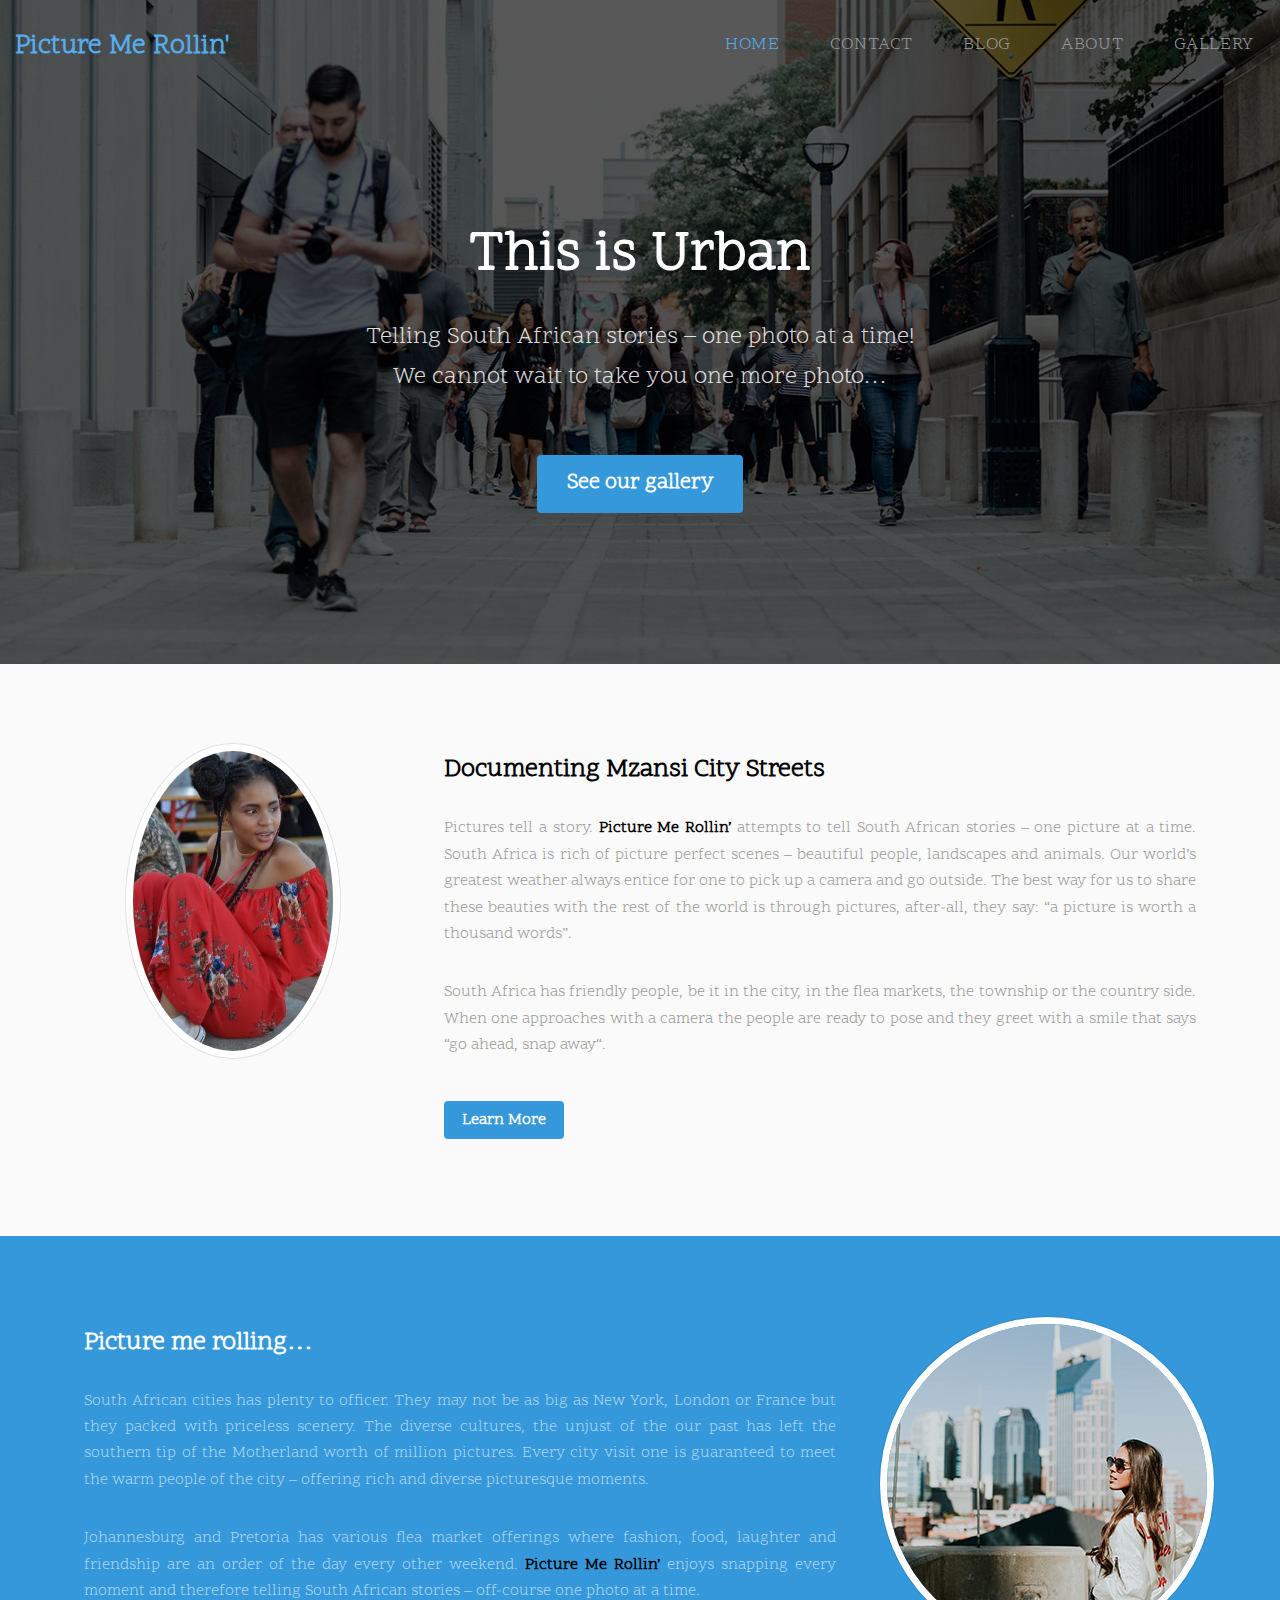
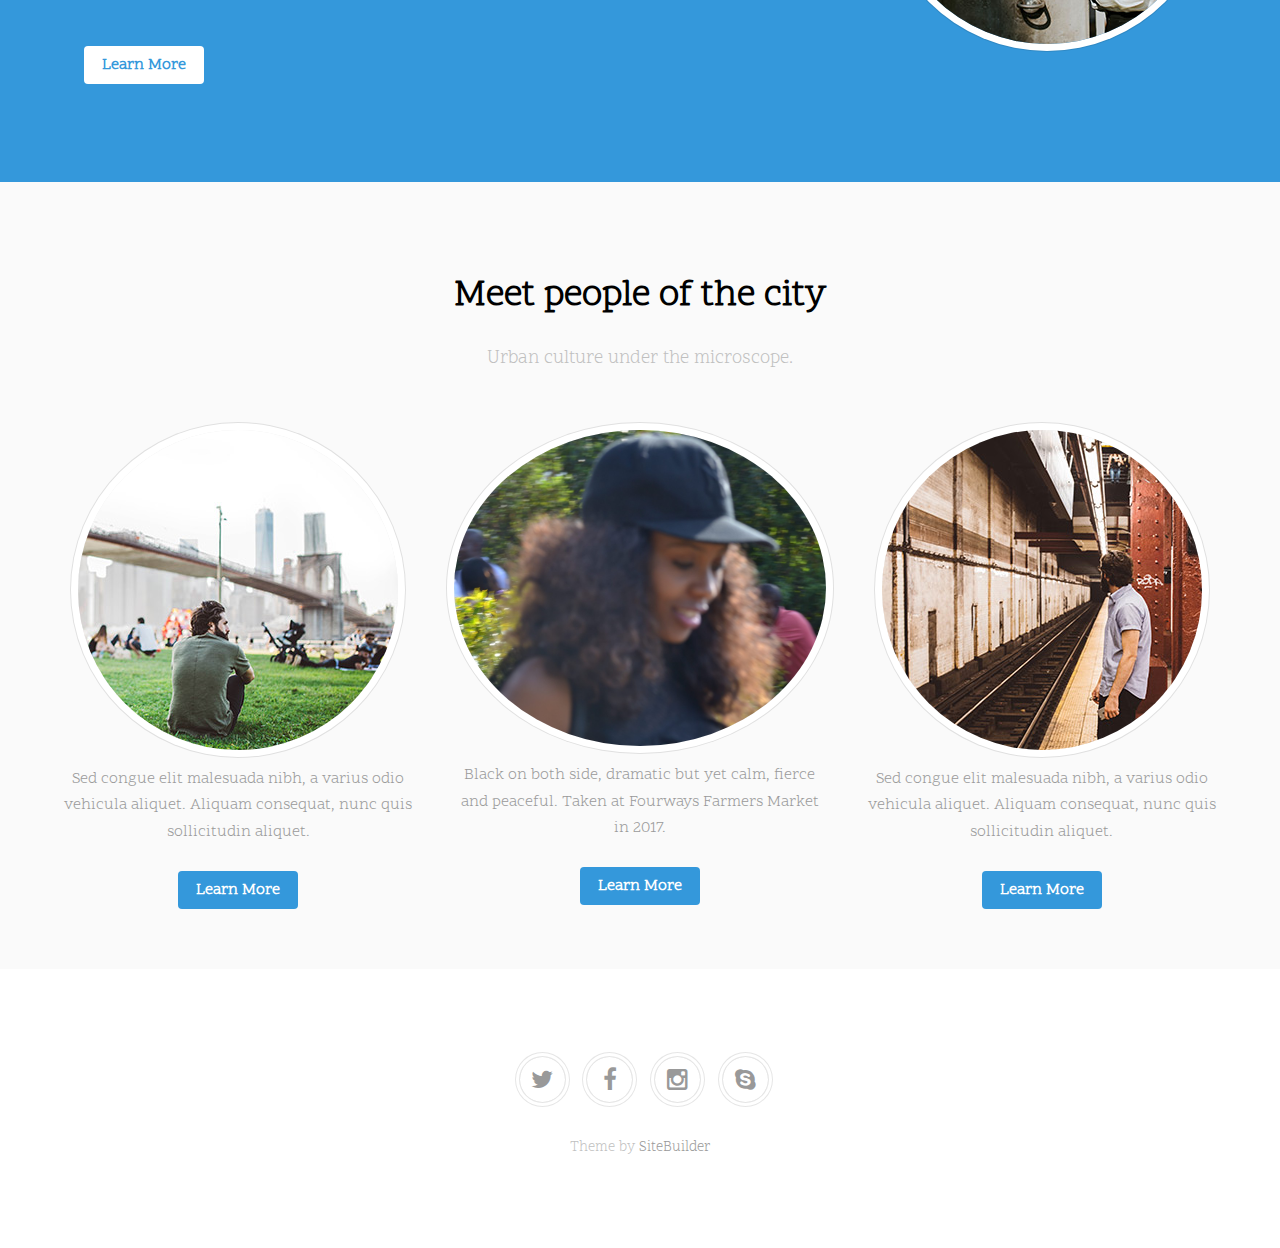
<file: photography/index.html>
<!DOCTYPE html>
<html lang="en-US" class="no-js">
<head>
	<meta charset="UTF-8">
	<meta name="viewport" content="width=device-width, initial-scale=1">
	<link rel="profile" href="http://gmpg.org/xfn/11">
	<script>(function(html){html.className = html.className.replace(/\bno-js\b/,'js')})(document.documentElement);</script>
<title>Picture Me Rollin&#039; &#8211; Built with SiteBuilder</title>
<link rel="alternate" type="application/rss+xml" title="Picture Me Rollin&#039; &raquo; Feed" href="feed/" />
<link rel="alternate" type="application/rss+xml" title="Picture Me Rollin&#039; &raquo; Comments Feed" href="comments/feed/" />
<link rel='stylesheet' id='this-style-css'  href='css/style.css' type='text/css' media='all' />
<link rel='stylesheet' id='sitemush-fonts-css'  href='https://fonts.googleapis.com/css?family=Merriweather%3A400%2C700%2C900%2C400italic%2C700italic%2C900italic%7CMontserrat%3A400%2C700%7CInconsolata%3A400&#038;subset=latin%2Clatin-ext' type='text/css' media='all' />
<link rel='stylesheet' id='genericons-css'  href='css/genericons.css' type='text/css' media='all' />
<link rel='stylesheet' id='sitemush-style-css'  href='css/1-style.css' type='text/css' media='all' />
<!--[if lt IE 10]>
<link rel='stylesheet' id='sitemush-ie-css'  href='css/ie.css' type='text/css' media='all' />
<![endif]-->
<!--[if lt IE 9]>
<link rel='stylesheet' id='sitemush-ie8-css'  href='css/ie8.css' type='text/css' media='all' />
<![endif]-->
<!--[if lt IE 8]>
<link rel='stylesheet' id='sitemush-ie7-css'  href='css/ie7.css' type='text/css' media='all' />
<![endif]-->
<link rel='stylesheet' id='mpce-venobox-css-css'  href='css/venobox.css' type='text/css' media='all' />
<link rel='stylesheet' id='mpce-theme-css'  href='css/theme.css' type='text/css' media='all' />
<style id='mpce-theme-inline-css' type='text/css'>
.sm-row-fixed-width{max-width:1170px;}
</style>
<link rel='stylesheet' id='mpce-bootstrap-grid-css'  href='css/bootstrap-grid.min.css' type='text/css' media='all' />
<link rel='stylesheet' id='mpce-font-awesome-css'  href='css/font-awesome.min.css' type='text/css' media='all' />
<script type='text/javascript' src='https://code.jquery.com/jquery-1.11.1.js?ver=4.4.6'></script>
<script type='text/javascript' src='js/header.js'></script>
<!--[if lt IE 9]>
<script type='text/javascript' src='js/html5.js'></script>
<![endif]-->
<script type='text/javascript' src='js/jquery.js'></script>
<script type='text/javascript' src='js/jquery-migrate.min.js'></script>
<script type='text/javascript' src='js/venobox.min.js'></script>
<link rel='https://api.w.org/' href='szp-json/' />
<link rel="EditURI" type="application/rsd+xml" title="RSD" href="xmlrpc.php?rsd" />
<link rel="wlwmanifest" type="application/wlwmanifest+xml" href="site-inc/wlwmanifest.xml" /> 
<meta name="generator" content="SitePad" />
<link rel="canonical" href="" />
<link rel='shortlink' href='' />
		<style type="text/css">.recentcomments a{display:inline !important;padding:0 !important;margin:0 !important;}</style>
		</head>

<body class="home page page-id-6 page-template-default">
<div id="page" class="site container-fluid">
	<div class="site-inner">
			
		
		<header id="masthead" class="site-header" role="banner"><div class="sm-row-fluid smue-row smue-row-image sme-dsbl-margin-left sme-dsbl-margin-right banner" style="background-image:url(&quot;images/banner.jpg&quot;);">
<div class="sm-span12 smue-clmn  sme-dsbl-margin-left sme-dsbl-margin-right banner_main">
<div class="sm-row-fluid smue-row sme-dsbl-margin-left sme-dsbl-margin-right header">
<div class="sm-span3 smue-clmn sme-dsbl-margin-left sme-dsbl-margin-right">
<div class="smue-szp_site_title smue-ce-child-detector site_title"><div class="site-title-container"  ><a href="index.html" >Picture Me Rollin&#039;</a></div></div>
</div>
<div class="sm-span9 smue-clmn sme-dsbl-margin-left sme-dsbl-margin-right">
<div class="smue-szp_primary_nav smue-ce-child-detector floatright"><i class="fa fa-bars responsive_bar" id="menu-toggle" aria-expanded="false"> </i>  <button class="menu-toggle" id="menu-toggle" aria-expanded="false" aria-controls="site-navigation social-navigation">Menu</button>
	<div id="site-header-menu" class="site-header-menu">
		<nav id="site-navigation" class="main-navigation" role="navigation" aria-label="Primary Menu"><div class="menu-header-menu-container"><ul id="menu-header-menu" class="primary-menu"><li id="menu-item-10" class="home menu-item menu-item-type-post_type menu-item-object-page current-menu-item page_item page-item-6 current_page_item menu-item-10" style="  " ><a href="index.html" style="  " >Home</a></li>
<li id="menu-item-12" class="menu-item menu-item-type-post_type menu-item-object-page menu-item-12" style="  " ><a href="contact.html" style="  " >Contact</a></li>
<li id="menu-item-64" class="menu-item menu-item-type-post_type menu-item-object-page menu-item-64" style="  " ><a href="blog.html" style="  " >Blog</a></li>
<li id="menu-item-55" class="menu-item menu-item-type-post_type menu-item-object-page menu-item-55" style="  " ><a href="about.html" style="  " >About</a></li>
<li id="menu-item-70" class="menu-item menu-item-type-post_type menu-item-object-page menu-item-70" style="  " ><a href="gallery.html" style="  " >Gallery</a></li>
</ul></div></nav><!-- .main-navigation -->
	</div><!-- .site-header-menu --></div><script type="text/javascript">
		
		jQuery(document).ready(function(){
			
			var maxwidth = 0;
			var menu_len = jQuery("div.smue-szp_primary_nav").length; // number of menus added
			
			jQuery( "ul.primary-menu > li" ).each(function() {
				maxwidth += jQuery(this).width(); // Find total width
			});
			
			if(menu_len){
				maxwidth /= menu_len; // Divide the total width with number of menus
			}
			
			jQuery( ".smue-szp_primary_nav" ).css( "maxWidth", maxwidth + "px" ); // Assign the maxWidth
		});		
		</script>
</div>
</div>
<div class="sm-row-fluid smue-row sme-dsbl-margin-left sme-dsbl-margin-right">
<div class="sm-span12 smue-clmn sme-dsbl-margin-left sme-dsbl-margin-right">
<div class="smue-text-obj banner_content">
<h1 style="text-align: center;">This is Urban</h1>
<p style="text-align: center;">Telling South African stories &#8211; one photo at a time!<br />
We cannot wait to take you one more photo&#8230;</p>
</div>
</div>
<div class="sm-span12 smue-clmn sme-dsbl-margin-left sme-dsbl-margin-right">
<div class="smue-button-obj smue-text-align-center"><a href="#" target="_self" class="smue-btn banner_btn">See our gallery</a></div>
</div>
</div>
</div>
</div>

		</header><!-- .site-header -->
		<script language="javascript" type="text/javascript">
			var cur_page_data = {pageid:"6", pagename:"home"};
			var cur_themes_url = "http://matsobane-khwinana.com/photography/site-data/themes";
		</script>
		<div id="content" class="site-content">

<div id="primary" class="content-area">
	<main id="main" class="site-main" role="main">
		
<article id="post-6" class="post-6 page type-page status-publish hentry">

	<div class="entry-content">
		<div class="sm-row-fluid smue-row sme-dsbl-margin-left sme-dsbl-margin-right big_blog">
<div class="sm-span4 smue-clmn  sme-dsbl-margin-left sme-dsbl-margin-right">
<div class="smue-image-obj smue-text-align-center"><img src="images/DSC_0843-e1516211815783-200x300.jpg" title="Colourful" alt="Colourful" class="smue-image-obj-basic round_img sme-dsbl-margin-left sme-dsbl-margin-right sme-dsbl-margin-top sme-dsbl-margin-bottom" /></div>
</div>
<div class="sm-span8 smue-clmn  sme-dsbl-margin-left sme-dsbl-margin-right">
<div class="sm-row-fluid smue-row sme-dsbl-margin-left sme-dsbl-margin-right">
<div class="sm-span12 smue-clmn sme-dsbl-margin-left sme-dsbl-margin-right">
<div class="smue-text-obj">
<h3>Documenting Mzansi City Streets</h3>
<p>Pictures tell a story. <strong>Picture Me Rollin’</strong> attempts to tell South African stories – one picture at a time. South Africa is rich of picture perfect scenes – beautiful people, landscapes and animals. Our world’s greatest weather always entice for one to pick up a camera and go outside. The best way for us to share these beauties with the rest of the world is through pictures, after-all, they say: “a picture is worth a thousand words”.</p>
<p>South Africa has friendly people, be it in the city, in the flea markets, the township or the country side. When one approaches with a camera the people are ready to pose and they greet with a smile that says “go ahead, snap away“.</p>
</div>
</div>
</div>
<div class="sm-row-fluid smue-row sme-dsbl-margin-left sme-dsbl-margin-right">
<div class="sm-span12 smue-clmn sme-dsbl-margin-left sme-dsbl-margin-right">
<div class="smue-button-obj smue-text-align-left"><a href="#" target="_self" class="smue-btn btn_default">Learn More</a></div>
</div>
</div>
</div>
</div>
<div class="sm-row-fluid smue-row sme-dsbl-margin-left sme-dsbl-margin-right big_blog_alt">
<div class="sm-span8 smue-clmn  sme-dsbl-margin-left sme-dsbl-margin-right">
<div class="sm-row-fluid smue-row sme-dsbl-margin-left sme-dsbl-margin-right">
<div class="sm-span12 smue-clmn sme-dsbl-margin-left sme-dsbl-margin-right">
<div class="smue-text-obj">
<h3>Picture me rolling&#8230;</h3>
<p>South African cities has plenty to officer. They may not be as big as New York, London or France but they packed with priceless scenery. The diverse cultures, the unjust of the our past has left the southern tip of the Motherland worth of million pictures. Every city visit one is guaranteed to meet the warm people of the city &#8211; offering rich and diverse picturesque moments.</p>
<p>Johannesburg and Pretoria has various flea market offerings where fashion, food, laughter and friendship are an order of the day every other weekend. <strong>Picture Me Rollin&#8217;</strong> enjoys snapping every moment and therefore telling South African stories &#8211; off-course one photo at a time.</p>
</div>
</div>
</div>
<div class="sm-row-fluid smue-row sme-dsbl-margin-left sme-dsbl-margin-right">
<div class="sm-span12 smue-clmn sme-dsbl-margin-left sme-dsbl-margin-right">
<div class="smue-button-obj smue-text-align-left"><a href="#" target="_self" class="smue-btn btn_default btn_default_alt">Learn More</a></div>
</div>
</div>
</div>
<div class="sm-span4 smue-clmn  sme-dsbl-margin-left sme-dsbl-margin-right">
<div class="smue-image-obj smue-text-align-center"><img src="images/pic02.jpg" class="smue-image-obj-basic round_img sme-dsbl-margin-left sme-dsbl-margin-right sme-dsbl-margin-top sme-dsbl-margin-bottom" /></div>
</div>
</div>
<div class="sm-row-fluid smue-row sme-dsbl-margin-left sme-dsbl-margin-right blog_row">
<div class="sm-span12 smue-clmn  sme-dsbl-margin-left sme-dsbl-margin-right">
<div class="smue-text-obj blog_heading">
<h2 style="text-align: center;">Meet people of the city</h2>
<p style="text-align: center;">Urban culture under the microscope.</p>
</div>
</div>
<div class="sm-span4 smue-clmn  sme-dsbl-margin-left sme-dsbl-margin-right">
<div class="sm-row-fluid smue-row sme-dsbl-margin-left sme-dsbl-margin-right">
<div class="sm-span12 smue-clmn sme-dsbl-margin-left sme-dsbl-margin-right">
<div class="smue-image-obj smue-text-align-center"><img src="images/blog1.jpg" class="smue-image-obj-basic round_img sme-dsbl-margin-left sme-dsbl-margin-right sme-dsbl-margin-top sme-dsbl-margin-bottom" /></div>
</div>
</div>
<div class="sm-row-fluid smue-row sme-dsbl-margin-left sme-dsbl-margin-right">
<div class="sm-span12 smue-clmn sme-dsbl-margin-left sme-dsbl-margin-right">
<div class="smue-text-obj blog_content">
<p style="text-align: center;">Sed congue elit malesuada nibh, a varius odio vehicula aliquet. Aliquam consequat, nunc quis sollicitudin aliquet.</p>
</div>
</div>
</div>
<div class="sm-row-fluid smue-row sme-dsbl-margin-left sme-dsbl-margin-right">
<div class="sm-span12 smue-clmn sme-dsbl-margin-left sme-dsbl-margin-right">
<div class="smue-button-obj smue-text-align-center"><a href="#" target="_self" class="smue-btn btn_default">Learn More</a></div>
</div>
</div>
</div>
<div class="sm-span4 smue-clmn  sme-dsbl-margin-left sme-dsbl-margin-right">
<div class="sm-row-fluid smue-row sme-dsbl-margin-left sme-dsbl-margin-right">
<div class="sm-span12 smue-clmn sme-dsbl-margin-left sme-dsbl-margin-right">
<div class="smue-image-obj smue-text-align-center"><img src="images/DSC_0281_v1-3-1024x871.jpg" title="DSC_0281_v1" alt="DSC_0281_v1" class="smue-image-obj-basic round_img sme-dsbl-margin-left sme-dsbl-margin-right sme-dsbl-margin-top sme-dsbl-margin-bottom" /></div>
</div>
</div>
<div class="sm-row-fluid smue-row sme-dsbl-margin-left sme-dsbl-margin-right">
<div class="sm-span12 smue-clmn sme-dsbl-margin-left sme-dsbl-margin-right">
<div class="smue-text-obj blog_content">
<p style="text-align: center;">Black on both side, dramatic but yet calm, fierce and peaceful. Taken at Fourways Farmers Market in 2017.</p>
</div>
</div>
</div>
<div class="sm-row-fluid smue-row sme-dsbl-margin-left sme-dsbl-margin-right">
<div class="sm-span12 smue-clmn sme-dsbl-margin-left sme-dsbl-margin-right">
<div class="smue-button-obj smue-text-align-center"><a href="#" target="_self" class="smue-btn btn_default">Learn More</a></div>
</div>
</div>
</div>
<div class="sm-span4 smue-clmn  sme-dsbl-margin-left sme-dsbl-margin-right">
<div class="sm-row-fluid smue-row sme-dsbl-margin-left sme-dsbl-margin-right">
<div class="sm-span12 smue-clmn sme-dsbl-margin-left sme-dsbl-margin-right">
<div class="smue-image-obj smue-text-align-center"><img src="images/blog3.jpg" class="smue-image-obj-basic round_img sme-dsbl-margin-left sme-dsbl-margin-right sme-dsbl-margin-top sme-dsbl-margin-bottom" /></div>
</div>
</div>
<div class="sm-row-fluid smue-row sme-dsbl-margin-left sme-dsbl-margin-right">
<div class="sm-span12 smue-clmn sme-dsbl-margin-left sme-dsbl-margin-right">
<div class="smue-text-obj blog_content">
<p style="text-align: center;">Sed congue elit malesuada nibh, a varius odio vehicula aliquet. Aliquam consequat, nunc quis sollicitudin aliquet.</p>
</div>
</div>
</div>
<div class="sm-row-fluid smue-row sme-dsbl-margin-left sme-dsbl-margin-right">
<div class="sm-span12 smue-clmn sme-dsbl-margin-left sme-dsbl-margin-right">
<div class="smue-button-obj smue-text-align-center"><a href="#" target="_self" class="smue-btn btn_default">Learn More</a></div>
</div>
</div>
</div>
</div>
	</div><!-- .entry-content -->

</article><!-- #post-## -->

	</main><!-- .site-main -->
</div><!-- .content-area -->


		</div><!-- .site-content -->
		
		
		<footer id="colophon" class="site-footer" role="contentinfo"><div class="sm-row-fluid smue-row sme-dsbl-margin-left sme-dsbl-margin-right footer">
<div class="sm-span12 smue-clmn  sme-dsbl-margin-left sme-dsbl-margin-right">
<div class="sm-row-fluid smue-row sme-dsbl-margin-left sme-dsbl-margin-right footershareicons">
<div class="sm-span4 smue-clmn sme-dsbl-margin-left sme-dsbl-margin-right  smue-empty sm-hidden-phone">
</div>
<div class="sm-span1 smue-clmn sme-dsbl-margin-left sme-dsbl-margin-right sharebtns">
<div class="smue-ce-icon-obj smue-ce-icon-shape-circle  smue-ce-icon-size-custom  smue-ce-icon-align-center  sme-dsbl-padding-left sme-dsbl-padding-right sme-dsbl-margin-top sme-dsbl-margin-bottom" style=" min-height: 1.500000em; height: 1.500000em; min-width: 1.500000em; width: 1.500000em; font-size: 30.000000px;"><a class="smue-ce-icon-link" href="#">
<div style="background-color:; border-color: transparent; min-height: 1.500000em; height: 1.500000em; min-width: 1.500000em; width: 1.500000em;" class="smue-ce-icon-bg"><span class="fa fa-twitter smue-ce-icon-preview" style="color:rgb(153, 153, 153)"></span></div>
<p></a></div>
</div>
<div class="sm-span1 smue-clmn sme-dsbl-margin-left sme-dsbl-margin-right sharebtns">
<div class="smue-ce-icon-obj smue-ce-icon-shape-circle  smue-ce-icon-size-custom  smue-ce-icon-align-center  sme-dsbl-padding-left sme-dsbl-padding-right sme-dsbl-margin-top sme-dsbl-margin-bottom" style=" min-height: 1.500000em; height: 1.500000em; min-width: 1.500000em; width: 1.500000em; font-size: 30.000000px;"><a class="smue-ce-icon-link" href="#">
<div style="background-color:; border-color: transparent; min-height: 1.500000em; height: 1.500000em; min-width: 1.500000em; width: 1.500000em;" class="smue-ce-icon-bg"><span class="fa fa-facebook smue-ce-icon-preview" style="color:rgb(153, 153, 153)"></span></div>
<p></a></div>
</div>
<div class="sm-span1 smue-clmn sme-dsbl-margin-left sme-dsbl-margin-right sharebtns">
<div class="smue-ce-icon-obj smue-ce-icon-shape-circle  smue-ce-icon-size-custom  smue-ce-icon-align-center  sme-dsbl-padding-left sme-dsbl-padding-right sme-dsbl-margin-top sme-dsbl-margin-bottom" style=" min-height: 1.500000em; height: 1.500000em; min-width: 1.500000em; width: 1.500000em; font-size: 30.000000px;"><a class="smue-ce-icon-link" href="#">
<div style="background-color:; border-color: transparent; min-height: 1.500000em; height: 1.500000em; min-width: 1.500000em; width: 1.500000em;" class="smue-ce-icon-bg"><span class="fa fa-instagram smue-ce-icon-preview" style="color:rgb(153, 153, 153)"></span></div>
<p></a></div>
</div>
<div class="sm-span1 smue-clmn sme-dsbl-margin-left sme-dsbl-margin-right sharebtns">
<div class="smue-ce-icon-obj smue-ce-icon-shape-circle  smue-ce-icon-size-custom  smue-ce-icon-align-center  sme-dsbl-padding-left sme-dsbl-padding-right sme-dsbl-margin-top sme-dsbl-margin-bottom" style=" min-height: 1.500000em; height: 1.500000em; min-width: 1.500000em; width: 1.500000em; font-size: 30.000000px;"><a class="smue-ce-icon-link" href="#">
<div style="background-color:; border-color: transparent; min-height: 1.500000em; height: 1.500000em; min-width: 1.500000em; width: 1.500000em;" class="smue-ce-icon-bg"><span class="fa fa-skype smue-ce-icon-preview" style="color:rgb(153, 153, 153)"></span></div>
<p></a></div>
</div>
<div class="sm-span4 smue-clmn sme-dsbl-margin-left sme-dsbl-margin-right  smue-empty sm-hidden-phone">
</div>
</div>
<div class="sm-row-fluid smue-row sme-dsbl-margin-left sme-dsbl-margin-right">
<div class="sm-span12 smue-clmn sme-dsbl-margin-left sme-dsbl-margin-right">
<div class="smue-text-obj">
<p style="text-align: center;">Theme by <a href="https://www.afrihost.com/">SiteBuilder</a></p>
</div>
</div>
</div>
</div>
</div>

		</footer><!-- .site-footer -->	</div><!-- .site-inner -->
</div><!-- .site -->

<script type='text/javascript' src='js/skip-link-focus-fix.js'></script>
<script type='text/javascript'>
/* <![CDATA[ */
var screenReaderText = {"expand":"expand child menu","collapse":"collapse child menu"};
/* ]]> */
</script>
<script type='text/javascript' src='js/functions.js'></script>
<script type='text/javascript' src='js/szp-embed.min.js'></script>
<script type='text/javascript' src='js/jquery.stellar.min.js'></script>
<script type='text/javascript' src='js/jquery.waypoints.min.js'></script>
<script type='text/javascript' src='js/mp-waypoint-animations.js'></script>
<style id="smue-ce-private-styles" data-posts="" type="text/css"></style></body>
</html>
</file>
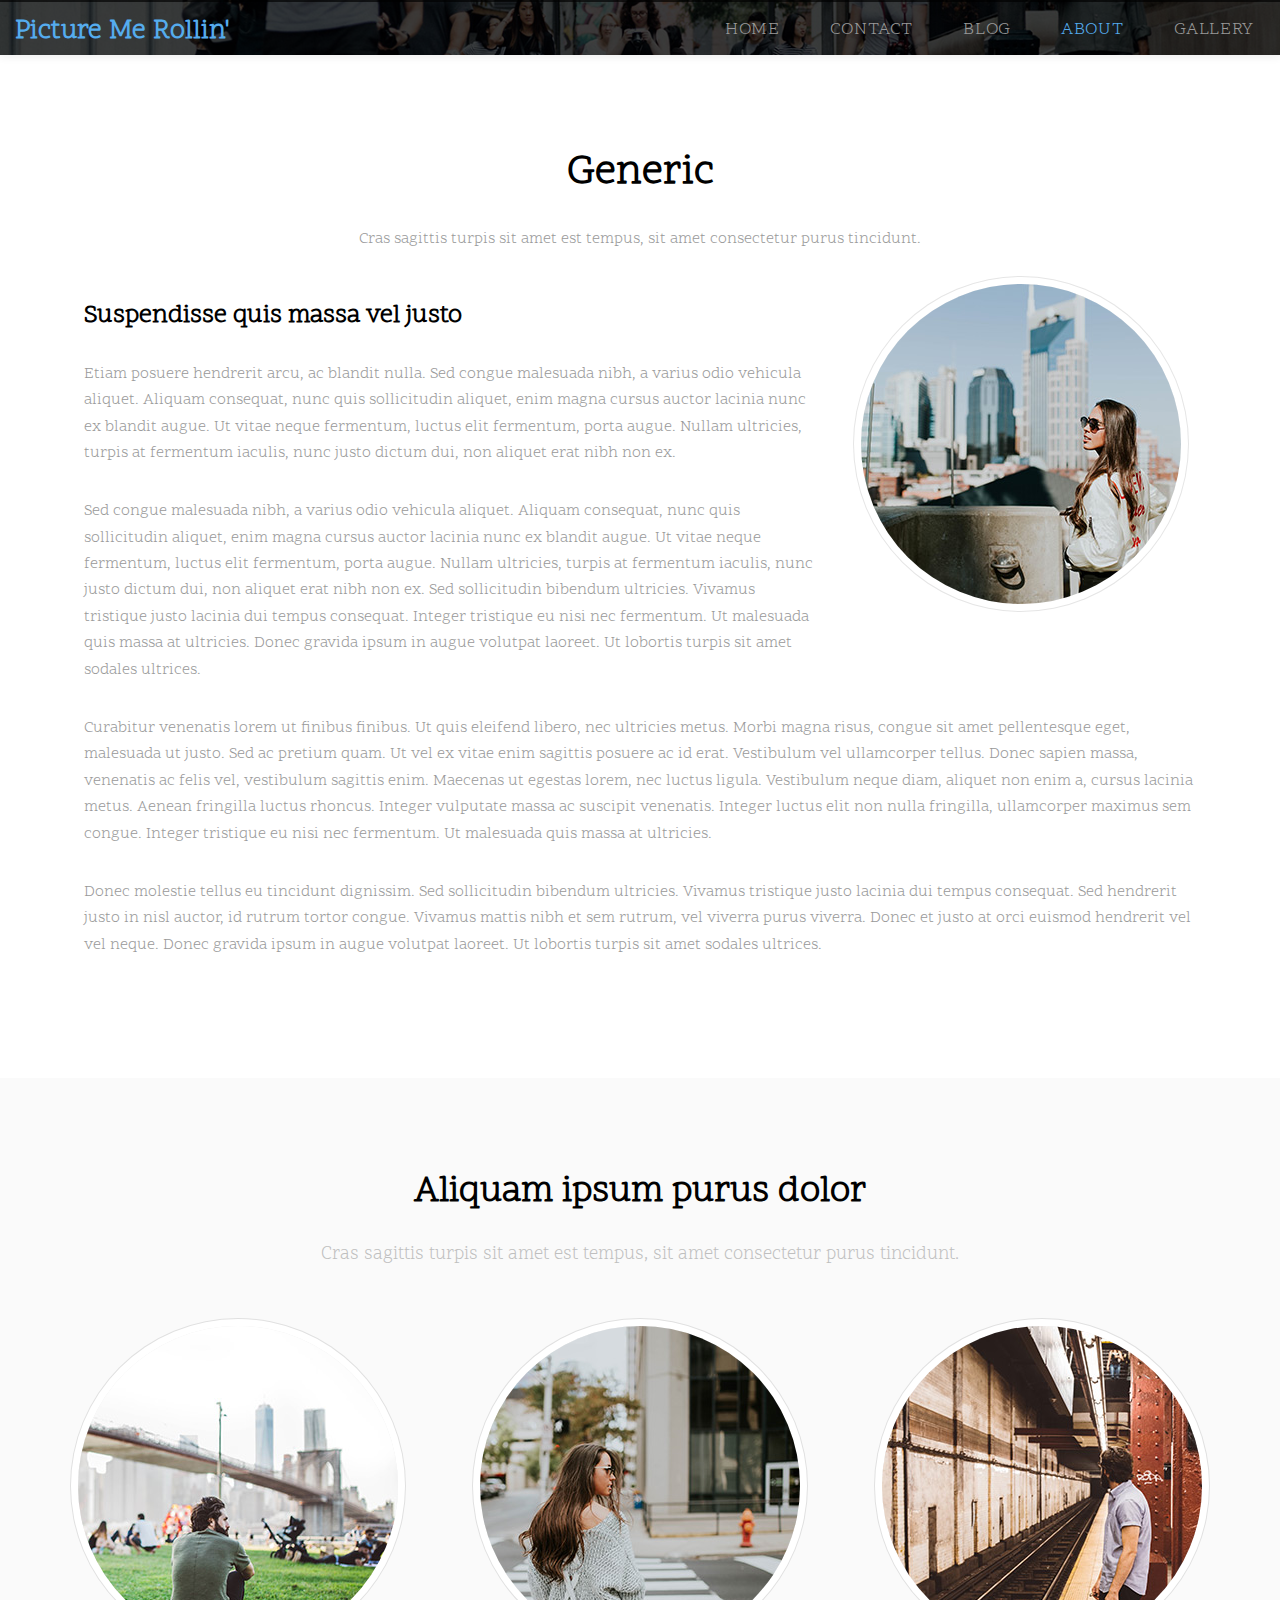
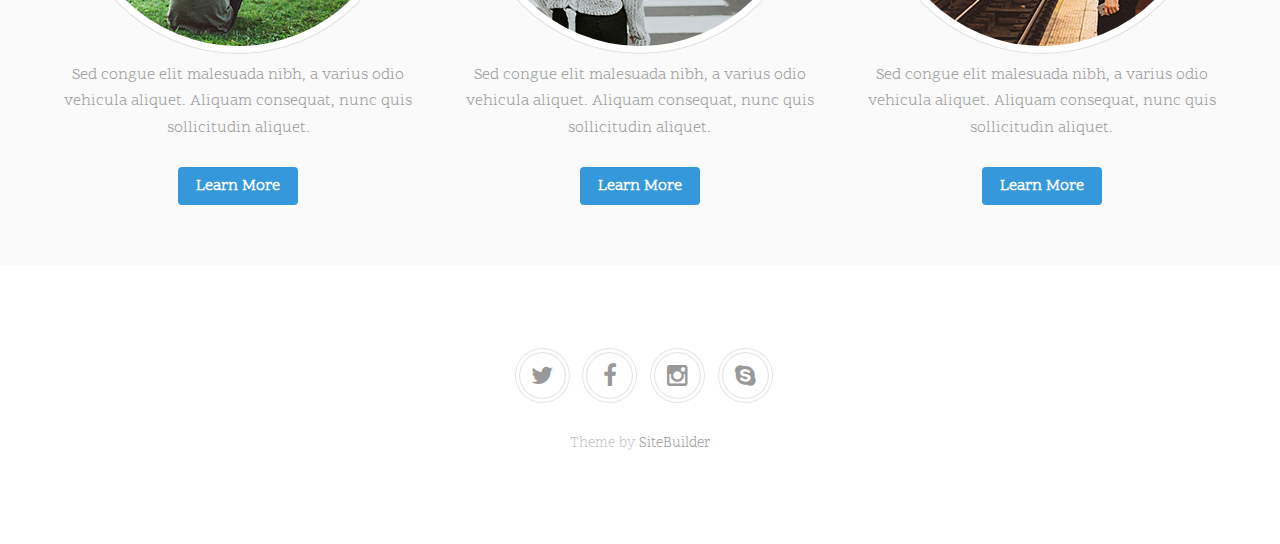
<file: photography/about.html>
<!DOCTYPE html>
<html lang="en-US" class="no-js">
<head>
	<meta charset="UTF-8">
	<meta name="viewport" content="width=device-width, initial-scale=1">
	<link rel="profile" href="http://gmpg.org/xfn/11">
	<script>(function(html){html.className = html.className.replace(/\bno-js\b/,'js')})(document.documentElement);</script>
<title>About &#8211; Picture Me Rollin&#039;</title>
<link rel="alternate" type="application/rss+xml" title="Picture Me Rollin&#039; &raquo; Feed" href="feed/" />
<link rel="alternate" type="application/rss+xml" title="Picture Me Rollin&#039; &raquo; Comments Feed" href="comments/feed/" />
<link rel='stylesheet' id='this-style-css'  href='css/style.css' type='text/css' media='all' />
<link rel='stylesheet' id='sitemush-fonts-css'  href='https://fonts.googleapis.com/css?family=Merriweather%3A400%2C700%2C900%2C400italic%2C700italic%2C900italic%7CMontserrat%3A400%2C700%7CInconsolata%3A400&#038;subset=latin%2Clatin-ext' type='text/css' media='all' />
<link rel='stylesheet' id='genericons-css'  href='css/genericons.css' type='text/css' media='all' />
<link rel='stylesheet' id='sitemush-style-css'  href='css/1-style.css' type='text/css' media='all' />
<!--[if lt IE 10]>
<link rel='stylesheet' id='sitemush-ie-css'  href='css/ie.css' type='text/css' media='all' />
<![endif]-->
<!--[if lt IE 9]>
<link rel='stylesheet' id='sitemush-ie8-css'  href='css/ie8.css' type='text/css' media='all' />
<![endif]-->
<!--[if lt IE 8]>
<link rel='stylesheet' id='sitemush-ie7-css'  href='css/ie7.css' type='text/css' media='all' />
<![endif]-->
<link rel='stylesheet' id='mpce-venobox-css-css'  href='css/venobox.css' type='text/css' media='all' />
<link rel='stylesheet' id='mpce-theme-css'  href='css/theme.css' type='text/css' media='all' />
<style id='mpce-theme-inline-css' type='text/css'>
.sm-row-fixed-width{max-width:1170px;}
</style>
<link rel='stylesheet' id='mpce-bootstrap-grid-css'  href='css/bootstrap-grid.min.css' type='text/css' media='all' />
<link rel='stylesheet' id='mpce-font-awesome-css'  href='css/font-awesome.min.css' type='text/css' media='all' />
<script type='text/javascript' src='https://code.jquery.com/jquery-1.11.1.js?ver=4.4.6'></script>
<script type='text/javascript' src='js/header.js'></script>
<!--[if lt IE 9]>
<script type='text/javascript' src='js/html5.js'></script>
<![endif]-->
<script type='text/javascript' src='js/jquery.js'></script>
<script type='text/javascript' src='js/jquery-migrate.min.js'></script>
<script type='text/javascript' src='js/venobox.min.js'></script>
<link rel='https://api.w.org/' href='szp-json/' />
<link rel="EditURI" type="application/rsd+xml" title="RSD" href="xmlrpc.php?rsd" />
<link rel="wlwmanifest" type="application/wlwmanifest+xml" href="site-inc/wlwmanifest.xml" /> 
<meta name="generator" content="SitePad" />
<link rel="canonical" href="about/" />
<link rel='shortlink' href='?p=54' />
<link rel="alternate" type="application/json+oembed" href="szp-json/oembed/1.0/embed?url=https%3A%2F%2Fsitebuilder.afrihost.com%2Fabout%2F" />
<link rel="alternate" type="text/xml+oembed" href="szp-json/oembed/1.0/embed?url=https%3A%2F%2Fsitebuilder.afrihost.com%2Fabout%2F&#038;format=xml" />
		<style type="text/css">.recentcomments a{display:inline !important;padding:0 !important;margin:0 !important;}</style>
		</head>

<body class="page page-id-54 page-template-default">
<div id="page" class="site container-fluid">
	<div class="site-inner">
			
		
		<header id="masthead" class="site-header" role="banner"><div class="sm-row-fluid smue-row smue-row-image sme-dsbl-margin-left sme-dsbl-margin-right banner" style="background-image:url(&quot;images/banner.jpg&quot;);">
<div class="sm-span12 smue-clmn  sme-dsbl-margin-left sme-dsbl-margin-right banner_main">
<div class="sm-row-fluid smue-row sme-dsbl-margin-left sme-dsbl-margin-right header">
<div class="sm-span3 smue-clmn sme-dsbl-margin-left sme-dsbl-margin-right">
<div class="smue-szp_site_title smue-ce-child-detector site_title"><div class="site-title-container"  ><a href="index.html" >Picture Me Rollin&#039;</a></div></div>
</div>
<div class="sm-span9 smue-clmn sme-dsbl-margin-left sme-dsbl-margin-right">
<div class="smue-szp_primary_nav smue-ce-child-detector floatright"><i class="fa fa-bars responsive_bar" id="menu-toggle" aria-expanded="false"> </i>  <button class="menu-toggle" id="menu-toggle" aria-expanded="false" aria-controls="site-navigation social-navigation">Menu</button>
	<div id="site-header-menu" class="site-header-menu">
		<nav id="site-navigation" class="main-navigation" role="navigation" aria-label="Primary Menu"><div class="menu-header-menu-container"><ul id="menu-header-menu" class="primary-menu"><li id="menu-item-10" class="home menu-item menu-item-type-post_type menu-item-object-page menu-item-10" style="  " ><a href="index.html" style="  " >Home</a></li>
<li id="menu-item-12" class="menu-item menu-item-type-post_type menu-item-object-page menu-item-12" style="  " ><a href="contact.html" style="  " >Contact</a></li>
<li id="menu-item-64" class="menu-item menu-item-type-post_type menu-item-object-page menu-item-64" style="  " ><a href="blog.html" style="  " >Blog</a></li>
<li id="menu-item-55" class="menu-item menu-item-type-post_type menu-item-object-page current-menu-item page_item page-item-54 current_page_item menu-item-55" style="  " ><a href="about.html" style="  " >About</a></li>
<li id="menu-item-70" class="menu-item menu-item-type-post_type menu-item-object-page menu-item-70" style="  " ><a href="gallery.html" style="  " >Gallery</a></li>
</ul></div></nav><!-- .main-navigation -->
	</div><!-- .site-header-menu --></div><script type="text/javascript">
		
		jQuery(document).ready(function(){
			
			var maxwidth = 0;
			var menu_len = jQuery("div.smue-szp_primary_nav").length; // number of menus added
			
			jQuery( "ul.primary-menu > li" ).each(function() {
				maxwidth += jQuery(this).width(); // Find total width
			});
			
			if(menu_len){
				maxwidth /= menu_len; // Divide the total width with number of menus
			}
			
			jQuery( ".smue-szp_primary_nav" ).css( "maxWidth", maxwidth + "px" ); // Assign the maxWidth
		});		
		</script>
</div>
</div>
<div class="sm-row-fluid smue-row sme-dsbl-margin-left sme-dsbl-margin-right">
<div class="sm-span12 smue-clmn sme-dsbl-margin-left sme-dsbl-margin-right">
<div class="smue-text-obj banner_content">
<h1 style="text-align: center;">This is Urban</h1>
<p style="text-align: center;">Telling South African stories &#8211; one photo at a time!<br />
We cannot wait to take you one more photo&#8230;</p>
</div>
</div>
<div class="sm-span12 smue-clmn sme-dsbl-margin-left sme-dsbl-margin-right">
<div class="smue-button-obj smue-text-align-center"><a href="#" target="_self" class="smue-btn banner_btn">See our gallery</a></div>
</div>
</div>
</div>
</div>

		</header><!-- .site-header -->
		<script language="javascript" type="text/javascript">
			var cur_page_data = {pageid:"54", pagename:"about"};
			var cur_themes_url = "http://matsobane-khwinana.com/photography/site-data/themes";
		</script>
		<div id="content" class="site-content">

<div id="primary" class="content-area">
	<main id="main" class="site-main" role="main">
		
<article id="post-54" class="post-54 page type-page status-publish hentry">

	<div class="entry-content">
		<div class="sm-row-fluid smue-row sme-dsbl-margin-left sme-dsbl-margin-right padding_row">
<div class="sm-span12 smue-clmn  sme-dsbl-margin-left sme-dsbl-margin-right">
<div class="sm-row-fluid smue-row sme-dsbl-margin-left sme-dsbl-margin-right">
<div class="sm-span12 smue-clmn sme-dsbl-margin-left sme-dsbl-margin-right">
<div class="smue-text-obj">
<h2 style="text-align: center;">Generic</h2>
<p style="text-align: center;">Cras sagittis turpis sit amet est tempus, sit amet consectetur purus tincidunt.</p>
</div>
</div>
</div>
<div class="sm-row-fluid smue-row sme-dsbl-margin-left sme-dsbl-margin-right content_row">
<div class="sm-span8 smue-clmn sme-dsbl-margin-left sme-dsbl-margin-right">
<div class="smue-text-obj">
<h3 style="text-align: left;">Suspendisse quis massa vel justo</h3>
<p style="text-align: left;">Etiam posuere hendrerit arcu, ac blandit nulla. Sed congue malesuada nibh, a varius odio vehicula aliquet. Aliquam consequat, nunc quis sollicitudin aliquet, enim magna cursus auctor lacinia nunc ex blandit augue. Ut vitae neque fermentum, luctus elit fermentum, porta augue. Nullam ultricies, turpis at fermentum iaculis, nunc justo dictum dui, non aliquet erat nibh non ex.</p>
<p style="text-align: left;">Sed congue malesuada nibh, a varius odio vehicula aliquet. Aliquam consequat, nunc quis sollicitudin aliquet, enim magna cursus auctor lacinia nunc ex blandit augue. Ut vitae neque fermentum, luctus elit fermentum, porta augue. Nullam ultricies, turpis at fermentum iaculis, nunc justo dictum dui, non aliquet erat nibh non ex. Sed sollicitudin bibendum ultricies. Vivamus tristique justo lacinia dui tempus consequat. Integer tristique eu nisi nec fermentum. Ut malesuada quis massa at ultricies. Donec gravida ipsum in augue volutpat laoreet. Ut lobortis turpis sit amet sodales ultrices.</p>
</div>
</div>
<div class="sm-span4 smue-clmn sme-dsbl-margin-left sme-dsbl-margin-right">
<div class="smue-image-obj smue-text-align-center"><img src="images/pic02.jpg" class="smue-image-obj-basic round_img sme-dsbl-margin-left sme-dsbl-margin-right sme-dsbl-margin-top sme-dsbl-margin-bottom" /></div>
</div>
</div>
<div class="sm-row-fluid smue-row sme-dsbl-margin-left sme-dsbl-margin-right">
<div class="sm-span12 smue-clmn sme-dsbl-margin-left sme-dsbl-margin-right">
<div class="smue-text-obj">
<p style="text-align: left;">Curabitur venenatis lorem ut finibus finibus. Ut quis eleifend libero, nec ultricies metus. Morbi magna risus, congue sit amet pellentesque eget, malesuada ut justo. Sed ac pretium quam. Ut vel ex vitae enim sagittis posuere ac id erat. Vestibulum vel ullamcorper tellus. Donec sapien massa, venenatis ac felis vel, vestibulum sagittis enim. Maecenas ut egestas lorem, nec luctus ligula. Vestibulum neque diam, aliquet non enim a, cursus lacinia metus. Aenean fringilla luctus rhoncus. Integer vulputate massa ac suscipit venenatis. Integer luctus elit non nulla fringilla, ullamcorper maximus sem congue. Integer tristique eu nisi nec fermentum. Ut malesuada quis massa at ultricies.</p>
<p style="text-align: left;">Donec molestie tellus eu tincidunt dignissim. Sed sollicitudin bibendum ultricies. Vivamus tristique justo lacinia dui tempus consequat. Sed hendrerit justo in nisl auctor, id rutrum tortor congue. Vivamus mattis nibh et sem rutrum, vel viverra purus viverra. Donec et justo at orci euismod hendrerit vel vel neque. Donec gravida ipsum in augue volutpat laoreet. Ut lobortis turpis sit amet sodales ultrices.</p>
</div>
</div>
</div>
</div>
</div>
<div class="sm-row-fluid smue-row sme-dsbl-margin-left sme-dsbl-margin-right blog_row">
<div class="sm-span12 smue-clmn  sme-dsbl-margin-left sme-dsbl-margin-right">
<div class="smue-text-obj blog_heading">
<h2 style="text-align: center;">Aliquam ipsum purus dolor</h2>
<p style="text-align: center;">Cras sagittis turpis sit amet est tempus, sit amet consectetur purus tincidunt.</p>
</div>
</div>
<div class="sm-span4 smue-clmn  sme-dsbl-margin-left sme-dsbl-margin-right">
<div class="sm-row-fluid smue-row sme-dsbl-margin-left sme-dsbl-margin-right">
<div class="sm-span12 smue-clmn sme-dsbl-margin-left sme-dsbl-margin-right">
<div class="smue-image-obj smue-text-align-center"><img src="images/blog1.jpg" class="smue-image-obj-basic round_img sme-dsbl-margin-left sme-dsbl-margin-right sme-dsbl-margin-top sme-dsbl-margin-bottom" /></div>
</div>
</div>
<div class="sm-row-fluid smue-row sme-dsbl-margin-left sme-dsbl-margin-right">
<div class="sm-span12 smue-clmn sme-dsbl-margin-left sme-dsbl-margin-right">
<div class="smue-text-obj blog_content">
<p style="text-align: center;">Sed congue elit malesuada nibh, a varius odio vehicula aliquet. Aliquam consequat, nunc quis sollicitudin aliquet.</p>
</div>
</div>
</div>
<div class="sm-row-fluid smue-row sme-dsbl-margin-left sme-dsbl-margin-right">
<div class="sm-span12 smue-clmn sme-dsbl-margin-left sme-dsbl-margin-right">
<div class="smue-button-obj smue-text-align-center"><a href="#" target="_self" class="smue-btn btn_default">Learn More</a></div>
</div>
</div>
</div>
<div class="sm-span4 smue-clmn  sme-dsbl-margin-left sme-dsbl-margin-right">
<div class="sm-row-fluid smue-row sme-dsbl-margin-left sme-dsbl-margin-right">
<div class="sm-span12 smue-clmn sme-dsbl-margin-left sme-dsbl-margin-right">
<div class="smue-image-obj smue-text-align-center"><img src="images/blog2.jpg" class="smue-image-obj-basic round_img sme-dsbl-margin-left sme-dsbl-margin-right sme-dsbl-margin-top sme-dsbl-margin-bottom" /></div>
</div>
</div>
<div class="sm-row-fluid smue-row sme-dsbl-margin-left sme-dsbl-margin-right">
<div class="sm-span12 smue-clmn sme-dsbl-margin-left sme-dsbl-margin-right">
<div class="smue-text-obj blog_content">
<p style="text-align: center;">Sed congue elit malesuada nibh, a varius odio vehicula aliquet. Aliquam consequat, nunc quis sollicitudin aliquet.</p>
</div>
</div>
</div>
<div class="sm-row-fluid smue-row sme-dsbl-margin-left sme-dsbl-margin-right">
<div class="sm-span12 smue-clmn sme-dsbl-margin-left sme-dsbl-margin-right">
<div class="smue-button-obj smue-text-align-center"><a href="#" target="_self" class="smue-btn btn_default">Learn More</a></div>
</div>
</div>
</div>
<div class="sm-span4 smue-clmn  sme-dsbl-margin-left sme-dsbl-margin-right">
<div class="sm-row-fluid smue-row sme-dsbl-margin-left sme-dsbl-margin-right">
<div class="sm-span12 smue-clmn sme-dsbl-margin-left sme-dsbl-margin-right">
<div class="smue-image-obj smue-text-align-center"><img src="images/blog3.jpg" class="smue-image-obj-basic round_img sme-dsbl-margin-left sme-dsbl-margin-right sme-dsbl-margin-top sme-dsbl-margin-bottom" /></div>
</div>
</div>
<div class="sm-row-fluid smue-row sme-dsbl-margin-left sme-dsbl-margin-right">
<div class="sm-span12 smue-clmn sme-dsbl-margin-left sme-dsbl-margin-right">
<div class="smue-text-obj blog_content">
<p style="text-align: center;">Sed congue elit malesuada nibh, a varius odio vehicula aliquet. Aliquam consequat, nunc quis sollicitudin aliquet.</p>
</div>
</div>
</div>
<div class="sm-row-fluid smue-row sme-dsbl-margin-left sme-dsbl-margin-right">
<div class="sm-span12 smue-clmn sme-dsbl-margin-left sme-dsbl-margin-right">
<div class="smue-button-obj smue-text-align-center"><a href="#" target="_self" class="smue-btn btn_default">Learn More</a></div>
</div>
</div>
</div>
</div>
	</div><!-- .entry-content -->

</article><!-- #post-## -->

	</main><!-- .site-main -->
</div><!-- .content-area -->


		</div><!-- .site-content -->
		
		
		<footer id="colophon" class="site-footer" role="contentinfo"><div class="sm-row-fluid smue-row sme-dsbl-margin-left sme-dsbl-margin-right footer">
<div class="sm-span12 smue-clmn  sme-dsbl-margin-left sme-dsbl-margin-right">
<div class="sm-row-fluid smue-row sme-dsbl-margin-left sme-dsbl-margin-right footershareicons">
<div class="sm-span4 smue-clmn sme-dsbl-margin-left sme-dsbl-margin-right  smue-empty sm-hidden-phone">
</div>
<div class="sm-span1 smue-clmn sme-dsbl-margin-left sme-dsbl-margin-right sharebtns">
<div class="smue-ce-icon-obj smue-ce-icon-shape-circle  smue-ce-icon-size-custom  smue-ce-icon-align-center  sme-dsbl-padding-left sme-dsbl-padding-right sme-dsbl-margin-top sme-dsbl-margin-bottom" style=" min-height: 1.500000em; height: 1.500000em; min-width: 1.500000em; width: 1.500000em; font-size: 30.000000px;"><a class="smue-ce-icon-link" href="#">
<div style="background-color:; border-color: transparent; min-height: 1.500000em; height: 1.500000em; min-width: 1.500000em; width: 1.500000em;" class="smue-ce-icon-bg"><span class="fa fa-twitter smue-ce-icon-preview" style="color:rgb(153, 153, 153)"></span></div>
<p></a></div>
</div>
<div class="sm-span1 smue-clmn sme-dsbl-margin-left sme-dsbl-margin-right sharebtns">
<div class="smue-ce-icon-obj smue-ce-icon-shape-circle  smue-ce-icon-size-custom  smue-ce-icon-align-center  sme-dsbl-padding-left sme-dsbl-padding-right sme-dsbl-margin-top sme-dsbl-margin-bottom" style=" min-height: 1.500000em; height: 1.500000em; min-width: 1.500000em; width: 1.500000em; font-size: 30.000000px;"><a class="smue-ce-icon-link" href="#">
<div style="background-color:; border-color: transparent; min-height: 1.500000em; height: 1.500000em; min-width: 1.500000em; width: 1.500000em;" class="smue-ce-icon-bg"><span class="fa fa-facebook smue-ce-icon-preview" style="color:rgb(153, 153, 153)"></span></div>
<p></a></div>
</div>
<div class="sm-span1 smue-clmn sme-dsbl-margin-left sme-dsbl-margin-right sharebtns">
<div class="smue-ce-icon-obj smue-ce-icon-shape-circle  smue-ce-icon-size-custom  smue-ce-icon-align-center  sme-dsbl-padding-left sme-dsbl-padding-right sme-dsbl-margin-top sme-dsbl-margin-bottom" style=" min-height: 1.500000em; height: 1.500000em; min-width: 1.500000em; width: 1.500000em; font-size: 30.000000px;"><a class="smue-ce-icon-link" href="#">
<div style="background-color:; border-color: transparent; min-height: 1.500000em; height: 1.500000em; min-width: 1.500000em; width: 1.500000em;" class="smue-ce-icon-bg"><span class="fa fa-instagram smue-ce-icon-preview" style="color:rgb(153, 153, 153)"></span></div>
<p></a></div>
</div>
<div class="sm-span1 smue-clmn sme-dsbl-margin-left sme-dsbl-margin-right sharebtns">
<div class="smue-ce-icon-obj smue-ce-icon-shape-circle  smue-ce-icon-size-custom  smue-ce-icon-align-center  sme-dsbl-padding-left sme-dsbl-padding-right sme-dsbl-margin-top sme-dsbl-margin-bottom" style=" min-height: 1.500000em; height: 1.500000em; min-width: 1.500000em; width: 1.500000em; font-size: 30.000000px;"><a class="smue-ce-icon-link" href="#">
<div style="background-color:; border-color: transparent; min-height: 1.500000em; height: 1.500000em; min-width: 1.500000em; width: 1.500000em;" class="smue-ce-icon-bg"><span class="fa fa-skype smue-ce-icon-preview" style="color:rgb(153, 153, 153)"></span></div>
<p></a></div>
</div>
<div class="sm-span4 smue-clmn sme-dsbl-margin-left sme-dsbl-margin-right  smue-empty sm-hidden-phone">
</div>
</div>
<div class="sm-row-fluid smue-row sme-dsbl-margin-left sme-dsbl-margin-right">
<div class="sm-span12 smue-clmn sme-dsbl-margin-left sme-dsbl-margin-right">
<div class="smue-text-obj">
<p style="text-align: center;">Theme by <a href="https://www.afrihost.com/">SiteBuilder</a></p>
</div>
</div>
</div>
</div>
</div>

		</footer><!-- .site-footer -->	</div><!-- .site-inner -->
</div><!-- .site -->

<script type='text/javascript' src='js/skip-link-focus-fix.js'></script>
<script type='text/javascript'>
/* <![CDATA[ */
var screenReaderText = {"expand":"expand child menu","collapse":"collapse child menu"};
/* ]]> */
</script>
<script type='text/javascript' src='js/functions.js'></script>
<script type='text/javascript' src='js/szp-embed.min.js'></script>
<script type='text/javascript' src='js/jquery.stellar.min.js'></script>
<script type='text/javascript' src='js/jquery.waypoints.min.js'></script>
<script type='text/javascript' src='js/mp-waypoint-animations.js'></script>
<style id="smue-ce-private-styles" data-posts="" type="text/css"></style></body>
</html>
</file>
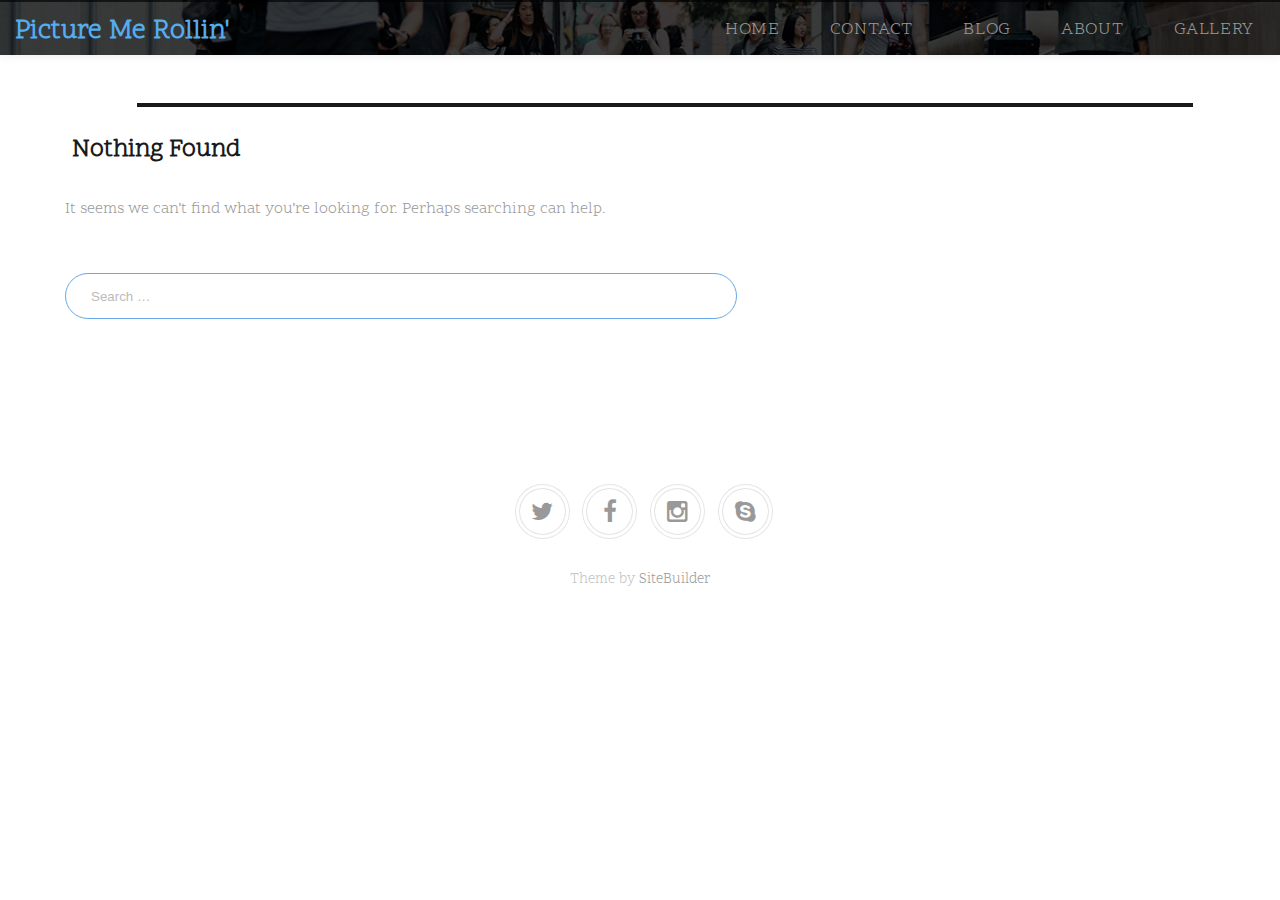
<file: photography/blog/category/uncategorized.html>
<!DOCTYPE html>
<html lang="en-US" class="no-js">
<head>
	<meta charset="UTF-8">
	<meta name="viewport" content="width=device-width, initial-scale=1">
	<link rel="profile" href="http://gmpg.org/xfn/11">
	<script>(function(html){html.className = html.className.replace(/\bno-js\b/,'js')})(document.documentElement);</script>
<title>Uncategorized &#8211; Picture Me Rollin&#039;</title>
<link rel="alternate" type="application/rss+xml" title="Picture Me Rollin&#039; &raquo; Feed" href="../../feed/" />
<link rel="alternate" type="application/rss+xml" title="Picture Me Rollin&#039; &raquo; Comments Feed" href="../../comments/feed/" />
<link rel="alternate" type="application/rss+xml" title="Picture Me Rollin&#039; &raquo; Uncategorized Category Feed" href="../../blog/category/uncategorized/feed/" />
<link rel='stylesheet' id='this-style-css'  href='../../css/style.css' type='text/css' media='all' />
<link rel='stylesheet' id='sitemush-fonts-css'  href='https://fonts.googleapis.com/css?family=Merriweather%3A400%2C700%2C900%2C400italic%2C700italic%2C900italic%7CMontserrat%3A400%2C700%7CInconsolata%3A400&#038;subset=latin%2Clatin-ext' type='text/css' media='all' />
<link rel='stylesheet' id='genericons-css'  href='../../css/genericons.css' type='text/css' media='all' />
<link rel='stylesheet' id='sitemush-style-css'  href='../../css/1-style.css' type='text/css' media='all' />
<!--[if lt IE 10]>
<link rel='stylesheet' id='sitemush-ie-css'  href='../../css/ie.css' type='text/css' media='all' />
<![endif]-->
<!--[if lt IE 9]>
<link rel='stylesheet' id='sitemush-ie8-css'  href='../../css/ie8.css' type='text/css' media='all' />
<![endif]-->
<!--[if lt IE 8]>
<link rel='stylesheet' id='sitemush-ie7-css'  href='../../css/ie7.css' type='text/css' media='all' />
<![endif]-->
<link rel='stylesheet' id='mpce-venobox-css-css'  href='../../css/venobox.css' type='text/css' media='all' />
<link rel='stylesheet' id='mpce-theme-css'  href='../../css/theme.css' type='text/css' media='all' />
<style id='mpce-theme-inline-css' type='text/css'>
.sm-row-fixed-width{max-width:1170px;}
</style>
<link rel='stylesheet' id='mpce-bootstrap-grid-css'  href='../../css/bootstrap-grid.min.css' type='text/css' media='all' />
<link rel='stylesheet' id='mpce-font-awesome-css'  href='../../css/font-awesome.min.css' type='text/css' media='all' />
<script type='text/javascript' src='https://code.jquery.com/jquery-1.11.1.js?ver=4.4.6'></script>
<script type='text/javascript' src='../../js/header.js'></script>
<!--[if lt IE 9]>
<script type='text/javascript' src='../../js/html5.js'></script>
<![endif]-->
<script type='text/javascript' src='../../js/jquery.js'></script>
<script type='text/javascript' src='../../js/jquery-migrate.min.js'></script>
<script type='text/javascript' src='../../js/venobox.min.js'></script>
<link rel='https://api.w.org/' href='../../szp-json/' />
<link rel="EditURI" type="application/rsd+xml" title="RSD" href="../../xmlrpc.php?rsd" />
<link rel="wlwmanifest" type="application/wlwmanifest+xml" href="../../site-inc/wlwmanifest.xml" /> 
<meta name="generator" content="SitePad" />
		<style type="text/css">.recentcomments a{display:inline !important;padding:0 !important;margin:0 !important;}</style>
		</head>

<body class="archive category category-uncategorized category-1 hfeed">
<div id="page" class="site container-fluid">
	<div class="site-inner">
			
		
		<header id="masthead" class="site-header" role="banner"><div class="sm-row-fluid smue-row smue-row-image sme-dsbl-margin-left sme-dsbl-margin-right banner" style="background-image:url(&quot;../../images/banner.jpg&quot;);">
<div class="sm-span12 smue-clmn  sme-dsbl-margin-left sme-dsbl-margin-right banner_main">
<div class="sm-row-fluid smue-row sme-dsbl-margin-left sme-dsbl-margin-right header">
<div class="sm-span3 smue-clmn sme-dsbl-margin-left sme-dsbl-margin-right">
<div class="smue-szp_site_title smue-ce-child-detector site_title"><div class="site-title-container"  ><a href="../../index.html" >Picture Me Rollin&#039;</a></div></div>
</div>
<div class="sm-span9 smue-clmn sme-dsbl-margin-left sme-dsbl-margin-right">
<div class="smue-szp_primary_nav smue-ce-child-detector floatright"><i class="fa fa-bars responsive_bar" id="menu-toggle" aria-expanded="false"> </i>  <button class="menu-toggle" id="menu-toggle" aria-expanded="false" aria-controls="site-navigation social-navigation">Menu</button>
	<div id="site-header-menu" class="site-header-menu">
		<nav id="site-navigation" class="main-navigation" role="navigation" aria-label="Primary Menu"><div class="menu-header-menu-container"><ul id="menu-header-menu" class="primary-menu"><li id="menu-item-10" class="home menu-item menu-item-type-post_type menu-item-object-page menu-item-10" style="  " ><a href="../../index.html" style="  " >Home</a></li>
<li id="menu-item-12" class="menu-item menu-item-type-post_type menu-item-object-page menu-item-12" style="  " ><a href="../../contact.html" style="  " >Contact</a></li>
<li id="menu-item-64" class="menu-item menu-item-type-post_type menu-item-object-page current_page_parent menu-item-64" style="  " ><a href="../../blog.html" style="  " >Blog</a></li>
<li id="menu-item-55" class="menu-item menu-item-type-post_type menu-item-object-page menu-item-55" style="  " ><a href="../../about.html" style="  " >About</a></li>
<li id="menu-item-70" class="menu-item menu-item-type-post_type menu-item-object-page menu-item-70" style="  " ><a href="../../gallery.html" style="  " >Gallery</a></li>
</ul></div></nav><!-- .main-navigation -->
	</div><!-- .site-header-menu --></div><script type="text/javascript">
		
		jQuery(document).ready(function(){
			
			var maxwidth = 0;
			var menu_len = jQuery("div.smue-szp_primary_nav").length; // number of menus added
			
			jQuery( "ul.primary-menu > li" ).each(function() {
				maxwidth += jQuery(this).width(); // Find total width
			});
			
			if(menu_len){
				maxwidth /= menu_len; // Divide the total width with number of menus
			}
			
			jQuery( ".smue-szp_primary_nav" ).css( "maxWidth", maxwidth + "px" ); // Assign the maxWidth
		});		
		</script>
</div>
</div>
<div class="sm-row-fluid smue-row sme-dsbl-margin-left sme-dsbl-margin-right">
<div class="sm-span12 smue-clmn sme-dsbl-margin-left sme-dsbl-margin-right">
<div class="smue-text-obj banner_content">
<h1 style="text-align: center;">This is Urban</h1>
<p style="text-align: center;">Telling South African stories &#8211; one photo at a time!<br />
We cannot wait to take you one more photo&#8230;</p>
</div>
</div>
<div class="sm-span12 smue-clmn sme-dsbl-margin-left sme-dsbl-margin-right">
<div class="smue-button-obj smue-text-align-center"><a href="#" target="_self" class="smue-btn banner_btn">See our gallery</a></div>
</div>
</div>
</div>
</div>

		</header><!-- .site-header -->
		<script language="javascript" type="text/javascript">
			var cur_page_data = {pageid:"", pagename:""};
			var cur_themes_url = "http://matsobane-khwinana.com/photography/site-data/themes";
		</script>
		<div id="content" class="site-content">

	<div id="primary" class="content-area">
		<main id="main" class="site-main" role="main">

		
<section class="no-results not-found">
	<header class="page-header">
		<h1 class="page-title">Nothing Found</h1>
	</header><!-- .page-header -->

	<div class="page-content">
		
			<p>It seems we can&rsquo;t find what you&rsquo;re looking for. Perhaps searching can help.</p>
			
<form role="search" method="get" class="search-form" action="http://matsobane-khwinana.com/photography/">
	<label>
		<span class="screen-reader-text">Search for:</span>
		<input type="search" class="search-field" placeholder="Search &hellip;" value="" name="s" title="Search for:" />
	</label>
	<button type="submit" class="search-submit"><span class="screen-reader-text">Search</span></button>
</form>

			</div><!-- .page-content -->
</section><!-- .no-results -->

		</main><!-- .site-main -->
	</div><!-- .content-area -->


		</div><!-- .site-content -->
		
		
		<footer id="colophon" class="site-footer" role="contentinfo"><div class="sm-row-fluid smue-row sme-dsbl-margin-left sme-dsbl-margin-right footer">
<div class="sm-span12 smue-clmn  sme-dsbl-margin-left sme-dsbl-margin-right">
<div class="sm-row-fluid smue-row sme-dsbl-margin-left sme-dsbl-margin-right footershareicons">
<div class="sm-span4 smue-clmn sme-dsbl-margin-left sme-dsbl-margin-right  smue-empty sm-hidden-phone">
</div>
<div class="sm-span1 smue-clmn sme-dsbl-margin-left sme-dsbl-margin-right sharebtns">
<div class="smue-ce-icon-obj smue-ce-icon-shape-circle  smue-ce-icon-size-custom  smue-ce-icon-align-center  sme-dsbl-padding-left sme-dsbl-padding-right sme-dsbl-margin-top sme-dsbl-margin-bottom" style=" min-height: 1.500000em; height: 1.500000em; min-width: 1.500000em; width: 1.500000em; font-size: 30.000000px;"><a class="smue-ce-icon-link" href="#">
<div style="background-color:; border-color: transparent; min-height: 1.500000em; height: 1.500000em; min-width: 1.500000em; width: 1.500000em;" class="smue-ce-icon-bg"><span class="fa fa-twitter smue-ce-icon-preview" style="color:rgb(153, 153, 153)"></span></div>
<p></a></div>
</div>
<div class="sm-span1 smue-clmn sme-dsbl-margin-left sme-dsbl-margin-right sharebtns">
<div class="smue-ce-icon-obj smue-ce-icon-shape-circle  smue-ce-icon-size-custom  smue-ce-icon-align-center  sme-dsbl-padding-left sme-dsbl-padding-right sme-dsbl-margin-top sme-dsbl-margin-bottom" style=" min-height: 1.500000em; height: 1.500000em; min-width: 1.500000em; width: 1.500000em; font-size: 30.000000px;"><a class="smue-ce-icon-link" href="#">
<div style="background-color:; border-color: transparent; min-height: 1.500000em; height: 1.500000em; min-width: 1.500000em; width: 1.500000em;" class="smue-ce-icon-bg"><span class="fa fa-facebook smue-ce-icon-preview" style="color:rgb(153, 153, 153)"></span></div>
<p></a></div>
</div>
<div class="sm-span1 smue-clmn sme-dsbl-margin-left sme-dsbl-margin-right sharebtns">
<div class="smue-ce-icon-obj smue-ce-icon-shape-circle  smue-ce-icon-size-custom  smue-ce-icon-align-center  sme-dsbl-padding-left sme-dsbl-padding-right sme-dsbl-margin-top sme-dsbl-margin-bottom" style=" min-height: 1.500000em; height: 1.500000em; min-width: 1.500000em; width: 1.500000em; font-size: 30.000000px;"><a class="smue-ce-icon-link" href="#">
<div style="background-color:; border-color: transparent; min-height: 1.500000em; height: 1.500000em; min-width: 1.500000em; width: 1.500000em;" class="smue-ce-icon-bg"><span class="fa fa-instagram smue-ce-icon-preview" style="color:rgb(153, 153, 153)"></span></div>
<p></a></div>
</div>
<div class="sm-span1 smue-clmn sme-dsbl-margin-left sme-dsbl-margin-right sharebtns">
<div class="smue-ce-icon-obj smue-ce-icon-shape-circle  smue-ce-icon-size-custom  smue-ce-icon-align-center  sme-dsbl-padding-left sme-dsbl-padding-right sme-dsbl-margin-top sme-dsbl-margin-bottom" style=" min-height: 1.500000em; height: 1.500000em; min-width: 1.500000em; width: 1.500000em; font-size: 30.000000px;"><a class="smue-ce-icon-link" href="#">
<div style="background-color:; border-color: transparent; min-height: 1.500000em; height: 1.500000em; min-width: 1.500000em; width: 1.500000em;" class="smue-ce-icon-bg"><span class="fa fa-skype smue-ce-icon-preview" style="color:rgb(153, 153, 153)"></span></div>
<p></a></div>
</div>
<div class="sm-span4 smue-clmn sme-dsbl-margin-left sme-dsbl-margin-right  smue-empty sm-hidden-phone">
</div>
</div>
<div class="sm-row-fluid smue-row sme-dsbl-margin-left sme-dsbl-margin-right">
<div class="sm-span12 smue-clmn sme-dsbl-margin-left sme-dsbl-margin-right">
<div class="smue-text-obj">
<p style="text-align: center;">Theme by <a href="https://www.afrihost.com/">SiteBuilder</a></p>
</div>
</div>
</div>
</div>
</div>

		</footer><!-- .site-footer -->	</div><!-- .site-inner -->
</div><!-- .site -->

<script type='text/javascript' src='../../js/skip-link-focus-fix.js'></script>
<script type='text/javascript'>
/* <![CDATA[ */
var screenReaderText = {"expand":"expand child menu","collapse":"collapse child menu"};
/* ]]> */
</script>
<script type='text/javascript' src='../../js/functions.js'></script>
<script type='text/javascript' src='../../js/szp-embed.min.js'></script>
<script type='text/javascript' src='../../js/jquery.stellar.min.js'></script>
<script type='text/javascript' src='../../js/jquery.waypoints.min.js'></script>
<script type='text/javascript' src='../../js/mp-waypoint-animations.js'></script>
<style id="smue-ce-private-styles" data-posts="" type="text/css"></style></body>
</html>
</file>
<file: photography/css/style.css>
/*
Theme Name: SiteMush
Theme URI: https://sitemush.com/themes/base/
Author: Sitemush team
Author URI: https://sitemush.com
Description: The base of all themes
Version: 1.1
License: Proprietary
License URI: https://sitemush.com/theme-license
Tags: basic
Text Domain: sitemush

Use it to make some cool website and have fun.
*/

/* Added Media query for grid gallery mobile responsive image.. */
@media screen and (max-width: 767px){
.smue-grid-gallery-obj img{width:100%;}
}

/* We are setting the ol to default style since in our theme's style.css we are setting all the values as none for ol */
.smue-text-obj ol , .smue-embed-obj ol, .smue-code-obj ol, .smue-service-box-content-section ol{
list-style-type:decimal ;
margin-top: 1em;
margin-bottom: 1em;
margin-left: 0;
margin-right: 0;
padding-left: 40px;
}

/* We are setting the ul to default style since in our theme's style.css we are setting all the values as none for ul */
.smue-text-obj ul, .smue-embed-obj ul, .smue-code-obj ul , .smue-service-box-content-section ul{
list-style-type:disc;
margin-top: 1em;
margin-bottom: 1 em;
margin-left: 0;
margin-right: 0;
padding-left: 40px;
}
</file>
<file: photography/css/genericons.css>
/**

	Genericons

*/


/* IE8 and below use EOT and allow cross-site embedding. 
   IE9 uses WOFF which is base64 encoded to allow cross-site embedding.
   So unfortunately, IE9 will throw a console error, but it'll still work.
   When the font is base64 encoded, cross-site embedding works in Firefox */
@font-face {
  font-family: "Genericons";
  src: url("Genericons.eot");
  src: url("Genericons.eot?") format("embedded-opentype");
  font-weight: normal;
  font-style: normal;
}

@font-face {
  font-family: "Genericons";
  src: url("[data-uri]") format("woff"),
       url("Genericons.ttf") format("truetype"),
       url("Genericons.svg") format("svg");
  font-weight: normal;
  font-style: normal;
}

@media screen and (-webkit-min-device-pixel-ratio:0) {
  @font-face {
    font-family: "Genericons";
    src: url("Genericons.svg") format("svg");
  }
}


/**
 * All Genericons
 */

.genericon {
	font-size: 16px;
	vertical-align: top;
	text-align: center;
	-moz-transition: color .1s ease-in 0;
	-webkit-transition: color .1s ease-in 0;
	display: inline-block;
	font-family: "Genericons";
	font-style: normal;
	font-weight: normal;
	font-variant: normal;
	line-height: 1;
	text-decoration: inherit;
	text-transform: none;
	-moz-osx-font-smoothing: grayscale;
	-webkit-font-smoothing: antialiased;
	speak: none;
}


/**
 * Helper classes
 */

.genericon-rotate-90 {
	-webkit-transform: rotate(90deg);
	-moz-transform: rotate(90deg);
	-ms-transform: rotate(90deg);
	-o-transform: rotate(90deg);
	transform: rotate(90deg);
	filter: progid:DXImageTransform.Microsoft.BasicImage(rotation=1);
}

.genericon-rotate-180 {
	-webkit-transform: rotate(180deg);
	-moz-transform: rotate(180deg);
	-ms-transform: rotate(180deg);
	-o-transform: rotate(180deg);
	transform: rotate(180deg);
	filter: progid:DXImageTransform.Microsoft.BasicImage(rotation=2);
}

.genericon-rotate-270 {
	-webkit-transform: rotate(270deg);
	-moz-transform: rotate(270deg);
	-ms-transform: rotate(270deg);
	-o-transform: rotate(270deg);
	transform: rotate(270deg);
	filter: progid:DXImageTransform.Microsoft.BasicImage(rotation=3);
}

.genericon-flip-horizontal {
	-webkit-transform: scale(-1, 1);
	-moz-transform: scale(-1, 1);
	-ms-transform: scale(-1, 1);
	-o-transform: scale(-1, 1);
	transform: scale(-1, 1);
}

.genericon-flip-vertical {
	-webkit-transform: scale(1, -1);
	-moz-transform: scale(1, -1);
	-ms-transform: scale(1, -1);
	-o-transform: scale(1, -1);
	transform: scale(1, -1);
}


/**
 * Individual icons
 */

.genericon-404:before { content: "\f423"; }
.genericon-activity:before { content: "\f508"; }
.genericon-anchor:before { content: "\f509"; }
.genericon-aside:before { content: "\f101"; }
.genericon-attachment:before { content: "\f416"; }
.genericon-audio:before { content: "\f109"; }
.genericon-bold:before { content: "\f471"; }
.genericon-book:before { content: "\f444"; }
.genericon-bug:before { content: "\f50a"; }
.genericon-cart:before { content: "\f447"; }
.genericon-category:before { content: "\f301"; }
.genericon-chat:before { content: "\f108"; }
.genericon-checkmark:before { content: "\f418"; }
.genericon-close:before { content: "\f405"; }
.genericon-close-alt:before { content: "\f406"; }
.genericon-cloud:before { content: "\f426"; }
.genericon-cloud-download:before { content: "\f440"; }
.genericon-cloud-upload:before { content: "\f441"; }
.genericon-code:before { content: "\f462"; }
.genericon-codepen:before { content: "\f216"; }
.genericon-cog:before { content: "\f445"; }
.genericon-collapse:before { content: "\f432"; }
.genericon-comment:before { content: "\f300"; }
.genericon-day:before { content: "\f305"; }
.genericon-digg:before { content: "\f221"; }
.genericon-document:before { content: "\f443"; }
.genericon-dot:before { content: "\f428"; }
.genericon-downarrow:before { content: "\f502"; }
.genericon-download:before { content: "\f50b"; }
.genericon-draggable:before { content: "\f436"; }
.genericon-dribbble:before { content: "\f201"; }
.genericon-dropbox:before { content: "\f225"; }
.genericon-dropdown:before { content: "\f433"; }
.genericon-dropdown-left:before { content: "\f434"; }
.genericon-edit:before { content: "\f411"; }
.genericon-ellipsis:before { content: "\f476"; }
.genericon-expand:before { content: "\f431"; }
.genericon-external:before { content: "\f442"; }
.genericon-facebook:before { content: "\f203"; }
.genericon-facebook-alt:before { content: "\f204"; }
.genericon-fastforward:before { content: "\f458"; }
.genericon-feed:before { content: "\f413"; }
.genericon-flag:before { content: "\f468"; }
.genericon-flickr:before { content: "\f211"; }
.genericon-foursquare:before { content: "\f226"; }
.genericon-fullscreen:before { content: "\f474"; }
.genericon-gallery:before { content: "\f103"; }
.genericon-github:before { content: "\f200"; }
.genericon-googleplus:before { content: "\f206"; }
.genericon-googleplus-alt:before { content: "\f218"; }
.genericon-handset:before { content: "\f50c"; }
.genericon-heart:before { content: "\f461"; }
.genericon-help:before { content: "\f457"; }
.genericon-hide:before { content: "\f404"; }
.genericon-hierarchy:before { content: "\f505"; }
.genericon-home:before { content: "\f409"; }
.genericon-image:before { content: "\f102"; }
.genericon-info:before { content: "\f455"; }
.genericon-instagram:before { content: "\f215"; }
.genericon-italic:before { content: "\f472"; }
.genericon-key:before { content: "\f427"; }
.genericon-leftarrow:before { content: "\f503"; }
.genericon-link:before { content: "\f107"; }
.genericon-linkedin:before { content: "\f207"; }
.genericon-linkedin-alt:before { content: "\f208"; }
.genericon-location:before { content: "\f417"; }
.genericon-lock:before { content: "\f470"; }
.genericon-mail:before { content: "\f410"; }
.genericon-maximize:before { content: "\f422"; }
.genericon-menu:before { content: "\f419"; }
.genericon-microphone:before { content: "\f50d"; }
.genericon-minimize:before { content: "\f421"; }
.genericon-minus:before { content: "\f50e"; }
.genericon-month:before { content: "\f307"; }
.genericon-move:before { content: "\f50f"; }
.genericon-next:before { content: "\f429"; }
.genericon-notice:before { content: "\f456"; }
.genericon-paintbrush:before { content: "\f506"; }
.genericon-path:before { content: "\f219"; }
.genericon-pause:before { content: "\f448"; }
.genericon-phone:before { content: "\f437"; }
.genericon-picture:before { content: "\f473"; }
.genericon-pinned:before { content: "\f308"; }
.genericon-pinterest:before { content: "\f209"; }
.genericon-pinterest-alt:before { content: "\f210"; }
.genericon-play:before { content: "\f452"; }
.genericon-plugin:before { content: "\f439"; }
.genericon-plus:before { content: "\f510"; }
.genericon-pocket:before { content: "\f224"; }
.genericon-polldaddy:before { content: "\f217"; }
.genericon-portfolio:before { content: "\f460"; }
.genericon-previous:before { content: "\f430"; }
.genericon-print:before { content: "\f469"; }
.genericon-quote:before { content: "\f106"; }
.genericon-rating-empty:before { content: "\f511"; }
.genericon-rating-full:before { content: "\f512"; }
.genericon-rating-half:before { content: "\f513"; }
.genericon-reddit:before { content: "\f222"; }
.genericon-refresh:before { content: "\f420"; }
.genericon-reply:before { content: "\f412"; }
.genericon-reply-alt:before { content: "\f466"; }
.genericon-reply-single:before { content: "\f467"; }
.genericon-rewind:before { content: "\f459"; }
.genericon-rightarrow:before { content: "\f501"; }
.genericon-search:before { content: "\f400"; }
.genericon-send-to-phone:before { content: "\f438"; }
.genericon-send-to-tablet:before { content: "\f454"; }
.genericon-share:before { content: "\f415"; }
.genericon-show:before { content: "\f403"; }
.genericon-shuffle:before { content: "\f514"; }
.genericon-sitemap:before { content: "\f507"; }
.genericon-skip-ahead:before { content: "\f451"; }
.genericon-skip-back:before { content: "\f450"; }
.genericon-skype:before { content: "\f220"; }
.genericon-spam:before { content: "\f424"; }
.genericon-spotify:before { content: "\f515"; }
.genericon-standard:before { content: "\f100"; }
.genericon-star:before { content: "\f408"; }
.genericon-status:before { content: "\f105"; }
.genericon-stop:before { content: "\f449"; }
.genericon-stumbleupon:before { content: "\f223"; }
.genericon-subscribe:before { content: "\f463"; }
.genericon-subscribed:before { content: "\f465"; }
.genericon-summary:before { content: "\f425"; }
.genericon-tablet:before { content: "\f453"; }
.genericon-tag:before { content: "\f302"; }
.genericon-time:before { content: "\f303"; }
.genericon-top:before { content: "\f435"; }
.genericon-trash:before { content: "\f407"; }
.genericon-tumblr:before { content: "\f214"; }
.genericon-twitch:before { content: "\f516"; }
.genericon-twitter:before { content: "\f202"; }
.genericon-unapprove:before { content: "\f446"; }
.genericon-unsubscribe:before { content: "\f464"; }
.genericon-unzoom:before { content: "\f401"; }
.genericon-uparrow:before { content: "\f500"; }
.genericon-user:before { content: "\f304"; }
.genericon-video:before { content: "\f104"; }
.genericon-videocamera:before { content: "\f517"; }
.genericon-vimeo:before { content: "\f212"; }
.genericon-warning:before { content: "\f414"; }
.genericon-website:before { content: "\f475"; }
.genericon-week:before { content: "\f306"; }
.genericon-wordpress:before { content: "\f205"; }
.genericon-xpost:before { content: "\f504"; }
.genericon-youtube:before { content: "\f213"; }
.genericon-zoom:before { content: "\f402"; }
</file>
<file: photography/css/1-style.css>
/*
Theme Name: Urban
Theme URI: https://sitemush.com/themes/Urban
Author: Sitemush team
Author URI: https://sitemush.com/
Version: 1.1
Category: photography
Template: sitemush
License: Proprietary
License URI: https://sitemush.com/theme-license
Tags: travel, business, event
Text Domain: sitemush

Use it to make some cool website and have fun.
*/

@import url("https://fonts.googleapis.com/css?family=Scope+One|Trocchi");

html,body,div,span,applet,object,iframe,h1,h2,h3,h4,h5,h6,p,blockquote,pre,a,abbr,acronym,address,big,cite,code,del,dfn,em,img,ins,kbd,q,s,samp,small,strike,strong,sub,sup,tt,var,b,u,i,center,dl,dt,dd,ol,ul,li,fieldset,form,label,legend,table,caption,tbody,tfoot,thead,tr,th,td,article,aside,canvas,details,embed,figure,figcaption,footer,header,hgroup,menu,nav,output,ruby,section,summary,time,mark,audio,video{margin:0;padding:0;border:0;font-size:100%;font:inherit;vertical-align:baseline;}article,aside,details,figcaption,figure,footer,header,hgroup,menu,nav,section{display:block;}body{line-height:1;}ol,ul{list-style:none;}blockquote,q{quotes:none;}blockquote:before,blockquote:after,q:before,q:after{content:'';content:none;}table{border-collapse:collapse;border-spacing:0;}body{-webkit-text-size-adjust:none}

/* Box Model */

*, *:before, *:after {
	-moz-box-sizing: border-box;
	-webkit-box-sizing: border-box;
	box-sizing: border-box;
}

/* Basic */


body.is-loading *, body.is-loading *:before, body.is-loading *:after {
	-moz-animation: none !important;
	-webkit-animation: none !important;
	-o-animation: none !important;
	-ms-animation: none !important;
	animation: none !important;
	-moz-transition: none !important;
	-webkit-transition: none !important;
	-o-transition: none !important;
	-ms-transition: none !important;
	transition: none !important;
}

body{
	background-color: #fff;
	color: #999999;
	font-family: "Scope One", serif;
	font-weight: 300;
	line-height: 1.65;
}

h1, h2, h3, h4, h5, h6 {
	font-weight: 700;
	line-height: 1.5;
	margin: 0 0 1em 0;
	color: #000;
}

h1 a, h2 a, h3 a, h4 a, h5 a, h6 a {
	color: inherit;
	text-decoration: none;
}

h1 {
    font-size: 3em;
	margin-bottom: .25em;
}

h2 {
	font-size: 2.3em;
}

h3 {
	font-size: 1.6em;
}


h4 {
	font-size: 1.5em;
}

h5 {
	font-size: 0.9em;
}

h6 {
	font-size: 0.7em;
}

a{	color: #999999;
	transition: color 0.2s ease-in-out;
	text-decoration: none;
}

a:hover {
	color: rgba(153, 153, 153, 0.5);
}

strong, b {
	font-weight: 700;
	color: #000;
}

em, i {
	font-style: italic;
}

p {
	margin: 0 0 2em 0;
}


/************************/

.banner_main::before {
    background-color: #000;
    content: "";
    display: block;
    height: 100%;
    left: 0;
    opacity: 0.65;
    position: absolute;
    top: 0;
    transition: opacity 3s ease 1.25s;
    width: 100%;  
}

.banner{	
    background-position: center center;
    background-repeat: no-repeat;
    background-size: cover;
    border-top: 0 none;
   /*  display: flex; */
    justify-content: center; 
    padding: 0em;
    position: relative;
    text-align: center;
}

.header{
	animation: 0s ease 0s normal none 1 running none;
    background-color: transparent;
    box-shadow: none;
    position: absolute !important;
    top: 0;
	width: 100%;
	padding-top:25px;
    z-index: 10001;
}

.site_title {
	text-align:left;	
}

.site_title a{
    color: #55acee;
    font-size: 1.7em;
    font-weight: 600;
	transition: all 0.4s ease;
}

.banner_content{
	padding-top: 13em;
	margin: 0;
    overflow: hidden;
    position: relative;
    text-align: center; 
}

.banner_content h1{
	font-size: 3.5em;
    font-weight: bold;
    line-height: 1em;
    padding-top: 20px;
	padding-bottom: 20px;
	color:#fff;	
}

.banner_content p{
	color:rgba(255, 255, 255, 0.85);
	font-size:1.5em;
}

.banner_btn{
	background:#3498db;
    border-radius: 4px !important;
    color: #ffffff !important;
	font-size: 1.35em !important;
    font-weight: 700;
    padding: 18px 30px !important;
    transition: all 0.4s ease-in-out 0s;
	text-shadow:none !important;	
	margin-bottom: 7em !important;
}

.banner_btn:hover{
	background: rgba(255, 255, 255, 0.6) none repeat scroll 0 0;   
    color: #000 !important;	
}

/************************/

.big_blog{
	padding:7% 5.5% 7% 3%;
	background:#FAFAFA;
}

.round_img{
	border-radius:100%;
	box-shadow:0 0 0 7px #fff, 0 0 0 8px rgba(0, 0, 0, 0.1);
}

.big_blog p,.big_blog_alt p{
	text-align:justify;
}

.btn_default{
	background:#3498db;
    border-radius: 4px !important;
    color: #ffffff !important;
	padding: 11px 18px !important;
	font-weight: 700;
	font-size: 1em !important;
	text-shadow:none !important;
}

.big_blog_alt{
	padding:7% 3% 7% 5.5%;
	background:#3498DB;
	color:#aed6f1;
}

.btn_default_alt{
	background:#fff !important;
	color: #3498db !important;
}

.big_blog_alt h3{
	color:#fff;
}

/************************/

.blog_row{
	padding:7% 3% 4%;
	background:#FAFAFA;
}

.blog_row h2{
	margin-bottom:20px;
}

.blog_heading p{	
	color:#bfbfbf;
	font-size: 1.15em;
    margin: 1em 0 3em;
}

.blog_content p{
	margin:1em 0;
}

/********************/

.padding_row{
	padding:7% 5.5%;
}

.padding_row h2{
	font-size:2.6em;
	margin-bottom:0.5em;
}

.padding_row h3{
	margin-top:0.5em;
}

.about_heading h2{
	font-size:60px;
}

.about_heading p{
	font-size:18px;
	padding-bottom:50px;
}

/************************/
.contact_row{
	padding-bottom:0;
}
.contact_details p{
	margin-bottom:4px;
}
.contact_form p{
	margin-bottom:10px;
}
.google_map div.mpce-gma-map-canvas{
	border: 2px solid rgba(0, 0, 0, 0.2);
    border-radius: 50%;
    margin: 9% 18%;
    overflow: hidden;
    position: relative;
    width: 61%;
}

/************************/

.footer{
	padding:7% 0;	
}

.footer h2{
	font-size: 32px;
	margin: 0 !important;
	font-weight: 500;
	color: #fff;
	letter-spacing: 3px;
}

.footer p{
	font-size: 0.9em;
	margin: 0 !important;
	color: #bfbfbf;
	padding-top:35px;
}

.footer a{
	color:#999999;
}

@media screen and (max-width:767px){
	.footershareicons {
		margin-top:2em;
	}
}

.footershareicons{
	margin: 0 auto !important;
	width: 65% !important;
}

.footershareicons span{
	font-size: 0.8em;
}

.footershareicons .sharebtns{
	display: inline-block;
}

.sharebtns > div > a > div span{

}
.sharebtns > div{
	border-radius:50%;
	box-shadow:0 0 0 1px rgba(0, 0, 0, 0.1), 0 0 0 4px #fff, 0 0 0 5px rgba(0, 0, 0, 0.1);
}

.sharebtns > div > a > div{	
	padding:20px !important;	
}

.sharebtns > div > a > div:hover {
	background-color: #55acee !important;
	border: 1px solid transparent !important;	
	padding:20px !important;
}

.sharebtns > div > a > div:hover span{
	color: #fff !important;
}

/************************/

/* MENU */

/**
 * 6.2 - Menus
 */

.site-header-menu {
	display: none;
	-webkit-flex: 0 1 100%;
	-ms-flex: 0 1 100%;
	flex: 0 1 100%;
}

.site-header-menu.toggled-on,
.no-js .site-header-menu {
	display: block;
}

.menu-toggle {
	background-color: transparent;
	color:#ccc;
	font-size: 1.1rem;
	margin: 1.076923077em 0;
	padding: 0.769230769em;
	display: none;
}

.no-js .menu-toggle {
	display: none;
}

.menu-toggle:hover,
.menu-toggle:focus {
	background-color: transparent;
	border-color: #aea5bb;
	color: #aea5bb;
}

.menu-toggle.toggled-on,
.menu-toggle.toggled-on:hover,
.menu-toggle.toggled-on:focus {
	background-color: #5B4373;
	color: #fff;
}

.menu-toggle:focus {
	outline: 0;
}

.menu-toggle.toggled-on:focus {
	outline: none;
}

.main-navigation {
}

.site-footer .main-navigation {
	margin-bottom: 1.75em;
}

.main-navigation ul {
	list-style: none;
	margin: 0;
}

.main-navigation li {
	position: relative;
}

.main-navigation li:first-child {
	border-top:none;
}

.main-navigation li:last-child{
	position: relative;
	border-bottom:hidden;
}

.main-navigation a {
	color: #999;
    font-size: 18px;
    font-weight: 300;
    letter-spacing: 0.6px;
    line-height: 40px;
    text-transform: uppercase;
    transition: all 0.4s ease-in-out 0s;
}

.main-navigation a:hover,
.main-navigation a:focus {
	color: #55acee;
}

.main-navigation .current-menu-item > a {	
	background: transparent;
    color:  #55acee;
}

.main-navigation ul ul {
	display: none;
	margin-left: 0.875em;
}

.no-js .main-navigation ul ul {
	display: block;
}

.main-navigation ul .toggled-on {
	display: block;
}

.main-navigation .primary-menu {
	
}

.main-navigation .menu-item-has-children > a {
	margin-right: 56px;
}


/**
 * 9.0 - Clearings
 */

.clear:before,
.clear:after,
blockquote:before,
blockquote:after,
.entry-content:before,
.entry-content:after,
.entry-summary:before,
.entry-summary:after,
.comment-content:before,
.comment-content:after,
.site-content:before,
.site-content:after,
.site-main > article:before,
.site-main > article:after,
.primary-menu:before,
.primary-menu:after,
.social-links-menu:before,
.social-links-menu:after,
.textwidget:before,
.textwidget:after,
.content-bottom-widgets:before,
.content-bottom-widgets:after {
	content: "";
	display: table;
}

.clear:after,
blockquote:after,
.entry-content:after,
.entry-summary:after,
.comment-content:after,
.site-content:after,
.site-main > article:after,
.primary-menu:after,
.social-links-menu:after,
.textwidget:after,
.content-bottom-widgets:after {
	clear: both;
}


/**
 * 2.0 - Genericons
 */

.menu-item-has-children a:after,
.social-navigation a:before,
.dropdown-toggle:after,
.bypostauthor > article .fn:after,
.comment-reply-title small a:before,
.pagination .prev:before,
.pagination .next:before,
.pagination .nav-links:before,
.pagination .nav-links:after,
.search-submit:before {
	-moz-osx-font-smoothing: grayscale;
	-webkit-font-smoothing: antialiased;
	display: inline-block;
	font-family: "Genericons";
	font-size: 16px;
	font-style: normal;
	font-variant: normal;
	font-weight: normal;
	line-height: 1;
	speak: none;
	text-align: center;
	text-decoration: inherit;
	text-transform: none;
	vertical-align: top;
}

button,
button[disabled]:hover,
button[disabled]:focus,
input[type="button"],
input[type="button"][disabled]:hover,
input[type="button"][disabled]:focus,
input[type="reset"],
input[type="reset"][disabled]:hover,
input[type="reset"][disabled]:focus,
input[type="submit"],
input[type="submit"][disabled]:hover,
input[type="submit"][disabled]:focus {
	background: #3498DB;
	border: 0;
	border-radius: 4px;
	color: #fff;
	font-family: inherit;
	padding: 12px 25px;
	font-size:16px;
	padding:10px 25px 7px;
}

button:hover,
button:focus,
input[type="button"]:hover,
input[type="button"]:focus,
input[type="reset"]:hover,
input[type="reset"]:focus,
input[type="submit"]:hover,
input[type="submit"]:focus {
	
}

button:focus,
input[type="button"]:focus,
input[type="reset"]:focus,
input[type="submit"]:focus {
	outline: thin dotted;
	outline-offset: -4px;
}

.dropdown-toggle {
	background-color: transparent;
	border: 0;
	border-radius: 0;
	content: "";
	height: 40px;
	padding: 0;
	position: absolute;
	right: 0;
	text-transform: none;
	top: 0;
	width: 48px;
}

.dropdown-toggle:after {
	border: 0 solid #d1d1d1;
	border-left-width: 1px;
	content: "\f431";
	font-size: 24px;
	left: 1px;
	position: relative;
	width: 48px;
}

.dropdown-toggle:hover,
.dropdown-toggle:focus {
	background-color: transparent;
	color: #fff;
}

.dropdown-toggle:focus {
	outline: thin dotted;
	outline-offset: -1px;
}

.dropdown-toggle:focus:after {
	border-color: transparent;
}

.dropdown-toggle.toggled-on:after {
	content: "\f432";
}

/* reset screen-reader-text */
.screen-reader-text {
	position: static !important;
}

/* Text meant only for screen readers */
.screen-reader-text {
	clip: rect(1px, 1px, 1px, 1px);
	height: 1px;
	overflow: hidden;
	position: absolute !important;
	width: 1px;
	/* many screen reader and browser combinations announce broken words as they would appear visually */
	word-wrap: normal !important;
}

/* The two classes below will be used in big screens only hence it is empty here*/
.floatleft {
	
}

.floatright {
	
}

button,
html input[type="button"],
input[type="reset"],
input[type="submit"] {
	-webkit-appearance: button;
	cursor: pointer;
}

button[disabled],
html input[disabled] {
	cursor: default;
	opacity: .5;
}

button::-moz-focus-inner,
input::-moz-focus-inner {
	border: 0;
	padding: 0;
}

/**
 * 14.1 - >= 710px
 */

@media screen and (min-width: 44.375em) {

	.menu-toggle {
		font-size: 16px;
		font-size: 1.0rem;
		margin: 1.3125em 0;
		padding: 0.8125em 0.875em 0.6875em;
	}

	.site-header-menu {
	}

	.site-header .main-navigation + .social-navigation {
		margin-top: 2.625em;
	}

	/* restore screen-reader-text */
	.pagination .current .screen-reader-text {
		position: absolute !important;
	}
	
}

/**
 * 14.3 - >= 910px
 */

@media screen and (min-width: 56.875em) {

	.dropdown-toggle,
	.main-navigation ul .dropdown-toggle.toggled-on,
	.menu-toggle,
	.site-header .social-navigation,
	.site-footer .main-navigation {
		display: none;
	}

	.site-header-menu {
		display: block;
		-webkit-flex: 0 1 auto;
		-ms-flex: 0 1 auto;
		flex: 0 1 auto;
	}

	.main-navigation {
		margin: 0 -0.875em;
	}

	.main-navigation .primary-menu,
	.main-navigation .primary-menu > li {
		border: 0;
	}

	.main-navigation .primary-menu > li {
		float: left;
	}

	.main-navigation a {
		outline-offset: -8px;
		padding: 0.9em 1.4em;
		white-space: nowrap;
		font-weight: 500;
		text-transform: uppercase;
		border-top: 0.1em solid transparent;
	}

	.main-navigation li:hover > a,
	.main-navigation li.focus > a {
		
	}

	.main-navigation ul ul {
		display: block;
		left: -999em;
		margin: 0;
		position: absolute;
		z-index: 99999;
		background-color: #000;
		width: 10em;
	}

	.main-navigation ul ul ul {
		top: 0px;
	}

	.main-navigation ul ul ul:before,
	.main-navigation ul ul ul:after {
		border: 0;
	}

	.main-navigation ul ul li {
		border-top: none;
	}

	.main-navigation ul ul a {
		white-space: normal;
		width: 12.6875em;
		color: #fff;
		line-height:55px;
	}

	.main-navigation li:hover > ul,
	.main-navigation li.focus > ul {
		left: auto;
		right: 0;
	}

	.main-navigation ul ul li:hover > ul,
	.main-navigation ul ul li.focus > ul {
		left: auto;
		right: 100%;
	}

	.main-navigation .menu-item-has-children > a {
		margin: 0;
		padding-right: 2.25em;
	}

	.main-navigation .menu-item-has-children > a:after {
		content: "\f431";
		position: absolute;
		right: 1.2em;
		top: 0.7em;
	}

	.main-navigation ul ul .menu-item-has-children > a {
		padding-right: 2.0625em;
	}

	.main-navigation ul ul .menu-item-has-children > a:after {
		right: 0.5625em;
		top: 1em;
		-webkit-transform: rotate(90deg);
		-moz-transform: rotate(90deg);
		-ms-transform: rotate(90deg);
		transform: rotate(90deg);
	}

	.dropdown-toggle,
	.main-navigation ul .dropdown-toggle.toggled-on,
	.menu-toggle,
	.site-header .social-navigation,
	.site-footer .main-navigation {
		display: none;
	}
	
	.floatleft {
		float:left;
	}

	.floatright {
		float:right;
	}
}

/**
 * 14.4 - >= 985px
 */

@media screen and (min-width: 61.5625em) {

	.site-branding,
	.site-header-menu,
	.header-image {
	}
	
}

/**
 * 15.0 - Print
 */

@media print {
	
	.navigation,
	.main-navigation {
		display: none;
	}
	
}

i.responsive_bar{
	display:none;
}

@media screen and (max-width: 1000px){
	.google_map div.mpce-gma-map-canvas {
		width:77%;
	}
}

@media screen and (max-width:909px){
	
	i.responsive_bar{
		background: #55ACEE none repeat scroll 0 0;
		border-radius: 6px;
		color: #eee;
		cursor: pointer;
		display: block;
		float: right;
		font-size: 21px;
		height: 40px;
		margin-bottom: -25px;
		padding-right: 18px;
		padding-top: 11px;
		position: fixed;
		right: 0.5em;
		text-align: right;
		top: 0.5em;
		transition: all 0.3s ease 0s;
		width: 55px;
	}
	
	.site-header-menu {
		background-color: #55ACEE;
		border: 1px solid transparent;
		margin: 2.8em -30px -1em !important;
		position: fixed;
		width: 100% !important;
		left:30px;
	}
	
	.main-navigation ul {
		border-radius: 6px;
	}
	
	.main-navigation li {
		text-align:left;
		padding-left: 30px;
		border-top:1px solid rgba(255,255,255,.3) !important;
		margin-top: -2px;
	}
	
	.main-navigation a{
		color: #fff;
		font-size:15px;
	}
	
	.main-navigation a:hover {
		color: #fff;
	}
	
	.main-navigation .current-menu-item > a{
		background:none;
		color:#fff;
		border-top: none;
	}
	
	.main-navigation ul ul .current-menu-item > a {
		border-top: none;
	}
	
	.banner_content{
		padding-top:8em;
	}
	
	.banner_btn{
		margin-bottom:6em !important;
	}
	
	.header{		
		padding: 10px 15px !important;
	}
	
	.footershareicons{
		width:80%;
	}
	.google_map div.mpce-gma-map-canvas{
		width:87%;
	}
	
}

@media screen and (max-width: 768px) {
	
	
	.site_title a{
		
		display:block;
	}
	.site-header-menu {
		margin:0.7em -30px -1em !important;
	}
	.big_blog h3,.big_blog_alt h3{
		margin-top:30px;
	}
	.big_blog_alt{
		display: flex;
		flex-direction:column-reverse;
	}
	.blog_row a.btn_default{
		margin-bottom:50px;
	}
	.content_row{
		display:flex;
		flex-direction:column-reverse;
	}
	.google_map div.mpce-gma-map-canvas{
		width:58%;
	}
}

@media screen and (max-width: 500px) {
	
	.banner_content h1{
		font-size: 35px !important;
	}
	.blog_heading h2{
		font-size: 28px !important;
	}
	.footershareicons{
		width:100% !important;
	}
	.google_map div.mpce-gma-map-canvas{
		width:80%;
		margin:10% 3%;
	}
}

.smue-szp_primary_nav {
	max-width: 100% !important;
}


/* Not found page */

section.not-found{
	padding-left: 50px;
}

section.not-found h1{	
	text-transform:none;
	margin-left: -65px !important;
	margin-bottom: -25px !important;
}

form > label{
	width:55%;
}

span.fa-search{
	background: #000 none repeat scroll 0 0;
    color: #fff;
    margin-left: -37px !important;
    padding: 12px;
}

input.search-field{
	width:56%;
	margin-bottom:50px;
	border-radius:2.5rem;
	padding-left: 25px;
	line-height:2.5;
	height: 3.5em;
    line-height: 3.5em;
	border: 1px solid #68a8e8;
}

form > button{
	display:none;
}

.page-content p{	
	padding-bottom:18px;
}

@media screen and (max-width:1100px){

	section.not-found {
		padding-left: 60px;
	}
	
	section.not-found h1 {
		margin-left: -48px !important; 
	}
	
}

@media screen and (max-width:768px){
	
	section.not-found {
		padding-left: 30px;
		margin-top: -110px;
	}
	
	.page-header h1 {
		padding: 109px 0 0 !important;
	}
	
	.page-content p,form > label {	
		margin-left:-24px;
	}	
	form > label{
		width:100%;
	}
}

@media screen and (max-width:360px){
	
	section.not-found h1 {
		margin-left: -43px !important;
	}
	
	.page-content p,form > label {	
		padding-left:0px;
	}
	
}

/****************/
/**
 * 11.2 - Posts and pages
 */

.site-main > .type-post,
.site-main > .type-attachment {
	padding-bottom: 3em;
	margin: 1em 6% 4.5em 6%;
	position: relative;
	border-bottom: 1px solid rgba(255,255,255,0.08);
	text-align:left !important;
}

.type-post .entry-title,
.type-attachment .entry-title {
	font-size: 2.9rem;
	font-weight: 700;
	line-height: 1.25;
	margin-bottom: 1em;
	color: #1a1a1a;
}

.type-post .entry-title a,
.type-attachment .entry-title a {
	color: #1a1a1a;
	text-decoration:none;
}

.type-post .entry-title a:hover,
.type-post .entry-title a:focus,
.type-attachment .entry-title a:hover,
.type-attachment .entry-title a:focus {
	color:rgb(0,122,204);
}

.type-post .post-thumbnail,
.type-attachment .post-thumbnail {
	display: block;
	margin: 0 7.6923% 1.75em;
}

.type-post .post-thumbnail img,
.type-attachment .post-thumbnail img {
	display: block;
}

.type-post .entry-content a,
.type-attachment .entry-content a{
	color:rgb(0,122,204);
	text-decoration:none;
}

.type-post .entry-content a:hover,
.type-attachment .entry-content a:hover{
	color: rgb(104, 104, 104);
}

.type-post .entry-content a strong,
.type-attachment .entry-content a strong{
	font-weight:bold;
	color:rgb(0,122,204);
	text-decoration:none;
}

.type-post .entry-content a strong:hover,
.type-attachment .entry-content a strong:hover{
	color: rgb(104, 104, 104);
}

.type-post .entry-content,
.type-post .entry-summary,
.type-attachment .entry-content,
.type-attachment .entry-summary {
	border-color: #d1d1d1;
}

.type-post .entry-content h1,
.type-post .entry-summary h1,
.type-post .comment-content h1,
.type-post .textwidget h1,
.type-attachment .entry-content h1,
.type-attachment .entry-summary h1,
.type-attachment .comment-content h1,
.type-attachment .textwidget h1 {
	font-size: 28px;
	font-size: 1.75rem;
	line-height: 1.25;
	margin-top: 2em;
	margin-bottom: 1em;
}

.type-post .entry-content h2,
.type-post .entry-summary h2,
.type-post.comment-content h2,
.type-post .textwidget h2,
.type-attachment .entry-content h2,
.type-attachment .entry-summary h2,
.type-attachment.comment-content h2,
.type-attachment .textwidget h2 {
	font-size: 23px;
	font-size: 1.4375rem;
	line-height: 1.2173913043;
	margin-top: 2.4347826087em;
	margin-bottom: 1.2173913043em;
}

.type-post .entry-content h3,
.type-post .entry-summary h3,
.type-post .comment-content h3,
.type-post .textwidget h3,
.type-attachment .entry-content h3,
.type-attachment .entry-summary h3,
.type-attachment .comment-content h3,
.type-attachment .textwidget h3 {
	font-size: 19px;
	font-size: 1.1875rem;
	line-height: 1.1052631579;
	margin-top: 2.9473684211em;
	margin-bottom: 1.4736842105em;
}

.type-post .entry-content h4,
.type-post .entry-content h5,
.type-post .entry-content h6,
.type-post .entry-summary h4,
.type-post .entry-summary h5,
.type-post .entry-summary h6,
.type-post .comment-content h4,
.type-post .comment-content h5,
.type-post .comment-content h6,
.type-post .textwidget h4,
.type-post .textwidget h5,
.type-post .textwidget h6,
.type-attachment .entry-content h4,
.type-attachment .entry-content h5,
.type-attachment .entry-content h6,
.type-attachment .entry-summary h4,
.type-attachment .entry-summary h5,
.type-attachment .entry-summary h6,
.type-attachment .comment-content h4,
.type-attachment .comment-content h5,
.type-attachment .comment-content h6,
.type-attachment .textwidget h4,
.type-attachment .textwidget h5,
.type-attachment .textwidget h6 {
	font-size: 16px;
	font-size: 1rem;
	line-height: 1.3125;
	margin-top: 3.5em;
	margin-bottom: 1.75em;
}

.type-post .entry-content h4,
.type-post .entry-summary h4,
.type-post .comment-content h4,
.type-post .textwidget h4,
.type-attachment .entry-content h4,
.type-attachment .entry-summary h4,
.type-attachment .comment-content h4,
.type-attachment .textwidget h4 {
	letter-spacing: 0.140625em;
	text-transform: uppercase;
}

.type-post .entry-content h6,
.type-post .entry-summary h6,
.type-post .comment-content h6,
.type-post .textwidget h6,
.type-attachment .entry-content h6,
.type-attachment .entry-summary h6,
.type-attachment .comment-content h6,
.type-attachment .textwidget h6 {
	font-style: italic;
}

.type-post .entry-content h1,
.type-post .entry-content h2,
.type-post .entry-content h3,
.type-post .entry-content h4,
.type-post .entry-content h5,
.type-post .entry-content h6,
.type-post .entry-summary h1,
.type-post .entry-summary h2,
.type-post .entry-summary h3,
.type-post .entry-summary h4,
.type-post .entry-summary h5,
.type-post .entry-summary h6,
.type-post .comment-content h1,
.type-post .comment-content h2,
.type-post .comment-content h3,
.type-post .comment-content h4,
.type-post .comment-content h5,
.type-post .comment-content h6,
.type-post .textwidget h1,
.type-post .textwidget h2,
.type-post .textwidget h3,
.type-post .textwidget h4,
.type-post .textwidget h5,
.type-post .textwidget h6,
.type-attachment .entry-content h1,
.type-attachment .entry-content h2,
.type-attachment .entry-content h3,
.type-attachment .entry-content h4,
.type-attachment .entry-content h5,
.type-attachment .entry-content h6,
.type-attachment .entry-summary h1,
.type-attachment .entry-summary h2,
.type-attachment .entry-summary h3,
.type-attachment .entry-summary h4,
.type-attachment .entry-summary h5,
.type-attachment .entry-summary h6,
.type-attachment .comment-content h1,
.type-attachment .comment-content h2,
.type-attachment .comment-content h3,
.type-attachment .comment-content h4,
.type-attachment .comment-content h5,
.type-attachment .comment-content h6,
.type-attachment .textwidget h1,
.type-attachment .textwidget h2,
.type-attachment .textwidget h3,
.type-attachment .textwidget h4,
.type-attachment .textwidget h5,
.type-attachment .textwidget h6 {
	font-weight: 900;
}

.post-navigation .post-title,
.type-post .entry-title,
.comments-title,
.type-attachment .entry-title{
	-webkit-hyphens: auto;
	-moz-hyphens: auto;
	-ms-hyphens: auto;
	hyphens: auto;
}

.author-info {
	border-color: inherit;
	border-style: solid;
	border-width: 1px 0 1px 0;
	clear: both;
	padding-top: 1.75em;
	padding-bottom: 1.75em;
}

.author-avatar .avatar {
	float: left;
	height: 42px;
	margin: 0 1.75em 1.75em 0;
	width: 42px;
}

.author-description > :last-child {
	margin-bottom: 0;
}

.entry-content .author-title {
	clear: none;
	font-size: 16px;
	font-size: 1rem;
	font-weight: 900;
	line-height: 1.75;
	margin: 0;
}

.author-bio {
	color: #686868;
	font-size: 13px;
	font-size: 0.8125rem;
	line-height: 1.6153846154;
	margin-bottom: 1.6153846154em;
	overflow: hidden;
}

.author-link {
	white-space: nowrap;
}

.type-post .entry-footer,
.type-attachment .entry-footer {
	color: #686868;
	font-size: 13px;
	font-size: 0.8125rem;
	line-height: 1.6153846154;
}

.type-post .entry-footer:empty,
.type-attachment .entry-footer:empty  {
	margin: 0;
}

.type-post .entry-footer a,
.type-attachment .entry-footer a {
	color: #686868;
	font-size: 15px;
	text-decoration: none;
}

.type-post .entry-footer a:hover,
.type-post .entry-footer a:focus,
.type-attachment .entry-footer a:hover,
.type-attachment .entry-footer a:focus {
	color:rgb(0,122,204);
}

@media screen and (max-width: 43.750em){
	
	.type-post .entry-footer > span:not(:last-child):after,
	.type-attachment .entry-footer > span:not(:last-child):after{
		content: "\002f";
		display: inline-block;
		opacity: 0.7;
		padding: 0 0.538461538em;
	}
	
}

.type-post .entry-footer .avatar,
.type-attachment .entry-footer .avatar {
	height: 21px;
	margin: -0.1538461538em 0.5384615385em 0 0;
	width: 21px;
}

.sticky-post {
	color: #686868;
	display: block;
	font-family: Montserrat, "Helvetica Neue", sans-serif;
	font-size: 13px;
	font-size: 0.8125rem;
	letter-spacing: 0.076923077em;
	line-height: 1.6153846154;
	margin-bottom: 0.5384615385em;
	text-transform: uppercase;
}
/**
 * IE8 and earlier will drop any block with CSS3 selectors.
 * Do not combine these styles with the next block.
 */
 
.updated:not(.published),
.sticky .posted-on {
	display: none;
}

.sticky .posted-on,
.type-post .byline,
.type-attachment .byline {
	display: none;
}

.single .byline,
.group-blog .byline {
	display: inline;
}

.page-header {
	border-top: 4px solid #1a1a1a;
	margin: 3em 6% 3.5em;
	padding-top: 1.75em;
	text-align:left !important;
}

body.error404 .page-header,
body.search-no-results .page-header {
	border-top: 0;
	padding-top: 0;
}

.page-title {
	font-size: 25px;
	line-height: 1.2173913043;
	color: #1a1a1a;
	font-weight: 900;
}

.taxonomy-description {
	color: #686868;
	font-size: 13px;
	font-size: 0.8125rem;
	line-height: 1.6153846154;
}

.taxonomy-description p {
	margin: 0.5384615385em 0 1.6153846154em;
}

.taxonomy-description > :last-child {
	margin-bottom: 0;
}

.page-links {
	clear: both;
	font-family: Montserrat, "Helvetica Neue", sans-serif;
	margin: 0 0 1.75em;
}

.page-links a,
.page-links > span {
	border: 1px solid #d1d1d1;
	border-radius: 2px;
	display: inline-block;
	font-size: 13px;
	font-size: 0.8125rem;
	height: 1.8461538462em;
	line-height: 1.6923076923em;
	margin-right: 0.3076923077em;
	text-align: center;
	width: 1.8461538462em;
}

.page-links a {
	background-color: #1a1a1a;
	border-color: #1a1a1a;
	color: #fff;
}

.page-links a:hover,
.page-links a:focus {
	background-color: #007acc;
	border-color: transparent;
	color: #fff;
}

.page-links > .page-links-title {
	border: 0;
	color: #1a1a1a;
	height: auto;
	margin: 0;
	padding-right: 0.6153846154em;
	width: auto;
}

.entry-attachment {
	margin-bottom: 1.75em;
}

.entry-caption {
	color: #686868;
	font-size: 13px;
	font-size: 0.8125rem;
	font-style: italic;
	line-height: 1.6153846154;
	padding-top: 1.0769230769em;
}

.entry-caption > :last-child {
	margin-bottom: 0;
}

.content-bottom-widgets {
	margin: 0 7.6923%;
}

.content-bottom-widgets .widget-area {
	margin-bottom: 3.5em;
}


/**
 * 11.3 - Post Formats
 */

 .format-aside .entry-title,
.format-image .entry-title,
.format-video .entry-title,
.format-quote .entry-title,
.format-gallery .entry-title,
.format-status .entry-title,
.format-link .entry-title,
.format-audio .entry-title,
.format-chat .entry-title {
	font-size: 19px;
	font-size: 1.1875rem;
	line-height: 1.473684211;
	margin-bottom: 1.473684211em;
}

.blog .format-status .entry-title,
.archive .format-status .entry-title {
	display: none;
}

/**
 * 11.4 - Comments
 */

.comments-area {
	margin: 0 7.6923% 3.5em;
}

.comment-list + .comment-respond,
.comment-navigation + .comment-respond {
	padding-top: 1.75em;
}

.comments-title,
.comment-reply-title {
	border-top: 4px solid #1a1a1a;
	font-family: Montserrat, "Helvetica Neue", sans-serif;
	font-size: 23px;
	font-size: 1.4375rem;
	font-weight: 700;
	line-height: 1.3125;
	padding-top: 1.217391304em;
}

.comments-title {
	margin-bottom: 1.217391304em;
}

.comment-list {
	list-style: none;
	margin: 0;
}

.comment-list article,
.comment-list .pingback,
.comment-list .trackback {
	border-top: 1px solid #d1d1d1;
	padding: 1.75em 0;
}

.comment-list .children {
	list-style: none;
	margin: 0;
}

.comment-list .children > li {
	padding-left: 0.875em;
}

.comment-author {
	color: #1a1a1a;
	margin-bottom: 0.4375em;
}

.comment-author .avatar {
	float: left;
	height: 28px;
	margin-right: 0.875em;
	position: relative;
	width: 28px;
}

.bypostauthor > article .fn:after {
	content: "\f304";
	left: 3px;
	position: relative;
	top: 5px;
}

.comment-metadata,
.pingback .edit-link {
	color: #686868;
	font-family: Montserrat, "Helvetica Neue", sans-serif;
	font-size: 13px;
	font-size: 0.8125rem;
	line-height: 1.6153846154;
}

.comment-metadata {
	margin-bottom: 2.1538461538em;
}

.comment-metadata a,
.pingback .comment-edit-link {
	color: #686868;
}

.comment-metadata a:hover,
.comment-metadata a:focus,
.pingback .comment-edit-link:hover,
.pingback .comment-edit-link:focus {
	color: #007acc;
}

.comment-metadata .edit-link,
.pingback .edit-link {
	display: inline-block;
}

.comment-metadata .edit-link:before,
.pingback .edit-link:before {
	content: "\002f";
	display: inline-block;
	opacity: 0.7;
	padding: 0 0.538461538em;
}

.comment-content ul,
.comment-content ol {
	margin: 0 0 1.5em 1.25em;
}

.comment-content li > ul,
.comment-content li > ol {
	margin-bottom: 0;
}

.comment-reply-link {
	border: 1px solid #d1d1d1;
	border-radius: 2px;
	color: #007acc;
	display: inline-block;
	font-family: Montserrat, "Helvetica Neue", sans-serif;
	font-size: 13px;
	font-size: 0.8125rem;
	line-height: 1;
	margin-top: 2.1538461538em;
	padding: 0.5384615385em 0.5384615385em 0.4615384615em;
}

.comment-reply-link:hover,
.comment-reply-link:focus {
	border-color: currentColor;
	color: #007acc;
	outline: 0;
}

.comment-form {
	padding-top: 1.75em;
}

.comment-form label {
	color: #686868;
	display: block;
	font-family: Montserrat, "Helvetica Neue", sans-serif;
	font-size: 13px;
	font-size: 0.8125rem;
	letter-spacing: 0.076923077em;
	line-height: 1.6153846154;
	margin-bottom: 0.5384615385em;
	text-transform: uppercase;
}

.comment-list .comment-form {
	padding-bottom: 1.75em;
}

.comment-notes,
.comment-awaiting-moderation,
.logged-in-as,
.form-allowed-tags {
	color: #686868;
	font-size: 13px;
	font-size: 0.8125rem;
	line-height: 1.6153846154;
	margin-bottom: 2.1538461538em;
}

.no-comments {
	border-top: 1px solid #d1d1d1;
	font-family: Montserrat, "Helvetica Neue", sans-serif;
	font-weight: 700;
	margin: 0;
	padding-top: 1.75em;
}

.comment-navigation + .no-comments {
	border-top: 0;
	padding-top: 0;
}

.form-allowed-tags code {
	font-family: Inconsolata, monospace;
}

.comment-reply-title small {
	font-size: 100%;
}

.comment-reply-title small a {
	border: 0;
	float: right;
	height: 32px;
	overflow: hidden;
	width: 26px;
}

.comment-reply-title small a:hover,
.comment-reply-title small a:focus {
	color: #1a1a1a;
}

.comment-reply-title small a:before {
	content: "\f405";
	font-size: 32px;
	position: relative;
	top: -5px;
}

/********/

.post-navigation{
	padding: 0 6% 0 6%;
	text-align:left !important;
}

.type-post .entry-content .smue-image-obj,
.type-attachment .entry-content .smue-image-obj{
	text-align:left;
}

.type-post .smue-image-obj img{
	width:320px;
	height:200px;
}

.type-attachment .entry-attachment img{
	max-width:100%;
	height:auto;
}

@media screen and (max-width: 32.250em){
	.type-post .entry-title,
	.type-attachment .entry-title{
		font-size: 22.8px;
	}
	
	.site-main > .type-post,
	.site-main > .type-attachment{
		padding-bottom: 2em;
		margin: 1em 5.32% 2.5em 5.32%;
	}
	
	.type-post .entry-content p,
	.type-attachment .entry-content p{
		font-size:14px;
	}
	
	.post-navigation .nav-previous a,
	.post-navigation .nav-next a {
		padding: 0.4em 1.2em;
		font-size: 0.7em;
		width: 74px;
	}
	
	.post-navigation .post-title {
		font-size: 20px !important;
	}
}

/*********/

.site-main .type-post:first-child,
.site-main .type-attachment:first-child{
	padding-top: 70px;
}

.post-navigation .nav-previous{
	border-bottom: 4px solid #1a1a1a;
	text-decoration:none;
}

.post-navigation .nav-next{
	border-bottom: 4px solid #1a1a1a;
}

.post-navigation .nav-links div:last-child{
	margin-bottom: 3em;
}

.post-navigation .nav-previous span,
.post-navigation .nav-next span{
	padding-right:10px;
	display:block;
}

.post-navigation .nav-previous a,
.post-navigation .nav-next a{
	text-decoration:none;
	color: #1a1a1a;
	display: block;
	padding: 1.75em 0;
	width: 100%;
}

.post-navigation .post-title{
	font-weight: 900;
	font-size: 31px;
	line-height: 1.25;
}

.post-navigation .post-title:hover{
	color:rgb(0,122,204);
}

.type-post p,
.type-attachment p{
	color:#1a1a1a;
	font-size:1.2rem;
}

.post-navigation .meta-nav {
    color: #686868;
    font-size: 15px;
    letter-spacing: 0.076923077em;
    line-height: 1.6153846154;
    margin-bottom: 0.5384615385em;
    text-transform: uppercase;
}

.post-navigation .nav-links{
	border-top: 4px solid #1a1a1a;
}


/****Sidebar_view****/

@media screen and (min-width: 43.750em){
	.type-post .entry-content,
	.type-attachment .entry-content{
		float: right;
		width: 80%;
	}
	
	.type-post .entry-footer,
	.type-attachment .entry-footer{
		float: left;
	}
	
	.type-post .edit-link,
	.type-post .posted-on,
	.type-attachment .edit-link,
	.type-attachment .posted-on{
		display:block;
		padding-top:5px;
	}
}

@media screen and (max-width: 43.750em){
	
	.type-post,
	.type-attachment{
		padding:0 7% 0 7%;
	}
	
}

/****Page-Link****/

.pagination {
    border-top: 4px solid #1a1a1a;
    font-size: 19px;
    font-size: 1.1875rem;
    margin: 0 6% 2.947368421em;
    min-height: 56px;
    position: relative;
	text-align:left;
}

.pagination a{
	text-decoration:none;
	color:rgb(0,122,204);
	font-weight:700;
}

.pagination .current{
	font-weight:700;
	color:#1A1A1A;
}

.pagination .dots{
	color:#1A1A1A;
}

.pagination a:hover{
	color: #1a1a1a;
}

.pagination::before {
    right: 0;
}

.pagination::before,
.pagination::after {
    background-color: #1a1a1a;
    content: "";
    height: 52px;
    position: absolute;
    top: 0;
    width: 52px;
    z-index: 0;
}

.pagination .nav-links {
    padding-right: 106px;
    position: relative;
}

.pagination .nav-links::before {
    content: "\f429";
    right: -1px;
}

.pagination .nav-links::before,
.pagination .nav-links::after {
    color: #fff;
    font-size: 32px;
    line-height: 51px;
    opacity: 0.3;
    position: absolute;
    width: 52px;
    z-index: 1;
}

.pagination .page-numbers {
    display: inline-block;
}

.pagination .prev {
    right: 54px;
}

.pagination .prev,
.pagination .next {
    background-color: #1a1a1a;
    color: #fff;
    display: inline-block;
    height: 52px;
    margin: 0;
    overflow: hidden;
    padding: 0;
    position: absolute;
    top: 0;
    width: 52px;
    z-index: 2;
}

.pagination .prev:hover,
.pagination .next:hover{
    background-color: rgb(0,122,204);
    color: #fff;
}

.pagination .prev::before {
    content: "\f430";
    left: -1px;
    top: -1px;
}

.pagination .next::before {
    content: "\f429";
    right: -1px;
    top: -1px;
}

.pagination .prev::before,
.pagination .next::before{
    font-size: 32px;
    height: 53px;
    line-height: 52px;
    position: relative;
    width: 53px;
}

.pagination .prev,
.pagination .next {
    color: #fff;
}

.pagination .next {
    right: 0;
}

.pagination .nav-links::after {
    content: "\f430";
    right: 55px;
}

.pagination::after {
    right: 54px;
}

.pagination .page-numbers {
    display: inline-block !important;
}

.pagination .page-numbers {
    display: none;
    letter-spacing: 0.013157895em;
    line-height: 1;
    margin: 0 0.7368421053em 0 -0.7368421053em;
    padding: 0.8157894737em 0.7368421053em 0.3947368421em;
    text-transform: uppercase;
}

.pagination .prev,
.pagination .next{
	letter-spacing: 0px;
	line-height: 1;
	margin: 0px;
	padding: 0px;
	text-transform: uppercase;
}

@media screen and (max-width: 44.375em){
	
	.pagination .current .screen-reader-text {
		position: static !important;
	}
	
	
	.pagination a.prev,
	.pagination a.next{
		display: inline-block !important;
	}
	
	.pagination a.page-numbers:not(.prev):not(.next),
	.pagination .dots{
		display: none !important;
	}
	
	.type-post .entry-footer,
	.type-attachment .entry-footer{
		margin-top:2em;
	}
	
}
/********/

/****Avatar****/

@media screen and (min-width: 44.375em){
	body:not(.search-results) article:not(.type-page) .entry-footer .avatar {
		display: block;
		height: auto;
		margin: 0 0 0.5384615385em;
		width: 49px;
	}
}

.site .avatar {
    border-radius: 50%;
}

/********/


/* Posts and Pages End */

/* Image Navigation */

.image-navigation,
.comment-navigation {
	border-top: 1px solid #d1d1d1;
	border-bottom: 1px solid #d1d1d1;
	color: #686868;
	font-size: 13px;
	font-size: 0.8125rem;
	line-height: 1.6153846154;
	padding: 1.0769230769em 0;
}

.image-navigation .nav-previous:not(:empty),
.image-navigation .nav-next:not(:empty),
.comment-navigation .nav-previous:not(:empty),
.comment-navigation .nav-next:not(:empty) {
	display: inline-block;
}

.image-navigation .nav-previous:not(:empty) + .nav-next:not(:empty):before,
.comment-navigation .nav-previous:not(:empty) + .nav-next:not(:empty):before {
	content: "\002f";
	display: inline-block;
	opacity: 0.7;
	padding: 0 0.538461538em;
}

.image-navigation {
		margin-bottom: 3.230769231em;
	}
	
.image-navigation a{
	color:#007acc;
	text-decoration:none;
}

.image-navigation a:hover{
	color:#686868
}

/* Image Navigation */
/* Form */

form {
	margin: 0 0 2em 0;
}

.mpce-cfa-form label {
	color: #727a82;
	display: block;
	font-size: 0.9em;
	font-weight: 700;
	margin: 0 0 1em 0;
}

.mpce-cfa-form input[type="text"],
.mpce-cfa-form input[type="password"],
.mpce-cfa-form input[type="email"],
.mpce-cfa-form input[type="tel"],
.mpce-cfa-form select,
.mpce-cfa-form textarea {
	-moz-appearance: none;
	-webkit-appearance: none;
	-ms-appearance: none;
	appearance: none;
	border-radius: 4px;
	border: none;
	border: solid 1px rgba(0,0,0,.2);
	color: inherit;
	display: block;
	outline: 0;
	padding: 0 1em;
	text-decoration: none;
	width: 100%;
	margin-bottom: 10px;
	font-family:inherit;
	font-size:14px;
}

.mpce-cfa-form input[type="text"]:invalid,
.mpce-cfa-form input[type="password"]:invalid,
.mpce-cfa-form input[type="email"]:invalid,
.mpce-cfa-form input[type="tel"]:invalid,
.mpce-cfa-form select:invalid,
.mpce-cfa-form textarea:invalid {
	box-shadow: none;
}

.mpce-cfa-form input[type="text"]:focus,
.mpce-cfa-form input[type="password"]:focus,
.mpce-cfa-form input[type="email"]:focus,
.mpce-cfa-form input[type="tel"]:focus,
.mpce-cfa-form select:focus,
.mpce-cfa-form textarea:focus {
	border-color: #25a2c3;
	box-shadow: 0 0 0 1px #25a2c3;
}

.select-wrapper {
	text-decoration: none;
	display: block;
	position: relative;
}

.mpce-cfa-form input[type="text"],
.mpce-cfa-form input[type="password"],
.mpce-cfa-form input[type="email"],
.mpce-cfa-form select {
	height: 3em;
	line-height: 3em;
}

@media screen and (max-width: 31.250em){
	.mpce-cfa-form input[type="text"], 
	.mpce-cfa-form input[type="password"], 
	.mpce-cfa-form input[type="email"], 
	.mpce-cfa-form select {
		height: 2.5em;
		line-height: 2.5em;
	}
}

.mpce-cfa-form textarea {
	padding: 0.75em 1em;
}

.mpce-cfa-form input[type="checkbox"],
.mpce-cfa-form input[type="radio"] {
	-moz-appearance: none;
	-webkit-appearance: none;
	-ms-appearance: none;
	appearance: none;
	display: block;
	float: left;
	margin-right: -2em;
	opacity: 0;
	width: 1em;
	z-index: -1;
}

.mpce-cfa-form input[type="checkbox"] + label,
.mpce-cfa-form input[type="radio"] + label {
	text-decoration: none;
	color: #767d85;
	cursor: pointer;
	display: inline-block;
	font-size: 1em;
	font-weight: 300;
	padding-left: 2.4em;
	padding-right: 0.75em;
	position: relative;
}

.mpce-cfa-form input[type="checkbox"] + label:before,
.mpce-cfa-form input[type="radio"] + label:before {
	-moz-osx-font-smoothing: grayscale;
	-webkit-font-smoothing: antialiased;
	font-family: FontAwesome;
	font-style: normal;
	font-weight: normal;
	text-transform: none !important;
}

.mpce-cfa-form input[type="checkbox"] + label:before,
.mpce-cfa-form input[type="radio"] + label:before {
	background: rgba(144, 144, 144, 0.075);
	border-radius: 4px;
	border: solid 1px rgba(0,0,0,.2);
	content: '';
	display: inline-block;
	height: 1.65em;
	left: 0;
	line-height: 1.58125em;
	position: absolute;
	text-align: center;
	top: 0;
	width: 1.65em;
}

.mpce-cfa-form input[type="checkbox"]:checked + label:before,
.mpce-cfa-form input[type="radio"]:checked + label:before {
	background: #f6755e;
	border-color: #f6755e;
	color: #ffffff;
	content: '\f00c';
}

.mpce-cfa-form input[type="checkbox"]:focus + label:before,
.mpce-cfa-form input[type="radio"]:focus + label:before {
	border-color: #25a2c3;
	box-shadow: 0 0 0 1px #25a2c3;
}

.mpce-cfa-form input[type="checkbox"] + label:before {
	border-radius: 4px;
}

.mpce-cfa-form input[type="radio"] + label:before {
	border-radius: 100%;
}

::-webkit-input-placeholder {
	color: #bbb !important;
	opacity: 1.0;
}

:-moz-placeholder {
	color: #bbb !important;
	opacity: 1.0;
}

::-moz-placeholder {
	color: #bbb !important;
	opacity: 1.0;
}

:-ms-input-placeholder {
	color: #bbb !important;
	opacity: 1.0;
}
	
/********/

/* Table */

.table-wrapper {
	-webkit-overflow-scrolling: touch;
	overflow-x: auto;
}

table {
	margin: 0 0 2em 0;
	width: 100%;
}

table tbody tr {
	border: solid 1px #dee1e3;
	border-left: 0;
	border-right: 0;
}

table tbody tr:nth-child(2n + 1) {
	background-color: rgba(144, 144, 144, 0.075);
}

table td {
	padding: 0.75em 0.75em;
}

table th {
	color: #727a82;
	font-size: 0.9em;
	font-weight: 700;
	padding: 0 0.75em 0.75em 0.75em;
	text-align: left;
}

table thead {
	border-bottom: solid 2px #dee1e3;
}

table tfoot {
	border-top: solid 2px #dee1e3;
}

table.alt {
	border-collapse: separate;
}

table.alt tbody tr td {
	border: solid 1px #dee1e3;
	border-left-width: 0;
	border-top-width: 0;
}

table.alt tbody tr td:first-child {
	border-left-width: 1px;
}

table.alt tbody tr:first-child td {
	border-top-width: 1px;
}

table.alt thead {
	border-bottom: 0;
}

table.alt tfoot {
	border-top: 0;
}
/*********/
</file>
<file: photography/css/venobox.css>
/* ------ venobox.css --------*/
.vbox-overlay *, .vbox-overlay *:before, .vbox-overlay *:after{
    -webkit-backface-visibility: hidden;
    -webkit-box-sizing:border-box;
    -moz-box-sizing:border-box;
    box-sizing:border-box;

}
.vbox-overlay{
    display: -webkit-flex;
    display: flex;
    -webkit-flex-direction: column;
    flex-direction: column;
    -webkit-justify-content: center;
    justify-content: center;
    -webkit-align-items: center;
    align-items: center;
    position: fixed;
    left: 0;
    top: 0;
    bottom: 0;
    right: 0;
    z-index: 99999;
    -webkit-transform:translateZ(1000px);
    transform: translateZ(1000px);
    transform-style: preserve-3d;
}

/* ----- navigation ----- */
.vbox-title{
    width: 100%;
    height: 40px;
    float: left;
    text-align: center;
    line-height: 28px;
    font-size: 12px;
    padding: 6px 40px;
    overflow: hidden;
    position: fixed;
    display: none;
    left: 0;
    z-index: 1050;
}
.vbox-close{
    cursor: pointer;
    position: fixed;
    top: -1px;
    right: 0;
    width: 50px;
    height: 40px;
    padding: 6px;
    display: block;
    background-position:10px center;
    overflow: hidden;
    font-size: 24px;
    line-height: 1;
    text-align: center;
    z-index: 1050;
}
.vbox-num{
    cursor: pointer;
    position: fixed;
    left: 0;
    height: 40px;
    display: block;
    overflow: hidden;
    line-height: 28px;
    font-size: 12px;
    padding: 6px 10px;
    display: none;
    z-index: 1050;
}
/* ----- navigation ARROWS ----- */
.vbox-next, .vbox-prev{
    position: fixed;
    top: 50%;
    margin-top: -15px;
    overflow: hidden;
    cursor: pointer;
    display: block;
    width: 45px;
    height: 45px;
    z-index: 1050;
}
.vbox-next span, .vbox-prev span{
    position: relative;
    width: 20px;
    height: 20px;
    border: 2px solid transparent;
    border-top-color: #B6B6B6;
    border-right-color: #B6B6B6;
    text-indent: -100px;
    position: absolute;
    top: 8px;
    display: block;
}
.vbox-prev{
    left: 15px;
}
.vbox-next{
    right: 15px;
}
.vbox-prev span{
    left: 10px;
    -ms-transform: rotate(-135deg);
    -webkit-transform: rotate(-135deg);
    transform: rotate(-135deg);
}
.vbox-next span{
    -ms-transform: rotate(45deg);
    -webkit-transform: rotate(45deg);
    transform: rotate(45deg);
    right: 10px;
}
/* ------- inline window ------ */
.vbox-inline{
    width: 420px;
    height: 315px;
    height: 70vh;
    padding: 10px;
    background: #fff;
    margin: 0 auto;
    overflow: auto;
    text-align: left;
}
/* ------- Video & iFrames window ------ */
.venoframe{
    max-width: 100%;
    width: 100%;
    border: none;
    width: 100%;
    height: 260px;
    height: 70vh;
}
.venoframe.vbvid{
    height: 260px;
}
@media (min-width: 768px) {
    .venoframe, .vbox-inline{
        width: 90%;
        height: 360px;
        height: 70vh;
    }
    .venoframe.vbvid{
        width: 640px;
        height: 360px;
    }
}
@media (min-width: 992px) {
    .venoframe, .vbox-inline{
        max-width: 1200px;
        width: 80%;
        height: 540px;
        height: 70vh;
    }
    .venoframe.vbvid{
        width: 960px;
        height: 540px;
    }
}
/* 
Please do NOT edit this part! 
or at least read this note: http://i.imgur.com/7C0ws9e.gif
*/
.vbox-open{
    overflow: hidden;
}
.vbox-container{
    position: absolute;
    left: 0;
    right: 0;
    top: 0;
    bottom: 0;
    overflow-x: hidden;
    overflow-y: scroll;
    overflow-scrolling: touch;
    -webkit-overflow-scrolling: touch;
    z-index: 20;
    max-height: 100%;

}

.vbox-content{
    text-align: center;
    float: left;
    width: 100%;
    position: relative;
    overflow: hidden;
    padding: 20px 10px;
}
.vbox-container img{
    max-width: 100%;
    height: auto;
}
.figlio{
    box-shadow: 0 0 12px rgba(0,0,0,0.19), 0 6px 6px rgba(0,0,0,0.23);
    max-width: 100%;
    text-align: initial;
}
img.figlio{
    -webkit-user-select: none;
-khtml-user-select: none;
-moz-user-select: none;
-o-user-select: none;
user-select: none;
}
.vbox-content.swipe-left{
    margin-left: -200px !important;
}
.vbox-content.swipe-right{
    margin-left: 200px !important;
}
.animated{
    webkit-transition: margin 300ms ease-out;
    transition: margin 300ms ease-out;
}
.animate-in{
    opacity: 1;
}
.animate-out{
    opacity: 0;
}
/* ---------- preloader ----------
 * SPINKIT 
 * http://tobiasahlin.com/spinkit/
-------------------------------- */
.sk-double-bounce,.sk-rotating-plane{width:40px;height:40px;margin:40px auto}.sk-rotating-plane{background-color:#333;-webkit-backface-visibility:visible;-moz-backface-visibility:visible;backface-visibility:visible;-webkit-animation:sk-rotatePlane 1.2s infinite ease-in-out;animation:sk-rotatePlane 1.2s infinite ease-in-out}@-webkit-keyframes sk-rotatePlane{0%{-webkit-transform:perspective(120px) rotateX(0) rotateY(0);transform:perspective(120px) rotateX(0) rotateY(0)}50%{-webkit-transform:perspective(120px) rotateX(-180.1deg) rotateY(0);transform:perspective(120px) rotateX(-180.1deg) rotateY(0)}100%{-webkit-transform:perspective(120px) rotateX(-180deg) rotateY(-179.9deg);transform:perspective(120px) rotateX(-180deg) rotateY(-179.9deg)}}@keyframes sk-rotatePlane{0%{-webkit-transform:perspective(120px) rotateX(0) rotateY(0);transform:perspective(120px) rotateX(0) rotateY(0)}50%{-webkit-transform:perspective(120px) rotateX(-180.1deg) rotateY(0);transform:perspective(120px) rotateX(-180.1deg) rotateY(0)}100%{-webkit-transform:perspective(120px) rotateX(-180deg) rotateY(-179.9deg);transform:perspective(120px) rotateX(-180deg) rotateY(-179.9deg)}}.sk-double-bounce{position:relative}.sk-double-bounce .sk-child{width:100%;height:100%;border-radius:50%;background-color:#333;opacity:.6;position:absolute;top:0;left:0;-webkit-animation:sk-doubleBounce 2s infinite ease-in-out;animation:sk-doubleBounce 2s infinite ease-in-out}.sk-double-bounce .sk-double-bounce2{-webkit-animation-delay:-1s;animation-delay:-1s}@-webkit-keyframes sk-doubleBounce{0%,100%{-webkit-transform:scale(0);transform:scale(0)}50%{-webkit-transform:scale(1);transform:scale(1)}}@keyframes sk-doubleBounce{0%,100%{-webkit-transform:scale(0);transform:scale(0)}50%{-webkit-transform:scale(1);transform:scale(1)}}.sk-wave{width:50px;height:40px;text-align:center;font-size:10px;margin:40px auto}.sk-wave .sk-rect{background-color:#333;height:100%;width:4px;margin:0 1px;display:inline-block;-webkit-animation:sk-waveStretchDelay 1.2s infinite ease-in-out;animation:sk-waveStretchDelay 1.2s infinite ease-in-out}.sk-wave .sk-rect1{-webkit-animation-delay:-1.2s;animation-delay:-1.2s}.sk-wave .sk-rect2{-webkit-animation-delay:-1.1s;animation-delay:-1.1s}.sk-wave .sk-rect3{-webkit-animation-delay:-1s;animation-delay:-1s}.sk-wave .sk-rect4{-webkit-animation-delay:-.9s;animation-delay:-.9s}.sk-wave .sk-rect5{-webkit-animation-delay:-.8s;animation-delay:-.8s}@-webkit-keyframes sk-waveStretchDelay{0%,100%,40%{-webkit-transform:scaleY(.4);transform:scaleY(.4)}20%{-webkit-transform:scaleY(1);transform:scaleY(1)}}@keyframes sk-waveStretchDelay{0%,100%,40%{-webkit-transform:scaleY(.4);transform:scaleY(.4)}20%{-webkit-transform:scaleY(1);transform:scaleY(1)}}.sk-three-bounce{margin:40px auto;width:100px;text-align:center}.sk-three-bounce .sk-child{width:16px;height:16px;background-color:#333;border-radius:100%;margin:4px;display:inline-block;-webkit-animation:sk-three-bounce 1.4s ease-in-out 0s infinite both;animation:sk-three-bounce 1.4s ease-in-out 0s infinite both}.sk-cube-grid,.sk-spinner-pulse{width:40px;height:40px;margin:40px auto}.sk-three-bounce .sk-bounce1{-webkit-animation-delay:-.32s;animation-delay:-.32s}.sk-three-bounce .sk-bounce2{-webkit-animation-delay:-.16s;animation-delay:-.16s}@-webkit-keyframes sk-three-bounce{0%,100%,80%{-webkit-transform:scale(0);transform:scale(0)}40%{-webkit-transform:scale(1);transform:scale(1)}}@keyframes sk-three-bounce{0%,100%,80%{-webkit-transform:scale(0);transform:scale(0)}40%{-webkit-transform:scale(1);transform:scale(1)}}.sk-spinner-pulse{background-color:#333;border-radius:100%;-webkit-animation:sk-pulseScaleOut 1s infinite ease-in-out;animation:sk-pulseScaleOut 1s infinite ease-in-out}@-webkit-keyframes sk-pulseScaleOut{0%{-webkit-transform:scale(0);transform:scale(0)}100%{-webkit-transform:scale(1);transform:scale(1);opacity:0}}@keyframes sk-pulseScaleOut{0%{-webkit-transform:scale(0);transform:scale(0)}100%{-webkit-transform:scale(1);transform:scale(1);opacity:0}}.sk-cube-grid .sk-cube{width:33.33%;height:33.33%;background-color:#333;float:left;-webkit-animation:sk-cubeGridScaleDelay 1.3s infinite ease-in-out;animation:sk-cubeGridScaleDelay 1.3s infinite ease-in-out}.sk-cube-grid .sk-cube1{-webkit-animation-delay:.2s;animation-delay:.2s}.sk-cube-grid .sk-cube2{-webkit-animation-delay:.3s;animation-delay:.3s}.sk-cube-grid .sk-cube3{-webkit-animation-delay:.4s;animation-delay:.4s}.sk-cube-grid .sk-cube4{-webkit-animation-delay:.1s;animation-delay:.1s}.sk-cube-grid .sk-cube5{-webkit-animation-delay:.2s;animation-delay:.2s}.sk-cube-grid .sk-cube6{-webkit-animation-delay:.3s;animation-delay:.3s}.sk-cube-grid .sk-cube7{-webkit-animation-delay:0ms;animation-delay:0ms}.sk-cube-grid .sk-cube8{-webkit-animation-delay:.1s;animation-delay:.1s}.sk-cube-grid .sk-cube9{-webkit-animation-delay:.2s;animation-delay:.2s}@-webkit-keyframes sk-cubeGridScaleDelay{0%,100%,70%{-webkit-transform:scale3D(1,1,1);transform:scale3D(1,1,1)}35%{-webkit-transform:scale3D(0,0,1);transform:scale3D(0,0,1)}}@keyframes sk-cubeGridScaleDelay{0%,100%,70%{-webkit-transform:scale3D(1,1,1);transform:scale3D(1,1,1)}35%{-webkit-transform:scale3D(0,0,1);transform:scale3D(0,0,1)}}.sk-wandering-cubes{margin:40px auto;width:40px;height:40px;position:relative}.sk-wandering-cubes .sk-cube{background-color:#333;width:10px;height:10px;position:absolute;top:0;left:0;-webkit-animation:sk-wanderingCube 1.8s ease-in-out -1.8s infinite both;animation:sk-wanderingCube 1.8s ease-in-out -1.8s infinite both}.sk-wandering-cubes .sk-cube2{-webkit-animation-delay:-.9s;animation-delay:-.9s}@-webkit-keyframes sk-wanderingCube{0%{-webkit-transform:rotate(0);transform:rotate(0)}25%{-webkit-transform:translateX(30px) rotate(-90deg) scale(.5);transform:translateX(30px) rotate(-90deg) scale(.5)}50%{-webkit-transform:translateX(30px) translateY(30px) rotate(-179deg);transform:translateX(30px) translateY(30px) rotate(-179deg)}50.1%{-webkit-transform:translateX(30px) translateY(30px) rotate(-180deg);transform:translateX(30px) translateY(30px) rotate(-180deg)}75%{-webkit-transform:translateX(0) translateY(30px) rotate(-270deg) scale(.5);transform:translateX(0) translateY(30px) rotate(-270deg) scale(.5)}100%{-webkit-transform:rotate(-360deg);transform:rotate(-360deg)}}@keyframes sk-wanderingCube{0%{-webkit-transform:rotate(0);transform:rotate(0)}25%{-webkit-transform:translateX(30px) rotate(-90deg) scale(.5);transform:translateX(30px) rotate(-90deg) scale(.5)}50%{-webkit-transform:translateX(30px) translateY(30px) rotate(-179deg);transform:translateX(30px) translateY(30px) rotate(-179deg)}50.1%{-webkit-transform:translateX(30px) translateY(30px) rotate(-180deg);transform:translateX(30px) translateY(30px) rotate(-180deg)}75%{-webkit-transform:translateX(0) translateY(30px) rotate(-270deg) scale(.5);transform:translateX(0) translateY(30px) rotate(-270deg) scale(.5)}100%{-webkit-transform:rotate(-360deg);transform:rotate(-360deg)}}
</file>
<file: photography/css/theme.css>
@-webkit-keyframes smue-animation-top-to-bottom{0.00%{opacity:0;-webkit-transform:translateY(-20px);-moz-transform:translateY(-20px);transform:translateY(-20px)}100%{opacity:1;-webkit-transform:translateY(0);-moz-transform:translateY(0);transform:translateY(0)}}@keyframes smue-animation-top-to-bottom{0.00%{opacity:0;-webkit-transform:translateY(-20px);-moz-transform:translateY(-20px);transform:translateY(-20px)}100%{opacity:1;-webkit-transform:translateY(0);-moz-transform:translateY(0);transform:translateY(0)}}@-webkit-keyframes smue-animation-bottom-to-top{0.00%{opacity:0;-webkit-transform:translateY(20px);-moz-transform:translateY(20px);transform:translateY(20px)}100%{opacity:1;-webkit-transform:translateY(0);-moz-transform:translateY(0);transform:translateY(0)}}@keyframes smue-animation-bottom-to-top{0.00%{opacity:0;-webkit-transform:translateY(20px);-moz-transform:translateY(20px);transform:translateY(20px)}100%{opacity:1;-webkit-transform:translateY(0);-moz-transform:translateY(0);transform:translateY(0)}}@-webkit-keyframes smue-animation-left-to-right{0.00%{opacity:0;-webkit-transform:translateX(-20px);-moz-transform:translateX(-20px);transform:translateX(-20px)}100%{opacity:1;-webkit-transform:translateX(0);-moz-transform:translateX(0);transform:translateX(0)}}@keyframes smue-animation-left-to-right{0.00%{opacity:0;-webkit-transform:translateX(-20px);-moz-transform:translateX(-20px);transform:translateX(-20px)}100%{opacity:1;-webkit-transform:translateX(0);-moz-transform:translateX(0);transform:translateX(0)}}@-webkit-keyframes smue-animation-right-to-left{0.00%{opacity:0;-webkit-transform:translateX(20px);-moz-transform:translateX(20px);transform:translateX(20px)}100%{opacity:1;-webkit-transform:translateX(0);-moz-transform:translateX(0);transform:translateX(0)}}@keyframes smue-animation-right-to-left{0.00%{opacity:0;-webkit-transform:translateX(20px);-moz-transform:translateX(20px);transform:translateX(20px)}100%{opacity:1;-webkit-transform:translateX(0);-moz-transform:translateX(0);transform:translateX(0)}}@keyframes smue-animation-appear{0.00%{-webkit-transform:scale(0);-moz-transform:scale(0);transform:scale(0);opacity:.0}60%{-webkit-transform:scale(1.1);-moz-transform:scale(1.1);transform:scale(1.1)}80%{-webkit-transform:scale(0.9);-moz-transform:scale(0.9);transform:scale(0.9);opacity:1}100%{-webkit-transform:scale(1);-moz-transform:scale(1);transform:scale(1);opacity:1}}@-webkit-keyframes smue-animation-appear{0.00%{-webkit-transform:scale(0);-moz-transform:scale(0);transform:scale(0);opacity:.0}60%{-webkit-transform:scale(1.1);-moz-transform:scale(1.1);transform:scale(1.1)}80%{-webkit-transform:scale(0.9);-moz-transform:scale(0.9);transform:scale(0.9);opacity:1}100%{-webkit-transform:scale(1);-moz-transform:scale(1);transform:scale(1);opacity:1}}.smue-animation-top-to-bottom{-webkit-animation-duration:.5s;-moz-animation-duration:.5s;-o-transition-duration:.5s;animation-duration:.5s;-webkit-animation-fill-mode:both;-moz-animation-fill-mode:both;-o-animation-fill-mode:both;animation-fill-mode:both;-webkit-animation-name:smue-animation-top-to-bottom;-moz-animation-name:smue-animation-top-to-bottom;-o-animation-name:smue-animation-top-to-bottom;-ms-animation-name:smue-animation-top-to-bottom;animation-name:smue-animation-top-to-bottom}.smue-animation-bottom-to-top{-webkit-animation-duration:.5s;-moz-animation-duration:.5s;-o-transition-duration:.5s;animation-duration:.5s;-webkit-animation-fill-mode:both;-moz-animation-fill-mode:both;-o-animation-fill-mode:both;animation-fill-mode:both;-webkit-animation-name:smue-animation-bottom-to-top;-moz-animation-name:smue-animation-bottom-to-top;-o-animation-name:smue-animation-bottom-to-top;-ms-animation-name:smue-animation-bottom-to-top;animation-name:smue-animation-bottom-to-top}.smue-animation-left-to-right{-webkit-animation-duration:.5s;-moz-animation-duration:.5s;-o-transition-duration:.5s;animation-duration:.5s;-webkit-animation-fill-mode:both;-moz-animation-fill-mode:both;-o-animation-fill-mode:both;animation-fill-mode:both;-webkit-animation-name:smue-animation-left-to-right;-moz-animation-name:smue-animation-left-to-right;-o-animation-name:smue-animation-left-to-right;-ms-animation-name:smue-animation-left-to-right;animation-name:smue-animation-left-to-right}.smue-animation-right-to-left{-webkit-animation-duration:.5s;-moz-animation-duration:.5s;-o-transition-duration:.5s;animation-duration:.5s;-webkit-animation-fill-mode:both;-moz-animation-fill-mode:both;-o-animation-fill-mode:both;animation-fill-mode:both;-webkit-animation-name:smue-animation-right-to-left;-moz-animation-name:smue-animation-right-to-left;-o-animation-name:smue-animation-right-to-left;-ms-animation-name:smue-animation-right-to-left;animation-name:smue-animation-right-to-left}.smue-animation-appear{-webkit-animation-duration:1.5s;-moz-animation-duration:1.5s;-o-transition-duration:1.5s;animation-duration:1.5s;-webkit-animation-fill-mode:both;-moz-animation-fill-mode:both;-o-animation-fill-mode:both;animation-fill-mode:both;-webkit-animation-name:smue-animation-appear;-moz-animation-name:smue-animation-appear;-o-animation-name:smue-animation-appear;-ms-animation-name:smue-animation-appear;animation-name:smue-animation-appear;-webkit-animation-timing-function:ease-in-out;-moz-animation-timing-function:ease-in-out;animation-timing-function:ease-in-out;visibility:visible !important}@media(min-width:979px){body:not(.smue-body) .smue-hide-on-desktop,body.smue-device-preview-action .smue-hide-on-desktop{display:none !important}}@media(min-width:768px) and (max-width:979px){body:not(.smue-body) .smue-hide-on-tablet,body.smue-device-preview-action .smue-hide-on-tablet{display:none !important}}@media(max-width:767px){body:not(.smue-body) .smue-hide-on-phone,body.smue-device-preview-action .smue-hide-on-phone{display:none !important}}.mfp-bg{top:0;left:0;width:100%;height:100%;z-index:1042;overflow:hidden;position:fixed;background:#0b0b0b;opacity:.8;filter:alpha(opacity=80)}.mfp-wrap{top:0;left:0;width:100%;height:100%;z-index:1043;position:fixed;outline:none !important;-webkit-backface-visibility:hidden}.mfp-container{text-align:center;position:absolute;width:100%;height:100%;left:0;top:0;padding:0 8px;-webkit-box-sizing:border-box;-moz-box-sizing:border-box;box-sizing:border-box}.mfp-container:before{content:'';display:inline-block;height:100%;vertical-align:middle}.mfp-align-top .mfp-container:before{display:none}.mfp-content{position:relative;display:inline-block;vertical-align:middle;margin:0 auto;text-align:left;z-index:1045}.mfp-inline-holder .mfp-content,.mfp-ajax-holder .mfp-content{width:100%;cursor:auto}.mfp-ajax-cur{cursor:progress}.mfp-zoom-out-cur,.mfp-zoom-out-cur .mfp-image-holder .mfp-close{cursor:-moz-zoom-out;cursor:-webkit-zoom-out;cursor:zoom-out}.mfp-zoom{cursor:pointer;cursor:-webkit-zoom-in;cursor:-moz-zoom-in;cursor:zoom-in}.mfp-auto-cursor .mfp-content{cursor:auto}.mfp-close,.mfp-arrow,.mfp-preloader,.mfp-counter{-webkit-user-select:none;-moz-user-select:none;user-select:none}.mfp-loading.mfp-figure{display:none}.mfp-hide{display:none !important}.mfp-preloader{color:#ccc;position:absolute;top:50%;width:auto;text-align:center;margin-top:-0.8em;left:8px;right:8px;z-index:1044}.mfp-preloader a{color:#ccc}.mfp-preloader a:hover{color:white}.mfp-s-ready .mfp-preloader{display:none}.mfp-s-error .mfp-content{display:none}button.mfp-close,button.mfp-arrow{overflow:visible;cursor:pointer;background:transparent;border:0;-webkit-appearance:none;display:block;outline:0;padding:0;z-index:1046;-webkit-box-shadow:none;box-shadow:none}button::-moz-focus-inner{padding:0;border:0}.mfp-close{width:44px;height:44px;line-height:44px;position:absolute;right:0;top:0;text-decoration:none;text-align:center;opacity:.65;filter:alpha(opacity=65);padding:0 0 18px 10px;color:white;font-style:normal;font-size:28px;font-family:Arial,Baskerville,monospace}.mfp-close:hover,.mfp-close:focus{opacity:1;filter:alpha(opacity=100)}.mfp-close:active{top:1px}.mfp-close-btn-in .mfp-close{color:#333}.mfp-image-holder .mfp-close,.mfp-iframe-holder .mfp-close{color:white;right:-6px;text-align:right;padding-right:6px;width:100%}.mfp-counter{position:absolute;top:0;right:0;color:#ccc;font-size:12px;line-height:18px;white-space:nowrap}.mfp-arrow{position:absolute;opacity:.65;filter:alpha(opacity=65);margin:0;top:50%;margin-top:-55px;padding:0;width:90px;height:110px;-webkit-tap-highlight-color:rgba(0,0,0,0)}.mfp-arrow:active{margin-top:-54px}.mfp-arrow:hover,.mfp-arrow:focus{opacity:1;filter:alpha(opacity=100)}.mfp-arrow:before,.mfp-arrow:after,.mfp-arrow .mfp-b,.mfp-arrow .mfp-a{content:'';display:block;width:0;height:0;position:absolute;left:0;top:0;margin-top:35px;margin-left:35px;border:medium inset transparent}.mfp-arrow:after,.mfp-arrow .mfp-a{border-top-width:13px;border-bottom-width:13px;top:8px}.mfp-arrow:before,.mfp-arrow .mfp-b{border-top-width:21px;border-bottom-width:21px;opacity:.7}.mfp-arrow-left{left:0}.mfp-arrow-left:after,.mfp-arrow-left .mfp-a{border-right:17px solid white;margin-left:31px}.mfp-arrow-left:before,.mfp-arrow-left .mfp-b{margin-left:25px;border-right:27px solid #3f3f3f}.mfp-arrow-right{right:0}.mfp-arrow-right:after,.mfp-arrow-right .mfp-a{border-left:17px solid white;margin-left:39px}.mfp-arrow-right:before,.mfp-arrow-right .mfp-b{border-left:27px solid #3f3f3f}.mfp-iframe-holder{padding-top:40px;padding-bottom:40px}.mfp-iframe-holder .mfp-content{line-height:0;width:100%;max-width:900px}.mfp-iframe-holder .mfp-close{top:-40px}.mfp-iframe-scaler{width:100%;height:0;overflow:hidden;padding-top:56.25%}.mfp-iframe-scaler iframe{position:absolute;display:block;top:0;left:0;width:100%;height:100%;box-shadow:0 0 8px rgba(0,0,0,0.6);background:black}img.mfp-img{width:auto;max-width:100%;height:auto;display:block;line-height:0;-webkit-box-sizing:border-box;-moz-box-sizing:border-box;box-sizing:border-box;padding:40px 0 40px;margin:0 auto}.mfp-figure{line-height:0}.mfp-figure:after{content:'';position:absolute;left:0;top:40px;bottom:40px;display:block;right:0;width:auto;height:auto;z-index:-1;box-shadow:0 0 8px rgba(0,0,0,0.6);background:#444}.mfp-figure small{color:#bdbdbd;display:block;font-size:12px;line-height:14px}.mfp-figure figure{margin:0}.mfp-bottom-bar{margin-top:-36px;position:absolute;top:100%;left:0;width:100%;cursor:auto}.mfp-title{text-align:left;line-height:18px;color:#f3f3f3;word-wrap:break-word;padding-right:36px}.mfp-image-holder .mfp-content{max-width:100%}.mfp-gallery .mfp-image-holder .mfp-figure{cursor:pointer}@media screen and (max-width:800px) and (orientation:landscape),screen and (max-height:300px){.mfp-img-mobile .mfp-image-holder{padding-left:0;padding-right:0}.mfp-img-mobile img.mfp-img{padding:0}.mfp-img-mobile .mfp-figure:after{top:0;bottom:0}.mfp-img-mobile .mfp-figure small{display:inline;margin-left:5px}.mfp-img-mobile .mfp-bottom-bar{background:rgba(0,0,0,0.6);bottom:0;margin:0;top:auto;padding:3px 5px;position:fixed;-webkit-box-sizing:border-box;-moz-box-sizing:border-box;box-sizing:border-box}.mfp-img-mobile .mfp-bottom-bar:empty{padding:0}.mfp-img-mobile .mfp-counter{right:5px;top:3px}.mfp-img-mobile .mfp-close{top:0;right:0;width:35px;height:35px;line-height:35px;background:rgba(0,0,0,0.6);position:fixed;text-align:center;padding:0}}@media all and (max-width:900px){.mfp-arrow{-webkit-transform:scale(0.75);transform:scale(0.75)}.mfp-arrow-left{-webkit-transform-origin:0 0;transform-origin:0 0}.mfp-arrow-right{-webkit-transform-origin:100%;transform-origin:100%}.mfp-container{padding-left:6px;padding-right:6px}}.mfp-ie7 .mfp-img{padding:0}.mfp-ie7 .mfp-bottom-bar{width:600px;left:50%;margin-left:-300px;margin-top:5px;padding-bottom:5px}.mfp-ie7 .mfp-container{padding:0}.mfp-ie7 .mfp-content{padding-top:44px}.mfp-ie7 .mfp-close{top:0;right:0;padding-top:0}.smue-text-obj span{line-height:1em}.smue-image-obj .smue-image-obj-basic{max-width:100% !important;margin:0 !important;padding:0 !important;border:0;vertical-align:middle}.smue-image-obj .smue-image-caption{text-align:center}.smue-image-overlay {height:100%;opacity:0;position:absolute;top:0;transition:all 0.6s ease 0s;width:calc(100% - 30px);}.smue-image-obj:hover .smue-image-overlay{opacity:1;}.smue-image-overlay .fa{left:50%;position:absolute;top:50%;transform:translateX(-50%) translateY(-50%);}.smue-list-obj{margin:0;list-style-position:inside}.smue-list-obj>ul.smue-list-type-none{list-style:none}.smue-list-obj>ul.smue-list-type-icon{list-style:none}.smue-list-obj>ul.smue-list-type-circle{list-style-type:circle}.smue-list-obj>ul.smue-list-type-disc{list-style-type:disc}.smue-list-obj>ul.smue-list-type-square{list-style-type:square}.smue-list-obj>ul.smue-list-type-armenian{list-style-type:armenian}.smue-list-obj>ul.smue-list-type-georgian{list-style-type:georgian}.smue-list-obj>ul.smue-list-type-decimal{list-style-type:decimal}.smue-list-obj>ul.smue-list-type-decimal-leading-zero{list-style-type:decimal-leading-zero}.smue-list-obj>ul.smue-list-type-lower-alpha{list-style-type:lower-alpha}.smue-list-obj>ul.smue-list-type-lower-latin{list-style-type:lower-latin}.smue-list-obj>ul.smue-list-type-lower-roman{list-style-type:lower-roman}.smue-list-obj>ul.smue-list-type-lower-greek{list-style-type:lower-greek}.smue-list-obj>ul.smue-list-type-upper-alpha{list-style-type:upper-alpha}.smue-list-obj>ul.smue-list-type-upper-latin{list-style-type:upper-latin}.smue-list-obj>ul.smue-list-type-upper-roman{list-style-type:upper-roman}.smue-list-obj>ul>li{list-style:inherit !important}.smue-list-obj>ul>li>i.fa{padding-right:8px}.smue-image-slider-obj{line-height:normal;min-height:0}.smue-image-slider-obj *{line-height:normal}.smue-image-slider-obj .slides{list-style:none outside none;margin:0 !important;padding:0;line-height:normal}.smue-image-slider-obj .slides li{margin:0;margin-left:0 !important;padding:0}.smue-image-slider-obj .slides li:before,.smue-image-slider-obj .slides li:after{content:none !important}.smue-image-slider-obj .slides li img{margin:0;padding:0;-moz-box-shadow:none;-webkit-box-shadow:none;box-shadow:none;border:0;border:1px solid #fff;box-sizing:border-box}.smue-image-slider-obj .flex-control-nav{position:absolute !important;list-style:none outside none !important;margin:0 !important;padding:0 !important;line-height:normal;right:auto !important;bottom:-40px !important;text-align:center !important;z-index:auto !important}.smue-image-slider-obj .flex-control-nav li{margin:0 6px !important;padding:0;width:auto !important;height:auto !important}.smue-image-slider-obj .flex-control-nav li:before,.smue-image-slider-obj .flex-control-nav li:after{content:none !important}.smue-image-slider-obj .flex-control-nav li a{position:static;z-index:auto;width:11px !important;height:11px !important;background:#666 !important;background:rgba(0,0,0,0.5) !important}.smue-image-slider-obj .flex-control-nav li a.flex-active{background:#000 !important;background:rgba(0,0,0,0.9) !important}.smue-image-slider-obj .flex-direction-nav{list-style:none outside none;margin:0 !important;padding:0;line-height:normal}.smue-image-slider-obj .flex-direction-nav li{list-style:none outside none !important}.smue-image-slider-obj .flex-direction-nav li:before,.smue-image-slider-obj .flex-direction-nav li:after{content:none !important}.smue-image-slider-obj .flex-direction-nav a{margin:0 !important;background:none !important;width:40px !important;height:40px !important;text-indent:0 !important;color:rgba(0,0,0,0.8) !important;border:none !important;outline:none !important}.smue-image-slider-obj .flex-direction-nav a.flex-prev{left:10px !important}.smue-image-slider-obj .flex-direction-nav a.flex-next{right:10px !important}.smue-image-slider-obj .flex-direction-nav:hover .flex-prev:hover,.smue-image-slider-obj .flex-direction-nav:hover .flex-next:hover{opacity:1}.smue-image-slider-obj>p{display:none !important}.smue-row .smue-clmn.smue-space{min-height:10px}.smue-row .smue-clmn.smue-space .smue-space-obj{height:100%}.smue-row .smue-clmn.smue-space .smue-space-obj>div{position:absolute;top:50%;left:0;right:0}.smue-row .smue-clmn.smue-space .smue-space-obj.smue-space-light>div{border-top:1px solid #ebebeb}.smue-row .smue-clmn.smue-space .smue-space-obj.smue-space-normal>div{border-top:2px solid #cdcdcd;margin-top:-1px}.smue-row .smue-clmn.smue-space .smue-space-obj.smue-space-dotted>div{border-top:2px dotted #cdcdcd;margin-top:-1px}.smue-row .smue-clmn.smue-space .smue-space-obj.smue-space-dashed>div{border-top:2px dashed #cdcdcd;margin-top:-1px}.smue-row .smue-clmn.smue-space .smue-space-obj.smue-space-double>div{border-top:4px double #cdcdcd;margin-top:-2px}.smue-row .smue-clmn.smue-space .smue-space-obj.smue-space-groove>div{border-top:4px groove #cdcdcd;margin-top:-2px}.smue-row .smue-clmn.smue-space .smue-space-obj.smue-space-ridge>div{border-top:4px ridge #cdcdcd;margin-top:-2px}.smue-row .smue-clmn.smue-space .smue-space-obj.smue-space-heavy>div{border-top:6px inset #cdcdcd;margin-top:-3px}.smue-video-obj{position:relative;padding-bottom:56.25%;padding-top:30px;height:0;overflow:hidden}.smue-video-obj iframe{position:absolute;top:0;left:0;width:100%;height:100%}.smue-video-obj .fluid-width-video-wrapper{width:auto !important;position:static !important;padding:0 !important}.smue-button-obj .smue-btn,.smue-button-inner-obj .smue-btn,.smue-cta-obj .smue-button-wrap .smue-btn,.smue-download-button-obj .smue-btn{display:inline-block;margin:10px 0 10px 0;color:#fff;line-height:1em;text-shadow:0 1px 1px rgba(21,21,22,0.25);text-decoration:none;border:0;-webkit-user-select:none;-moz-user-select:none;-ms-user-select:none;-o-user-select:none;user-select:none}.smue-button-obj .smue-btn:hover,.smue-button-inner-obj .smue-btn:hover,.smue-cta-obj .smue-button-wrap .smue-btn:hover,.smue-download-button-obj .smue-btn:hover,.smue-button-obj .smue-btn:visited,.smue-button-inner-obj .smue-btn:visited,.smue-cta-obj .smue-button-wrap .smue-btn:visited,.smue-download-button-obj .smue-btn:visited{text-decoration:none}.smue-button-obj .smue-btn-color-silver,.smue-button-inner-obj .smue-btn-color-silver,.smue-cta-obj .smue-button-wrap .smue-btn-color-silver,.smue-download-button-obj .smue-btn-color-silver{color:#4f4f4f;text-shadow:0 1px 1px rgba(255,255,255,0.25);-webkit-box-shadow:inset 0 0 0 1px #dcdcdc;-moz-box-shadow:inset 0 0 0 1px #dcdcdc;box-shadow:inset 0 0 0 1px #dcdcdc;background-color:#f0f0f0;background-image:-moz-linear-gradient(bottom,#e6e6e6,#fefefe);background-image:-webkit-gradient(linear,0 100%,0 0,from(#e6e6e6),to(#fefefe));background-image:-webkit-linear-gradient(bottom,#e6e6e6,#fefefe);background-image:-o-linear-gradient(bottom,#e6e6e6,#fefefe);background-image:linear-gradient(to top,#e6e6e6,#fefefe);filter:progid:DXImageTransform.Microsoft.gradient(startColorstr='#ffe6e6e6',endColorstr='#fffefefe',GradientType=0)}.smue-button-obj .smue-btn-color-silver:hover,.smue-button-inner-obj .smue-btn-color-silver:hover,.smue-cta-obj .smue-button-wrap .smue-btn-color-silver:hover,.smue-download-button-obj .smue-btn-color-silver:hover{color:#4f4f4f;background-color:#f4f4f4;background-image:-moz-linear-gradient(bottom,#ededed,#fff);background-image:-webkit-gradient(linear,0 100%,0 0,from(#ededed),to(#fff));background-image:-webkit-linear-gradient(bottom,#ededed,#fff);background-image:-o-linear-gradient(bottom,#ededed,#fff);background-image:linear-gradient(to top,#ededed,#fff);filter:progid:DXImageTransform.Microsoft.gradient(startColorstr='#ffededed',endColorstr='#ffffffff',GradientType=0)}.smue-button-obj .smue-btn-color-red,.smue-button-inner-obj .smue-btn-color-red,.smue-cta-obj .smue-button-wrap .smue-btn-color-red,.smue-download-button-obj .smue-btn-color-red{-webkit-box-shadow:inset 0 0 0 1px #bc3d2c;-moz-box-shadow:inset 0 0 0 1px #bc3d2c;box-shadow:inset 0 0 0 1px #bc3d2c;background-color:#dd503e;background-image:-moz-linear-gradient(bottom,#d14836,#ee5d4a);background-image:-webkit-gradient(linear,0 100%,0 0,from(#d14836),to(#ee5d4a));background-image:-webkit-linear-gradient(bottom,#d14836,#ee5d4a);background-image:-o-linear-gradient(bottom,#d14836,#ee5d4a);background-image:linear-gradient(to top,#d14836,#ee5d4a);filter:progid:DXImageTransform.Microsoft.gradient(startColorstr='#ffd14836',endColorstr='#ffee5d4a',GradientType=0)}.smue-button-obj .smue-btn-color-red:hover,.smue-button-inner-obj .smue-btn-color-red:hover,.smue-cta-obj .smue-button-wrap .smue-btn-color-red:hover,.smue-download-button-obj .smue-btn-color-red:hover{background-color:#ea6857;background-image:-moz-linear-gradient(bottom,#e76452,#ef6f5f);background-image:-webkit-gradient(linear,0 100%,0 0,from(#e76452),to(#ef6f5f));background-image:-webkit-linear-gradient(bottom,#e76452,#ef6f5f);background-image:-o-linear-gradient(bottom,#e76452,#ef6f5f);background-image:linear-gradient(to top,#e76452,#ef6f5f);filter:progid:DXImageTransform.Microsoft.gradient(startColorstr='#ffe76452',endColorstr='#ffef6f5f',GradientType=0)}.smue-button-obj .smue-btn-color-pink-dreams,.smue-button-inner-obj .smue-btn-color-pink-dreams,.smue-cta-obj .smue-button-wrap .smue-btn-color-pink-dreams,.smue-download-button-obj .smue-btn-color-pink-dreams{-webkit-box-shadow:inset 0 0 0 1px #f08eb9;-moz-box-shadow:inset 0 0 0 1px #f08eb9;box-shadow:inset 0 0 0 1px #f08eb9;background-color:#f689ba;background-image:-moz-linear-gradient(bottom,#f171ab,#feaed1);background-image:-webkit-gradient(linear,0 100%,0 0,from(#f171ab),to(#feaed1));background-image:-webkit-linear-gradient(bottom,#f171ab,#feaed1);background-image:-o-linear-gradient(bottom,#f171ab,#feaed1);background-image:linear-gradient(to top,#f171ab,#feaed1);filter:progid:DXImageTransform.Microsoft.gradient(startColorstr='#fff171ab',endColorstr='#fffeaed1',GradientType=0)}.smue-button-obj .smue-btn-color-pink-dreams:hover,.smue-button-inner-obj .smue-btn-color-pink-dreams:hover,.smue-cta-obj .smue-button-wrap .smue-btn-color-pink-dreams:hover,.smue-download-button-obj .smue-btn-color-pink-dreams:hover{background-color:#f8a6cb;background-image:-moz-linear-gradient(bottom,#f58dbc,#fdcbe1);background-image:-webkit-gradient(linear,0 100%,0 0,from(#f58dbc),to(#fdcbe1));background-image:-webkit-linear-gradient(bottom,#f58dbc,#fdcbe1);background-image:-o-linear-gradient(bottom,#f58dbc,#fdcbe1);background-image:linear-gradient(to top,#f58dbc,#fdcbe1);filter:progid:DXImageTransform.Microsoft.gradient(startColorstr='#fff58dbc',endColorstr='#fffdcbe1',GradientType=0)}.smue-button-obj .smue-btn-color-warm,.smue-button-inner-obj .smue-btn-color-warm,.smue-cta-obj .smue-button-wrap .smue-btn-color-warm,.smue-download-button-obj .smue-btn-color-warm{-webkit-box-shadow:inset 0 0 0 1px #ea8f1a;-moz-box-shadow:inset 0 0 0 1px #ea8f1a;box-shadow:inset 0 0 0 1px #ea8f1a;background-color:#ff8c1a;background-image:-moz-linear-gradient(bottom,#ff7611,#ffac27);background-image:-webkit-gradient(linear,0 100%,0 0,from(#ff7611),to(#ffac27));background-image:-webkit-linear-gradient(bottom,#ff7611,#ffac27);background-image:-o-linear-gradient(bottom,#ff7611,#ffac27);background-image:linear-gradient(to top,#ff7611,#ffac27);filter:progid:DXImageTransform.Microsoft.gradient(startColorstr='#ffff7611',endColorstr='#ffffac27',GradientType=0)}.smue-button-obj .smue-btn-color-warm:hover,.smue-button-inner-obj .smue-btn-color-warm:hover,.smue-cta-obj .smue-button-wrap .smue-btn-color-warm:hover,.smue-download-button-obj .smue-btn-color-warm:hover{background-color:#fda248;background-image:-moz-linear-gradient(bottom,#fb8e3d,#ffbf59);background-image:-webkit-gradient(linear,0 100%,0 0,from(#fb8e3d),to(#ffbf59));background-image:-webkit-linear-gradient(bottom,#fb8e3d,#ffbf59);background-image:-o-linear-gradient(bottom,#fb8e3d,#ffbf59);background-image:linear-gradient(to top,#fb8e3d,#ffbf59);filter:progid:DXImageTransform.Microsoft.gradient(startColorstr='#fffb8e3d',endColorstr='#ffffbf59',GradientType=0)}.smue-button-obj .smue-btn-color-hot-summer,.smue-button-inner-obj .smue-btn-color-hot-summer,.smue-cta-obj .smue-button-wrap .smue-btn-color-hot-summer,.smue-download-button-obj .smue-btn-color-hot-summer{-webkit-box-shadow:inset 0 0 0 1px #f2bf0b;-moz-box-shadow:inset 0 0 0 1px #f2bf0b;box-shadow:inset 0 0 0 1px #f2bf0b;background-color:#f7c712;background-image:-moz-linear-gradient(bottom,#f1b000,#ffe92e);background-image:-webkit-gradient(linear,0 100%,0 0,from(#f1b000),to(#ffe92e));background-image:-webkit-linear-gradient(bottom,#f1b000,#ffe92e);background-image:-o-linear-gradient(bottom,#f1b000,#ffe92e);background-image:linear-gradient(to top,#f1b000,#ffe92e);filter:progid:DXImageTransform.Microsoft.gradient(startColorstr='#fff1b000',endColorstr='#ffffe92e',GradientType=0)}.smue-button-obj .smue-btn-color-hot-summer:hover,.smue-button-inner-obj .smue-btn-color-hot-summer:hover,.smue-cta-obj .smue-button-wrap .smue-btn-color-hot-summer:hover,.smue-download-button-obj .smue-btn-color-hot-summer:hover{background-color:#fbd139;background-image:-moz-linear-gradient(bottom,#f9be20,#ffee5e);background-image:-webkit-gradient(linear,0 100%,0 0,from(#f9be20),to(#ffee5e));background-image:-webkit-linear-gradient(bottom,#f9be20,#ffee5e);background-image:-o-linear-gradient(bottom,#f9be20,#ffee5e);background-image:linear-gradient(to top,#f9be20,#ffee5e);filter:progid:DXImageTransform.Microsoft.gradient(startColorstr='#fff9be20',endColorstr='#ffffee5e',GradientType=0)}.smue-button-obj .smue-btn-color-olive-garden,.smue-button-inner-obj .smue-btn-color-olive-garden,.smue-cta-obj .smue-button-wrap .smue-btn-color-olive-garden,.smue-download-button-obj .smue-btn-color-olive-garden{-webkit-box-shadow:inset 0 0 0 1px #8ad532;-moz-box-shadow:inset 0 0 0 1px #8ad532;box-shadow:inset 0 0 0 1px #8ad532;background-color:#92ca26;background-image:-moz-linear-gradient(bottom,#7fb615,#afe840);background-image:-webkit-gradient(linear,0 100%,0 0,from(#7fb615),to(#afe840));background-image:-webkit-linear-gradient(bottom,#7fb615,#afe840);background-image:-o-linear-gradient(bottom,#7fb615,#afe840);background-image:linear-gradient(to top,#7fb615,#afe840);filter:progid:DXImageTransform.Microsoft.gradient(startColorstr='#ff7fb615',endColorstr='#ffafe840',GradientType=0)}.smue-button-obj .smue-btn-color-olive-garden:hover,.smue-button-inner-obj .smue-btn-color-olive-garden:hover,.smue-cta-obj .smue-button-wrap .smue-btn-color-olive-garden:hover,.smue-download-button-obj .smue-btn-color-olive-garden:hover{background-color:#a2d441;background-image:-moz-linear-gradient(bottom,#8dc323,#c2ee6e);background-image:-webkit-gradient(linear,0 100%,0 0,from(#8dc323),to(#c2ee6e));background-image:-webkit-linear-gradient(bottom,#8dc323,#c2ee6e);background-image:-o-linear-gradient(bottom,#8dc323,#c2ee6e);background-image:linear-gradient(to top,#8dc323,#c2ee6e);filter:progid:DXImageTransform.Microsoft.gradient(startColorstr='#ff8dc323',endColorstr='#ffc2ee6e',GradientType=0)}.smue-button-obj .smue-btn-color-green-grass,.smue-button-inner-obj .smue-btn-color-green-grass,.smue-cta-obj .smue-button-wrap .smue-btn-color-green-grass,.smue-download-button-obj .smue-btn-color-green-grass{-webkit-box-shadow:inset 0 0 0 1px #51b41e;-moz-box-shadow:inset 0 0 0 1px #51b41e;box-shadow:inset 0 0 0 1px #51b41e;background-color:#42b321;background-image:-moz-linear-gradient(bottom,#329c0d,#5bd63f);background-image:-webkit-gradient(linear,0 100%,0 0,from(#329c0d),to(#5bd63f));background-image:-webkit-linear-gradient(bottom,#329c0d,#5bd63f);background-image:-o-linear-gradient(bottom,#329c0d,#5bd63f);background-image:linear-gradient(to top,#329c0d,#5bd63f);filter:progid:DXImageTransform.Microsoft.gradient(startColorstr='#ff329c0d',endColorstr='#ff5bd63f',GradientType=0)}.smue-button-obj .smue-btn-color-green-grass:hover,.smue-button-inner-obj .smue-btn-color-green-grass:hover,.smue-cta-obj .smue-button-wrap .smue-btn-color-green-grass:hover,.smue-download-button-obj .smue-btn-color-green-grass:hover{background-color:#5bc83a;background-image:-moz-linear-gradient(bottom,#43b41c,#80e568);background-image:-webkit-gradient(linear,0 100%,0 0,from(#43b41c),to(#80e568));background-image:-webkit-linear-gradient(bottom,#43b41c,#80e568);background-image:-o-linear-gradient(bottom,#43b41c,#80e568);background-image:linear-gradient(to top,#43b41c,#80e568);filter:progid:DXImageTransform.Microsoft.gradient(startColorstr='#ff43b41c',endColorstr='#ff80e568',GradientType=0)}.smue-button-obj .smue-btn-color-skyline,.smue-button-inner-obj .smue-btn-color-skyline,.smue-cta-obj .smue-button-wrap .smue-btn-color-skyline,.smue-download-button-obj .smue-btn-color-skyline{-webkit-box-shadow:inset 0 0 0 1px #0aafca;-moz-box-shadow:inset 0 0 0 1px #0aafca;box-shadow:inset 0 0 0 1px #0aafca;background-color:#0fc1ec;background-image:-moz-linear-gradient(bottom,#00aaea,#25e3ef);background-image:-webkit-gradient(linear,0 100%,0 0,from(#00aaea),to(#25e3ef));background-image:-webkit-linear-gradient(bottom,#00aaea,#25e3ef);background-image:-o-linear-gradient(bottom,#00aaea,#25e3ef);background-image:linear-gradient(to top,#00aaea,#25e3ef);filter:progid:DXImageTransform.Microsoft.gradient(startColorstr='#ff00aaea',endColorstr='#ff25e3ef',GradientType=0)}.smue-button-obj .smue-btn-color-skyline:hover,.smue-button-inner-obj .smue-btn-color-skyline:hover,.smue-cta-obj .smue-button-wrap .smue-btn-color-skyline:hover,.smue-download-button-obj .smue-btn-color-skyline:hover{background-color:#3cccef;background-image:-moz-linear-gradient(bottom,#2eb8ec,#51eaf4);background-image:-webkit-gradient(linear,0 100%,0 0,from(#2eb8ec),to(#51eaf4));background-image:-webkit-linear-gradient(bottom,#2eb8ec,#51eaf4);background-image:-o-linear-gradient(bottom,#2eb8ec,#51eaf4);background-image:linear-gradient(to top,#2eb8ec,#51eaf4);filter:progid:DXImageTransform.Microsoft.gradient(startColorstr='#ff2eb8ec',endColorstr='#ff51eaf4',GradientType=0)}.smue-button-obj .smue-btn-color-aqua-blue,.smue-button-inner-obj .smue-btn-color-aqua-blue,.smue-cta-obj .smue-button-wrap .smue-btn-color-aqua-blue,.smue-download-button-obj .smue-btn-color-aqua-blue{-webkit-box-shadow:inset 0 0 0 1px #228ddb;-moz-box-shadow:inset 0 0 0 1px #228ddb;box-shadow:inset 0 0 0 1px #228ddb;background-color:#2483e1;background-image:-moz-linear-gradient(bottom,#0c61d6,#48b7f1);background-image:-webkit-gradient(linear,0 100%,0 0,from(#0c61d6),to(#48b7f1));background-image:-webkit-linear-gradient(bottom,#0c61d6,#48b7f1);background-image:-o-linear-gradient(bottom,#0c61d6,#48b7f1);background-image:linear-gradient(to top,#0c61d6,#48b7f1);filter:progid:DXImageTransform.Microsoft.gradient(startColorstr='#ff0c61d6',endColorstr='#ff48b7f1',GradientType=0)}.smue-button-obj .smue-btn-color-aqua-blue:hover,.smue-button-inner-obj .smue-btn-color-aqua-blue:hover,.smue-cta-obj .smue-button-wrap .smue-btn-color-aqua-blue:hover,.smue-download-button-obj .smue-btn-color-aqua-blue:hover{background-color:#4c98e7;background-image:-moz-linear-gradient(bottom,#2977e2,#81caef);background-image:-webkit-gradient(linear,0 100%,0 0,from(#2977e2),to(#81caef));background-image:-webkit-linear-gradient(bottom,#2977e2,#81caef);background-image:-o-linear-gradient(bottom,#2977e2,#81caef);background-image:linear-gradient(to top,#2977e2,#81caef);filter:progid:DXImageTransform.Microsoft.gradient(startColorstr='#ff2977e2',endColorstr='#ff81caef',GradientType=0)}.smue-button-obj .smue-btn-color-violet,.smue-button-inner-obj .smue-btn-color-violet,.smue-cta-obj .smue-button-wrap .smue-btn-color-violet,.smue-download-button-obj .smue-btn-color-violet{-webkit-box-shadow:inset 0 0 0 1px #9850d4;-moz-box-shadow:inset 0 0 0 1px #9850d4;box-shadow:inset 0 0 0 1px #9850d4;background-color:#9741d9;background-image:-moz-linear-gradient(bottom,#7c13c6,#c085f6);background-image:-webkit-gradient(linear,0 100%,0 0,from(#7c13c6),to(#c085f6));background-image:-webkit-linear-gradient(bottom,#7c13c6,#c085f6);background-image:-o-linear-gradient(bottom,#7c13c6,#c085f6);background-image:linear-gradient(to top,#7c13c6,#c085f6);filter:progid:DXImageTransform.Microsoft.gradient(startColorstr='#ff7c13c6',endColorstr='#ffc085f6',GradientType=0)}.smue-button-obj .smue-btn-color-violet:hover,.smue-button-inner-obj .smue-btn-color-violet:hover,.smue-cta-obj .smue-button-wrap .smue-btn-color-violet:hover,.smue-download-button-obj .smue-btn-color-violet:hover{background-color:#ae62e8;background-image:-moz-linear-gradient(bottom,#9532da,#d4a9fc);background-image:-webkit-gradient(linear,0 100%,0 0,from(#9532da),to(#d4a9fc));background-image:-webkit-linear-gradient(bottom,#9532da,#d4a9fc);background-image:-o-linear-gradient(bottom,#9532da,#d4a9fc);background-image:linear-gradient(to top,#9532da,#d4a9fc);filter:progid:DXImageTransform.Microsoft.gradient(startColorstr='#ff9532da',endColorstr='#ffd4a9fc',GradientType=0)}.smue-button-obj .smue-btn-color-dark-grey,.smue-button-inner-obj .smue-btn-color-dark-grey,.smue-cta-obj .smue-button-wrap .smue-btn-color-dark-grey,.smue-download-button-obj .smue-btn-color-dark-grey{-webkit-box-shadow:inset 0 0 0 1px #8c8c8c;-moz-box-shadow:inset 0 0 0 1px #8c8c8c;box-shadow:inset 0 0 0 1px #8c8c8c;background-color:#818181;background-image:-moz-linear-gradient(bottom,#5b5b5b,#bababa);background-image:-webkit-gradient(linear,0 100%,0 0,from(#5b5b5b),to(#bababa));background-image:-webkit-linear-gradient(bottom,#5b5b5b,#bababa);background-image:-o-linear-gradient(bottom,#5b5b5b,#bababa);background-image:linear-gradient(to top,#5b5b5b,#bababa);filter:progid:DXImageTransform.Microsoft.gradient(startColorstr='#ff5b5b5b',endColorstr='#ffbababa',GradientType=0)}.smue-button-obj .smue-btn-color-dark-grey:hover,.smue-button-inner-obj .smue-btn-color-dark-grey:hover,.smue-cta-obj .smue-button-wrap .smue-btn-color-dark-grey:hover,.smue-download-button-obj .smue-btn-color-dark-grey:hover{background-color:#a3a2a2;background-image:-moz-linear-gradient(bottom,#878787,#cdcbcb);background-image:-webkit-gradient(linear,0 100%,0 0,from(#878787),to(#cdcbcb));background-image:-webkit-linear-gradient(bottom,#878787,#cdcbcb);background-image:-o-linear-gradient(bottom,#878787,#cdcbcb);background-image:linear-gradient(to top,#878787,#cdcbcb);filter:progid:DXImageTransform.Microsoft.gradient(startColorstr='#ff878787',endColorstr='#ffcdcbcb',GradientType=0)}.smue-button-obj .smue-btn-color-black,.smue-button-inner-obj .smue-btn-color-black,.smue-cta-obj .smue-button-wrap .smue-btn-color-black,.smue-download-button-obj .smue-btn-color-black{-webkit-box-shadow:inset 0 0 0 1px #1f1f1f;-moz-box-shadow:inset 0 0 0 1px #1f1f1f;box-shadow:inset 0 0 0 1px #1f1f1f;background-color:#2b2b2b;background-image:-moz-linear-gradient(bottom,#0d0d0d,#595959);background-image:-webkit-gradient(linear,0 100%,0 0,from(#0d0d0d),to(#595959));background-image:-webkit-linear-gradient(bottom,#0d0d0d,#595959);background-image:-o-linear-gradient(bottom,#0d0d0d,#595959);background-image:linear-gradient(to top,#0d0d0d,#595959);filter:progid:DXImageTransform.Microsoft.gradient(startColorstr='#ff0d0d0d',endColorstr='#ff595959',GradientType=0)}.smue-button-obj .smue-btn-color-black:hover,.smue-button-inner-obj .smue-btn-color-black:hover,.smue-cta-obj .smue-button-wrap .smue-btn-color-black:hover,.smue-download-button-obj .smue-btn-color-black:hover{background-color:#474747;background-image:-moz-linear-gradient(bottom,#272727,#767676);background-image:-webkit-gradient(linear,0 100%,0 0,from(#272727),to(#767676));background-image:-webkit-linear-gradient(bottom,#272727,#767676);background-image:-o-linear-gradient(bottom,#272727,#767676);background-image:linear-gradient(to top,#272727,#767676);filter:progid:DXImageTransform.Microsoft.gradient(startColorstr='#ff272727',endColorstr='#ff767676',GradientType=0)}.smue-button-obj .smue-btn.ui-state-active,.smue-button-inner-obj .smue-btn.ui-state-active,.smue-cta-obj .smue-button-wrap .smue-btn.ui-state-active,.smue-download-button-obj .smue-btn.ui-state-active{background-image:none;box-shadow:2px 2px 3px rgba(0,0,0,0.1) inset,-1px -1px 0 rgba(255,255,255,0.6) inset;text-shadow:none}.smue-button-obj .smue-btn-size-large,.smue-button-inner-obj .smue-btn-size-large,.smue-cta-obj .smue-button-wrap .smue-btn-size-large,.smue-download-button-obj .smue-btn-size-large{padding:13px 36px;font-size:18px}.smue-button-obj .smue-btn-size-middle,.smue-button-inner-obj .smue-btn-size-middle,.smue-cta-obj .smue-button-wrap .smue-btn-size-middle,.smue-download-button-obj .smue-btn-size-middle{padding:10px 23px;font-size:16px}.smue-button-obj .smue-btn-size-small,.smue-button-inner-obj .smue-btn-size-small,.smue-cta-obj .smue-button-wrap .smue-btn-size-small,.smue-download-button-obj .smue-btn-size-small{padding:7px 15px;font-size:13px}.smue-button-obj .smue-btn-size-mini,.smue-button-inner-obj .smue-btn-size-mini,.smue-cta-obj .smue-button-wrap .smue-btn-size-mini,.smue-download-button-obj .smue-btn-size-mini{padding:6px 11px;font-size:11px}.smue-button-obj .smue-btn-rounded,.smue-button-inner-obj .smue-btn-rounded,.smue-cta-obj .smue-button-wrap .smue-btn-rounded,.smue-download-button-obj .smue-btn-rounded{-webkit-border-radius:3px;-moz-border-radius:3px;border-radius:3px}.smue-button-obj .smue-btn-round,.smue-button-inner-obj .smue-btn-round,.smue-cta-obj .smue-button-wrap .smue-btn-round,.smue-download-button-obj .smue-btn-round{-webkit-border-radius:2em;-moz-border-radius:2em;border-radius:2em}.smue-button-obj .smue-btn-icon-indent-mini i.smue-btn-icon-align-left,.smue-button-inner-obj .smue-btn-icon-indent-mini i.smue-btn-icon-align-left,.smue-cta-obj .smue-button-wrap .smue-btn-icon-indent-mini i.smue-btn-icon-align-left,.smue-download-button-obj .smue-btn-icon-indent-mini i.smue-btn-icon-align-left{padding-right:4px}.smue-button-obj .smue-btn-icon-indent-mini i.smue-btn-icon-align-right,.smue-button-inner-obj .smue-btn-icon-indent-mini i.smue-btn-icon-align-right,.smue-cta-obj .smue-button-wrap .smue-btn-icon-indent-mini i.smue-btn-icon-align-right,.smue-download-button-obj .smue-btn-icon-indent-mini i.smue-btn-icon-align-right{padding-left:4px}.smue-button-obj .smue-btn-icon-indent-small i.smue-btn-icon-align-left,.smue-button-inner-obj .smue-btn-icon-indent-small i.smue-btn-icon-align-left,.smue-cta-obj .smue-button-wrap .smue-btn-icon-indent-small i.smue-btn-icon-align-left,.smue-download-button-obj .smue-btn-icon-indent-small i.smue-btn-icon-align-left{padding-right:8px}.smue-button-obj .smue-btn-icon-indent-small i.smue-btn-icon-align-right,.smue-button-inner-obj .smue-btn-icon-indent-small i.smue-btn-icon-align-right,.smue-cta-obj .smue-button-wrap .smue-btn-icon-indent-small i.smue-btn-icon-align-right,.smue-download-button-obj .smue-btn-icon-indent-small i.smue-btn-icon-align-right{padding-left:8px}.smue-button-obj .smue-btn-icon-indent-middle i.smue-btn-icon-align-left,.smue-button-inner-obj .smue-btn-icon-indent-middle i.smue-btn-icon-align-left,.smue-cta-obj .smue-button-wrap .smue-btn-icon-indent-middle i.smue-btn-icon-align-left,.smue-download-button-obj .smue-btn-icon-indent-middle i.smue-btn-icon-align-left{padding-right:12px}.smue-button-obj .smue-btn-icon-indent-middle i.smue-btn-icon-align-right,.smue-button-inner-obj .smue-btn-icon-indent-middle i.smue-btn-icon-align-right,.smue-cta-obj .smue-button-wrap .smue-btn-icon-indent-middle i.smue-btn-icon-align-right,.smue-download-button-obj .smue-btn-icon-indent-middle i.smue-btn-icon-align-right{padding-left:12px}.smue-button-obj .smue-btn-icon-indent-large i.smue-btn-icon-align-left,.smue-button-inner-obj .smue-btn-icon-indent-large i.smue-btn-icon-align-left,.smue-cta-obj .smue-button-wrap .smue-btn-icon-indent-large i.smue-btn-icon-align-left,.smue-download-button-obj .smue-btn-icon-indent-large i.smue-btn-icon-align-left{padding-right:24px}.smue-button-obj .smue-btn-icon-indent-large i.smue-btn-icon-align-right,.smue-button-inner-obj .smue-btn-icon-indent-large i.smue-btn-icon-align-right,.smue-cta-obj .smue-button-wrap .smue-btn-icon-indent-large i.smue-btn-icon-align-right,.smue-download-button-obj .smue-btn-icon-indent-large i.smue-btn-icon-align-right{padding-left:24px}.smue-button-obj .smue-btn-full-width,.smue-button-inner-obj .smue-btn-full-width,.smue-cta-obj .smue-button-wrap .smue-btn-full-width,.smue-download-button-obj .smue-btn-full-width{width:100%;-webkit-box-sizing:border-box;-moz-box-sizing:border-box;box-sizing:border-box;text-align:center}.smue-button-group-obj{font-size:0}.smue-button-group-obj i.fa{line-height:0}.smue-button-group-obj.smue-button-group-horizontal.smue-button-group-indent-0 .smue-button-inner-obj{margin-left:0}.smue-button-group-obj.smue-button-group-horizontal.smue-button-group-indent-2 .smue-button-inner-obj{margin-left:2px}.smue-button-group-obj.smue-button-group-horizontal.smue-button-group-indent-5 .smue-button-inner-obj{margin-left:5px}.smue-button-group-obj.smue-button-group-horizontal.smue-button-group-indent-10 .smue-button-inner-obj{margin-left:10px}.smue-button-group-obj.smue-button-group-horizontal.smue-button-group-indent-15 .smue-button-inner-obj{margin-left:15px}.smue-button-group-obj.smue-button-group-horizontal.smue-button-group-indent-25 .smue-button-inner-obj{margin-left:25px}.smue-button-group-obj.smue-button-group-horizontal>.smue-button-inner-obj,.smue-button-group-obj.smue-button-group-horizontal>div[data-smue-shortcode]{display:inline-block !important;margin-bottom:0}.smue-button-group-obj.smue-button-group-vertical.smue-text-align-right .smue-button-inner-obj{text-align:right}.smue-button-group-obj.smue-button-group-vertical.smue-text-align-left .smue-button-inner-obj{text-align:left}.smue-button-group-obj.smue-button-group-vertical.smue-text-align-center .smue-button-inner-obj{text-align:center}.smue-button-group-obj.smue-button-group-vertical.smue-button-group-indent-0 .smue-button-inner-obj{margin-bottom:0}.smue-button-group-obj.smue-button-group-vertical.smue-button-group-indent-2 .smue-button-inner-obj{margin-bottom:2px}.smue-button-group-obj.smue-button-group-vertical.smue-button-group-indent-5 .smue-button-inner-obj{margin-bottom:5px}.smue-button-group-obj.smue-button-group-vertical.smue-button-group-indent-10 .smue-button-inner-obj{margin-bottom:10px}.smue-button-group-obj.smue-button-group-vertical.smue-button-group-indent-15 .smue-button-inner-obj{margin-bottom:15px}.smue-button-group-obj.smue-button-group-vertical.smue-button-group-indent-25 .smue-button-inner-obj{margin-bottom:25px}.smue-button-group-obj.smue-button-group-vertical>.smue-button-inner-obj:not(:first-child) a.smue-btn,.smue-button-group-obj.smue-button-group-vertical>div[data-smue-shortcode]:not(:first-child) a.smue-btn{margin-top:0}.smue-button-group-obj.smue-button-group-vertical>.smue-button-inner-obj:not(:last-child) a.smue-btn,.smue-button-group-obj.smue-button-group-vertical>div[data-smue-shortcode]:not(:last-child) a.smue-btn{margin-bottom:0}.smue-button-group-obj.smue-button-group-vertical>.smue-button-inner-obj:last-child,.smue-button-group-obj.smue-button-group-vertical>div[data-smue-shortcode]:last-child>.smue-button-inner-obj{margin-bottom:0}.smue-button-group-obj.smue-button-group-vertical>.smue-button-inner-obj:first-child,.smue-button-group-obj.smue-button-group-horizontal>.smue-button-inner-obj:first-child{margin-left:0}.smue-button-group-obj.smue-button-group-vertical>div[data-smue-shortcode]:first-child>.smue-button-inner-obj,.smue-button-group-obj.smue-button-group-horizontal>div[data-smue-shortcode]:first-child>.smue-button-inner-obj{margin-left:0}.smue-google-map-obj{min-height:inherit}.smue-google-map-obj iframe{width:100%;height:100%;min-height:inherit;margin:0}.smue-google-chart{background-image:url("../images/loading.gif");background-repeat:no-repeat;background-position:50% 50%;min-height:24px}.smue-google-chart.smue-google-chart-loaded{background-image:none}.smue-empty-chart{text-align:center;background-image:none}.smue-embed-obj{min-height:inherit}.smue-embed-obj.fill-space{min-height:inherit}.smue-embed-obj.fill-space *{width:100%}.smue-table-obj .smue-table{width:100% !important}.smue-table-obj .smue-table-style-silver{background:none repeat scroll 0 0 #fefefe;border:1px solid #d3d3d3;overflow:hidden;margin:0}.smue-table-obj .smue-table-style-silver th,.smue-table-obj .smue-table-style-silver td{padding:1em;text-align:center}@media screen and (max-width:767px){.smue-table-obj .smue-table-style-silver th,.smue-table-obj .smue-table-style-silver td{padding:.5em}}@media screen and (max-width:480px){.smue-table-obj .smue-table-style-silver th,.smue-table-obj .smue-table-style-silver td{padding:0}}.smue-table-obj .smue-table-style-silver th{border-bottom:0 none;border-left:0 none;border-right:0 none;padding:1.4em 1em;text-shadow:1px 1px 1px #fff;background:#EEE}.smue-table-obj .smue-table-style-silver td{border-bottom:0 none;border-left:0 none;border-top:1px solid #e0e0e0;border-right:1px solid #e0e0e0}.smue-table-obj .smue-table-style-silver tr.odd-row td{background:#f6f6f6}.smue-table-obj .smue-table-style-silver td:last-child{border-right:0}.smue-table-obj .smue-table-style-silver th:last-child{border-right:0}.smue-table-obj .smue-table-style-silver td{background-color:#fefefe}.smue-table-obj .smue-table-style-silver tr.odd-row td{background-color:#f6f6f6}.smue-table-obj .smue-table-style-silver th{background-color:#e5e5e5}.smue-table-obj .smue-table-first-col-left td:first-child,.smue-table-obj .smue-table-first-col-left th:first-child{text-align:left}.smue-share-buttons,.smue-social-profile-obj{margin:0;padding:0;height:auto}.smue-share-buttons span,.smue-social-profile-obj span{display:inline-block;margin:0 5px 0 0;opacity:.85}.smue-share-buttons span:hover,.smue-social-profile-obj span:hover{opacity:1}.smue-share-buttons span:last-child,.smue-social-profile-obj span:last-child{margin-right:0}.smue-share-buttons a,.smue-social-profile-obj a{background-repeat:no-repeat;display:block;width:100%;height:100%;border:none !important;outline:none !important}.smue-buttons-32x32 span{width:32px;height:32px}.smue-buttons-32x32 a{background-image:url("../images/social-buttons-32x32.png?ver=2.0.1")}.smue-buttons-32x32.smue-buttons-square .smue-button-facebook a{background-position:0 0}.smue-buttons-32x32.smue-buttons-square .smue-button-google a{background-position:-32px 0}.smue-buttons-32x32.smue-buttons-square .smue-button-twitter a{background-position:-64px 0}.smue-buttons-32x32.smue-buttons-square .smue-button-pinterest a{background-position:-96px 0}.smue-buttons-32x32.smue-buttons-square .smue-button-linkedin a{background-position:-128px 0}.smue-buttons-32x32.smue-buttons-square .smue-button-flickr a{background-position:-160px 0}.smue-buttons-32x32.smue-buttons-square .smue-button-vk a{background-position:-192px 0}.smue-buttons-32x32.smue-buttons-square .smue-button-delicious a{background-position:-224px 0}.smue-buttons-32x32.smue-buttons-square .smue-button-youtube a{background-position:-256px 0}.smue-buttons-32x32.smue-buttons-square .smue-button-rss a{background-position:-288px 0}.smue-buttons-32x32.smue-buttons-square .smue-button-instagram a{background-position:-320px 0}.smue-buttons-32x32.smue-buttons-rounded .smue-button-facebook a{background-position:0 -32px}.smue-buttons-32x32.smue-buttons-rounded .smue-button-google a{background-position:-32px -32px}.smue-buttons-32x32.smue-buttons-rounded .smue-button-twitter a{background-position:-64px -32px}.smue-buttons-32x32.smue-buttons-rounded .smue-button-pinterest a{background-position:-96px -32px}.smue-buttons-32x32.smue-buttons-rounded .smue-button-linkedin a{background-position:-128px -32px}.smue-buttons-32x32.smue-buttons-rounded .smue-button-flickr a{background-position:-160px -32px}.smue-buttons-32x32.smue-buttons-rounded .smue-button-vk a{background-position:-192px -32px}.smue-buttons-32x32.smue-buttons-rounded .smue-button-delicious a{background-position:-224px -32px}.smue-buttons-32x32.smue-buttons-rounded .smue-button-youtube a{background-position:-256px -32px}.smue-buttons-32x32.smue-buttons-rounded .smue-button-rss a{background-position:-288px -32px}.smue-buttons-32x32.smue-buttons-rounded .smue-button-instagram a{background-position:-320px -32px}.smue-buttons-32x32.smue-buttons-circular .smue-button-facebook a{background-position:0 -64px}.smue-buttons-32x32.smue-buttons-circular .smue-button-google a{background-position:-32px -64px}.smue-buttons-32x32.smue-buttons-circular .smue-button-twitter a{background-position:-64px -64px}.smue-buttons-32x32.smue-buttons-circular .smue-button-pinterest a{background-position:-96px -64px}.smue-buttons-32x32.smue-buttons-circular .smue-button-linkedin a{background-position:-128px -64px}.smue-buttons-32x32.smue-buttons-circular .smue-button-flickr a{background-position:-160px -64px}.smue-buttons-32x32.smue-buttons-circular .smue-button-vk a{background-position:-192px -64px}.smue-buttons-32x32.smue-buttons-circular .smue-button-delicious a{background-position:-224px -64px}.smue-buttons-32x32.smue-buttons-circular .smue-button-youtube a{background-position:-256px -64px}.smue-buttons-32x32.smue-buttons-circular .smue-button-rss a{background-position:-288px -64px}.smue-buttons-32x32.smue-buttons-circular .smue-button-instagram a{background-position:-320px -64px}.smue-buttons-32x32.smue-buttons-volume .smue-button-facebook a{background-position:0 -96px}.smue-buttons-32x32.smue-buttons-volume .smue-button-google a{background-position:-32px -96px}.smue-buttons-32x32.smue-buttons-volume .smue-button-twitter a{background-position:-64px -96px}.smue-buttons-32x32.smue-buttons-volume .smue-button-pinterest a{background-position:-96px -96px}.smue-buttons-32x32.smue-buttons-volume .smue-button-linkedin a{background-position:-128px -96px}.smue-buttons-32x32.smue-buttons-volume .smue-button-flickr a{background-position:-160px -96px}.smue-buttons-32x32.smue-buttons-volume .smue-button-vk a{background-position:-192px -96px}.smue-buttons-32x32.smue-buttons-volume .smue-button-delicious a{background-position:-224px -96px}.smue-buttons-32x32.smue-buttons-volume .smue-button-youtube a{background-position:-256px -96px}.smue-buttons-32x32.smue-buttons-volume .smue-button-rss a{background-position:-288px -96px}.smue-buttons-32x32.smue-buttons-volume .smue-button-instagram a{background-position:-320px -96px}.smue-buttons-64x64 span{width:64px;height:64px}.smue-buttons-64x64 a{background-image:url("../images/social-buttons-64x64.png?ver=2.0.1")}.smue-buttons-64x64.smue-buttons-square .smue-button-facebook a{background-position:0 0}.smue-buttons-64x64.smue-buttons-square .smue-button-google a{background-position:-64px 0}.smue-buttons-64x64.smue-buttons-square .smue-button-twitter a{background-position:-128px 0}.smue-buttons-64x64.smue-buttons-square .smue-button-pinterest a{background-position:-192px 0}.smue-buttons-64x64.smue-buttons-square .smue-button-linkedin a{background-position:-256px 0}.smue-buttons-64x64.smue-buttons-square .smue-button-flickr a{background-position:-320px 0}.smue-buttons-64x64.smue-buttons-square .smue-button-vk a{background-position:-384px 0}.smue-buttons-64x64.smue-buttons-square .smue-button-delicious a{background-position:-448px 0}.smue-buttons-64x64.smue-buttons-square .smue-button-youtube a{background-position:-512px 0}.smue-buttons-64x64.smue-buttons-square .smue-button-rss a{background-position:-576px 0}.smue-buttons-64x64.smue-buttons-square .smue-button-instagram a{background-position:-640px 0}.smue-buttons-64x64.smue-buttons-rounded .smue-button-facebook a{background-position:0 -64px}.smue-buttons-64x64.smue-buttons-rounded .smue-button-google a{background-position:-64px -64px}.smue-buttons-64x64.smue-buttons-rounded .smue-button-twitter a{background-position:-128px -64px}.smue-buttons-64x64.smue-buttons-rounded .smue-button-pinterest a{background-position:-192px -64px}.smue-buttons-64x64.smue-buttons-rounded .smue-button-linkedin a{background-position:-256px -64px}.smue-buttons-64x64.smue-buttons-rounded .smue-button-flickr a{background-position:-320px -64px}.smue-buttons-64x64.smue-buttons-rounded .smue-button-vk a{background-position:-384px -64px}.smue-buttons-64x64.smue-buttons-rounded .smue-button-delicious a{background-position:-448px -64px}.smue-buttons-64x64.smue-buttons-rounded .smue-button-youtube a{background-position:-512px -64px}.smue-buttons-64x64.smue-buttons-rounded .smue-button-rss a{background-position:-576px -64px}.smue-buttons-64x64.smue-buttons-rounded .smue-button-instagram a{background-position:-640px -64px}.smue-buttons-64x64.smue-buttons-circular .smue-button-facebook a{background-position:0 -128px}.smue-buttons-64x64.smue-buttons-circular .smue-button-google a{background-position:-64px -128px}.smue-buttons-64x64.smue-buttons-circular .smue-button-twitter a{background-position:-128px -128px}.smue-buttons-64x64.smue-buttons-circular .smue-button-pinterest a{background-position:-192px -128px}.smue-buttons-64x64.smue-buttons-circular .smue-button-linkedin a{background-position:-256px -128px}.smue-buttons-64x64.smue-buttons-circular .smue-button-flickr a{background-position:-320px -128px}.smue-buttons-64x64.smue-buttons-circular .smue-button-vk a{background-position:-384px -128px}.smue-buttons-64x64.smue-buttons-circular .smue-button-delicious a{background-position:-448px -128px}.smue-buttons-64x64.smue-buttons-circular .smue-button-youtube a{background-position:-512px -128px}.smue-buttons-64x64.smue-buttons-circular .smue-button-rss a{background-position:-576px -128px}.smue-buttons-64x64.smue-buttons-circular .smue-button-instagram a{background-position:-640px -128px}.smue-buttons-64x64.smue-buttons-volume .smue-button-facebook a{background-position:0 -192px}.smue-buttons-64x64.smue-buttons-volume .smue-button-google a{background-position:-64px -192px}.smue-buttons-64x64.smue-buttons-volume .smue-button-twitter a{background-position:-128px -192px}.smue-buttons-64x64.smue-buttons-volume .smue-button-pinterest a{background-position:-192px -192px}.smue-buttons-64x64.smue-buttons-volume .smue-button-linkedin a{background-position:-256px -192px}.smue-buttons-64x64.smue-buttons-volume .smue-button-flickr a{background-position:-320px -192px}.smue-buttons-64x64.smue-buttons-volume .smue-button-vk a{background-position:-384px -192px}.smue-buttons-64x64.smue-buttons-volume .smue-button-delicious a{background-position:-448px -192px}.smue-buttons-64x64.smue-buttons-volume .smue-button-youtube a{background-position:-512px -192px}.smue-buttons-64x64.smue-buttons-volume .smue-button-rss a{background-position:-576px -192px}.smue-buttons-64x64.smue-buttons-volume .smue-button-instagram a{background-position:-640px -192px}.smue-tabs-obj.ui-tabs{height:100% !important;padding:0 !important}.smue-tabs-obj.ui-tabs.smue-tabs-basic.ui-widget-content:not([class*="sme-prvt-"]):not([class*="sme-prst-"]){border:none !important;background-color:transparent !important}.smue-tabs-obj.ui-tabs.smue-tabs-basic.ui-corner-all:not([class*="sme-prvt-"]):not([class*="sme-prst-"]){-webkit-border-radius:0 !important;-moz-border-radius:0 !important;border-radius:0 !important}.smue-tabs-obj.ui-tabs.smue-tabs-basic .ui-tabs-nav{background-image:none !important;background-color:transparent !important;margin:0 !important;padding:0 !important;border:none !important;border-left:1px solid #ddd !important;outline:none !important;box-shadow:none !important}.smue-tabs-obj.ui-tabs.smue-tabs-basic .ui-tabs-nav.ui-corner-all{-webkit-border-radius:0 !important;-moz-border-radius:0 !important;border-radius:0 !important}.smue-tabs-obj.ui-tabs.smue-tabs-basic .ui-tabs-nav.ui-helper-clearfix:after{clear:both !important}.smue-tabs-obj.ui-tabs.smue-tabs-basic .ui-tabs-nav.ui-helper-clearfix:before,.smue-tabs-obj.ui-tabs.smue-tabs-basic .ui-tabs-nav.ui-helper-clearfix:after{content:"" !important;display:table !important;border-collapse:collapse !important}.smue-tabs-obj.ui-tabs.smue-tabs-basic .ui-tabs-nav li{list-style:none !important;float:left;margin:0 !important;padding:0 !important;border-top:1px solid #ddd !important;border-right:1px solid #ddd !important;border-bottom:none !important;border-left:none !important;outline:none !important;box-shadow:none !important;background:none !important;background-color:#ececec !important;position:static !important;vertical-align:middle}.smue-tabs-obj.ui-tabs.smue-tabs-basic .ui-tabs-nav li:hover{background-color:#fff !important}.smue-tabs-obj.ui-tabs.smue-tabs-basic .ui-tabs-nav li.ui-corner-top{-webkit-border-radius:0 !important;-moz-border-radius:0 !important;border-radius:0 !important}.smue-tabs-obj.ui-tabs.smue-tabs-basic .ui-tabs-nav li:focus{outline:none !important}.smue-tabs-obj.ui-tabs.smue-tabs-basic .ui-tabs-nav li a{display:block !important;padding:12px 17px !important;font-size:14px !important;color:#000 !important;text-decoration:none !important;border:none !important;outline:none !important}.smue-tabs-obj.ui-tabs.smue-tabs-basic .ui-tabs-nav li a .fa,.smue-tabs-obj.ui-tabs.smue-tabs-basic .ui-tabs-nav li a .tab-text{vertical-align:baseline}.smue-tabs-obj.ui-tabs.smue-tabs-basic .ui-tabs-nav li a:hover{text-decoration:none !important}.smue-tabs-obj.ui-tabs.smue-tabs-basic .ui-tabs-nav li a:focus{outline:none !important}.smue-tabs-obj.ui-tabs.smue-tabs-basic .ui-tabs-nav li.ui-state-active{background-color:#fff !important}.smue-tabs-obj.ui-tabs.smue-tabs-basic .ui-tabs-nav li.mp-icon-size-custom .fa,.smue-tabs-obj.ui-tabs.smue-tabs-basic .ui-tabs-nav li.mp-icon-size-custom .tab-text{vertical-align:middle}.smue-tabs-obj.ui-tabs.smue-tabs-basic .ui-tabs-panel{margin:0 !important;padding:20px;overflow-y:auto !important}.smue-tabs-obj.ui-tabs.smue-tabs-basic .ui-tabs-panel.ui-widget-content{border:1px solid #ddd !important;background-color:#fff !important}.smue-tabs-obj.ui-tabs.smue-tabs-vertical .ui-tabs-nav li{border-right:none !important}.smue-tabs-obj.ui-tabs.smue-tabs-vertical .ui-tabs-nav li a{text-align:center}.smue-tabs-obj.ui-tabs.smue-tabs-vertical .ui-tabs-nav li:last-child{border-bottom:1px solid #ddd !important}.smue-tabs-obj.ui-tabs.smue-tabs-vertical .ui-tabs-nav li.ui-state-active a{moz-box-shadow:1px 0 0 0 #fff,1px 0 0 0 #fff !important;-webkit-box-shadow:1px 0 0 0 #fff,1px 0 0 0 #fff !important;box-shadow:1px 0 0 0 #fff,1px 0 0 0 #fff !important;color:#000 !important}.smue-tabs-obj.ui-tabs.smue-tabs-vertical .smue-tab{-webkit-box-sizing:border-box;-moz-box-sizing:border-box;box-sizing:border-box}.smue-tabs-obj.ui-tabs.smue-tabs-no-vertical .ui-tabs-nav{display:table;table-layout:fixed}.smue-tabs-obj.ui-tabs.smue-tabs-no-vertical .ui-tabs-nav li{float:none;display:table-cell}.smue-tabs-obj.ui-tabs.smue-tabs-no-vertical .ui-tabs-nav li.ui-state-active a{moz-box-shadow:0 1px 0 0 #fff,0 1px 0 0 #fff !important;-webkit-box-shadow:0 1px 0 0 #fff,0 1px 0 0 #fff !important;box-shadow:0 1px 0 0 #fff,0 1px 0 0 #fff !important;color:#000 !important}.smue-tabs-obj.ui-tabs.smue-tabs-no-vertical.smue-tabs-fullwidth .ui-tabs-nav{width:100%}.smue-tabs-obj.ui-tabs.smue-tabs-no-vertical.smue-tabs-fullwidth .ui-tabs-nav li{width:100%}.smue-tabs-obj.ui-tabs.smue-tabs-no-vertical.smue-tabs-fullwidth .ui-tabs-nav li a{text-align:center}.smue-tabs-obj.ui-tabs.smue-tabs-vertical ul{float:left}.smue-tabs-obj.ui-tabs.smue-tabs-vertical ul>li{float:none !important}.smue-tabs-obj.ui-tabs.smue-tabs-no-vertical ul{float:none}.smue-tabs-obj.ui-tabs.smue-tabs-no-vertical ul>li{float-left:left !important}.smue-tabs-obj.ui-tabs.smue-tabs-padding-0 .ui-tabs-panel.ui-widget-content{padding:0 !important}.smue-tabs-obj.ui-tabs.smue-tabs-padding-10 .ui-tabs-panel.ui-widget-content{padding:10px !important}.smue-tabs-obj.ui-tabs.smue-tabs-padding-20 .ui-tabs-panel.ui-widget-content{padding:20px !important}.smue-tabs-obj.ui-tabs.smue-tabs-padding-30 .ui-tabs-panel.ui-widget-content{padding:30px !important}.smue-tabs-obj.ui-tabs.smue-tabs-padding-40 .ui-tabs-panel.ui-widget-content{padding:40px !important}.smue-tabs-obj.ui-tabs.smue-tabs-padding-50 .ui-tabs-panel.ui-widget-content{padding:50px !important}.smue-tabs-obj>p{display:none !important}@media screen and (max-width:767px){.smue-tabs-obj.ui-tabs.smue-tabs-basic .ui-tabs-nav{display:block;float:none;border-left:none !important}.smue-tabs-obj.ui-tabs.smue-tabs-basic .ui-tabs-nav li{display:block !important;width:100% !important;border:1px solid #ddd !important;border-bottom:none !important;box-sizing:border-box !important;text-align:center}.smue-tabs-obj.ui-tabs.smue-tabs-basic .ui-tabs-nav li.ui-state-active a{moz-box-shadow:none !important;-webkit-box-shadow:none !important;box-shadow:none !important;color:#000 !important}.smue-tabs-obj.ui-tabs.smue-tabs-basic .ui-tabs-nav li:last-child{border-bottom:none !important}.smue-tabs-obj.ui-tabs.smue-tabs-vertical .smue-tab{min-height:1px !important}}.smue-accordion-obj.ui-accordion .smue-accordion-item{border-bottom-width:1px;border-bottom-style:solid}.smue-accordion-obj.ui-accordion .ui-accordion-header{display:block;cursor:pointer;position:relative;margin:0 !important;padding:.7em .7em .7em .9em !important;min-height:0;font-size:100%}.smue-accordion-obj.ui-accordion .ui-accordion-header:focus{outline:0}.smue-accordion-obj.ui-accordion .ui-accordion-header .ui-accordion-header-icon{position:absolute;left:0;top:50%;margin-top:-11px}.smue-accordion-obj.ui-accordion .ui-accordion-header .ui-icon{background:transparent url('../images/accordion.png?ver=2.0.1') no-repeat;width:22px;height:22px}.smue-accordion-obj.ui-accordion .ui-accordion-icons{padding-left:2.4em !important}.smue-accordion-obj.ui-accordion .ui-accordion-icons .ui-accordion-icons{padding-left:2.4em !important}.smue-accordion-obj.ui-accordion .ui-accordion-content{padding:0 0 1em;border-top:0;overflow:auto}.smue-accordion-obj.ui-accordion.smue-accordion-light .smue-accordion-item{border-bottom-color:#e0dede}.smue-accordion-obj.ui-accordion.smue-accordion-light .ui-accordion-header .ui-icon{border:1px solid #ddd;-webkit-box-sizing:border-box;-moz-box-sizing:border-box;box-sizing:border-box}.smue-accordion-obj.ui-accordion.smue-accordion-light .ui-accordion-header .ui-icon-triangle-1-e{background-color:#ececec;background-position:-1px -1px}.smue-accordion-obj.ui-accordion.smue-accordion-light .ui-accordion-header .ui-icon-triangle-1-s{background-color:#fff;background-position:-1px -23px}.smue-accordion-obj.ui-accordion.smue-accordion-dark .smue-accordion-item{border-bottom-color:#3e3e3e}.smue-accordion-obj.ui-accordion.smue-accordion-dark .ui-accordion-header .ui-icon-triangle-1-e{background-color:#3e3e3e;background-position:-22px 0}.smue-accordion-obj.ui-accordion.smue-accordion-dark .ui-accordion-header .ui-icon-triangle-1-s{background-color:#4c4c4c;background-position:-22px -22px}.smue-accordion-obj.ui-accordion>p{display:none !important}#smcont .smue-posts-grid-obj .smue-filter,.smue-posts-grid-obj .smue-filter{margin-bottom:20px}#smcont .smue-posts-grid-obj .smue-filter .smue-filter-group-wrapper,.smue-posts-grid-obj .smue-filter .smue-filter-group-wrapper{display:table}#smcont .smue-posts-grid-obj .smue-filter .smue-filter-group-wrapper .smue-filter-label,.smue-posts-grid-obj .smue-filter .smue-filter-group-wrapper .smue-filter-label{display:table-cell;vertical-align:baseline;white-space:nowrap;margin-right:6px}#smcont .smue-posts-grid-obj .smue-filter .smue-filter-group-wrapper .smue-filter-group,.smue-posts-grid-obj .smue-filter .smue-filter-group-wrapper .smue-filter-group{display:table-cell;vertical-align:baseline;overflow:hidden;list-style:none;margin:0 0 2px}#smcont .smue-posts-grid-obj .smue-filter .smue-filter-group-wrapper .smue-filter-group li,.smue-posts-grid-obj .smue-filter .smue-filter-group-wrapper .smue-filter-group li{display:inline-block;list-style:none;margin:1px}#smcont .smue-posts-grid-obj .smue-filter .smue-filter-group-wrapper .smue-filter-group li .smue-button-obj .smue-filter-btn,.smue-posts-grid-obj .smue-filter .smue-filter-group-wrapper .smue-filter-group li .smue-button-obj .smue-filter-btn{margin:0}#smcont .smue-posts-grid-obj .smue-filter .smue-filter-group-wrapper .smue-filter-group .smue-link,.smue-posts-grid-obj .smue-filter .smue-filter-group-wrapper .smue-filter-group .smue-link{margin:1px 5px 1px 0}#smcont .smue-posts-grid-obj .smue-filter .smue-filter-group-wrapper .smue-filter-group .smue-link>.smue-posts-grid-filter-divider,.smue-posts-grid-obj .smue-filter .smue-filter-group-wrapper .smue-filter-group .smue-link>.smue-posts-grid-filter-divider{margin-right:6px}#smcont .smue-posts-grid-obj .smue-filter .smue-filter-group-wrapper .smue-filter-group .smue-link .smue-filter-btn,.smue-posts-grid-obj .smue-filter .smue-filter-group-wrapper .smue-filter-group .smue-link .smue-filter-btn{text-decoration:none !important}#smcont .smue-posts-grid-obj .smue-filter .smue-filter-group-wrapper .smue-filter-group .smue-link .smue-filter-btn.ui-state-active,.smue-posts-grid-obj .smue-filter .smue-filter-group-wrapper .smue-filter-group .smue-link .smue-filter-btn.ui-state-active{text-decoration:underline !important}#smcont .smue-posts-grid-obj .smue-posts-grid-thumbnail>img,.smue-posts-grid-obj .smue-posts-grid-thumbnail>img{margin:20px 0;max-width:100%;height:auto}#smcont .smue-posts-grid-obj .smue-posts-grid-thumbnail>img:first-child,.smue-posts-grid-obj .smue-posts-grid-thumbnail>img:first-child{margin-top:0}#smcont .smue-posts-grid-obj .smue-paged-content,.smue-posts-grid-obj .smue-paged-content{position:relative}#smcont .smue-posts-grid-obj .smue-paged-content.ui-state-loading:before,.smue-posts-grid-obj .smue-paged-content.ui-state-loading:before,#smcont .smue-posts-grid-obj .smue-load-more-obj.ui-state-loading:before,.smue-posts-grid-obj .smue-load-more-obj.ui-state-loading:before,#smcont .smue-posts-grid-obj .smue-posts-grid-pagination>.nav-next.ui-state-loading:before,.smue-posts-grid-obj .smue-posts-grid-pagination>.nav-next.ui-state-loading:before,#smcont .smue-posts-grid-obj .smue-posts-grid-pagination>.nav-prev.ui-state-loading:before,.smue-posts-grid-obj .smue-posts-grid-pagination>.nav-prev.ui-state-loading:before,#smcont .smue-posts-grid-obj .smue-paged-content.ui-state-loading:before,.smue-posts-grid-obj .smue-paged-content.ui-state-loading:before,#smcont .smue-posts-grid-obj .smue-load-more-obj.ui-state-loading:before,.smue-posts-grid-obj .smue-load-more-obj.ui-state-loading:before,#smcont .smue-posts-grid-obj .smue-posts-grid-pagination>.nav-next.ui-state-loading:before,.smue-posts-grid-obj .smue-posts-grid-pagination>.nav-next.ui-state-loading:before,#smcont .smue-posts-grid-obj .smue-posts-grid-pagination>.nav-prev.ui-state-loading:before,.smue-posts-grid-obj .smue-posts-grid-pagination>.nav-prev.ui-state-loading:before,#smcont .smue-posts-grid-obj .smue-paged-content.ui-state-loading:before,.smue-posts-grid-obj .smue-paged-content.ui-state-loading:before,#smcont .smue-posts-grid-obj .smue-load-more-obj.ui-state-loading:before,.smue-posts-grid-obj .smue-load-more-obj.ui-state-loading:before,#smcont .smue-posts-grid-obj .smue-posts-grid-pagination>.nav-next.ui-state-loading:before,.smue-posts-grid-obj .smue-posts-grid-pagination>.nav-next.ui-state-loading:before,#smcont .smue-posts-grid-obj .smue-posts-grid-pagination>.nav-prev.ui-state-loading:before,.smue-posts-grid-obj .smue-posts-grid-pagination>.nav-prev.ui-state-loading:before{background-color:rgba(255,255,255,0.6);background-image:url("../images/loading2.gif");background-position:center center;background-repeat:no-repeat;border-radius:50%;content:"";display:block;height:30px;left:50%;margin-left:-15px;position:absolute;top:0;width:30px;z-index:12}#smcont .smue-posts-grid-obj .smue-load-more-obj.ui-state-loading .smue-load-more,.smue-posts-grid-obj .smue-load-more-obj.ui-state-loading .smue-load-more{display:none}#smcont .smue-posts-grid-obj .smue-thumbnail-left .smue-posts-grid-thumbnail,.smue-posts-grid-obj .smue-thumbnail-left .smue-posts-grid-thumbnail{float:left !important;margin:0 20px 20px 0}#smcont .smue-posts-grid-obj .smue-thumbnail-left .smue-posts-grid-thumbnail>img,.smue-posts-grid-obj .smue-thumbnail-left .smue-posts-grid-thumbnail>img{margin:0}#smcont .smue-posts-grid-obj .smue-posts-grid-meta .smue-posts-grid-date,.smue-posts-grid-obj .smue-posts-grid-meta .smue-posts-grid-date{float:left}#smcont .smue-posts-grid-obj .smue-posts-grid-meta .smue-posts-grid-date.smue-no-float,.smue-posts-grid-obj .smue-posts-grid-meta .smue-posts-grid-date.smue-no-float{float:none}#smcont .smue-posts-grid-obj .smue-posts-grid-meta .comments-link,.smue-posts-grid-obj .smue-posts-grid-meta .comments-link{text-align:right}#smcont .smue-posts-grid-obj .smue-posts-grid-more,.smue-posts-grid-obj .smue-posts-grid-more{margin-top:10px}#smcont .smue-posts-grid-obj .smue-posts-grid-pagination .nav-next,.smue-posts-grid-obj .smue-posts-grid-pagination .nav-next,#smcont .smue-posts-grid-obj .smue-posts-grid-pagination .nav-prev,.smue-posts-grid-obj .smue-posts-grid-pagination .nav-prev{display:inline-block}#smcont .smue-posts-grid-obj .smue-posts-grid-pagination .nav-next,.smue-posts-grid-obj .smue-posts-grid-pagination .nav-next{float:right}#smcont .smue-posts-grid-obj .smue-posts-grid-pagination .nav-prev,.smue-posts-grid-obj .smue-posts-grid-pagination .nav-prev{float:left}#smcont .smue-posts-grid-obj .no-items-found,.smue-posts-grid-obj .no-items-found{display:none}#smcont .smue-posts-grid-obj .hentry,.smue-posts-grid-obj .hentry{margin-top:0 !important;margin-bottom:0 !important}#smcont .smue-posts-grid-obj .hentry .smue-posts-grid-thumbnail,.smue-posts-grid-obj .hentry .smue-posts-grid-thumbnail{max-width:100%}#smcont .smue-posts-grid-obj .smue-button-obj .smue-btn,.smue-posts-grid-obj .smue-button-obj .smue-btn{margin:0;position:relative}#smcont .smue-posts-grid-obj .smue-load-more-obj,.smue-posts-grid-obj .smue-load-more-obj{margin-top:20px;text-align:center;position:relative;min-height:30px}#smcont .smue-posts-grid-obj.smue-posts-grid-gap-0 .sm-row-fluid,.smue-posts-grid-obj.smue-posts-grid-gap-0 .sm-row-fluid{margin-bottom:0 !important}#smcont .smue-posts-grid-obj.smue-posts-grid-gap-10 .sm-row-fluid,.smue-posts-grid-obj.smue-posts-grid-gap-10 .sm-row-fluid{margin-bottom:10px !important}#smcont .smue-posts-grid-obj.smue-posts-grid-gap-20 .sm-row-fluid,.smue-posts-grid-obj.smue-posts-grid-gap-20 .sm-row-fluid{margin-bottom:20px !important}#smcont .smue-posts-grid-obj.smue-posts-grid-gap-30 .sm-row-fluid,.smue-posts-grid-obj.smue-posts-grid-gap-30 .sm-row-fluid{margin-bottom:30px !important}#smcont .smue-posts-grid-obj.smue-posts-grid-gap-40 .sm-row-fluid,.smue-posts-grid-obj.smue-posts-grid-gap-40 .sm-row-fluid{margin-bottom:40px !important}#smcont .smue-posts-grid-obj.smue-posts-grid-gap-50 .sm-row-fluid,.smue-posts-grid-obj.smue-posts-grid-gap-50 .sm-row-fluid{margin-bottom:50px !important}#smcont .smue-posts-grid-obj.smue-posts-grid-gap-60 .sm-row-fluid,.smue-posts-grid-obj.smue-posts-grid-gap-60 .sm-row-fluid{margin-bottom:60px !important}#smcont .smue-posts-grid-obj.smue-posts-grid-gap-70 .sm-row-fluid,.smue-posts-grid-obj.smue-posts-grid-gap-70 .sm-row-fluid{margin-bottom:70px !important}#smcont .smue-posts-grid-obj.smue-posts-grid-gap-80 .sm-row-fluid,.smue-posts-grid-obj.smue-posts-grid-gap-80 .sm-row-fluid{margin-bottom:80px !important}#smcont .smue-posts-grid-obj.smue-posts-grid-gap-90 .sm-row-fluid,.smue-posts-grid-obj.smue-posts-grid-gap-90 .sm-row-fluid{margin-bottom:90px !important}#smcont .smue-posts-grid-obj.smue-posts-grid-gap-100 .sm-row-fluid,.smue-posts-grid-obj.smue-posts-grid-gap-100 .sm-row-fluid{margin-bottom:100px !important}#smcont .smue-posts-grid-obj.smue-posts-grid-gap-0 .sm-row-fluid:last-child,.smue-posts-grid-obj.smue-posts-grid-gap-0 .sm-row-fluid:last-child,#smcont .smue-posts-grid-obj.smue-posts-grid-gap-10 .sm-row-fluid:last-child,.smue-posts-grid-obj.smue-posts-grid-gap-10 .sm-row-fluid:last-child,#smcont .smue-posts-grid-obj.smue-posts-grid-gap-20 .sm-row-fluid:last-child,.smue-posts-grid-obj.smue-posts-grid-gap-20 .sm-row-fluid:last-child,#smcont .smue-posts-grid-obj.smue-posts-grid-gap-30 .sm-row-fluid:last-child,.smue-posts-grid-obj.smue-posts-grid-gap-30 .sm-row-fluid:last-child,#smcont .smue-posts-grid-obj.smue-posts-grid-gap-40 .sm-row-fluid:last-child,.smue-posts-grid-obj.smue-posts-grid-gap-40 .sm-row-fluid:last-child,#smcont .smue-posts-grid-obj.smue-posts-grid-gap-50 .sm-row-fluid:last-child,.smue-posts-grid-obj.smue-posts-grid-gap-50 .sm-row-fluid:last-child,#smcont .smue-posts-grid-obj.smue-posts-grid-gap-60 .sm-row-fluid:last-child,.smue-posts-grid-obj.smue-posts-grid-gap-60 .sm-row-fluid:last-child,#smcont .smue-posts-grid-obj.smue-posts-grid-gap-70 .sm-row-fluid:last-child,.smue-posts-grid-obj.smue-posts-grid-gap-70 .sm-row-fluid:last-child,#smcont .smue-posts-grid-obj.smue-posts-grid-gap-80 .sm-row-fluid:last-child,.smue-posts-grid-obj.smue-posts-grid-gap-80 .sm-row-fluid:last-child,#smcont .smue-posts-grid-obj.smue-posts-grid-gap-90 .sm-row-fluid:last-child,.smue-posts-grid-obj.smue-posts-grid-gap-90 .sm-row-fluid:last-child,#smcont .smue-posts-grid-obj.smue-posts-grid-gap-100 .sm-row-fluid:last-child,.smue-posts-grid-obj.smue-posts-grid-gap-100 .sm-row-fluid:last-child{margin-bottom:0 !important}.sm-row-fluid{position:relative}.sm-row-fluid>.mp-video-container{position:absolute;top:0;left:0;width:100%;height:100%;overflow:hidden;z-index:0}.sm-row-fluid>.mp-video-container>.mp-youtube-cover,.sm-row-fluid>.mp-video-container>.mp-video-cover{position:absolute;top:0;left:0;width:100%;height:100%;background-repeat:repeat}.sm-row-fluid>.mp-video-container>.mp-youtube-container{position:relative;padding-bottom:56.25%;height:0;overflow:hidden}.sm-row-fluid>.mp-video-container>.mp-youtube-container>iframe{position:absolute;top:0;left:0;width:100%;height:100%}.sm-row-fluid>.mp-video-container>.mp-youtube-container>img{position:absolute;top:0;left:0;width:100%;height:100%}.sm-row-fluid>.mp-video-container>.mp-youtube-container .mp-youtube-cover{position:absolute;top:0;left:0;width:100%;height:100%}.sm-row-fluid>.mp-video-container>video{position:absolute;top:0;left:0;width:100%}.sm-row-fluid.smue-row-color-red{background-color:red}.sm-row-fluid.smue-row-color-blue{background-color:#00f}.sm-row-fluid.smue-row-color-green{background-color:#0f0}.sm-row-fluid.smue-row-image-1{background-image:url([data-uri]);background-position:center center;background-repeat:no-repeat;background-size:cover}.sm-row-fluid.smue-row-border-black{border:5px solid black}.sm-row-fluid.smue-row-border-red{border:5px solid red}.sm-row-fluid.smue-row-shadow-black{-webkit-box-shadow:0 0 10px 0 black;-moz-box-shadow:0 0 10px 0 black;box-shadow:0 0 10px 0 black}.sm-row-fluid.smue-row-shadow-red{-webkit-box-shadow:0 0 10px 0 red;-moz-box-shadow:0 0 10px 0 red;box-shadow:0 0 10px 0 red}.sm-row-fluid.smue-row-parallax{background-position:center 0;background-repeat:no-repeat;background-attachment:fixed}.sm-row-fluid.sm-row-fullheight{display:-webkit-box;display:-webkit-flex;display:-ms-flexbox;display:flex;-webkit-box-align:center;-webkit-align-items:center;-ms-flex-align:center;align-items:center;-webkit-box-pack:center;-webkit-justify-content:center;-ms-flex-pack:center;justify-content:center;min-height:100vh}.sm-row-fluid.sm-row-fullheight.sm-row-ie-fix{height:1px}.sm-row-fluid.sm-row-fixed-width{margin-left:auto;margin-right:auto}.smue-ce-icon-obj .smue-ce-icon-preview{position:relative}.smue-ce-icon-obj .smue-ce-icon-preview .smue-ce-icon-link{width:100%;height:100%;display:block;cursor:pointer;position:absolute;top:0}.smue-ce-icon-obj .smue-ce-icon-bg{display:block;text-align:center;height:100%;width:100%;position:relative;box-sizing:border-box}.smue-ce-icon-obj .smue-ce-icon-bg .smue-ce-icon-preview{position:absolute;top:50%;left:50%;display:inline-block;transform:translate(-50%,-50%)}.smue-ce-icon-obj.smue-ce-icon-shape-none{border-radius:0}.smue-ce-icon-obj.smue-ce-icon-shape-circle .smue-ce-icon-bg{border-radius:50%}.smue-ce-icon-obj.smue-ce-icon-shape-square .smue-ce-icon-bg{border-radius:0}.smue-ce-icon-obj.smue-ce-icon-shape-rounded .smue-ce-icon-bg{border-radius:5%}.smue-ce-icon-obj.smue-ce-icon-shape-outline-circle .smue-ce-icon-bg{border-width:2px;border-style:solid;border-radius:50%}.smue-ce-icon-obj.smue-ce-icon-shape-outline-square .smue-ce-icon-bg{border-width:2px;border-style:solid;border-radius:0}.smue-ce-icon-obj.smue-ce-icon-shape-outline-rounded .smue-ce-icon-bg{border-width:2px;border-style:solid;border-radius:5%}.smue-ce-icon-obj.smue-ce-icon-size-mini{font-size:12px;width:24px;height:24px;line-height:24px}.smue-ce-icon-obj.smue-ce-icon-size-small{font-size:22px;width:34px;height:34px;line-height:34px}.smue-ce-icon-obj.smue-ce-icon-size-middle{font-size:34px;width:50px;height:50px;line-height:50px}.smue-ce-icon-obj.smue-ce-icon-size-large{font-size:52px;width:75px;height:75px;line-height:75px}.smue-ce-icon-obj.smue-ce-icon-size-extra-large{font-size:70px;width:100px;height:100px;line-height:100px}.smue-ce-icon-obj.smue-ce-icon-size-custom{width:1em;height:1em;line-height:1em}.smue-ce-icon-obj.smue-ce-icon-align-left{float:left}.smue-ce-icon-obj.smue-ce-icon-align-center{float:none;margin:0 auto}.smue-ce-icon-obj.smue-ce-icon-align-right{float:right}.smue-grid-gallery-obj{text-align:center}.smue-grid-gallery-obj .smue-image-caption{text-align:center}.smue-grid-gallery-obj>p{display:none}.smue-grid-gallery-obj.smue-grid-gallery-one-column .sm-row-fluid{margin-top:10px}.smue-grid-gallery-obj.smue-grid-gallery-one-column .sm-row-fluid:first-child{margin-top:0}.smue-service-box-obj .smue-service-box-icon-section{display:inline-block;position:relative;box-sizing:border-box}.smue-service-box-obj .smue-service-box-icon-section .smue-service-box-icon-holder{position:relative;display:table-cell;box-sizing:border-box;line-height:0;text-align:center;overflow:hidden;vertical-align:middle}.smue-service-box-obj .smue-service-box-icon-section .smue-service-box-icon-holder-rounded{border-radius:5%}.smue-service-box-obj .smue-service-box-icon-section .smue-service-box-icon-holder-circle{border-radius:50%}.smue-service-box-obj .smue-service-box-icon-section .smue-service-box-icon-holder i,.smue-service-box-obj .smue-service-box-icon-section .smue-service-box-icon-holder img{font-size:inherit !important}.smue-service-box-obj .smue-service-box-icon-section .smue-service-box-icon-holder i{position:relative}.smue-service-box-obj .smue-service-box-icon-section .smue-service-box-icon-holder img{max-width:1em;max-height:1em;position:relative}.smue-service-box-obj .smue-service-box-icon-section .smue-service-box-icon-holder.smue-service-box-icon-holder-grayscaled-ie10{transition:none;-webkit-transition:none;position:absolute;z-index:1;margin-top:-2em}.smue-service-box-obj .smue-service-box-icon-section .smue-service-box-icon-holder.smue-service-box-icon-holder-grayscaled-ie10 i{position:absolute;top:50%;left:50%;margin-right:-50%;transform:translate(-50%,-50%)}.smue-service-box-obj .smue-service-box-icon-section .smue-service-box-icon-holder.smue-service-box-icon-holder-grayscaled-ie10 img{max-width:1em;max-height:1em;position:absolute;top:50%;left:50%;margin-right:-50%;transform:translate(-50%,-50%)}.smue-service-box-obj .smue-service-box-icon-section.smue-service-box-small-icon .smue-service-box-icon-holder{min-height:1em;height:1em;min-width:1em;width:1em}.smue-service-box-obj .smue-service-box-icon-section.smue-service-box-big-image{overflow:hidden;display:block;min-width:100%;width:100%;max-width:100%}.smue-service-box-obj .smue-service-box-icon-section.smue-service-box-big-image .smue-service-box-icon-holder{display:block;width:100%;min-height:1em;max-height:1em;height:1em;overflow:hidden}.smue-service-box-obj .smue-service-box-icon-section.smue-service-box-big-image .smue-service-box-icon-holder div{content:"";background-size:cover;background-position:center center;display:block;width:100%;height:100%}.smue-service-box-obj .smue-service-box-icon-section.smue-service-box-big-image .smue-service-box-icon-holder.smue-service-box-icon-holder-grayscaled-ie10{position:relative;margin-top:-1em}.smue-service-box-obj.smue-service-box-icon-effect-grayscale .smue-service-box-icon-holder{filter:url("data:image/svg+xml;utf8,<svgxmlns=\'http://www.w3.org/2000/svg\'><filterid=\'grayscale\'><feColorMatrixtype=\'matrix\'values=\'0.33330.33330.3333000.33330.33330.3333000.33330.33330.33330000010\'/></filter></svg>#grayscale");filter:gray;-webkit-filter:grayscale(100%);filter:grayscale(100%);transition:all .6s ease-out;-webkit-transition:all .6s ease}.smue-service-box-obj.smue-service-box-icon-effect-grayscale:hover .smue-service-box-icon-holder{filter:none;-webkit-filter:grayscale(0);filter:grayscale(0)}.smue-service-box-obj.smue-service-box-icon-effect-zoom .smue-service-box-icon-section:not(.smue-service-box-big-image) .smue-service-box-icon-holder{-webkit-transform:scale(1);-moz-transform:scale(1);-o-transform:scale(1);-ms-transform:scale(1);transform:scale(1);transition:all .6s ease-out;-webkit-transition:all .6s ease-out}.smue-service-box-obj.smue-service-box-icon-effect-zoom .smue-service-box-icon-section.smue-service-box-big-image .smue-service-box-icon-holder div{-webkit-transform:scale(1);-moz-transform:scale(1);-o-transform:scale(1);-ms-transform:scale(1);transform:scale(1);transition:all .6s ease-out;-webkit-transition:all .6s ease-out}.smue-service-box-obj.smue-service-box-icon-effect-zoom:hover .smue-service-box-icon-section:not(.smue-service-box-big-image) .smue-service-box-icon-holder{-webkit-transform:scale(1.2);-moz-transform:scale(1.2);-o-transform:scale(1.2);-ms-transform:scale(1.2);transform:scale(1.2)}.smue-service-box-obj.smue-service-box-icon-effect-zoom:hover .smue-service-box-icon-section.smue-service-box-big-image .smue-service-box-icon-holder div{-webkit-transform:scale(1.2);-moz-transform:scale(1.2);-o-transform:scale(1.2);-ms-transform:scale(1.2);transform:scale(1.2)}.smue-service-box-obj.smue-service-box-icon-effect-rotate .smue-service-box-icon-holder{-webkit-transform:rotateY(0);-o-transform:scale(1);-ms-transform:rotateY(0);transform:rotateY(0);-webkit-transform-style:preserve-3d;-ms-transform-style:preserve-3d;transform-style:preserve-3d;transition:all .6s ease-out;-webkit-transition:all .6s ease-out}.smue-service-box-obj.smue-service-box-icon-effect-rotate:hover .smue-service-box-icon-holder{-webkit-transform:rotateY(360deg);-moz-transform:scale(1);-o-transform:scale(1);-ms-transform:rotateY(360deg);transform:rotateY(360deg)}.smue-service-box-obj.smue-service-box-centered{text-align:center}.smue-service-box-obj.smue-service-box-centered .smue-service-box-icon-section{text-align:center}.smue-service-box-obj.smue-service-box-heading-float .smue-service-box-icon-section{display:table-cell;vertical-align:middle}.smue-service-box-obj.smue-service-box-heading-float .smue-service-box-heading-section{display:table-cell;vertical-align:middle}.smue-service-box-obj.smue-service-box-text-heading-float .smue-service-box-icon-section{display:table-cell;vertical-align:top}.smue-service-box-obj.smue-service-box-text-heading-float .smue-service-box-text-heading-wrapper{display:table-cell;vertical-align:middle}.smue-service-box-obj .smue-service-box-button-section .smue-btn{display:inline-block;margin:10px 0 10px 0;color:#fff;line-height:1em;text-shadow:0 1px 1px rgba(21,21,22,0.25);text-decoration:none;border:0;-webkit-user-select:none;-moz-user-select:none;-ms-user-select:none;-o-user-select:none;user-select:none}.smue-service-box-obj .smue-service-box-button-section .smue-btn:hover,.smue-service-box-obj .smue-service-box-button-section .smue-btn:visited{text-decoration:none}.smue-service-box-obj .smue-service-box-button-section .smue-btn-color-silver{color:#4f4f4f;text-shadow:0 1px 1px rgba(255,255,255,0.25);-webkit-box-shadow:inset 0 0 0 1px #dcdcdc;-moz-box-shadow:inset 0 0 0 1px #dcdcdc;box-shadow:inset 0 0 0 1px #dcdcdc;background-color:#f0f0f0;background-image:-moz-linear-gradient(bottom,#e6e6e6,#fefefe);background-image:-webkit-gradient(linear,0 100%,0 0,from(#e6e6e6),to(#fefefe));background-image:-webkit-linear-gradient(bottom,#e6e6e6,#fefefe);background-image:-o-linear-gradient(bottom,#e6e6e6,#fefefe);background-image:linear-gradient(to top,#e6e6e6,#fefefe);filter:progid:DXImageTransform.Microsoft.gradient(startColorstr='#ffe6e6e6',endColorstr='#fffefefe',GradientType=0)}.smue-service-box-obj .smue-service-box-button-section .smue-btn-color-silver:hover{color:#4f4f4f;background-color:#f4f4f4;background-image:-moz-linear-gradient(bottom,#ededed,#fff);background-image:-webkit-gradient(linear,0 100%,0 0,from(#ededed),to(#fff));background-image:-webkit-linear-gradient(bottom,#ededed,#fff);background-image:-o-linear-gradient(bottom,#ededed,#fff);background-image:linear-gradient(to top,#ededed,#fff);filter:progid:DXImageTransform.Microsoft.gradient(startColorstr='#ffededed',endColorstr='#ffffffff',GradientType=0)}.smue-service-box-obj .smue-service-box-button-section .smue-btn-color-red{-webkit-box-shadow:inset 0 0 0 1px #bc3d2c;-moz-box-shadow:inset 0 0 0 1px #bc3d2c;box-shadow:inset 0 0 0 1px #bc3d2c;background-color:#dd503e;background-image:-moz-linear-gradient(bottom,#d14836,#ee5d4a);background-image:-webkit-gradient(linear,0 100%,0 0,from(#d14836),to(#ee5d4a));background-image:-webkit-linear-gradient(bottom,#d14836,#ee5d4a);background-image:-o-linear-gradient(bottom,#d14836,#ee5d4a);background-image:linear-gradient(to top,#d14836,#ee5d4a);filter:progid:DXImageTransform.Microsoft.gradient(startColorstr='#ffd14836',endColorstr='#ffee5d4a',GradientType=0)}.smue-service-box-obj .smue-service-box-button-section .smue-btn-color-red:hover{background-color:#ea6857;background-image:-moz-linear-gradient(bottom,#e76452,#ef6f5f);background-image:-webkit-gradient(linear,0 100%,0 0,from(#e76452),to(#ef6f5f));background-image:-webkit-linear-gradient(bottom,#e76452,#ef6f5f);background-image:-o-linear-gradient(bottom,#e76452,#ef6f5f);background-image:linear-gradient(to top,#e76452,#ef6f5f);filter:progid:DXImageTransform.Microsoft.gradient(startColorstr='#ffe76452',endColorstr='#ffef6f5f',GradientType=0)}.smue-service-box-obj .smue-service-box-button-section .smue-btn-color-pink-dreams{-webkit-box-shadow:inset 0 0 0 1px #f08eb9;-moz-box-shadow:inset 0 0 0 1px #f08eb9;box-shadow:inset 0 0 0 1px #f08eb9;background-color:#f689ba;background-image:-moz-linear-gradient(bottom,#f171ab,#feaed1);background-image:-webkit-gradient(linear,0 100%,0 0,from(#f171ab),to(#feaed1));background-image:-webkit-linear-gradient(bottom,#f171ab,#feaed1);background-image:-o-linear-gradient(bottom,#f171ab,#feaed1);background-image:linear-gradient(to top,#f171ab,#feaed1);filter:progid:DXImageTransform.Microsoft.gradient(startColorstr='#fff171ab',endColorstr='#fffeaed1',GradientType=0)}.smue-service-box-obj .smue-service-box-button-section .smue-btn-color-pink-dreams:hover{background-color:#f8a6cb;background-image:-moz-linear-gradient(bottom,#f58dbc,#fdcbe1);background-image:-webkit-gradient(linear,0 100%,0 0,from(#f58dbc),to(#fdcbe1));background-image:-webkit-linear-gradient(bottom,#f58dbc,#fdcbe1);background-image:-o-linear-gradient(bottom,#f58dbc,#fdcbe1);background-image:linear-gradient(to top,#f58dbc,#fdcbe1);filter:progid:DXImageTransform.Microsoft.gradient(startColorstr='#fff58dbc',endColorstr='#fffdcbe1',GradientType=0)}.smue-service-box-obj .smue-service-box-button-section .smue-btn-color-warm{-webkit-box-shadow:inset 0 0 0 1px #ea8f1a;-moz-box-shadow:inset 0 0 0 1px #ea8f1a;box-shadow:inset 0 0 0 1px #ea8f1a;background-color:#ff8c1a;background-image:-moz-linear-gradient(bottom,#ff7611,#ffac27);background-image:-webkit-gradient(linear,0 100%,0 0,from(#ff7611),to(#ffac27));background-image:-webkit-linear-gradient(bottom,#ff7611,#ffac27);background-image:-o-linear-gradient(bottom,#ff7611,#ffac27);background-image:linear-gradient(to top,#ff7611,#ffac27);filter:progid:DXImageTransform.Microsoft.gradient(startColorstr='#ffff7611',endColorstr='#ffffac27',GradientType=0)}.smue-service-box-obj .smue-service-box-button-section .smue-btn-color-warm:hover{background-color:#fda248;background-image:-moz-linear-gradient(bottom,#fb8e3d,#ffbf59);background-image:-webkit-gradient(linear,0 100%,0 0,from(#fb8e3d),to(#ffbf59));background-image:-webkit-linear-gradient(bottom,#fb8e3d,#ffbf59);background-image:-o-linear-gradient(bottom,#fb8e3d,#ffbf59);background-image:linear-gradient(to top,#fb8e3d,#ffbf59);filter:progid:DXImageTransform.Microsoft.gradient(startColorstr='#fffb8e3d',endColorstr='#ffffbf59',GradientType=0)}.smue-service-box-obj .smue-service-box-button-section .smue-btn-color-hot-summer{-webkit-box-shadow:inset 0 0 0 1px #f2bf0b;-moz-box-shadow:inset 0 0 0 1px #f2bf0b;box-shadow:inset 0 0 0 1px #f2bf0b;background-color:#f7c712;background-image:-moz-linear-gradient(bottom,#f1b000,#ffe92e);background-image:-webkit-gradient(linear,0 100%,0 0,from(#f1b000),to(#ffe92e));background-image:-webkit-linear-gradient(bottom,#f1b000,#ffe92e);background-image:-o-linear-gradient(bottom,#f1b000,#ffe92e);background-image:linear-gradient(to top,#f1b000,#ffe92e);filter:progid:DXImageTransform.Microsoft.gradient(startColorstr='#fff1b000',endColorstr='#ffffe92e',GradientType=0)}.smue-service-box-obj .smue-service-box-button-section .smue-btn-color-hot-summer:hover{background-color:#fbd139;background-image:-moz-linear-gradient(bottom,#f9be20,#ffee5e);background-image:-webkit-gradient(linear,0 100%,0 0,from(#f9be20),to(#ffee5e));background-image:-webkit-linear-gradient(bottom,#f9be20,#ffee5e);background-image:-o-linear-gradient(bottom,#f9be20,#ffee5e);background-image:linear-gradient(to top,#f9be20,#ffee5e);filter:progid:DXImageTransform.Microsoft.gradient(startColorstr='#fff9be20',endColorstr='#ffffee5e',GradientType=0)}.smue-service-box-obj .smue-service-box-button-section .smue-btn-color-olive-garden{-webkit-box-shadow:inset 0 0 0 1px #8ad532;-moz-box-shadow:inset 0 0 0 1px #8ad532;box-shadow:inset 0 0 0 1px #8ad532;background-color:#92ca26;background-image:-moz-linear-gradient(bottom,#7fb615,#afe840);background-image:-webkit-gradient(linear,0 100%,0 0,from(#7fb615),to(#afe840));background-image:-webkit-linear-gradient(bottom,#7fb615,#afe840);background-image:-o-linear-gradient(bottom,#7fb615,#afe840);background-image:linear-gradient(to top,#7fb615,#afe840);filter:progid:DXImageTransform.Microsoft.gradient(startColorstr='#ff7fb615',endColorstr='#ffafe840',GradientType=0)}.smue-service-box-obj .smue-service-box-button-section .smue-btn-color-olive-garden:hover{background-color:#a2d441;background-image:-moz-linear-gradient(bottom,#8dc323,#c2ee6e);background-image:-webkit-gradient(linear,0 100%,0 0,from(#8dc323),to(#c2ee6e));background-image:-webkit-linear-gradient(bottom,#8dc323,#c2ee6e);background-image:-o-linear-gradient(bottom,#8dc323,#c2ee6e);background-image:linear-gradient(to top,#8dc323,#c2ee6e);filter:progid:DXImageTransform.Microsoft.gradient(startColorstr='#ff8dc323',endColorstr='#ffc2ee6e',GradientType=0)}.smue-service-box-obj .smue-service-box-button-section .smue-btn-color-green-grass{-webkit-box-shadow:inset 0 0 0 1px #51b41e;-moz-box-shadow:inset 0 0 0 1px #51b41e;box-shadow:inset 0 0 0 1px #51b41e;background-color:#42b321;background-image:-moz-linear-gradient(bottom,#329c0d,#5bd63f);background-image:-webkit-gradient(linear,0 100%,0 0,from(#329c0d),to(#5bd63f));background-image:-webkit-linear-gradient(bottom,#329c0d,#5bd63f);background-image:-o-linear-gradient(bottom,#329c0d,#5bd63f);background-image:linear-gradient(to top,#329c0d,#5bd63f);filter:progid:DXImageTransform.Microsoft.gradient(startColorstr='#ff329c0d',endColorstr='#ff5bd63f',GradientType=0)}.smue-service-box-obj .smue-service-box-button-section .smue-btn-color-green-grass:hover{background-color:#5bc83a;background-image:-moz-linear-gradient(bottom,#43b41c,#80e568);background-image:-webkit-gradient(linear,0 100%,0 0,from(#43b41c),to(#80e568));background-image:-webkit-linear-gradient(bottom,#43b41c,#80e568);background-image:-o-linear-gradient(bottom,#43b41c,#80e568);background-image:linear-gradient(to top,#43b41c,#80e568);filter:progid:DXImageTransform.Microsoft.gradient(startColorstr='#ff43b41c',endColorstr='#ff80e568',GradientType=0)}.smue-service-box-obj .smue-service-box-button-section .smue-btn-color-skyline{-webkit-box-shadow:inset 0 0 0 1px #0aafca;-moz-box-shadow:inset 0 0 0 1px #0aafca;box-shadow:inset 0 0 0 1px #0aafca;background-color:#0fc1ec;background-image:-moz-linear-gradient(bottom,#00aaea,#25e3ef);background-image:-webkit-gradient(linear,0 100%,0 0,from(#00aaea),to(#25e3ef));background-image:-webkit-linear-gradient(bottom,#00aaea,#25e3ef);background-image:-o-linear-gradient(bottom,#00aaea,#25e3ef);background-image:linear-gradient(to top,#00aaea,#25e3ef);filter:progid:DXImageTransform.Microsoft.gradient(startColorstr='#ff00aaea',endColorstr='#ff25e3ef',GradientType=0)}.smue-service-box-obj .smue-service-box-button-section .smue-btn-color-skyline:hover{background-color:#3cccef;background-image:-moz-linear-gradient(bottom,#2eb8ec,#51eaf4);background-image:-webkit-gradient(linear,0 100%,0 0,from(#2eb8ec),to(#51eaf4));background-image:-webkit-linear-gradient(bottom,#2eb8ec,#51eaf4);background-image:-o-linear-gradient(bottom,#2eb8ec,#51eaf4);background-image:linear-gradient(to top,#2eb8ec,#51eaf4);filter:progid:DXImageTransform.Microsoft.gradient(startColorstr='#ff2eb8ec',endColorstr='#ff51eaf4',GradientType=0)}.smue-service-box-obj .smue-service-box-button-section .smue-btn-color-aqua-blue{-webkit-box-shadow:inset 0 0 0 1px #228ddb;-moz-box-shadow:inset 0 0 0 1px #228ddb;box-shadow:inset 0 0 0 1px #228ddb;background-color:#2483e1;background-image:-moz-linear-gradient(bottom,#0c61d6,#48b7f1);background-image:-webkit-gradient(linear,0 100%,0 0,from(#0c61d6),to(#48b7f1));background-image:-webkit-linear-gradient(bottom,#0c61d6,#48b7f1);background-image:-o-linear-gradient(bottom,#0c61d6,#48b7f1);background-image:linear-gradient(to top,#0c61d6,#48b7f1);filter:progid:DXImageTransform.Microsoft.gradient(startColorstr='#ff0c61d6',endColorstr='#ff48b7f1',GradientType=0)}.smue-service-box-obj .smue-service-box-button-section .smue-btn-color-aqua-blue:hover{background-color:#4c98e7;background-image:-moz-linear-gradient(bottom,#2977e2,#81caef);background-image:-webkit-gradient(linear,0 100%,0 0,from(#2977e2),to(#81caef));background-image:-webkit-linear-gradient(bottom,#2977e2,#81caef);background-image:-o-linear-gradient(bottom,#2977e2,#81caef);background-image:linear-gradient(to top,#2977e2,#81caef);filter:progid:DXImageTransform.Microsoft.gradient(startColorstr='#ff2977e2',endColorstr='#ff81caef',GradientType=0)}.smue-service-box-obj .smue-service-box-button-section .smue-btn-color-violet{-webkit-box-shadow:inset 0 0 0 1px #9850d4;-moz-box-shadow:inset 0 0 0 1px #9850d4;box-shadow:inset 0 0 0 1px #9850d4;background-color:#9741d9;background-image:-moz-linear-gradient(bottom,#7c13c6,#c085f6);background-image:-webkit-gradient(linear,0 100%,0 0,from(#7c13c6),to(#c085f6));background-image:-webkit-linear-gradient(bottom,#7c13c6,#c085f6);background-image:-o-linear-gradient(bottom,#7c13c6,#c085f6);background-image:linear-gradient(to top,#7c13c6,#c085f6);filter:progid:DXImageTransform.Microsoft.gradient(startColorstr='#ff7c13c6',endColorstr='#ffc085f6',GradientType=0)}.smue-service-box-obj .smue-service-box-button-section .smue-btn-color-violet:hover{background-color:#ae62e8;background-image:-moz-linear-gradient(bottom,#9532da,#d4a9fc);background-image:-webkit-gradient(linear,0 100%,0 0,from(#9532da),to(#d4a9fc));background-image:-webkit-linear-gradient(bottom,#9532da,#d4a9fc);background-image:-o-linear-gradient(bottom,#9532da,#d4a9fc);background-image:linear-gradient(to top,#9532da,#d4a9fc);filter:progid:DXImageTransform.Microsoft.gradient(startColorstr='#ff9532da',endColorstr='#ffd4a9fc',GradientType=0)}.smue-service-box-obj .smue-service-box-button-section .smue-btn-color-dark-grey{-webkit-box-shadow:inset 0 0 0 1px #8c8c8c;-moz-box-shadow:inset 0 0 0 1px #8c8c8c;box-shadow:inset 0 0 0 1px #8c8c8c;background-color:#818181;background-image:-moz-linear-gradient(bottom,#5b5b5b,#bababa);background-image:-webkit-gradient(linear,0 100%,0 0,from(#5b5b5b),to(#bababa));background-image:-webkit-linear-gradient(bottom,#5b5b5b,#bababa);background-image:-o-linear-gradient(bottom,#5b5b5b,#bababa);background-image:linear-gradient(to top,#5b5b5b,#bababa);filter:progid:DXImageTransform.Microsoft.gradient(startColorstr='#ff5b5b5b',endColorstr='#ffbababa',GradientType=0)}.smue-service-box-obj .smue-service-box-button-section .smue-btn-color-dark-grey:hover{background-color:#a3a2a2;background-image:-moz-linear-gradient(bottom,#878787,#cdcbcb);background-image:-webkit-gradient(linear,0 100%,0 0,from(#878787),to(#cdcbcb));background-image:-webkit-linear-gradient(bottom,#878787,#cdcbcb);background-image:-o-linear-gradient(bottom,#878787,#cdcbcb);background-image:linear-gradient(to top,#878787,#cdcbcb);filter:progid:DXImageTransform.Microsoft.gradient(startColorstr='#ff878787',endColorstr='#ffcdcbcb',GradientType=0)}.smue-service-box-obj .smue-service-box-button-section .smue-btn-color-black{-webkit-box-shadow:inset 0 0 0 1px #1f1f1f;-moz-box-shadow:inset 0 0 0 1px #1f1f1f;box-shadow:inset 0 0 0 1px #1f1f1f;background-color:#2b2b2b;background-image:-moz-linear-gradient(bottom,#0d0d0d,#595959);background-image:-webkit-gradient(linear,0 100%,0 0,from(#0d0d0d),to(#595959));background-image:-webkit-linear-gradient(bottom,#0d0d0d,#595959);background-image:-o-linear-gradient(bottom,#0d0d0d,#595959);background-image:linear-gradient(to top,#0d0d0d,#595959);filter:progid:DXImageTransform.Microsoft.gradient(startColorstr='#ff0d0d0d',endColorstr='#ff595959',GradientType=0)}.smue-service-box-obj .smue-service-box-button-section .smue-btn-color-black:hover{background-color:#474747;background-image:-moz-linear-gradient(bottom,#272727,#767676);background-image:-webkit-gradient(linear,0 100%,0 0,from(#272727),to(#767676));background-image:-webkit-linear-gradient(bottom,#272727,#767676);background-image:-o-linear-gradient(bottom,#272727,#767676);background-image:linear-gradient(to top,#272727,#767676);filter:progid:DXImageTransform.Microsoft.gradient(startColorstr='#ff272727',endColorstr='#ff767676',GradientType=0)}.smue-service-box-obj .smue-service-box-button-section .smue-btn.ui-state-active{background-image:none;box-shadow:2px 2px 3px rgba(0,0,0,0.1) inset,-1px -1px 0 rgba(255,255,255,0.6) inset;text-shadow:none}.smue-service-box-obj .smue-service-box-button-section .smue-btn-size-large{padding:13px 36px;font-size:18px}.smue-service-box-obj .smue-service-box-button-section .smue-btn-size-middle{padding:10px 23px;font-size:16px}.smue-service-box-obj .smue-service-box-button-section .smue-btn-size-small{padding:7px 15px;font-size:13px}.smue-service-box-obj .smue-service-box-button-section .smue-btn-size-mini{padding:6px 11px;font-size:11px}.smue-service-box-obj .smue-service-box-button-section .smue-btn-rounded{-webkit-border-radius:3px;-moz-border-radius:3px;border-radius:3px}.smue-service-box-obj .smue-service-box-button-section .smue-btn-round{-webkit-border-radius:2em;-moz-border-radius:2em;border-radius:2em}.smue-service-box-obj .smue-service-box-button-section .smue-btn-icon-indent-mini i.smue-btn-icon-align-left{padding-right:4px}.smue-service-box-obj .smue-service-box-button-section .smue-btn-icon-indent-mini i.smue-btn-icon-align-right{padding-left:4px}.smue-service-box-obj .smue-service-box-button-section .smue-btn-icon-indent-small i.smue-btn-icon-align-left{padding-right:8px}.smue-service-box-obj .smue-service-box-button-section .smue-btn-icon-indent-small i.smue-btn-icon-align-right{padding-left:8px}.smue-service-box-obj .smue-service-box-button-section .smue-btn-icon-indent-middle i.smue-btn-icon-align-left{padding-right:12px}.smue-service-box-obj .smue-service-box-button-section .smue-btn-icon-indent-middle i.smue-btn-icon-align-right{padding-left:12px}.smue-service-box-obj .smue-service-box-button-section .smue-btn-icon-indent-large i.smue-btn-icon-align-left{padding-right:24px}.smue-service-box-obj .smue-service-box-button-section .smue-btn-icon-indent-large i.smue-btn-icon-align-right{padding-left:24px}.smue-service-box-obj .smue-service-box-button-section .smue-btn-full-width{width:100%;-webkit-box-sizing:border-box;-moz-box-sizing:border-box;box-sizing:border-box;text-align:center}.smue-cta-obj.style-3d{padding-bottom:5px}.smue-cta-obj .smue-cta{padding:28px;margin:0 auto;-webkit-box-sizing:border-box;-moz-box-sizing:border-box;box-sizing:border-box;position:relative}.smue-cta-obj .smue-cta.animate{opacity:0;filter:alpha(opacity=0)}.smue-cta-obj .smue-cta.smue-cta-shape-rounded{-webkit-border-radius:5px;-moz-border-radius:5px;border-radius:5px}.smue-cta-obj .smue-cta.smue-cta-shape-round{-webkit-border-radius:4em;-moz-border-radius:4em;border-radius:4em}.smue-cta-obj .smue-cta.smue-cta-style-classic{background-color:#f0f0f0;border:1px solid #f7f7f7}.smue-cta-obj .smue-cta.smue-cta-style-flat{background-color:#5aa1e3;border:1px solid transparent;color:#dce9f5}.smue-cta-obj .smue-cta.smue-cta-style-flat .smue-cta-content-heading,.smue-cta-obj .smue-cta.smue-cta-style-flat .smue-cta-content-subheading{color:#fff}.smue-cta-obj .smue-cta.smue-cta-style-outline{background-color:transparent;border:3px solid #5aa1e3}.smue-cta-obj .smue-cta.smue-cta-style-outline .smue-cta-content-heading,.smue-cta-obj .smue-cta.smue-cta-style-outline .smue-cta-content-subheading{color:#5aa1e3}.smue-cta-obj .smue-cta.smue-cta-style-3d{background-color:#5aa1e3;border:1px solid transparent;color:#dce9f5;box-shadow:0 5px 0 #2a86db}.smue-cta-obj .smue-cta.smue-cta-style-3d .smue-cta-content-heading,.smue-cta-obj .smue-cta.smue-cta-style-3d .smue-cta-content-subheading{color:#fff}.smue-cta-obj .smue-cta.smue-cta-icon-aside .smue-cta-icon-section{display:table-cell;vertical-align:middle}.smue-cta-obj .smue-cta.smue-cta-icon-aside .smue-cta-content-container{display:table-cell}.smue-cta-obj .smue-cta.smue-cta-icon-aside.smue-cta-icon-left .smue-cta-content-container{padding-left:1em}.smue-cta-obj .smue-cta.smue-cta-icon-aside.smue-cta-icon-right .smue-cta-content-container{padding-right:1em}.smue-cta-obj .smue-cta.smue-cta-icon-in-column.smue-cta-icon-top .smue-cta-content-container{padding-top:1em}.smue-cta-obj .smue-cta.smue-cta-icon-in-column.smue-cta-icon-bottom .smue-cta-content-container{padding-bottom:1em}.smue-cta-obj .smue-cta.smue-cta-icon-on-border.smue-cta-icon-top{margin-top:50px}.smue-cta-obj .smue-cta.smue-cta-icon-on-border.smue-cta-icon-bottom{margin-bottom:50px}.smue-cta-obj .smue-cta.smue-cta-icon-on-border.smue-cta-fullwidth.smue-cta-icon-left{margin-left:50px}.smue-cta-obj .smue-cta.smue-cta-icon-on-border.smue-cta-fullwidth.smue-cta-icon-right{margin-right:50px}.smue-cta-obj .smue-cta.smue-cta-icon-on-border.smue-cta-icon-in-column.smue-cta-icon-top .smue-cta-icon-section{position:absolute;top:0;left:50%;-webkit-transform:translate(-50%,-50%);-moz-transform:translate(-50%,-50%);-ms-transform:translate(-50%,-50%);transform:translate(-50%,-50%)}.smue-cta-obj .smue-cta.smue-cta-icon-on-border.smue-cta-icon-in-column.smue-cta-icon-top .smue-cta-content-container{padding-top:28px}.smue-cta-obj .smue-cta.smue-cta-icon-on-border.smue-cta-icon-in-column.smue-cta-icon-bottom .smue-cta-icon-section{position:absolute;bottom:0;left:50%;-webkit-transform:translate(-50%,50%);-moz-transform:translate(-50%,50%);-ms-transform:translate(-50%,50%);transform:translate(-50%,50%)}.smue-cta-obj .smue-cta.smue-cta-icon-on-border.smue-cta-icon-in-column.smue-cta-icon-bottom .smue-cta-content-container{padding-bottom:28px}.smue-cta-obj .smue-cta.smue-cta-icon-on-border.smue-cta-icon-aside.smue-cta-icon-left .smue-cta-icon-section{position:absolute;top:50%;left:0;-webkit-transform:translate(-50%,-50%);-moz-transform:translate(-50%,-50%);-ms-transform:translate(-50%,-50%);transform:translate(-50%,-50%)}.smue-cta-obj .smue-cta.smue-cta-icon-on-border.smue-cta-icon-aside.smue-cta-icon-left .smue-cta-content-container{padding-left:28px}.smue-cta-obj .smue-cta.smue-cta-icon-on-border.smue-cta-icon-aside.smue-cta-icon-right .smue-cta-icon-section{position:absolute;top:50%;right:0;-webkit-transform:translate(50%,-50%);-moz-transform:translate(50%,-50%);-ms-transform:translate(50%,-50%);transform:translate(50%,-50%)}.smue-cta-obj .smue-cta.smue-cta-icon-on-border.smue-cta-icon-aside.smue-cta-icon-right .smue-cta-content-container{padding-right:28px}.smue-cta-obj .smue-cta .smue-cta-icon-section{text-align:center}.smue-cta-obj .smue-cta .smue-cta-content-container.smue-cta-button-aside .smue-button-wrap{display:table-cell;vertical-align:middle}.smue-cta-obj .smue-cta .smue-cta-content-container.smue-cta-button-aside .smue-cta-content-section{display:table-cell;vertical-align:top}.smue-cta-obj .smue-cta .smue-cta-content-container.smue-cta-button-top .smue-cta-content-section{margin-top:1em}.smue-cta-obj .smue-cta .smue-cta-content-container.smue-cta-button-bottom .smue-cta-content-section{margin-bottom:1em}.smue-cta-obj .smue-cta .smue-cta-content-container.smue-cta-button-left .smue-cta-content-section{padding-left:1em}.smue-cta-obj .smue-cta .smue-cta-content-container.smue-cta-button-right .smue-cta-content-section{padding-right:1em}.smue-cta-obj .smue-cta .smue-cta-content-container .smue-cta-content-heading,.smue-cta-obj .smue-cta .smue-cta-content-container .smue-cta-content-subheading{margin:0 0 12px 0}.smue-cta-obj .smue-cta .smue-cta-content-container .smue-cta-content-text{margin:0}.smue-cta-obj .smue-cta .smue-cta-content-container .smue-button-wrap .smue-btn{margin:0;text-align:center;white-space:nowrap}.smue-cta-obj .smue-cta .smue-cta-content-container .smue-button-wrap .smue-btn i{display:inline}@media(max-width:480px){.smue-cta-obj .smue-cta .smue-cta-content-container{padding:0 !important}.smue-cta-obj .smue-cta .smue-cta-icon-section,.smue-cta-obj .smue-cta .smue-cta-content-section,.smue-cta-obj .smue-cta .smue-button-wrap{display:block !important;padding:.5em 0 !important}}.smue-countdown_timer{position:relative}.smue-countdown_timer .CE_timer{position:relative;text-align:center !important}.smue-countdown_timer .countdown-section{overflow:hidden !important;float:none !important;display:inline-block !important}.smue-countdown_timer .countdown-section .countdown-element{display:table-cell;text-align:center;vertical-align:middle}.smue-countdown_timer .countdown-section .countdown-element .countdown-amount{display:block}.smue-countdown_timer .countdown-section .countdown-element .countdown-period{display:block}.smue-countdown_timer .countdown-row{padding:0 0 !important;text-align:center;width:100%;clear:both}.smue-countdown_timer .countdown-rtl{direction:rtl}.smue-modal-obj .smue-btn{display:inline-block;margin:10px 0 10px 0;color:#fff;line-height:1em;text-shadow:0 1px 1px rgba(21,21,22,0.25);text-decoration:none;border:0;-webkit-user-select:none;-moz-user-select:none;-ms-user-select:none;-o-user-select:none;user-select:none}.smue-modal-obj .smue-btn:hover,.smue-modal-obj .smue-btn:visited{text-decoration:none}.smue-modal-obj .smue-btn-color-silver{color:#4f4f4f;text-shadow:0 1px 1px rgba(255,255,255,0.25);-webkit-box-shadow:inset 0 0 0 1px #dcdcdc;-moz-box-shadow:inset 0 0 0 1px #dcdcdc;box-shadow:inset 0 0 0 1px #dcdcdc;background-color:#f0f0f0;background-image:-moz-linear-gradient(bottom,#e6e6e6,#fefefe);background-image:-webkit-gradient(linear,0 100%,0 0,from(#e6e6e6),to(#fefefe));background-image:-webkit-linear-gradient(bottom,#e6e6e6,#fefefe);background-image:-o-linear-gradient(bottom,#e6e6e6,#fefefe);background-image:linear-gradient(to top,#e6e6e6,#fefefe);filter:progid:DXImageTransform.Microsoft.gradient(startColorstr='#ffe6e6e6',endColorstr='#fffefefe',GradientType=0)}.smue-modal-obj .smue-btn-color-silver:hover{color:#4f4f4f;background-color:#f4f4f4;background-image:-moz-linear-gradient(bottom,#ededed,#fff);background-image:-webkit-gradient(linear,0 100%,0 0,from(#ededed),to(#fff));background-image:-webkit-linear-gradient(bottom,#ededed,#fff);background-image:-o-linear-gradient(bottom,#ededed,#fff);background-image:linear-gradient(to top,#ededed,#fff);filter:progid:DXImageTransform.Microsoft.gradient(startColorstr='#ffededed',endColorstr='#ffffffff',GradientType=0)}.smue-modal-obj .smue-btn-color-red{-webkit-box-shadow:inset 0 0 0 1px #bc3d2c;-moz-box-shadow:inset 0 0 0 1px #bc3d2c;box-shadow:inset 0 0 0 1px #bc3d2c;background-color:#dd503e;background-image:-moz-linear-gradient(bottom,#d14836,#ee5d4a);background-image:-webkit-gradient(linear,0 100%,0 0,from(#d14836),to(#ee5d4a));background-image:-webkit-linear-gradient(bottom,#d14836,#ee5d4a);background-image:-o-linear-gradient(bottom,#d14836,#ee5d4a);background-image:linear-gradient(to top,#d14836,#ee5d4a);filter:progid:DXImageTransform.Microsoft.gradient(startColorstr='#ffd14836',endColorstr='#ffee5d4a',GradientType=0)}.smue-modal-obj .smue-btn-color-red:hover{background-color:#ea6857;background-image:-moz-linear-gradient(bottom,#e76452,#ef6f5f);background-image:-webkit-gradient(linear,0 100%,0 0,from(#e76452),to(#ef6f5f));background-image:-webkit-linear-gradient(bottom,#e76452,#ef6f5f);background-image:-o-linear-gradient(bottom,#e76452,#ef6f5f);background-image:linear-gradient(to top,#e76452,#ef6f5f);filter:progid:DXImageTransform.Microsoft.gradient(startColorstr='#ffe76452',endColorstr='#ffef6f5f',GradientType=0)}.smue-modal-obj .smue-btn-color-pink-dreams{-webkit-box-shadow:inset 0 0 0 1px #f08eb9;-moz-box-shadow:inset 0 0 0 1px #f08eb9;box-shadow:inset 0 0 0 1px #f08eb9;background-color:#f689ba;background-image:-moz-linear-gradient(bottom,#f171ab,#feaed1);background-image:-webkit-gradient(linear,0 100%,0 0,from(#f171ab),to(#feaed1));background-image:-webkit-linear-gradient(bottom,#f171ab,#feaed1);background-image:-o-linear-gradient(bottom,#f171ab,#feaed1);background-image:linear-gradient(to top,#f171ab,#feaed1);filter:progid:DXImageTransform.Microsoft.gradient(startColorstr='#fff171ab',endColorstr='#fffeaed1',GradientType=0)}.smue-modal-obj .smue-btn-color-pink-dreams:hover{background-color:#f8a6cb;background-image:-moz-linear-gradient(bottom,#f58dbc,#fdcbe1);background-image:-webkit-gradient(linear,0 100%,0 0,from(#f58dbc),to(#fdcbe1));background-image:-webkit-linear-gradient(bottom,#f58dbc,#fdcbe1);background-image:-o-linear-gradient(bottom,#f58dbc,#fdcbe1);background-image:linear-gradient(to top,#f58dbc,#fdcbe1);filter:progid:DXImageTransform.Microsoft.gradient(startColorstr='#fff58dbc',endColorstr='#fffdcbe1',GradientType=0)}.smue-modal-obj .smue-btn-color-warm{-webkit-box-shadow:inset 0 0 0 1px #ea8f1a;-moz-box-shadow:inset 0 0 0 1px #ea8f1a;box-shadow:inset 0 0 0 1px #ea8f1a;background-color:#ff8c1a;background-image:-moz-linear-gradient(bottom,#ff7611,#ffac27);background-image:-webkit-gradient(linear,0 100%,0 0,from(#ff7611),to(#ffac27));background-image:-webkit-linear-gradient(bottom,#ff7611,#ffac27);background-image:-o-linear-gradient(bottom,#ff7611,#ffac27);background-image:linear-gradient(to top,#ff7611,#ffac27);filter:progid:DXImageTransform.Microsoft.gradient(startColorstr='#ffff7611',endColorstr='#ffffac27',GradientType=0)}.smue-modal-obj .smue-btn-color-warm:hover{background-color:#fda248;background-image:-moz-linear-gradient(bottom,#fb8e3d,#ffbf59);background-image:-webkit-gradient(linear,0 100%,0 0,from(#fb8e3d),to(#ffbf59));background-image:-webkit-linear-gradient(bottom,#fb8e3d,#ffbf59);background-image:-o-linear-gradient(bottom,#fb8e3d,#ffbf59);background-image:linear-gradient(to top,#fb8e3d,#ffbf59);filter:progid:DXImageTransform.Microsoft.gradient(startColorstr='#fffb8e3d',endColorstr='#ffffbf59',GradientType=0)}.smue-modal-obj .smue-btn-color-hot-summer{-webkit-box-shadow:inset 0 0 0 1px #f2bf0b;-moz-box-shadow:inset 0 0 0 1px #f2bf0b;box-shadow:inset 0 0 0 1px #f2bf0b;background-color:#f7c712;background-image:-moz-linear-gradient(bottom,#f1b000,#ffe92e);background-image:-webkit-gradient(linear,0 100%,0 0,from(#f1b000),to(#ffe92e));background-image:-webkit-linear-gradient(bottom,#f1b000,#ffe92e);background-image:-o-linear-gradient(bottom,#f1b000,#ffe92e);background-image:linear-gradient(to top,#f1b000,#ffe92e);filter:progid:DXImageTransform.Microsoft.gradient(startColorstr='#fff1b000',endColorstr='#ffffe92e',GradientType=0)}.smue-modal-obj .smue-btn-color-hot-summer:hover{background-color:#fbd139;background-image:-moz-linear-gradient(bottom,#f9be20,#ffee5e);background-image:-webkit-gradient(linear,0 100%,0 0,from(#f9be20),to(#ffee5e));background-image:-webkit-linear-gradient(bottom,#f9be20,#ffee5e);background-image:-o-linear-gradient(bottom,#f9be20,#ffee5e);background-image:linear-gradient(to top,#f9be20,#ffee5e);filter:progid:DXImageTransform.Microsoft.gradient(startColorstr='#fff9be20',endColorstr='#ffffee5e',GradientType=0)}.smue-modal-obj .smue-btn-color-olive-garden{-webkit-box-shadow:inset 0 0 0 1px #8ad532;-moz-box-shadow:inset 0 0 0 1px #8ad532;box-shadow:inset 0 0 0 1px #8ad532;background-color:#92ca26;background-image:-moz-linear-gradient(bottom,#7fb615,#afe840);background-image:-webkit-gradient(linear,0 100%,0 0,from(#7fb615),to(#afe840));background-image:-webkit-linear-gradient(bottom,#7fb615,#afe840);background-image:-o-linear-gradient(bottom,#7fb615,#afe840);background-image:linear-gradient(to top,#7fb615,#afe840);filter:progid:DXImageTransform.Microsoft.gradient(startColorstr='#ff7fb615',endColorstr='#ffafe840',GradientType=0)}.smue-modal-obj .smue-btn-color-olive-garden:hover{background-color:#a2d441;background-image:-moz-linear-gradient(bottom,#8dc323,#c2ee6e);background-image:-webkit-gradient(linear,0 100%,0 0,from(#8dc323),to(#c2ee6e));background-image:-webkit-linear-gradient(bottom,#8dc323,#c2ee6e);background-image:-o-linear-gradient(bottom,#8dc323,#c2ee6e);background-image:linear-gradient(to top,#8dc323,#c2ee6e);filter:progid:DXImageTransform.Microsoft.gradient(startColorstr='#ff8dc323',endColorstr='#ffc2ee6e',GradientType=0)}.smue-modal-obj .smue-btn-color-green-grass{-webkit-box-shadow:inset 0 0 0 1px #51b41e;-moz-box-shadow:inset 0 0 0 1px #51b41e;box-shadow:inset 0 0 0 1px #51b41e;background-color:#42b321;background-image:-moz-linear-gradient(bottom,#329c0d,#5bd63f);background-image:-webkit-gradient(linear,0 100%,0 0,from(#329c0d),to(#5bd63f));background-image:-webkit-linear-gradient(bottom,#329c0d,#5bd63f);background-image:-o-linear-gradient(bottom,#329c0d,#5bd63f);background-image:linear-gradient(to top,#329c0d,#5bd63f);filter:progid:DXImageTransform.Microsoft.gradient(startColorstr='#ff329c0d',endColorstr='#ff5bd63f',GradientType=0)}.smue-modal-obj .smue-btn-color-green-grass:hover{background-color:#5bc83a;background-image:-moz-linear-gradient(bottom,#43b41c,#80e568);background-image:-webkit-gradient(linear,0 100%,0 0,from(#43b41c),to(#80e568));background-image:-webkit-linear-gradient(bottom,#43b41c,#80e568);background-image:-o-linear-gradient(bottom,#43b41c,#80e568);background-image:linear-gradient(to top,#43b41c,#80e568);filter:progid:DXImageTransform.Microsoft.gradient(startColorstr='#ff43b41c',endColorstr='#ff80e568',GradientType=0)}.smue-modal-obj .smue-btn-color-skyline{-webkit-box-shadow:inset 0 0 0 1px #0aafca;-moz-box-shadow:inset 0 0 0 1px #0aafca;box-shadow:inset 0 0 0 1px #0aafca;background-color:#0fc1ec;background-image:-moz-linear-gradient(bottom,#00aaea,#25e3ef);background-image:-webkit-gradient(linear,0 100%,0 0,from(#00aaea),to(#25e3ef));background-image:-webkit-linear-gradient(bottom,#00aaea,#25e3ef);background-image:-o-linear-gradient(bottom,#00aaea,#25e3ef);background-image:linear-gradient(to top,#00aaea,#25e3ef);filter:progid:DXImageTransform.Microsoft.gradient(startColorstr='#ff00aaea',endColorstr='#ff25e3ef',GradientType=0)}.smue-modal-obj .smue-btn-color-skyline:hover{background-color:#3cccef;background-image:-moz-linear-gradient(bottom,#2eb8ec,#51eaf4);background-image:-webkit-gradient(linear,0 100%,0 0,from(#2eb8ec),to(#51eaf4));background-image:-webkit-linear-gradient(bottom,#2eb8ec,#51eaf4);background-image:-o-linear-gradient(bottom,#2eb8ec,#51eaf4);background-image:linear-gradient(to top,#2eb8ec,#51eaf4);filter:progid:DXImageTransform.Microsoft.gradient(startColorstr='#ff2eb8ec',endColorstr='#ff51eaf4',GradientType=0)}.smue-modal-obj .smue-btn-color-aqua-blue{-webkit-box-shadow:inset 0 0 0 1px #228ddb;-moz-box-shadow:inset 0 0 0 1px #228ddb;box-shadow:inset 0 0 0 1px #228ddb;background-color:#2483e1;background-image:-moz-linear-gradient(bottom,#0c61d6,#48b7f1);background-image:-webkit-gradient(linear,0 100%,0 0,from(#0c61d6),to(#48b7f1));background-image:-webkit-linear-gradient(bottom,#0c61d6,#48b7f1);background-image:-o-linear-gradient(bottom,#0c61d6,#48b7f1);background-image:linear-gradient(to top,#0c61d6,#48b7f1);filter:progid:DXImageTransform.Microsoft.gradient(startColorstr='#ff0c61d6',endColorstr='#ff48b7f1',GradientType=0)}.smue-modal-obj .smue-btn-color-aqua-blue:hover{background-color:#4c98e7;background-image:-moz-linear-gradient(bottom,#2977e2,#81caef);background-image:-webkit-gradient(linear,0 100%,0 0,from(#2977e2),to(#81caef));background-image:-webkit-linear-gradient(bottom,#2977e2,#81caef);background-image:-o-linear-gradient(bottom,#2977e2,#81caef);background-image:linear-gradient(to top,#2977e2,#81caef);filter:progid:DXImageTransform.Microsoft.gradient(startColorstr='#ff2977e2',endColorstr='#ff81caef',GradientType=0)}.smue-modal-obj .smue-btn-color-violet{-webkit-box-shadow:inset 0 0 0 1px #9850d4;-moz-box-shadow:inset 0 0 0 1px #9850d4;box-shadow:inset 0 0 0 1px #9850d4;background-color:#9741d9;background-image:-moz-linear-gradient(bottom,#7c13c6,#c085f6);background-image:-webkit-gradient(linear,0 100%,0 0,from(#7c13c6),to(#c085f6));background-image:-webkit-linear-gradient(bottom,#7c13c6,#c085f6);background-image:-o-linear-gradient(bottom,#7c13c6,#c085f6);background-image:linear-gradient(to top,#7c13c6,#c085f6);filter:progid:DXImageTransform.Microsoft.gradient(startColorstr='#ff7c13c6',endColorstr='#ffc085f6',GradientType=0)}.smue-modal-obj .smue-btn-color-violet:hover{background-color:#ae62e8;background-image:-moz-linear-gradient(bottom,#9532da,#d4a9fc);background-image:-webkit-gradient(linear,0 100%,0 0,from(#9532da),to(#d4a9fc));background-image:-webkit-linear-gradient(bottom,#9532da,#d4a9fc);background-image:-o-linear-gradient(bottom,#9532da,#d4a9fc);background-image:linear-gradient(to top,#9532da,#d4a9fc);filter:progid:DXImageTransform.Microsoft.gradient(startColorstr='#ff9532da',endColorstr='#ffd4a9fc',GradientType=0)}.smue-modal-obj .smue-btn-color-dark-grey{-webkit-box-shadow:inset 0 0 0 1px #8c8c8c;-moz-box-shadow:inset 0 0 0 1px #8c8c8c;box-shadow:inset 0 0 0 1px #8c8c8c;background-color:#818181;background-image:-moz-linear-gradient(bottom,#5b5b5b,#bababa);background-image:-webkit-gradient(linear,0 100%,0 0,from(#5b5b5b),to(#bababa));background-image:-webkit-linear-gradient(bottom,#5b5b5b,#bababa);background-image:-o-linear-gradient(bottom,#5b5b5b,#bababa);background-image:linear-gradient(to top,#5b5b5b,#bababa);filter:progid:DXImageTransform.Microsoft.gradient(startColorstr='#ff5b5b5b',endColorstr='#ffbababa',GradientType=0)}.smue-modal-obj .smue-btn-color-dark-grey:hover{background-color:#a3a2a2;background-image:-moz-linear-gradient(bottom,#878787,#cdcbcb);background-image:-webkit-gradient(linear,0 100%,0 0,from(#878787),to(#cdcbcb));background-image:-webkit-linear-gradient(bottom,#878787,#cdcbcb);background-image:-o-linear-gradient(bottom,#878787,#cdcbcb);background-image:linear-gradient(to top,#878787,#cdcbcb);filter:progid:DXImageTransform.Microsoft.gradient(startColorstr='#ff878787',endColorstr='#ffcdcbcb',GradientType=0)}.smue-modal-obj .smue-btn-color-black{-webkit-box-shadow:inset 0 0 0 1px #1f1f1f;-moz-box-shadow:inset 0 0 0 1px #1f1f1f;box-shadow:inset 0 0 0 1px #1f1f1f;background-color:#2b2b2b;background-image:-moz-linear-gradient(bottom,#0d0d0d,#595959);background-image:-webkit-gradient(linear,0 100%,0 0,from(#0d0d0d),to(#595959));background-image:-webkit-linear-gradient(bottom,#0d0d0d,#595959);background-image:-o-linear-gradient(bottom,#0d0d0d,#595959);background-image:linear-gradient(to top,#0d0d0d,#595959);filter:progid:DXImageTransform.Microsoft.gradient(startColorstr='#ff0d0d0d',endColorstr='#ff595959',GradientType=0)}.smue-modal-obj .smue-btn-color-black:hover{background-color:#474747;background-image:-moz-linear-gradient(bottom,#272727,#767676);background-image:-webkit-gradient(linear,0 100%,0 0,from(#272727),to(#767676));background-image:-webkit-linear-gradient(bottom,#272727,#767676);background-image:-o-linear-gradient(bottom,#272727,#767676);background-image:linear-gradient(to top,#272727,#767676);filter:progid:DXImageTransform.Microsoft.gradient(startColorstr='#ff272727',endColorstr='#ff767676',GradientType=0)}.smue-modal-obj .smue-btn.ui-state-active{background-image:none;box-shadow:2px 2px 3px rgba(0,0,0,0.1) inset,-1px -1px 0 rgba(255,255,255,0.6) inset;text-shadow:none}.smue-modal-obj .smue-btn-size-large{padding:13px 36px;font-size:18px}.smue-modal-obj .smue-btn-size-middle{padding:10px 23px;font-size:16px}.smue-modal-obj .smue-btn-size-small{padding:7px 15px;font-size:13px}.smue-modal-obj .smue-btn-size-mini{padding:6px 11px;font-size:11px}.smue-modal-obj .smue-btn-rounded{-webkit-border-radius:3px;-moz-border-radius:3px;border-radius:3px}.smue-modal-obj .smue-btn-round{-webkit-border-radius:2em;-moz-border-radius:2em;border-radius:2em}.smue-modal-obj .smue-btn-icon-indent-mini i.smue-btn-icon-align-left{padding-right:4px}.smue-modal-obj .smue-btn-icon-indent-mini i.smue-btn-icon-align-right{padding-left:4px}.smue-modal-obj .smue-btn-icon-indent-small i.smue-btn-icon-align-left{padding-right:8px}.smue-modal-obj .smue-btn-icon-indent-small i.smue-btn-icon-align-right{padding-left:8px}.smue-modal-obj .smue-btn-icon-indent-middle i.smue-btn-icon-align-left{padding-right:12px}.smue-modal-obj .smue-btn-icon-indent-middle i.smue-btn-icon-align-right{padding-left:12px}.smue-modal-obj .smue-btn-icon-indent-large i.smue-btn-icon-align-left{padding-right:24px}.smue-modal-obj .smue-btn-icon-indent-large i.smue-btn-icon-align-right{padding-left:24px}.smue-modal-obj .smue-btn-full-width{width:100%;-webkit-box-sizing:border-box;-moz-box-sizing:border-box;box-sizing:border-box;text-align:center}.smue-modal-obj .smue-button{cursor:pointer}.smue-modal.mfp-bg{z-index:1000000}.smue-modal.mfp-bg.smue-modal-dark{background-color:#0b0b0b}.smue-modal.mfp-bg.smue-modal-light{background-color:#fff}.smue-modal.mfp-wrap{z-index:1000001}.smue-modal.mfp-wrap .mfp-content{text-align:center}.smue-modal.mfp-wrap .mfp-content .smue-modal-content{margin-left:auto;margin-right:auto;margin-top:60px;margin-bottom:50px;border-radius:10px;padding:50px;width:auto;max-width:800px;display:inline-block;box-sizing:border-box}.smue-modal.mfp-wrap .smue-modal-close{position:absolute;right:0;top:0;width:80px;height:80px;opacity:.8;padding:0 !important;border:none !important;outline:none !important}.smue-modal.mfp-wrap .smue-modal-close,.smue-modal.mfp-wrap .smue-modal-close:hover{z-index:1046;background:rgba(0,0,0,0) !important;outline:none !important;border:none !important;text-transform:none !important;cursor:pointer !important}.smue-modal.mfp-wrap .smue-modal-close:before,.smue-modal.mfp-wrap .smue-modal-close:after{position:absolute;top:0;left:40px;content:' ';height:80px;width:2px;background-color:#fff}.smue-modal.mfp-wrap .smue-modal-close:before{-webkit-transform:rotate(45deg);-ms-transform:rotate(45deg);transform:rotate(45deg)}.smue-modal.mfp-wrap .smue-modal-close:after{-webkit-transform:rotate(-45deg);-ms-transform:rotate(-45deg);transform:rotate(-45deg)}.smue-modal.mfp-wrap .smue-modal-close:hover{opacity:1}.smue-modal.mfp-wrap.smue-modal-dark .smue-modal-content{background:#fff}.smue-modal.mfp-wrap.smue-modal-dark .smue-modal-close:before,.smue-modal.mfp-wrap.smue-modal-dark .smue-modal-close:after{background:#fff}.smue-modal.mfp-wrap.smue-modal-light .smue-modal-content{background:#0b0b0b}.smue-modal.mfp-wrap.smue-modal-light .smue-modal-close:before,.smue-modal.mfp-wrap.smue-modal-light .smue-modal-close:after{background:#0b0b0b}@media screen and (max-width:767px){.smue-modal.mfp-wrap .smue-modal-close{width:24px;height:24px;top:10px;right:10px}.smue-modal.mfp-wrap .smue-modal-close:before,.smue-modal.mfp-wrap .smue-modal-close:after{left:12px;height:24px}.smue-modal.mfp-wrap .mfp-content .smue-modal-content{max-width:90%;padding:20px}}.smue-modal-animated:not(.smue-modal-animation-bounceIn):not(.smue-modal-animation-bounceOut):not(.smue-modal-animation-flipOutX):not(.smue-modal-animation-flipOutY){-webkit-animation-duration:1s;-moz-animation-duration:1s;-o-transition-duration:1s;animation-duration:1s;-webkit-animation-fill-mode:both;-moz-animation-fill-mode:both;-o-animation-fill-mode:both;animation-fill-mode:both}.smue-modal-animation-bounceIn,.smue-modal-animation-bounceOut,.smue-modal-animation-flipOutX,.smue-modal-animation-flipOutY{-webkit-animation-duration:.75s;-moz-animation-duration:.75s;-o-transition-duration:.75s;animation-duration:.75s;-webkit-animation-fill-mode:both;-moz-animation-fill-mode:both;-o-animation-fill-mode:both;animation-fill-mode:both}.smue-modal-animation-bounce{-webkit-animation-name:smue-modal-animation-bounce;-moz-animation-name:smue-modal-animation-bounce;-o-animation-name:smue-modal-animation-bounce;-ms-animation-name:smue-modal-animation-bounce;animation-name:smue-modal-animation-bounce}.smue-modal-animation-bounce.mfp-bg{-webkit-animation-name:smue-modal-animation-bounce-bg;-moz-animation-name:smue-modal-animation-bounce-bg;-o-animation-name:smue-modal-animation-bounce-bg;-ms-animation-name:smue-modal-animation-bounce-bg;animation-name:smue-modal-animation-bounce-bg}.smue-modal-animation-pulse{-webkit-animation-name:smue-modal-animation-pulse;-moz-animation-name:smue-modal-animation-pulse;-o-animation-name:smue-modal-animation-pulse;-ms-animation-name:smue-modal-animation-pulse;animation-name:smue-modal-animation-pulse}.smue-modal-animation-pulse.mfp-bg{-webkit-animation-name:smue-modal-animation-pulse-bg;-moz-animation-name:smue-modal-animation-pulse-bg;-o-animation-name:smue-modal-animation-pulse-bg;-ms-animation-name:smue-modal-animation-pulse-bg;animation-name:smue-modal-animation-pulse-bg}.smue-modal-animation-rubberBand{-webkit-animation-name:smue-modal-animation-rubberBand;-moz-animation-name:smue-modal-animation-rubberBand;-o-animation-name:smue-modal-animation-rubberBand;-ms-animation-name:smue-modal-animation-rubberBand;animation-name:smue-modal-animation-rubberBand}.smue-modal-animation-rubberBand.mfp-bg{-webkit-animation-name:smue-modal-animation-rubberBand-bg;-moz-animation-name:smue-modal-animation-rubberBand-bg;-o-animation-name:smue-modal-animation-rubberBand-bg;-ms-animation-name:smue-modal-animation-rubberBand-bg;animation-name:smue-modal-animation-rubberBand-bg}.smue-modal-animation-shake{-webkit-animation-name:smue-modal-animation-shake;-moz-animation-name:smue-modal-animation-shake;-o-animation-name:smue-modal-animation-shake;-ms-animation-name:smue-modal-animation-shake;animation-name:smue-modal-animation-shake}.smue-modal-animation-shake.mfp-bg{-webkit-animation-name:smue-modal-animation-shake-bg;-moz-animation-name:smue-modal-animation-shake-bg;-o-animation-name:smue-modal-animation-shake-bg;-ms-animation-name:smue-modal-animation-shake-bg;animation-name:smue-modal-animation-shake-bg}.smue-modal-animation-swing{-webkit-animation-name:smue-modal-animation-swing;-moz-animation-name:smue-modal-animation-swing;-o-animation-name:smue-modal-animation-swing;-ms-animation-name:smue-modal-animation-swing;animation-name:smue-modal-animation-swing}.smue-modal-animation-swing.mfp-bg{-webkit-animation-name:smue-modal-animation-swing-bg;-moz-animation-name:smue-modal-animation-swing-bg;-o-animation-name:smue-modal-animation-swing-bg;-ms-animation-name:smue-modal-animation-swing-bg;animation-name:smue-modal-animation-swing-bg}.smue-modal-animation-tada{-webkit-animation-name:smue-modal-animation-tada;-moz-animation-name:smue-modal-animation-tada;-o-animation-name:smue-modal-animation-tada;-ms-animation-name:smue-modal-animation-tada;animation-name:smue-modal-animation-tada}.smue-modal-animation-tada.mfp-bg{-webkit-animation-name:smue-modal-animation-tada-bg;-moz-animation-name:smue-modal-animation-tada-bg;-o-animation-name:smue-modal-animation-tada-bg;-ms-animation-name:smue-modal-animation-tada-bg;animation-name:smue-modal-animation-tada-bg}.smue-modal-animation-wobble{-webkit-animation-name:smue-modal-animation-wobble;-moz-animation-name:smue-modal-animation-wobble;-o-animation-name:smue-modal-animation-wobble;-ms-animation-name:smue-modal-animation-wobble;animation-name:smue-modal-animation-wobble}.smue-modal-animation-wobble.mfp-bg{-webkit-animation-name:smue-modal-animation-wobble-bg;-moz-animation-name:smue-modal-animation-wobble-bg;-o-animation-name:smue-modal-animation-wobble-bg;-ms-animation-name:smue-modal-animation-wobble-bg;animation-name:smue-modal-animation-wobble-bg}.smue-modal-animation-jello{-webkit-animation-name:smue-modal-animation-jello;-moz-animation-name:smue-modal-animation-jello;-o-animation-name:smue-modal-animation-jello;-ms-animation-name:smue-modal-animation-jello;animation-name:smue-modal-animation-jello}.smue-modal-animation-jello.mfp-bg{-webkit-animation-name:smue-modal-animation-jello-bg;-moz-animation-name:smue-modal-animation-jello-bg;-o-animation-name:smue-modal-animation-jello-bg;-ms-animation-name:smue-modal-animation-jello-bg;animation-name:smue-modal-animation-jello-bg}.smue-modal-animation-bounceIn{-webkit-animation-name:smue-modal-animation-bounceIn;-moz-animation-name:smue-modal-animation-bounceIn;-o-animation-name:smue-modal-animation-bounceIn;-ms-animation-name:smue-modal-animation-bounceIn;animation-name:smue-modal-animation-bounceIn}.smue-modal-animation-bounceIn.mfp-bg{-webkit-animation-name:smue-modal-animation-bounceIn-bg;-moz-animation-name:smue-modal-animation-bounceIn-bg;-o-animation-name:smue-modal-animation-bounceIn-bg;-ms-animation-name:smue-modal-animation-bounceIn-bg;animation-name:smue-modal-animation-bounceIn-bg}.smue-modal-animation-bounceInDown{-webkit-animation-name:smue-modal-animation-bounceInDown;-moz-animation-name:smue-modal-animation-bounceInDown;-o-animation-name:smue-modal-animation-bounceInDown;-ms-animation-name:smue-modal-animation-bounceInDown;animation-name:smue-modal-animation-bounceInDown}.smue-modal-animation-bounceInDown.mfp-bg{-webkit-animation-name:smue-modal-animation-bounceInDown-bg;-moz-animation-name:smue-modal-animation-bounceInDown-bg;-o-animation-name:smue-modal-animation-bounceInDown-bg;-ms-animation-name:smue-modal-animation-bounceInDown-bg;animation-name:smue-modal-animation-bounceInDown-bg}.smue-modal-animation-bounceInLeft{-webkit-animation-name:smue-modal-animation-bounceInLeft;-moz-animation-name:smue-modal-animation-bounceInLeft;-o-animation-name:smue-modal-animation-bounceInLeft;-ms-animation-name:smue-modal-animation-bounceInLeft;animation-name:smue-modal-animation-bounceInLeft}.smue-modal-animation-bounceInLeft.mfp-bg{-webkit-animation-name:smue-modal-animation-bounceInLeft-bg;-moz-animation-name:smue-modal-animation-bounceInLeft-bg;-o-animation-name:smue-modal-animation-bounceInLeft-bg;-ms-animation-name:smue-modal-animation-bounceInLeft-bg;animation-name:smue-modal-animation-bounceInLeft-bg}.smue-modal-animation-bounceInRight{-webkit-animation-name:smue-modal-animation-bounceInRight;-moz-animation-name:smue-modal-animation-bounceInRight;-o-animation-name:smue-modal-animation-bounceInRight;-ms-animation-name:smue-modal-animation-bounceInRight;animation-name:smue-modal-animation-bounceInRight}.smue-modal-animation-bounceInRight.mfp-bg{-webkit-animation-name:smue-modal-animation-bounceInRight-bg;-moz-animation-name:smue-modal-animation-bounceInRight-bg;-o-animation-name:smue-modal-animation-bounceInRight-bg;-ms-animation-name:smue-modal-animation-bounceInRight-bg;animation-name:smue-modal-animation-bounceInRight-bg}.smue-modal-animation-bounceInUp{-webkit-animation-name:smue-modal-animation-bounceInUp;-moz-animation-name:smue-modal-animation-bounceInUp;-o-animation-name:smue-modal-animation-bounceInUp;-ms-animation-name:smue-modal-animation-bounceInUp;animation-name:smue-modal-animation-bounceInUp}.smue-modal-animation-bounceInUp.mfp-bg{-webkit-animation-name:smue-modal-animation-bounceInUp-bg;-moz-animation-name:smue-modal-animation-bounceInUp-bg;-o-animation-name:smue-modal-animation-bounceInUp-bg;-ms-animation-name:smue-modal-animation-bounceInUp-bg;animation-name:smue-modal-animation-bounceInUp-bg}.smue-modal-animation-fadeIn{-webkit-animation-name:smue-modal-animation-fadeIn;-moz-animation-name:smue-modal-animation-fadeIn;-o-animation-name:smue-modal-animation-fadeIn;-ms-animation-name:smue-modal-animation-fadeIn;animation-name:smue-modal-animation-fadeIn}.smue-modal-animation-fadeIn.mfp-bg{-webkit-animation-name:smue-modal-animation-fadeIn-bg;-moz-animation-name:smue-modal-animation-fadeIn-bg;-o-animation-name:smue-modal-animation-fadeIn-bg;-ms-animation-name:smue-modal-animation-fadeIn-bg;animation-name:smue-modal-animation-fadeIn-bg}.smue-modal-animation-fadeInDown{-webkit-animation-name:smue-modal-animation-fadeInDown;-moz-animation-name:smue-modal-animation-fadeInDown;-o-animation-name:smue-modal-animation-fadeInDown;-ms-animation-name:smue-modal-animation-fadeInDown;animation-name:smue-modal-animation-fadeInDown}.smue-modal-animation-fadeInDown.mfp-bg{-webkit-animation-name:smue-modal-animation-fadeInDown-bg;-moz-animation-name:smue-modal-animation-fadeInDown-bg;-o-animation-name:smue-modal-animation-fadeInDown-bg;-ms-animation-name:smue-modal-animation-fadeInDown-bg;animation-name:smue-modal-animation-fadeInDown-bg}.smue-modal-animation-fadeInDownBig{-webkit-animation-name:smue-modal-animation-fadeInDownBig;-moz-animation-name:smue-modal-animation-fadeInDownBig;-o-animation-name:smue-modal-animation-fadeInDownBig;-ms-animation-name:smue-modal-animation-fadeInDownBig;animation-name:smue-modal-animation-fadeInDownBig}.smue-modal-animation-fadeInDownBig.mfp-bg{-webkit-animation-name:smue-modal-animation-fadeInDownBig-bg;-moz-animation-name:smue-modal-animation-fadeInDownBig-bg;-o-animation-name:smue-modal-animation-fadeInDownBig-bg;-ms-animation-name:smue-modal-animation-fadeInDownBig-bg;animation-name:smue-modal-animation-fadeInDownBig-bg}.smue-modal-animation-fadeInLeft{-webkit-animation-name:smue-modal-animation-fadeInLeft;-moz-animation-name:smue-modal-animation-fadeInLeft;-o-animation-name:smue-modal-animation-fadeInLeft;-ms-animation-name:smue-modal-animation-fadeInLeft;animation-name:smue-modal-animation-fadeInLeft}.smue-modal-animation-fadeInLeft.mfp-bg{-webkit-animation-name:smue-modal-animation-fadeInLeft-bg;-moz-animation-name:smue-modal-animation-fadeInLeft-bg;-o-animation-name:smue-modal-animation-fadeInLeft-bg;-ms-animation-name:smue-modal-animation-fadeInLeft-bg;animation-name:smue-modal-animation-fadeInLeft-bg}.smue-modal-animation-fadeInLeftBig{-webkit-animation-name:smue-modal-animation-fadeInLeftBig;-moz-animation-name:smue-modal-animation-fadeInLeftBig;-o-animation-name:smue-modal-animation-fadeInLeftBig;-ms-animation-name:smue-modal-animation-fadeInLeftBig;animation-name:smue-modal-animation-fadeInLeftBig}.smue-modal-animation-fadeInLeftBig.mfp-bg{-webkit-animation-name:smue-modal-animation-fadeInLeftBig-bg;-moz-animation-name:smue-modal-animation-fadeInLeftBig-bg;-o-animation-name:smue-modal-animation-fadeInLeftBig-bg;-ms-animation-name:smue-modal-animation-fadeInLeftBig-bg;animation-name:smue-modal-animation-fadeInLeftBig-bg}.smue-modal-animation-fadeInRight{-webkit-animation-name:smue-modal-animation-fadeInRight;-moz-animation-name:smue-modal-animation-fadeInRight;-o-animation-name:smue-modal-animation-fadeInRight;-ms-animation-name:smue-modal-animation-fadeInRight;animation-name:smue-modal-animation-fadeInRight}.smue-modal-animation-fadeInRight.mfp-bg{-webkit-animation-name:smue-modal-animation-fadeInRight-bg;-moz-animation-name:smue-modal-animation-fadeInRight-bg;-o-animation-name:smue-modal-animation-fadeInRight-bg;-ms-animation-name:smue-modal-animation-fadeInRight-bg;animation-name:smue-modal-animation-fadeInRight-bg}.smue-modal-animation-fadeInRightBig{-webkit-animation-name:smue-modal-animation-fadeInRightBig;-moz-animation-name:smue-modal-animation-fadeInRightBig;-o-animation-name:smue-modal-animation-fadeInRightBig;-ms-animation-name:smue-modal-animation-fadeInRightBig;animation-name:smue-modal-animation-fadeInRightBig}.smue-modal-animation-fadeInRightBig.mfp-bg{-webkit-animation-name:smue-modal-animation-fadeInRightBig-bg;-moz-animation-name:smue-modal-animation-fadeInRightBig-bg;-o-animation-name:smue-modal-animation-fadeInRightBig-bg;-ms-animation-name:smue-modal-animation-fadeInRightBig-bg;animation-name:smue-modal-animation-fadeInRightBig-bg}.smue-modal-animation-fadeInUp{-webkit-animation-name:smue-modal-animation-fadeInUp;-moz-animation-name:smue-modal-animation-fadeInUp;-o-animation-name:smue-modal-animation-fadeInUp;-ms-animation-name:smue-modal-animation-fadeInUp;animation-name:smue-modal-animation-fadeInUp}.smue-modal-animation-fadeInUp.mfp-bg{-webkit-animation-name:smue-modal-animation-fadeInUp-bg;-moz-animation-name:smue-modal-animation-fadeInUp-bg;-o-animation-name:smue-modal-animation-fadeInUp-bg;-ms-animation-name:smue-modal-animation-fadeInUp-bg;animation-name:smue-modal-animation-fadeInUp-bg}.smue-modal-animation-fadeInUpBig{-webkit-animation-name:smue-modal-animation-fadeInUpBig;-moz-animation-name:smue-modal-animation-fadeInUpBig;-o-animation-name:smue-modal-animation-fadeInUpBig;-ms-animation-name:smue-modal-animation-fadeInUpBig;animation-name:smue-modal-animation-fadeInUpBig}.smue-modal-animation-fadeInUpBig.mfp-bg{-webkit-animation-name:smue-modal-animation-fadeInUpBig-bg;-moz-animation-name:smue-modal-animation-fadeInUpBig-bg;-o-animation-name:smue-modal-animation-fadeInUpBig-bg;-ms-animation-name:smue-modal-animation-fadeInUpBig-bg;animation-name:smue-modal-animation-fadeInUpBig-bg}.smue-modal-animation-flip{-webkit-animation-name:smue-modal-animation-flip;-moz-animation-name:smue-modal-animation-flip;-o-animation-name:smue-modal-animation-flip;-ms-animation-name:smue-modal-animation-flip;animation-name:smue-modal-animation-flip}.smue-modal-animation-flip.mfp-bg{-webkit-animation-name:smue-modal-animation-flip-bg;-moz-animation-name:smue-modal-animation-flip-bg;-o-animation-name:smue-modal-animation-flip-bg;-ms-animation-name:smue-modal-animation-flip-bg;animation-name:smue-modal-animation-flip-bg}.smue-modal-animation-flipInX{-webkit-animation-name:smue-modal-animation-flipInX;-moz-animation-name:smue-modal-animation-flipInX;-o-animation-name:smue-modal-animation-flipInX;-ms-animation-name:smue-modal-animation-flipInX;animation-name:smue-modal-animation-flipInX}.smue-modal-animation-flipInX.mfp-bg{-webkit-animation-name:smue-modal-animation-flipInX-bg;-moz-animation-name:smue-modal-animation-flipInX-bg;-o-animation-name:smue-modal-animation-flipInX-bg;-ms-animation-name:smue-modal-animation-flipInX-bg;animation-name:smue-modal-animation-flipInX-bg}.smue-modal-animation-flipInY{-webkit-animation-name:smue-modal-animation-flipInY;-moz-animation-name:smue-modal-animation-flipInY;-o-animation-name:smue-modal-animation-flipInY;-ms-animation-name:smue-modal-animation-flipInY;animation-name:smue-modal-animation-flipInY}.smue-modal-animation-flipInY.mfp-bg{-webkit-animation-name:smue-modal-animation-flipInY-bg;-moz-animation-name:smue-modal-animation-flipInY-bg;-o-animation-name:smue-modal-animation-flipInY-bg;-ms-animation-name:smue-modal-animation-flipInY-bg;animation-name:smue-modal-animation-flipInY-bg}.smue-modal-animation-lightSpeedIn{-webkit-animation-name:smue-modal-animation-lightSpeedIn;-moz-animation-name:smue-modal-animation-lightSpeedIn;-o-animation-name:smue-modal-animation-lightSpeedIn;-ms-animation-name:smue-modal-animation-lightSpeedIn;animation-name:smue-modal-animation-lightSpeedIn}.smue-modal-animation-lightSpeedIn.mfp-bg{-webkit-animation-name:smue-modal-animation-lightSpeedIn-bg;-moz-animation-name:smue-modal-animation-lightSpeedIn-bg;-o-animation-name:smue-modal-animation-lightSpeedIn-bg;-ms-animation-name:smue-modal-animation-lightSpeedIn-bg;animation-name:smue-modal-animation-lightSpeedIn-bg}.smue-modal-animation-rotateIn{-webkit-animation-name:smue-modal-animation-rotateIn;-moz-animation-name:smue-modal-animation-rotateIn;-o-animation-name:smue-modal-animation-rotateIn;-ms-animation-name:smue-modal-animation-rotateIn;animation-name:smue-modal-animation-rotateIn}.smue-modal-animation-rotateIn.mfp-bg{-webkit-animation-name:smue-modal-animation-rotateIn-bg;-moz-animation-name:smue-modal-animation-rotateIn-bg;-o-animation-name:smue-modal-animation-rotateIn-bg;-ms-animation-name:smue-modal-animation-rotateIn-bg;animation-name:smue-modal-animation-rotateIn-bg}.smue-modal-animation-rotateInDownLeft{-webkit-animation-name:smue-modal-animation-rotateInDownLeft;-moz-animation-name:smue-modal-animation-rotateInDownLeft;-o-animation-name:smue-modal-animation-rotateInDownLeft;-ms-animation-name:smue-modal-animation-rotateInDownLeft;animation-name:smue-modal-animation-rotateInDownLeft}.smue-modal-animation-rotateInDownLeft.mfp-bg{-webkit-animation-name:smue-modal-animation-rotateInDownLeft-bg;-moz-animation-name:smue-modal-animation-rotateInDownLeft-bg;-o-animation-name:smue-modal-animation-rotateInDownLeft-bg;-ms-animation-name:smue-modal-animation-rotateInDownLeft-bg;animation-name:smue-modal-animation-rotateInDownLeft-bg}.smue-modal-animation-rotateInDownRight{-webkit-animation-name:smue-modal-animation-rotateInDownRight;-moz-animation-name:smue-modal-animation-rotateInDownRight;-o-animation-name:smue-modal-animation-rotateInDownRight;-ms-animation-name:smue-modal-animation-rotateInDownRight;animation-name:smue-modal-animation-rotateInDownRight}.smue-modal-animation-rotateInDownRight.mfp-bg{-webkit-animation-name:smue-modal-animation-rotateInDownRight-bg;-moz-animation-name:smue-modal-animation-rotateInDownRight-bg;-o-animation-name:smue-modal-animation-rotateInDownRight-bg;-ms-animation-name:smue-modal-animation-rotateInDownRight-bg;animation-name:smue-modal-animation-rotateInDownRight-bg}.smue-modal-animation-rotateInUpLeft{-webkit-animation-name:smue-modal-animation-rotateInUpLeft;-moz-animation-name:smue-modal-animation-rotateInUpLeft;-o-animation-name:smue-modal-animation-rotateInUpLeft;-ms-animation-name:smue-modal-animation-rotateInUpLeft;animation-name:smue-modal-animation-rotateInUpLeft}.smue-modal-animation-rotateInUpLeft.mfp-bg{-webkit-animation-name:smue-modal-animation-rotateInUpLeft-bg;-moz-animation-name:smue-modal-animation-rotateInUpLeft-bg;-o-animation-name:smue-modal-animation-rotateInUpLeft-bg;-ms-animation-name:smue-modal-animation-rotateInUpLeft-bg;animation-name:smue-modal-animation-rotateInUpLeft-bg}.smue-modal-animation-rotateInUpRight{-webkit-animation-name:smue-modal-animation-rotateInUpRight;-moz-animation-name:smue-modal-animation-rotateInUpRight;-o-animation-name:smue-modal-animation-rotateInUpRight;-ms-animation-name:smue-modal-animation-rotateInUpRight;animation-name:smue-modal-animation-rotateInUpRight}.smue-modal-animation-rotateInUpRight.mfp-bg{-webkit-animation-name:smue-modal-animation-rotateInUpRight-bg;-moz-animation-name:smue-modal-animation-rotateInUpRight-bg;-o-animation-name:smue-modal-animation-rotateInUpRight-bg;-ms-animation-name:smue-modal-animation-rotateInUpRight-bg;animation-name:smue-modal-animation-rotateInUpRight-bg}.smue-modal-animation-rollIn{-webkit-animation-name:smue-modal-animation-rollIn;-moz-animation-name:smue-modal-animation-rollIn;-o-animation-name:smue-modal-animation-rollIn;-ms-animation-name:smue-modal-animation-rollIn;animation-name:smue-modal-animation-rollIn}.smue-modal-animation-rollIn.mfp-bg{-webkit-animation-name:smue-modal-animation-rollIn-bg;-moz-animation-name:smue-modal-animation-rollIn-bg;-o-animation-name:smue-modal-animation-rollIn-bg;-ms-animation-name:smue-modal-animation-rollIn-bg;animation-name:smue-modal-animation-rollIn-bg}.smue-modal-animation-zoomIn{-webkit-animation-name:smue-modal-animation-zoomIn;-moz-animation-name:smue-modal-animation-zoomIn;-o-animation-name:smue-modal-animation-zoomIn;-ms-animation-name:smue-modal-animation-zoomIn;animation-name:smue-modal-animation-zoomIn}.smue-modal-animation-zoomIn.mfp-bg{-webkit-animation-name:smue-modal-animation-zoomIn-bg;-moz-animation-name:smue-modal-animation-zoomIn-bg;-o-animation-name:smue-modal-animation-zoomIn-bg;-ms-animation-name:smue-modal-animation-zoomIn-bg;animation-name:smue-modal-animation-zoomIn-bg}.smue-modal-animation-zoomInDown{-webkit-animation-name:smue-modal-animation-zoomInDown;-moz-animation-name:smue-modal-animation-zoomInDown;-o-animation-name:smue-modal-animation-zoomInDown;-ms-animation-name:smue-modal-animation-zoomInDown;animation-name:smue-modal-animation-zoomInDown}.smue-modal-animation-zoomInDown.mfp-bg{-webkit-animation-name:smue-modal-animation-zoomInDown-bg;-moz-animation-name:smue-modal-animation-zoomInDown-bg;-o-animation-name:smue-modal-animation-zoomInDown-bg;-ms-animation-name:smue-modal-animation-zoomInDown-bg;animation-name:smue-modal-animation-zoomInDown-bg}.smue-modal-animation-zoomInLeft{-webkit-animation-name:smue-modal-animation-zoomInLeft;-moz-animation-name:smue-modal-animation-zoomInLeft;-o-animation-name:smue-modal-animation-zoomInLeft;-ms-animation-name:smue-modal-animation-zoomInLeft;animation-name:smue-modal-animation-zoomInLeft}.smue-modal-animation-zoomInLeft.mfp-bg{-webkit-animation-name:smue-modal-animation-zoomInLeft-bg;-moz-animation-name:smue-modal-animation-zoomInLeft-bg;-o-animation-name:smue-modal-animation-zoomInLeft-bg;-ms-animation-name:smue-modal-animation-zoomInLeft-bg;animation-name:smue-modal-animation-zoomInLeft-bg}.smue-modal-animation-zoomInRight{-webkit-animation-name:smue-modal-animation-zoomInRight;-moz-animation-name:smue-modal-animation-zoomInRight;-o-animation-name:smue-modal-animation-zoomInRight;-ms-animation-name:smue-modal-animation-zoomInRight;animation-name:smue-modal-animation-zoomInRight}.smue-modal-animation-zoomInRight.mfp-bg{-webkit-animation-name:smue-modal-animation-zoomInRight-bg;-moz-animation-name:smue-modal-animation-zoomInRight-bg;-o-animation-name:smue-modal-animation-zoomInRight-bg;-ms-animation-name:smue-modal-animation-zoomInRight-bg;animation-name:smue-modal-animation-zoomInRight-bg}.smue-modal-animation-zoomInUp{-webkit-animation-name:smue-modal-animation-zoomInUp;-moz-animation-name:smue-modal-animation-zoomInUp;-o-animation-name:smue-modal-animation-zoomInUp;-ms-animation-name:smue-modal-animation-zoomInUp;animation-name:smue-modal-animation-zoomInUp}.smue-modal-animation-zoomInUp.mfp-bg{-webkit-animation-name:smue-modal-animation-zoomInUp-bg;-moz-animation-name:smue-modal-animation-zoomInUp-bg;-o-animation-name:smue-modal-animation-zoomInUp-bg;-ms-animation-name:smue-modal-animation-zoomInUp-bg;animation-name:smue-modal-animation-zoomInUp-bg}.smue-modal-animation-slideInDown{-webkit-animation-name:smue-modal-animation-slideInDown;-moz-animation-name:smue-modal-animation-slideInDown;-o-animation-name:smue-modal-animation-slideInDown;-ms-animation-name:smue-modal-animation-slideInDown;animation-name:smue-modal-animation-slideInDown}.smue-modal-animation-slideInDown.mfp-bg{-webkit-animation-name:smue-modal-animation-slideInDown-bg;-moz-animation-name:smue-modal-animation-slideInDown-bg;-o-animation-name:smue-modal-animation-slideInDown-bg;-ms-animation-name:smue-modal-animation-slideInDown-bg;animation-name:smue-modal-animation-slideInDown-bg}.smue-modal-animation-slideInLeft{-webkit-animation-name:smue-modal-animation-slideInLeft;-moz-animation-name:smue-modal-animation-slideInLeft;-o-animation-name:smue-modal-animation-slideInLeft;-ms-animation-name:smue-modal-animation-slideInLeft;animation-name:smue-modal-animation-slideInLeft}.smue-modal-animation-slideInLeft.mfp-bg{-webkit-animation-name:smue-modal-animation-slideInLeft-bg;-moz-animation-name:smue-modal-animation-slideInLeft-bg;-o-animation-name:smue-modal-animation-slideInLeft-bg;-ms-animation-name:smue-modal-animation-slideInLeft-bg;animation-name:smue-modal-animation-slideInLeft-bg}.smue-modal-animation-slideInRight{-webkit-animation-name:smue-modal-animation-slideInRight;-moz-animation-name:smue-modal-animation-slideInRight;-o-animation-name:smue-modal-animation-slideInRight;-ms-animation-name:smue-modal-animation-slideInRight;animation-name:smue-modal-animation-slideInRight}.smue-modal-animation-slideInRight.mfp-bg{-webkit-animation-name:smue-modal-animation-slideInRight-bg;-moz-animation-name:smue-modal-animation-slideInRight-bg;-o-animation-name:smue-modal-animation-slideInRight-bg;-ms-animation-name:smue-modal-animation-slideInRight-bg;animation-name:smue-modal-animation-slideInRight-bg}.smue-modal-animation-slideInUp{-webkit-animation-name:smue-modal-animation-slideInUp;-moz-animation-name:smue-modal-animation-slideInUp;-o-animation-name:smue-modal-animation-slideInUp;-ms-animation-name:smue-modal-animation-slideInUp;animation-name:smue-modal-animation-slideInUp}.smue-modal-animation-slideInUp.mfp-bg{-webkit-animation-name:smue-modal-animation-slideInUp-bg;-moz-animation-name:smue-modal-animation-slideInUp-bg;-o-animation-name:smue-modal-animation-slideInUp-bg;-ms-animation-name:smue-modal-animation-slideInUp-bg;animation-name:smue-modal-animation-slideInUp-bg}.smue-modal-animation-bounceOut{-webkit-animation-name:smue-modal-animation-bounceOut;-moz-animation-name:smue-modal-animation-bounceOut;-o-animation-name:smue-modal-animation-bounceOut;-ms-animation-name:smue-modal-animation-bounceOut;animation-name:smue-modal-animation-bounceOut}.smue-modal-animation-bounceOut.mfp-bg{-webkit-animation-name:smue-modal-animation-bounceOut-bg;-moz-animation-name:smue-modal-animation-bounceOut-bg;-o-animation-name:smue-modal-animation-bounceOut-bg;-ms-animation-name:smue-modal-animation-bounceOut-bg;animation-name:smue-modal-animation-bounceOut-bg}.smue-modal-animation-bounceOutDown{-webkit-animation-name:smue-modal-animation-bounceOutDown;-moz-animation-name:smue-modal-animation-bounceOutDown;-o-animation-name:smue-modal-animation-bounceOutDown;-ms-animation-name:smue-modal-animation-bounceOutDown;animation-name:smue-modal-animation-bounceOutDown}.smue-modal-animation-bounceOutDown.mfp-bg{-webkit-animation-name:smue-modal-animation-bounceOutDown-bg;-moz-animation-name:smue-modal-animation-bounceOutDown-bg;-o-animation-name:smue-modal-animation-bounceOutDown-bg;-ms-animation-name:smue-modal-animation-bounceOutDown-bg;animation-name:smue-modal-animation-bounceOutDown-bg}.smue-modal-animation-bounceOutLeft{-webkit-animation-name:smue-modal-animation-bounceOutLeft;-moz-animation-name:smue-modal-animation-bounceOutLeft;-o-animation-name:smue-modal-animation-bounceOutLeft;-ms-animation-name:smue-modal-animation-bounceOutLeft;animation-name:smue-modal-animation-bounceOutLeft}.smue-modal-animation-bounceOutLeft.mfp-bg{-webkit-animation-name:smue-modal-animation-bounceOutLeft-bg;-moz-animation-name:smue-modal-animation-bounceOutLeft-bg;-o-animation-name:smue-modal-animation-bounceOutLeft-bg;-ms-animation-name:smue-modal-animation-bounceOutLeft-bg;animation-name:smue-modal-animation-bounceOutLeft-bg}.smue-modal-animation-bounceOutRight{-webkit-animation-name:smue-modal-animation-bounceOutRight;-moz-animation-name:smue-modal-animation-bounceOutRight;-o-animation-name:smue-modal-animation-bounceOutRight;-ms-animation-name:smue-modal-animation-bounceOutRight;animation-name:smue-modal-animation-bounceOutRight}.smue-modal-animation-bounceOutRight.mfp-bg{-webkit-animation-name:smue-modal-animation-bounceOutRight-bg;-moz-animation-name:smue-modal-animation-bounceOutRight-bg;-o-animation-name:smue-modal-animation-bounceOutRight-bg;-ms-animation-name:smue-modal-animation-bounceOutRight-bg;animation-name:smue-modal-animation-bounceOutRight-bg}.smue-modal-animation-bounceOutUp{-webkit-animation-name:smue-modal-animation-bounceOutUp;-moz-animation-name:smue-modal-animation-bounceOutUp;-o-animation-name:smue-modal-animation-bounceOutUp;-ms-animation-name:smue-modal-animation-bounceOutUp;animation-name:smue-modal-animation-bounceOutUp}.smue-modal-animation-bounceOutUp.mfp-bg{-webkit-animation-name:smue-modal-animation-bounceOutUp-bg;-moz-animation-name:smue-modal-animation-bounceOutUp-bg;-o-animation-name:smue-modal-animation-bounceOutUp-bg;-ms-animation-name:smue-modal-animation-bounceOutUp-bg;animation-name:smue-modal-animation-bounceOutUp-bg}.smue-modal-animation-fadeOut{-webkit-animation-name:smue-modal-animation-fadeOut;-moz-animation-name:smue-modal-animation-fadeOut;-o-animation-name:smue-modal-animation-fadeOut;-ms-animation-name:smue-modal-animation-fadeOut;animation-name:smue-modal-animation-fadeOut}.smue-modal-animation-fadeOut.mfp-bg{-webkit-animation-name:smue-modal-animation-fadeOut-bg;-moz-animation-name:smue-modal-animation-fadeOut-bg;-o-animation-name:smue-modal-animation-fadeOut-bg;-ms-animation-name:smue-modal-animation-fadeOut-bg;animation-name:smue-modal-animation-fadeOut-bg}.smue-modal-animation-fadeOutDown{-webkit-animation-name:smue-modal-animation-fadeOutDown;-moz-animation-name:smue-modal-animation-fadeOutDown;-o-animation-name:smue-modal-animation-fadeOutDown;-ms-animation-name:smue-modal-animation-fadeOutDown;animation-name:smue-modal-animation-fadeOutDown}.smue-modal-animation-fadeOutDown.mfp-bg{-webkit-animation-name:smue-modal-animation-fadeOutDown-bg;-moz-animation-name:smue-modal-animation-fadeOutDown-bg;-o-animation-name:smue-modal-animation-fadeOutDown-bg;-ms-animation-name:smue-modal-animation-fadeOutDown-bg;animation-name:smue-modal-animation-fadeOutDown-bg}.smue-modal-animation-fadeOutDownBig{-webkit-animation-name:smue-modal-animation-fadeOutDownBig;-moz-animation-name:smue-modal-animation-fadeOutDownBig;-o-animation-name:smue-modal-animation-fadeOutDownBig;-ms-animation-name:smue-modal-animation-fadeOutDownBig;animation-name:smue-modal-animation-fadeOutDownBig}.smue-modal-animation-fadeOutDownBig.mfp-bg{-webkit-animation-name:smue-modal-animation-fadeOutDownBig-bg;-moz-animation-name:smue-modal-animation-fadeOutDownBig-bg;-o-animation-name:smue-modal-animation-fadeOutDownBig-bg;-ms-animation-name:smue-modal-animation-fadeOutDownBig-bg;animation-name:smue-modal-animation-fadeOutDownBig-bg}.smue-modal-animation-fadeOutLeft{-webkit-animation-name:smue-modal-animation-fadeOutLeft;-moz-animation-name:smue-modal-animation-fadeOutLeft;-o-animation-name:smue-modal-animation-fadeOutLeft;-ms-animation-name:smue-modal-animation-fadeOutLeft;animation-name:smue-modal-animation-fadeOutLeft}.smue-modal-animation-fadeOutLeft.mfp-bg{-webkit-animation-name:smue-modal-animation-fadeOutLeft-bg;-moz-animation-name:smue-modal-animation-fadeOutLeft-bg;-o-animation-name:smue-modal-animation-fadeOutLeft-bg;-ms-animation-name:smue-modal-animation-fadeOutLeft-bg;animation-name:smue-modal-animation-fadeOutLeft-bg}.smue-modal-animation-fadeOutLeftBig{-webkit-animation-name:smue-modal-animation-fadeOutLeftBig;-moz-animation-name:smue-modal-animation-fadeOutLeftBig;-o-animation-name:smue-modal-animation-fadeOutLeftBig;-ms-animation-name:smue-modal-animation-fadeOutLeftBig;animation-name:smue-modal-animation-fadeOutLeftBig}.smue-modal-animation-fadeOutLeftBig.mfp-bg{-webkit-animation-name:smue-modal-animation-fadeOutLeftBig-bg;-moz-animation-name:smue-modal-animation-fadeOutLeftBig-bg;-o-animation-name:smue-modal-animation-fadeOutLeftBig-bg;-ms-animation-name:smue-modal-animation-fadeOutLeftBig-bg;animation-name:smue-modal-animation-fadeOutLeftBig-bg}.smue-modal-animation-fadeOutRight{-webkit-animation-name:smue-modal-animation-fadeOutRight;-moz-animation-name:smue-modal-animation-fadeOutRight;-o-animation-name:smue-modal-animation-fadeOutRight;-ms-animation-name:smue-modal-animation-fadeOutRight;animation-name:smue-modal-animation-fadeOutRight}.smue-modal-animation-fadeOutRight.mfp-bg{-webkit-animation-name:smue-modal-animation-fadeOutRight-bg;-moz-animation-name:smue-modal-animation-fadeOutRight-bg;-o-animation-name:smue-modal-animation-fadeOutRight-bg;-ms-animation-name:smue-modal-animation-fadeOutRight-bg;animation-name:smue-modal-animation-fadeOutRight-bg}.smue-modal-animation-fadeOutRightBig{-webkit-animation-name:smue-modal-animation-fadeOutRightBig;-moz-animation-name:smue-modal-animation-fadeOutRightBig;-o-animation-name:smue-modal-animation-fadeOutRightBig;-ms-animation-name:smue-modal-animation-fadeOutRightBig;animation-name:smue-modal-animation-fadeOutRightBig}.smue-modal-animation-fadeOutRightBig.mfp-bg{-webkit-animation-name:smue-modal-animation-fadeOutRightBig-bg;-moz-animation-name:smue-modal-animation-fadeOutRightBig-bg;-o-animation-name:smue-modal-animation-fadeOutRightBig-bg;-ms-animation-name:smue-modal-animation-fadeOutRightBig-bg;animation-name:smue-modal-animation-fadeOutRightBig-bg}.smue-modal-animation-fadeOutUp{-webkit-animation-name:smue-modal-animation-fadeOutUp;-moz-animation-name:smue-modal-animation-fadeOutUp;-o-animation-name:smue-modal-animation-fadeOutUp;-ms-animation-name:smue-modal-animation-fadeOutUp;animation-name:smue-modal-animation-fadeOutUp}.smue-modal-animation-fadeOutUp.mfp-bg{-webkit-animation-name:smue-modal-animation-fadeOutUp-bg;-moz-animation-name:smue-modal-animation-fadeOutUp-bg;-o-animation-name:smue-modal-animation-fadeOutUp-bg;-ms-animation-name:smue-modal-animation-fadeOutUp-bg;animation-name:smue-modal-animation-fadeOutUp-bg}.smue-modal-animation-fadeOutUpBig{-webkit-animation-name:smue-modal-animation-fadeOutUpBig;-moz-animation-name:smue-modal-animation-fadeOutUpBig;-o-animation-name:smue-modal-animation-fadeOutUpBig;-ms-animation-name:smue-modal-animation-fadeOutUpBig;animation-name:smue-modal-animation-fadeOutUpBig}.smue-modal-animation-fadeOutUpBig.mfp-bg{-webkit-animation-name:smue-modal-animation-fadeOutUpBig-bg;-moz-animation-name:smue-modal-animation-fadeOutUpBig-bg;-o-animation-name:smue-modal-animation-fadeOutUpBig-bg;-ms-animation-name:smue-modal-animation-fadeOutUpBig-bg;animation-name:smue-modal-animation-fadeOutUpBig-bg}.smue-modal-animation-flipOutX{-webkit-animation-name:smue-modal-animation-flipOutX;-moz-animation-name:smue-modal-animation-flipOutX;-o-animation-name:smue-modal-animation-flipOutX;-ms-animation-name:smue-modal-animation-flipOutX;animation-name:smue-modal-animation-flipOutX}.smue-modal-animation-flipOutX.mfp-bg{-webkit-animation-name:smue-modal-animation-flipOutX-bg;-moz-animation-name:smue-modal-animation-flipOutX-bg;-o-animation-name:smue-modal-animation-flipOutX-bg;-ms-animation-name:smue-modal-animation-flipOutX-bg;animation-name:smue-modal-animation-flipOutX-bg}.smue-modal-animation-flipOutY{-webkit-animation-name:smue-modal-animation-flipOutY;-moz-animation-name:smue-modal-animation-flipOutY;-o-animation-name:smue-modal-animation-flipOutY;-ms-animation-name:smue-modal-animation-flipOutY;animation-name:smue-modal-animation-flipOutY}.smue-modal-animation-flipOutY.mfp-bg{-webkit-animation-name:smue-modal-animation-flipOutY-bg;-moz-animation-name:smue-modal-animation-flipOutY-bg;-o-animation-name:smue-modal-animation-flipOutY-bg;-ms-animation-name:smue-modal-animation-flipOutY-bg;animation-name:smue-modal-animation-flipOutY-bg}.smue-modal-animation-lightSpeedOut{-webkit-animation-name:smue-modal-animation-lightSpeedOut;-moz-animation-name:smue-modal-animation-lightSpeedOut;-o-animation-name:smue-modal-animation-lightSpeedOut;-ms-animation-name:smue-modal-animation-lightSpeedOut;animation-name:smue-modal-animation-lightSpeedOut}.smue-modal-animation-lightSpeedOut.mfp-bg{-webkit-animation-name:smue-modal-animation-lightSpeedOut-bg;-moz-animation-name:smue-modal-animation-lightSpeedOut-bg;-o-animation-name:smue-modal-animation-lightSpeedOut-bg;-ms-animation-name:smue-modal-animation-lightSpeedOut-bg;animation-name:smue-modal-animation-lightSpeedOut-bg}.smue-modal-animation-rotateOut{-webkit-animation-name:smue-modal-animation-rotateOut;-moz-animation-name:smue-modal-animation-rotateOut;-o-animation-name:smue-modal-animation-rotateOut;-ms-animation-name:smue-modal-animation-rotateOut;animation-name:smue-modal-animation-rotateOut}.smue-modal-animation-rotateOut.mfp-bg{-webkit-animation-name:smue-modal-animation-rotateOut-bg;-moz-animation-name:smue-modal-animation-rotateOut-bg;-o-animation-name:smue-modal-animation-rotateOut-bg;-ms-animation-name:smue-modal-animation-rotateOut-bg;animation-name:smue-modal-animation-rotateOut-bg}.smue-modal-animation-rotateOutDownLeft{-webkit-animation-name:smue-modal-animation-rotateOutDownLeft;-moz-animation-name:smue-modal-animation-rotateOutDownLeft;-o-animation-name:smue-modal-animation-rotateOutDownLeft;-ms-animation-name:smue-modal-animation-rotateOutDownLeft;animation-name:smue-modal-animation-rotateOutDownLeft}.smue-modal-animation-rotateOutDownLeft.mfp-bg{-webkit-animation-name:smue-modal-animation-rotateOutDownLeft-bg;-moz-animation-name:smue-modal-animation-rotateOutDownLeft-bg;-o-animation-name:smue-modal-animation-rotateOutDownLeft-bg;-ms-animation-name:smue-modal-animation-rotateOutDownLeft-bg;animation-name:smue-modal-animation-rotateOutDownLeft-bg}.smue-modal-animation-rotateOutDownRight{-webkit-animation-name:smue-modal-animation-rotateOutDownRight;-moz-animation-name:smue-modal-animation-rotateOutDownRight;-o-animation-name:smue-modal-animation-rotateOutDownRight;-ms-animation-name:smue-modal-animation-rotateOutDownRight;animation-name:smue-modal-animation-rotateOutDownRight}.smue-modal-animation-rotateOutDownRight.mfp-bg{-webkit-animation-name:smue-modal-animation-rotateOutDownRight-bg;-moz-animation-name:smue-modal-animation-rotateOutDownRight-bg;-o-animation-name:smue-modal-animation-rotateOutDownRight-bg;-ms-animation-name:smue-modal-animation-rotateOutDownRight-bg;animation-name:smue-modal-animation-rotateOutDownRight-bg}.smue-modal-animation-rotateOutUpLeft{-webkit-animation-name:smue-modal-animation-rotateOutUpLeft;-moz-animation-name:smue-modal-animation-rotateOutUpLeft;-o-animation-name:smue-modal-animation-rotateOutUpLeft;-ms-animation-name:smue-modal-animation-rotateOutUpLeft;animation-name:smue-modal-animation-rotateOutUpLeft}.smue-modal-animation-rotateOutUpLeft.mfp-bg{-webkit-animation-name:smue-modal-animation-rotateOutUpLeft-bg;-moz-animation-name:smue-modal-animation-rotateOutUpLeft-bg;-o-animation-name:smue-modal-animation-rotateOutUpLeft-bg;-ms-animation-name:smue-modal-animation-rotateOutUpLeft-bg;animation-name:smue-modal-animation-rotateOutUpLeft-bg}.smue-modal-animation-rotateOutUpRight{-webkit-animation-name:smue-modal-animation-rotateOutUpRight;-moz-animation-name:smue-modal-animation-rotateOutUpRight;-o-animation-name:smue-modal-animation-rotateOutUpRight;-ms-animation-name:smue-modal-animation-rotateOutUpRight;animation-name:smue-modal-animation-rotateOutUpRight}.smue-modal-animation-rotateOutUpRight.mfp-bg{-webkit-animation-name:smue-modal-animation-rotateOutUpRight-bg;-moz-animation-name:smue-modal-animation-rotateOutUpRight-bg;-o-animation-name:smue-modal-animation-rotateOutUpRight-bg;-ms-animation-name:smue-modal-animation-rotateOutUpRight-bg;animation-name:smue-modal-animation-rotateOutUpRight-bg}.smue-modal-animation-rollOut{-webkit-animation-name:smue-modal-animation-rollOut;-moz-animation-name:smue-modal-animation-rollOut;-o-animation-name:smue-modal-animation-rollOut;-ms-animation-name:smue-modal-animation-rollOut;animation-name:smue-modal-animation-rollOut}.smue-modal-animation-rollOut.mfp-bg{-webkit-animation-name:smue-modal-animation-rollOut-bg;-moz-animation-name:smue-modal-animation-rollOut-bg;-o-animation-name:smue-modal-animation-rollOut-bg;-ms-animation-name:smue-modal-animation-rollOut-bg;animation-name:smue-modal-animation-rollOut-bg}.smue-modal-animation-zoomOut{-webkit-animation-name:smue-modal-animation-zoomOut;-moz-animation-name:smue-modal-animation-zoomOut;-o-animation-name:smue-modal-animation-zoomOut;-ms-animation-name:smue-modal-animation-zoomOut;animation-name:smue-modal-animation-zoomOut}.smue-modal-animation-zoomOut.mfp-bg{-webkit-animation-name:smue-modal-animation-zoomOut-bg;-moz-animation-name:smue-modal-animation-zoomOut-bg;-o-animation-name:smue-modal-animation-zoomOut-bg;-ms-animation-name:smue-modal-animation-zoomOut-bg;animation-name:smue-modal-animation-zoomOut-bg}.smue-modal-animation-zoomOutDown{-webkit-animation-name:smue-modal-animation-zoomOutDown;-moz-animation-name:smue-modal-animation-zoomOutDown;-o-animation-name:smue-modal-animation-zoomOutDown;-ms-animation-name:smue-modal-animation-zoomOutDown;animation-name:smue-modal-animation-zoomOutDown}.smue-modal-animation-zoomOutDown.mfp-bg{-webkit-animation-name:smue-modal-animation-zoomOutDown-bg;-moz-animation-name:smue-modal-animation-zoomOutDown-bg;-o-animation-name:smue-modal-animation-zoomOutDown-bg;-ms-animation-name:smue-modal-animation-zoomOutDown-bg;animation-name:smue-modal-animation-zoomOutDown-bg}.smue-modal-animation-zoomOutLeft{-webkit-animation-name:smue-modal-animation-zoomOutLeft;-moz-animation-name:smue-modal-animation-zoomOutLeft;-o-animation-name:smue-modal-animation-zoomOutLeft;-ms-animation-name:smue-modal-animation-zoomOutLeft;animation-name:smue-modal-animation-zoomOutLeft}.smue-modal-animation-zoomOutLeft.mfp-bg{-webkit-animation-name:smue-modal-animation-zoomOutLeft-bg;-moz-animation-name:smue-modal-animation-zoomOutLeft-bg;-o-animation-name:smue-modal-animation-zoomOutLeft-bg;-ms-animation-name:smue-modal-animation-zoomOutLeft-bg;animation-name:smue-modal-animation-zoomOutLeft-bg}.smue-modal-animation-zoomOutRight{-webkit-animation-name:smue-modal-animation-zoomOutRight;-moz-animation-name:smue-modal-animation-zoomOutRight;-o-animation-name:smue-modal-animation-zoomOutRight;-ms-animation-name:smue-modal-animation-zoomOutRight;animation-name:smue-modal-animation-zoomOutRight}.smue-modal-animation-zoomOutRight.mfp-bg{-webkit-animation-name:smue-modal-animation-zoomOutRight-bg;-moz-animation-name:smue-modal-animation-zoomOutRight-bg;-o-animation-name:smue-modal-animation-zoomOutRight-bg;-ms-animation-name:smue-modal-animation-zoomOutRight-bg;animation-name:smue-modal-animation-zoomOutRight-bg}.smue-modal-animation-zoomOutUp{-webkit-animation-name:smue-modal-animation-zoomOutUp;-moz-animation-name:smue-modal-animation-zoomOutUp;-o-animation-name:smue-modal-animation-zoomOutUp;-ms-animation-name:smue-modal-animation-zoomOutUp;animation-name:smue-modal-animation-zoomOutUp}.smue-modal-animation-zoomOutUp.mfp-bg{-webkit-animation-name:smue-modal-animation-zoomOutUp-bg;-moz-animation-name:smue-modal-animation-zoomOutUp-bg;-o-animation-name:smue-modal-animation-zoomOutUp-bg;-ms-animation-name:smue-modal-animation-zoomOutUp-bg;animation-name:smue-modal-animation-zoomOutUp-bg}.smue-modal-animation-slideOutDown{-webkit-animation-name:smue-modal-animation-slideOutDown;-moz-animation-name:smue-modal-animation-slideOutDown;-o-animation-name:smue-modal-animation-slideOutDown;-ms-animation-name:smue-modal-animation-slideOutDown;animation-name:smue-modal-animation-slideOutDown}.smue-modal-animation-slideOutDown.mfp-bg{-webkit-animation-name:smue-modal-animation-slideOutDown-bg;-moz-animation-name:smue-modal-animation-slideOutDown-bg;-o-animation-name:smue-modal-animation-slideOutDown-bg;-ms-animation-name:smue-modal-animation-slideOutDown-bg;animation-name:smue-modal-animation-slideOutDown-bg}.smue-modal-animation-slideOutLeft{-webkit-animation-name:smue-modal-animation-slideOutLeft;-moz-animation-name:smue-modal-animation-slideOutLeft;-o-animation-name:smue-modal-animation-slideOutLeft;-ms-animation-name:smue-modal-animation-slideOutLeft;animation-name:smue-modal-animation-slideOutLeft}.smue-modal-animation-slideOutLeft.mfp-bg{-webkit-animation-name:smue-modal-animation-slideOutLeft-bg;-moz-animation-name:smue-modal-animation-slideOutLeft-bg;-o-animation-name:smue-modal-animation-slideOutLeft-bg;-ms-animation-name:smue-modal-animation-slideOutLeft-bg;animation-name:smue-modal-animation-slideOutLeft-bg}.smue-modal-animation-slideOutRight{-webkit-animation-name:smue-modal-animation-slideOutRight;-moz-animation-name:smue-modal-animation-slideOutRight;-o-animation-name:smue-modal-animation-slideOutRight;-ms-animation-name:smue-modal-animation-slideOutRight;animation-name:smue-modal-animation-slideOutRight}.smue-modal-animation-slideOutRight.mfp-bg{-webkit-animation-name:smue-modal-animation-slideOutRight-bg;-moz-animation-name:smue-modal-animation-slideOutRight-bg;-o-animation-name:smue-modal-animation-slideOutRight-bg;-ms-animation-name:smue-modal-animation-slideOutRight-bg;animation-name:smue-modal-animation-slideOutRight-bg}.smue-modal-animation-slideOutUp{-webkit-animation-name:smue-modal-animation-slideOutUp;-moz-animation-name:smue-modal-animation-slideOutUp;-o-animation-name:smue-modal-animation-slideOutUp;-ms-animation-name:smue-modal-animation-slideOutUp;animation-name:smue-modal-animation-slideOutUp}.smue-modal-animation-slideOutUp.mfp-bg{-webkit-animation-name:smue-modal-animation-slideOutUp-bg;-moz-animation-name:smue-modal-animation-slideOutUp-bg;-o-animation-name:smue-modal-animation-slideOutUp-bg;-ms-animation-name:smue-modal-animation-slideOutUp-bg;animation-name:smue-modal-animation-slideOutUp-bg}@keyframes smue-modal-animation-flash{0.00%,50%,100%{opacity:1}25%,75%{opacity:0}}@-webkit-keyframes smue-modal-animation-flash{0.00%,50%,100%{opacity:1}25%,75%{opacity:0}}@-webkit-keyframes smue-modal-animation-flash-bg{0.00%,50%,100%{opacity:.8}25%,75%{opacity:0}}@keyframes smue-modal-animation-flash-bg{0.00%,50%,100%{opacity:.8}25%,75%{opacity:0}}@keyframes smue-modal-animation-bounce{0.00%,20%,53%,80%,100%{-webkit-animation-timing-function:cubic-bezier(0.215,0.61,0.355,1);animation-timing-function:cubic-bezier(0.215,0.61,0.355,1);-webkit-transform:translate3d(0,0,0);transform:translate3d(0,0,0)}40%,43%{-webkit-animation-timing-function:cubic-bezier(0.755,0.05,0.855,0.06);animation-timing-function:cubic-bezier(0.755,0.05,0.855,0.06);-webkit-transform:translate3d(0,-30px,0);transform:translate3d(0,-30px,0)}70%{-webkit-animation-timing-function:cubic-bezier(0.755,0.05,0.855,0.06);animation-timing-function:cubic-bezier(0.755,0.05,0.855,0.06);-webkit-transform:translate3d(0,-15px,0);transform:translate3d(0,-15px,0)}90%{-webkit-transform:translate3d(0,-4px,0);transform:translate3d(0,-4px,0)}}@-webkit-keyframes smue-modal-animation-bounce{0.00%,20%,53%,80%,100%{-webkit-animation-timing-function:cubic-bezier(0.215,0.61,0.355,1);animation-timing-function:cubic-bezier(0.215,0.61,0.355,1);-webkit-transform:translate3d(0,0,0);transform:translate3d(0,0,0)}40%,43%{-webkit-animation-timing-function:cubic-bezier(0.755,0.05,0.855,0.06);animation-timing-function:cubic-bezier(0.755,0.05,0.855,0.06);-webkit-transform:translate3d(0,-30px,0);transform:translate3d(0,-30px,0)}70%{-webkit-animation-timing-function:cubic-bezier(0.755,0.05,0.855,0.06);animation-timing-function:cubic-bezier(0.755,0.05,0.855,0.06);-webkit-transform:translate3d(0,-15px,0);transform:translate3d(0,-15px,0)}90%{-webkit-transform:translate3d(0,-4px,0);transform:translate3d(0,-4px,0)}}@-webkit-keyframes smue-modal-animation-bounce-bg{0.00%,20%,53%,80%,100%{-webkit-animation-timing-function:cubic-bezier(0.215,0.61,0.355,1);animation-timing-function:cubic-bezier(0.215,0.61,0.355,1);-webkit-transform:translate3d(0,0,0);transform:translate3d(0,0,0)}40%,43%{-webkit-animation-timing-function:cubic-bezier(0.755,0.05,0.855,0.06);animation-timing-function:cubic-bezier(0.755,0.05,0.855,0.06);-webkit-transform:translate3d(0,-30px,0);transform:translate3d(0,-30px,0)}70%{-webkit-animation-timing-function:cubic-bezier(0.755,0.05,0.855,0.06);animation-timing-function:cubic-bezier(0.755,0.05,0.855,0.06);-webkit-transform:translate3d(0,-15px,0);transform:translate3d(0,-15px,0)}90%{-webkit-transform:translate3d(0,-4px,0);transform:translate3d(0,-4px,0)}}@keyframes smue-modal-animation-bounce-bg{0.00%,20%,53%,80%,100%{-webkit-animation-timing-function:cubic-bezier(0.215,0.61,0.355,1);animation-timing-function:cubic-bezier(0.215,0.61,0.355,1);-webkit-transform:translate3d(0,0,0);transform:translate3d(0,0,0)}40%,43%{-webkit-animation-timing-function:cubic-bezier(0.755,0.05,0.855,0.06);animation-timing-function:cubic-bezier(0.755,0.05,0.855,0.06);-webkit-transform:translate3d(0,-30px,0);transform:translate3d(0,-30px,0)}70%{-webkit-animation-timing-function:cubic-bezier(0.755,0.05,0.855,0.06);animation-timing-function:cubic-bezier(0.755,0.05,0.855,0.06);-webkit-transform:translate3d(0,-15px,0);transform:translate3d(0,-15px,0)}90%{-webkit-transform:translate3d(0,-4px,0);transform:translate3d(0,-4px,0)}}@keyframes smue-modal-animation-pulse{0.00%{-webkit-transform:scale3d(1,1,1);transform:scale3d(1,1,1)}50%{-webkit-transform:scale3d(1.05,1.05,1.05);transform:scale3d(1.05,1.05,1.05)}100%{-webkit-transform:scale3d(1,1,1);transform:scale3d(1,1,1)}}@-webkit-keyframes smue-modal-animation-pulse{0.00%{-webkit-transform:scale3d(1,1,1);transform:scale3d(1,1,1)}50%{-webkit-transform:scale3d(1.05,1.05,1.05);transform:scale3d(1.05,1.05,1.05)}100%{-webkit-transform:scale3d(1,1,1);transform:scale3d(1,1,1)}}@-webkit-keyframes smue-modal-animation-pulse-bg{0.00%{-webkit-transform:scale3d(1,1,1);transform:scale3d(1,1,1)}50%{-webkit-transform:scale3d(1.05,1.05,1.05);transform:scale3d(1.05,1.05,1.05)}100%{-webkit-transform:scale3d(1,1,1);transform:scale3d(1,1,1)}}@keyframes smue-modal-animation-pulse-bg{0.00%{-webkit-transform:scale3d(1,1,1);transform:scale3d(1,1,1)}50%{-webkit-transform:scale3d(1.05,1.05,1.05);transform:scale3d(1.05,1.05,1.05)}100%{-webkit-transform:scale3d(1,1,1);transform:scale3d(1,1,1)}}@keyframes smue-modal-animation-rubberBand{0.00%{-webkit-transform:scale3d(1,1,1);transform:scale3d(1,1,1)}30%{-webkit-transform:scale3d(1.25,0.75,1);transform:scale3d(1.25,0.75,1)}40%{-webkit-transform:scale3d(0.75,1.25,1);transform:scale3d(0.75,1.25,1)}50%{-webkit-transform:scale3d(1.15,0.85,1);transform:scale3d(1.15,0.85,1)}65%{-webkit-transform:scale3d(0.95,1.05,1);transform:scale3d(0.95,1.05,1)}75%{-webkit-transform:scale3d(1.05,0.95,1);transform:scale3d(1.05,0.95,1)}100%{-webkit-transform:scale3d(1,1,1);transform:scale3d(1,1,1)}}@-webkit-keyframes smue-modal-animation-rubberBand{0.00%{-webkit-transform:scale3d(1,1,1);transform:scale3d(1,1,1)}30%{-webkit-transform:scale3d(1.25,0.75,1);transform:scale3d(1.25,0.75,1)}40%{-webkit-transform:scale3d(0.75,1.25,1);transform:scale3d(0.75,1.25,1)}50%{-webkit-transform:scale3d(1.15,0.85,1);transform:scale3d(1.15,0.85,1)}65%{-webkit-transform:scale3d(0.95,1.05,1);transform:scale3d(0.95,1.05,1)}75%{-webkit-transform:scale3d(1.05,0.95,1);transform:scale3d(1.05,0.95,1)}100%{-webkit-transform:scale3d(1,1,1);transform:scale3d(1,1,1)}}@-webkit-keyframes smue-modal-animation-rubberBand-bg{0.00%{-webkit-transform:scale3d(1,1,1);transform:scale3d(1,1,1)}30%{-webkit-transform:scale3d(1.25,0.75,1);transform:scale3d(1.25,0.75,1)}40%{-webkit-transform:scale3d(0.75,1.25,1);transform:scale3d(0.75,1.25,1)}50%{-webkit-transform:scale3d(1.15,0.85,1);transform:scale3d(1.15,0.85,1)}65%{-webkit-transform:scale3d(0.95,1.05,1);transform:scale3d(0.95,1.05,1)}75%{-webkit-transform:scale3d(1.05,0.95,1);transform:scale3d(1.05,0.95,1)}100%{-webkit-transform:scale3d(1,1,1);transform:scale3d(1,1,1)}}@keyframes smue-modal-animation-rubberBand-bg{0.00%{-webkit-transform:scale3d(1,1,1);transform:scale3d(1,1,1)}30%{-webkit-transform:scale3d(1.25,0.75,1);transform:scale3d(1.25,0.75,1)}40%{-webkit-transform:scale3d(0.75,1.25,1);transform:scale3d(0.75,1.25,1)}50%{-webkit-transform:scale3d(1.15,0.85,1);transform:scale3d(1.15,0.85,1)}65%{-webkit-transform:scale3d(0.95,1.05,1);transform:scale3d(0.95,1.05,1)}75%{-webkit-transform:scale3d(1.05,0.95,1);transform:scale3d(1.05,0.95,1)}100%{-webkit-transform:scale3d(1,1,1);transform:scale3d(1,1,1)}}@keyframes smue-modal-animation-shake{0.00%,100%{-webkit-transform:translate3d(0,0,0);transform:translate3d(0,0,0)}10%,30%,50%,70%,90%{-webkit-transform:translate3d(-10px,0,0);transform:translate3d(-10px,0,0)}20%,40%,60%,80%{-webkit-transform:translate3d(10px,0,0);transform:translate3d(10px,0,0)}}@-webkit-keyframes smue-modal-animation-shake{0.00%,100%{-webkit-transform:translate3d(0,0,0);transform:translate3d(0,0,0)}10%,30%,50%,70%,90%{-webkit-transform:translate3d(-10px,0,0);transform:translate3d(-10px,0,0)}20%,40%,60%,80%{-webkit-transform:translate3d(10px,0,0);transform:translate3d(10px,0,0)}}@-webkit-keyframes smue-modal-animation-shake-bg{0.00%,100%{-webkit-transform:translate3d(0,0,0);transform:translate3d(0,0,0)}10%,30%,50%,70%,90%{-webkit-transform:translate3d(-10px,0,0);transform:translate3d(-10px,0,0)}20%,40%,60%,80%{-webkit-transform:translate3d(10px,0,0);transform:translate3d(10px,0,0)}}@keyframes smue-modal-animation-shake-bg{0.00%,100%{-webkit-transform:translate3d(0,0,0);transform:translate3d(0,0,0)}10%,30%,50%,70%,90%{-webkit-transform:translate3d(-10px,0,0);transform:translate3d(-10px,0,0)}20%,40%,60%,80%{-webkit-transform:translate3d(10px,0,0);transform:translate3d(10px,0,0)}}@keyframes smue-modal-animation-swing{20%{-webkit-transform:rotate3d(0,0,1,15deg);transform:rotate3d(0,0,1,15deg)}40%{-webkit-transform:rotate3d(0,0,1,-10deg);transform:rotate3d(0,0,1,-10deg)}60%{-webkit-transform:rotate3d(0,0,1,5deg);transform:rotate3d(0,0,1,5deg)}80%{-webkit-transform:rotate3d(0,0,1,-5deg);transform:rotate3d(0,0,1,-5deg)}100%{-webkit-transform:rotate3d(0,0,1,0);transform:rotate3d(0,0,1,0)}}@-webkit-keyframes smue-modal-animation-swing{20%{-webkit-transform:rotate3d(0,0,1,15deg);transform:rotate3d(0,0,1,15deg)}40%{-webkit-transform:rotate3d(0,0,1,-10deg);transform:rotate3d(0,0,1,-10deg)}60%{-webkit-transform:rotate3d(0,0,1,5deg);transform:rotate3d(0,0,1,5deg)}80%{-webkit-transform:rotate3d(0,0,1,-5deg);transform:rotate3d(0,0,1,-5deg)}100%{-webkit-transform:rotate3d(0,0,1,0);transform:rotate3d(0,0,1,0)}}@-webkit-keyframes smue-modal-animation-swing-bg{20%{-webkit-transform:rotate3d(0,0,1,15deg);transform:rotate3d(0,0,1,15deg)}40%{-webkit-transform:rotate3d(0,0,1,-10deg);transform:rotate3d(0,0,1,-10deg)}60%{-webkit-transform:rotate3d(0,0,1,5deg);transform:rotate3d(0,0,1,5deg)}80%{-webkit-transform:rotate3d(0,0,1,-5deg);transform:rotate3d(0,0,1,-5deg)}100%{-webkit-transform:rotate3d(0,0,1,0);transform:rotate3d(0,0,1,0)}}@keyframes smue-modal-animation-swing-bg{20%{-webkit-transform:rotate3d(0,0,1,15deg);transform:rotate3d(0,0,1,15deg)}40%{-webkit-transform:rotate3d(0,0,1,-10deg);transform:rotate3d(0,0,1,-10deg)}60%{-webkit-transform:rotate3d(0,0,1,5deg);transform:rotate3d(0,0,1,5deg)}80%{-webkit-transform:rotate3d(0,0,1,-5deg);transform:rotate3d(0,0,1,-5deg)}100%{-webkit-transform:rotate3d(0,0,1,0);transform:rotate3d(0,0,1,0)}}@keyframes smue-modal-animation-tada{0.00%{-webkit-transform:scale3d(1,1,1);transform:scale3d(1,1,1)}10%,20%{-webkit-transform:scale3d(0.9,0.9,0.9) rotate3d(0,0,1,-3deg);transform:scale3d(0.9,0.9,0.9) rotate3d(0,0,1,-3deg)}30%,50%,70%,90%{-webkit-transform:scale3d(1.1,1.1,1.1) rotate3d(0,0,1,3deg);transform:scale3d(1.1,1.1,1.1) rotate3d(0,0,1,3deg)}40%,60%,80%{-webkit-transform:scale3d(1.1,1.1,1.1) rotate3d(0,0,1,-3deg);transform:scale3d(1.1,1.1,1.1) rotate3d(0,0,1,-3deg)}100%{-webkit-transform:scale3d(1,1,1);transform:scale3d(1,1,1)}}@-webkit-keyframes smue-modal-animation-tada{0.00%{-webkit-transform:scale3d(1,1,1);transform:scale3d(1,1,1)}10%,20%{-webkit-transform:scale3d(0.9,0.9,0.9) rotate3d(0,0,1,-3deg);transform:scale3d(0.9,0.9,0.9) rotate3d(0,0,1,-3deg)}30%,50%,70%,90%{-webkit-transform:scale3d(1.1,1.1,1.1) rotate3d(0,0,1,3deg);transform:scale3d(1.1,1.1,1.1) rotate3d(0,0,1,3deg)}40%,60%,80%{-webkit-transform:scale3d(1.1,1.1,1.1) rotate3d(0,0,1,-3deg);transform:scale3d(1.1,1.1,1.1) rotate3d(0,0,1,-3deg)}100%{-webkit-transform:scale3d(1,1,1);transform:scale3d(1,1,1)}}@-webkit-keyframes smue-modal-animation-tada-bg{0.00%{-webkit-transform:scale3d(1,1,1);transform:scale3d(1,1,1)}10%,20%{-webkit-transform:scale3d(0.9,0.9,0.9) rotate3d(0,0,1,-3deg);transform:scale3d(0.9,0.9,0.9) rotate3d(0,0,1,-3deg)}30%,50%,70%,90%{-webkit-transform:scale3d(1.1,1.1,1.1) rotate3d(0,0,1,3deg);transform:scale3d(1.1,1.1,1.1) rotate3d(0,0,1,3deg)}40%,60%,80%{-webkit-transform:scale3d(1.1,1.1,1.1) rotate3d(0,0,1,-3deg);transform:scale3d(1.1,1.1,1.1) rotate3d(0,0,1,-3deg)}100%{-webkit-transform:scale3d(1,1,1);transform:scale3d(1,1,1)}}@keyframes smue-modal-animation-tada-bg{0.00%{-webkit-transform:scale3d(1,1,1);transform:scale3d(1,1,1)}10%,20%{-webkit-transform:scale3d(0.9,0.9,0.9) rotate3d(0,0,1,-3deg);transform:scale3d(0.9,0.9,0.9) rotate3d(0,0,1,-3deg)}30%,50%,70%,90%{-webkit-transform:scale3d(1.1,1.1,1.1) rotate3d(0,0,1,3deg);transform:scale3d(1.1,1.1,1.1) rotate3d(0,0,1,3deg)}40%,60%,80%{-webkit-transform:scale3d(1.1,1.1,1.1) rotate3d(0,0,1,-3deg);transform:scale3d(1.1,1.1,1.1) rotate3d(0,0,1,-3deg)}100%{-webkit-transform:scale3d(1,1,1);transform:scale3d(1,1,1)}}@keyframes smue-modal-animation-wobble{0.00%{-webkit-transform:none;transform:none}15%{-webkit-transform:translate3d(-25%,0,0) rotate3d(0,0,1,-5deg);transform:translate3d(-25%,0,0) rotate3d(0,0,1,-5deg)}30%{-webkit-transform:translate3d(20%,0,0) rotate3d(0,0,1,3deg);transform:translate3d(20%,0,0) rotate3d(0,0,1,3deg)}45%{-webkit-transform:translate3d(-15%,0,0) rotate3d(0,0,1,-3deg);transform:translate3d(-15%,0,0) rotate3d(0,0,1,-3deg)}60%{-webkit-transform:translate3d(10%,0,0) rotate3d(0,0,1,2deg);transform:translate3d(10%,0,0) rotate3d(0,0,1,2deg)}75%{-webkit-transform:translate3d(-5%,0,0) rotate3d(0,0,1,-1deg);transform:translate3d(-5%,0,0) rotate3d(0,0,1,-1deg)}100%{-webkit-transform:none;transform:none}}@-webkit-keyframes smue-modal-animation-wobble{0.00%{-webkit-transform:none;transform:none}15%{-webkit-transform:translate3d(-25%,0,0) rotate3d(0,0,1,-5deg);transform:translate3d(-25%,0,0) rotate3d(0,0,1,-5deg)}30%{-webkit-transform:translate3d(20%,0,0) rotate3d(0,0,1,3deg);transform:translate3d(20%,0,0) rotate3d(0,0,1,3deg)}45%{-webkit-transform:translate3d(-15%,0,0) rotate3d(0,0,1,-3deg);transform:translate3d(-15%,0,0) rotate3d(0,0,1,-3deg)}60%{-webkit-transform:translate3d(10%,0,0) rotate3d(0,0,1,2deg);transform:translate3d(10%,0,0) rotate3d(0,0,1,2deg)}75%{-webkit-transform:translate3d(-5%,0,0) rotate3d(0,0,1,-1deg);transform:translate3d(-5%,0,0) rotate3d(0,0,1,-1deg)}100%{-webkit-transform:none;transform:none}}@-webkit-keyframes smue-modal-animation-wobble-bg{0.00%{-webkit-transform:none;transform:none}15%{-webkit-transform:translate3d(-25%,0,0) rotate3d(0,0,1,-5deg);transform:translate3d(-25%,0,0) rotate3d(0,0,1,-5deg)}30%{-webkit-transform:translate3d(20%,0,0) rotate3d(0,0,1,3deg);transform:translate3d(20%,0,0) rotate3d(0,0,1,3deg)}45%{-webkit-transform:translate3d(-15%,0,0) rotate3d(0,0,1,-3deg);transform:translate3d(-15%,0,0) rotate3d(0,0,1,-3deg)}60%{-webkit-transform:translate3d(10%,0,0) rotate3d(0,0,1,2deg);transform:translate3d(10%,0,0) rotate3d(0,0,1,2deg)}75%{-webkit-transform:translate3d(-5%,0,0) rotate3d(0,0,1,-1deg);transform:translate3d(-5%,0,0) rotate3d(0,0,1,-1deg)}100%{-webkit-transform:none;transform:none}}@keyframes smue-modal-animation-wobble-bg{0.00%{-webkit-transform:none;transform:none}15%{-webkit-transform:translate3d(-25%,0,0) rotate3d(0,0,1,-5deg);transform:translate3d(-25%,0,0) rotate3d(0,0,1,-5deg)}30%{-webkit-transform:translate3d(20%,0,0) rotate3d(0,0,1,3deg);transform:translate3d(20%,0,0) rotate3d(0,0,1,3deg)}45%{-webkit-transform:translate3d(-15%,0,0) rotate3d(0,0,1,-3deg);transform:translate3d(-15%,0,0) rotate3d(0,0,1,-3deg)}60%{-webkit-transform:translate3d(10%,0,0) rotate3d(0,0,1,2deg);transform:translate3d(10%,0,0) rotate3d(0,0,1,2deg)}75%{-webkit-transform:translate3d(-5%,0,0) rotate3d(0,0,1,-1deg);transform:translate3d(-5%,0,0) rotate3d(0,0,1,-1deg)}100%{-webkit-transform:none;transform:none}}@keyframes smue-modal-animation-jello{11.1%{-webkit-transform:none;transform:none}22.2%{-webkit-transform:skewX(-12.5deg) skewY(-12.5deg);transform:skewX(-12.5deg) skewY(-12.5deg)}33.3%{-webkit-transform:skewX(6.25deg) skewY(6.25deg);transform:skewX(6.25deg) skewY(6.25deg)}44.4%{-webkit-transform:skewX(-3.125deg) skewY(-3.125deg);transform:skewX(-3.125deg) skewY(-3.125deg)}55.5%{-webkit-transform:skewX(1.5625deg) skewY(1.5625deg);transform:skewX(1.5625deg) skewY(1.5625deg)}66.6%{-webkit-transform:skewX(-0.78125deg) skewY(-0.78125deg);transform:skewX(-0.78125deg) skewY(-0.78125deg)}77.7%{-webkit-transform:skewX(0.390625deg) skewY(0.390625deg);transform:skewX(0.390625deg) skewY(0.390625deg)}88.8%{-webkit-transform:skewX(-0.1953125deg) skewY(-0.1953125deg);transform:skewX(-0.1953125deg) skewY(-0.1953125deg)}100%{-webkit-transform:none;transform:none}}@-webkit-keyframes smue-modal-animation-jello{11.1%{-webkit-transform:none;transform:none}22.2%{-webkit-transform:skewX(-12.5deg) skewY(-12.5deg);transform:skewX(-12.5deg) skewY(-12.5deg)}33.3%{-webkit-transform:skewX(6.25deg) skewY(6.25deg);transform:skewX(6.25deg) skewY(6.25deg)}44.4%{-webkit-transform:skewX(-3.125deg) skewY(-3.125deg);transform:skewX(-3.125deg) skewY(-3.125deg)}55.5%{-webkit-transform:skewX(1.5625deg) skewY(1.5625deg);transform:skewX(1.5625deg) skewY(1.5625deg)}66.6%{-webkit-transform:skewX(-0.78125deg) skewY(-0.78125deg);transform:skewX(-0.78125deg) skewY(-0.78125deg)}77.7%{-webkit-transform:skewX(0.390625deg) skewY(0.390625deg);transform:skewX(0.390625deg) skewY(0.390625deg)}88.8%{-webkit-transform:skewX(-0.1953125deg) skewY(-0.1953125deg);transform:skewX(-0.1953125deg) skewY(-0.1953125deg)}100%{-webkit-transform:none;transform:none}}@-webkit-keyframes smue-modal-animation-jello-bg{11.1%{-webkit-transform:none;transform:none}22.2%{-webkit-transform:skewX(-12.5deg) skewY(-12.5deg);transform:skewX(-12.5deg) skewY(-12.5deg)}33.3%{-webkit-transform:skewX(6.25deg) skewY(6.25deg);transform:skewX(6.25deg) skewY(6.25deg)}44.4%{-webkit-transform:skewX(-3.125deg) skewY(-3.125deg);transform:skewX(-3.125deg) skewY(-3.125deg)}55.5%{-webkit-transform:skewX(1.5625deg) skewY(1.5625deg);transform:skewX(1.5625deg) skewY(1.5625deg)}66.6%{-webkit-transform:skewX(-0.78125deg) skewY(-0.78125deg);transform:skewX(-0.78125deg) skewY(-0.78125deg)}77.7%{-webkit-transform:skewX(0.390625deg) skewY(0.390625deg);transform:skewX(0.390625deg) skewY(0.390625deg)}88.8%{-webkit-transform:skewX(-0.1953125deg) skewY(-0.1953125deg);transform:skewX(-0.1953125deg) skewY(-0.1953125deg)}100%{-webkit-transform:none;transform:none}}@keyframes smue-modal-animation-jello-bg{11.1%{-webkit-transform:none;transform:none}22.2%{-webkit-transform:skewX(-12.5deg) skewY(-12.5deg);transform:skewX(-12.5deg) skewY(-12.5deg)}33.3%{-webkit-transform:skewX(6.25deg) skewY(6.25deg);transform:skewX(6.25deg) skewY(6.25deg)}44.4%{-webkit-transform:skewX(-3.125deg) skewY(-3.125deg);transform:skewX(-3.125deg) skewY(-3.125deg)}55.5%{-webkit-transform:skewX(1.5625deg) skewY(1.5625deg);transform:skewX(1.5625deg) skewY(1.5625deg)}66.6%{-webkit-transform:skewX(-0.78125deg) skewY(-0.78125deg);transform:skewX(-0.78125deg) skewY(-0.78125deg)}77.7%{-webkit-transform:skewX(0.390625deg) skewY(0.390625deg);transform:skewX(0.390625deg) skewY(0.390625deg)}88.8%{-webkit-transform:skewX(-0.1953125deg) skewY(-0.1953125deg);transform:skewX(-0.1953125deg) skewY(-0.1953125deg)}100%{-webkit-transform:none;transform:none}}@keyframes smue-modal-animation-bounceIn{0.00%,20%,40%,60%,80%,100%{-webkit-animation-timing-function:cubic-bezier(0.215,0.61,0.355,1);animation-timing-function:cubic-bezier(0.215,0.61,0.355,1)}0.00%{opacity:0;-webkit-transform:scale3d(0.3,0.3,0.3);transform:scale3d(0.3,0.3,0.3)}20%{-webkit-transform:scale3d(1.1,1.1,1.1);transform:scale3d(1.1,1.1,1.1)}40%{-webkit-transform:scale3d(0.9,0.9,0.9);transform:scale3d(0.9,0.9,0.9)}60%{opacity:1;-webkit-transform:scale3d(1.03,1.03,1.03);transform:scale3d(1.03,1.03,1.03)}80%{-webkit-transform:scale3d(0.97,0.97,0.97);transform:scale3d(0.97,0.97,0.97)}100%{opacity:1;-webkit-transform:scale3d(1,1,1);transform:scale3d(1,1,1)}}@-webkit-keyframes smue-modal-animation-bounceIn{0.00%,20%,40%,60%,80%,100%{-webkit-animation-timing-function:cubic-bezier(0.215,0.61,0.355,1);animation-timing-function:cubic-bezier(0.215,0.61,0.355,1)}0.00%{opacity:0;-webkit-transform:scale3d(0.3,0.3,0.3);transform:scale3d(0.3,0.3,0.3)}20%{-webkit-transform:scale3d(1.1,1.1,1.1);transform:scale3d(1.1,1.1,1.1)}40%{-webkit-transform:scale3d(0.9,0.9,0.9);transform:scale3d(0.9,0.9,0.9)}60%{opacity:1;-webkit-transform:scale3d(1.03,1.03,1.03);transform:scale3d(1.03,1.03,1.03)}80%{-webkit-transform:scale3d(0.97,0.97,0.97);transform:scale3d(0.97,0.97,0.97)}100%{opacity:1;-webkit-transform:scale3d(1,1,1);transform:scale3d(1,1,1)}}@-webkit-keyframes smue-modal-animation-bounceIn-bg{0.00%,20%,40%,60%,80%,100%{-webkit-animation-timing-function:cubic-bezier(0.215,0.61,0.355,1);animation-timing-function:cubic-bezier(0.215,0.61,0.355,1)}0.00%{opacity:0;-webkit-transform:scale3d(0.3,0.3,0.3);transform:scale3d(0.3,0.3,0.3)}20%{-webkit-transform:scale3d(1.1,1.1,1.1);transform:scale3d(1.1,1.1,1.1)}40%{-webkit-transform:scale3d(0.9,0.9,0.9);transform:scale3d(0.9,0.9,0.9)}60%{opacity:.8;-webkit-transform:scale3d(1.03,1.03,1.03);transform:scale3d(1.03,1.03,1.03)}80%{-webkit-transform:scale3d(0.97,0.97,0.97);transform:scale3d(0.97,0.97,0.97)}100%{opacity:.8;-webkit-transform:scale3d(1,1,1);transform:scale3d(1,1,1)}}@keyframes smue-modal-animation-bounceIn-bg{0.00%,20%,40%,60%,80%,100%{-webkit-animation-timing-function:cubic-bezier(0.215,0.61,0.355,1);animation-timing-function:cubic-bezier(0.215,0.61,0.355,1)}0.00%{opacity:0;-webkit-transform:scale3d(0.3,0.3,0.3);transform:scale3d(0.3,0.3,0.3)}20%{-webkit-transform:scale3d(1.1,1.1,1.1);transform:scale3d(1.1,1.1,1.1)}40%{-webkit-transform:scale3d(0.9,0.9,0.9);transform:scale3d(0.9,0.9,0.9)}60%{opacity:.8;-webkit-transform:scale3d(1.03,1.03,1.03);transform:scale3d(1.03,1.03,1.03)}80%{-webkit-transform:scale3d(0.97,0.97,0.97);transform:scale3d(0.97,0.97,0.97)}100%{opacity:.8;-webkit-transform:scale3d(1,1,1);transform:scale3d(1,1,1)}}@keyframes smue-modal-animation-bounceInDown{0.00%,60%,75%,90%,100%{-webkit-animation-timing-function:cubic-bezier(0.215,0.61,0.355,1);animation-timing-function:cubic-bezier(0.215,0.61,0.355,1)}0.00%{opacity:0;-webkit-transform:translate3d(0,-3000px,0);transform:translate3d(0,-3000px,0)}60%{opacity:1;-webkit-transform:translate3d(0,25px,0);transform:translate3d(0,25px,0)}75%{-webkit-transform:translate3d(0,-10px,0);transform:translate3d(0,-10px,0)}90%{-webkit-transform:translate3d(0,5px,0);transform:translate3d(0,5px,0)}100%{-webkit-transform:none;transform:none}}@-webkit-keyframes smue-modal-animation-bounceInDown{0.00%,60%,75%,90%,100%{-webkit-animation-timing-function:cubic-bezier(0.215,0.61,0.355,1);animation-timing-function:cubic-bezier(0.215,0.61,0.355,1)}0.00%{opacity:0;-webkit-transform:translate3d(0,-3000px,0);transform:translate3d(0,-3000px,0)}60%{opacity:1;-webkit-transform:translate3d(0,25px,0);transform:translate3d(0,25px,0)}75%{-webkit-transform:translate3d(0,-10px,0);transform:translate3d(0,-10px,0)}90%{-webkit-transform:translate3d(0,5px,0);transform:translate3d(0,5px,0)}100%{-webkit-transform:none;transform:none}}@-webkit-keyframes smue-modal-animation-bounceInDown-bg{0.00%,60%,75%,90%,100%{-webkit-animation-timing-function:cubic-bezier(0.215,0.61,0.355,1);animation-timing-function:cubic-bezier(0.215,0.61,0.355,1)}0.00%{opacity:0;-webkit-transform:translate3d(0,-3000px,0);transform:translate3d(0,-3000px,0)}60%{opacity:.8;-webkit-transform:translate3d(0,25px,0);transform:translate3d(0,25px,0)}75%{-webkit-transform:translate3d(0,-10px,0);transform:translate3d(0,-10px,0)}90%{-webkit-transform:translate3d(0,5px,0);transform:translate3d(0,5px,0)}100%{-webkit-transform:none;transform:none}}@keyframes smue-modal-animation-bounceInDown-bg{0.00%,60%,75%,90%,100%{-webkit-animation-timing-function:cubic-bezier(0.215,0.61,0.355,1);animation-timing-function:cubic-bezier(0.215,0.61,0.355,1)}0.00%{opacity:0;-webkit-transform:translate3d(0,-3000px,0);transform:translate3d(0,-3000px,0)}60%{opacity:.8;-webkit-transform:translate3d(0,25px,0);transform:translate3d(0,25px,0)}75%{-webkit-transform:translate3d(0,-10px,0);transform:translate3d(0,-10px,0)}90%{-webkit-transform:translate3d(0,5px,0);transform:translate3d(0,5px,0)}100%{-webkit-transform:none;transform:none}}@keyframes smue-modal-animation-bounceInLeft{0.00%,60%,75%,90%,100%{-webkit-animation-timing-function:cubic-bezier(0.215,0.61,0.355,1);animation-timing-function:cubic-bezier(0.215,0.61,0.355,1)}0.00%{opacity:0;-webkit-transform:translate3d(-3000px,0,0);transform:translate3d(-3000px,0,0)}60%{opacity:1;-webkit-transform:translate3d(25px,0,0);transform:translate3d(25px,0,0)}75%{-webkit-transform:translate3d(-10px,0,0);transform:translate3d(-10px,0,0)}90%{-webkit-transform:translate3d(5px,0,0);transform:translate3d(5px,0,0)}100%{-webkit-transform:none;transform:none}}@-webkit-keyframes smue-modal-animation-bounceInLeft{0.00%,60%,75%,90%,100%{-webkit-animation-timing-function:cubic-bezier(0.215,0.61,0.355,1);animation-timing-function:cubic-bezier(0.215,0.61,0.355,1)}0.00%{opacity:0;-webkit-transform:translate3d(-3000px,0,0);transform:translate3d(-3000px,0,0)}60%{opacity:1;-webkit-transform:translate3d(25px,0,0);transform:translate3d(25px,0,0)}75%{-webkit-transform:translate3d(-10px,0,0);transform:translate3d(-10px,0,0)}90%{-webkit-transform:translate3d(5px,0,0);transform:translate3d(5px,0,0)}100%{-webkit-transform:none;transform:none}}@-webkit-keyframes smue-modal-animation-bounceInLeft-bg{0.00%,60%,75%,90%,100%{-webkit-animation-timing-function:cubic-bezier(0.215,0.61,0.355,1);animation-timing-function:cubic-bezier(0.215,0.61,0.355,1)}0.00%{opacity:0;-webkit-transform:translate3d(-3000px,0,0);transform:translate3d(-3000px,0,0)}60%{opacity:.8;-webkit-transform:translate3d(25px,0,0);transform:translate3d(25px,0,0)}75%{-webkit-transform:translate3d(-10px,0,0);transform:translate3d(-10px,0,0)}90%{-webkit-transform:translate3d(5px,0,0);transform:translate3d(5px,0,0)}100%{-webkit-transform:none;transform:none}}@keyframes smue-modal-animation-bounceInLeft-bg{0.00%,60%,75%,90%,100%{-webkit-animation-timing-function:cubic-bezier(0.215,0.61,0.355,1);animation-timing-function:cubic-bezier(0.215,0.61,0.355,1)}0.00%{opacity:0;-webkit-transform:translate3d(-3000px,0,0);transform:translate3d(-3000px,0,0)}60%{opacity:.8;-webkit-transform:translate3d(25px,0,0);transform:translate3d(25px,0,0)}75%{-webkit-transform:translate3d(-10px,0,0);transform:translate3d(-10px,0,0)}90%{-webkit-transform:translate3d(5px,0,0);transform:translate3d(5px,0,0)}100%{-webkit-transform:none;transform:none}}@keyframes smue-modal-animation-bounceInRight{0.00%,60%,75%,90%,100%{-webkit-animation-timing-function:cubic-bezier(0.215,0.61,0.355,1);animation-timing-function:cubic-bezier(0.215,0.61,0.355,1)}0.00%{opacity:0;-webkit-transform:translate3d(3000px,0,0);transform:translate3d(3000px,0,0)}60%{opacity:1;-webkit-transform:translate3d(-25px,0,0);transform:translate3d(-25px,0,0)}75%{-webkit-transform:translate3d(10px,0,0);transform:translate3d(10px,0,0)}90%{-webkit-transform:translate3d(-5px,0,0);transform:translate3d(-5px,0,0)}100%{-webkit-transform:none;transform:none}}@-webkit-keyframes smue-modal-animation-bounceInRight{0.00%,60%,75%,90%,100%{-webkit-animation-timing-function:cubic-bezier(0.215,0.61,0.355,1);animation-timing-function:cubic-bezier(0.215,0.61,0.355,1)}0.00%{opacity:0;-webkit-transform:translate3d(3000px,0,0);transform:translate3d(3000px,0,0)}60%{opacity:1;-webkit-transform:translate3d(-25px,0,0);transform:translate3d(-25px,0,0)}75%{-webkit-transform:translate3d(10px,0,0);transform:translate3d(10px,0,0)}90%{-webkit-transform:translate3d(-5px,0,0);transform:translate3d(-5px,0,0)}100%{-webkit-transform:none;transform:none}}@-webkit-keyframes smue-modal-animation-bounceInRight-bg{0.00%,60%,75%,90%,100%{-webkit-animation-timing-function:cubic-bezier(0.215,0.61,0.355,1);animation-timing-function:cubic-bezier(0.215,0.61,0.355,1)}0.00%{opacity:0;-webkit-transform:translate3d(3000px,0,0);transform:translate3d(3000px,0,0)}60%{opacity:.8;-webkit-transform:translate3d(-25px,0,0);transform:translate3d(-25px,0,0)}75%{-webkit-transform:translate3d(10px,0,0);transform:translate3d(10px,0,0)}90%{-webkit-transform:translate3d(-5px,0,0);transform:translate3d(-5px,0,0)}100%{-webkit-transform:none;transform:none}}@keyframes smue-modal-animation-bounceInRight-bg{0.00%,60%,75%,90%,100%{-webkit-animation-timing-function:cubic-bezier(0.215,0.61,0.355,1);animation-timing-function:cubic-bezier(0.215,0.61,0.355,1)}0.00%{opacity:0;-webkit-transform:translate3d(3000px,0,0);transform:translate3d(3000px,0,0)}60%{opacity:.8;-webkit-transform:translate3d(-25px,0,0);transform:translate3d(-25px,0,0)}75%{-webkit-transform:translate3d(10px,0,0);transform:translate3d(10px,0,0)}90%{-webkit-transform:translate3d(-5px,0,0);transform:translate3d(-5px,0,0)}100%{-webkit-transform:none;transform:none}}@keyframes smue-modal-animation-bounceInUp{0.00%,60%,75%,90%,100%{-webkit-animation-timing-function:cubic-bezier(0.215,0.61,0.355,1);animation-timing-function:cubic-bezier(0.215,0.61,0.355,1)}0.00%{opacity:0;-webkit-transform:translate3d(0,3000px,0);transform:translate3d(0,3000px,0)}60%{opacity:1;-webkit-transform:translate3d(0,-20px,0);transform:translate3d(0,-20px,0)}75%{-webkit-transform:translate3d(0,10px,0);transform:translate3d(0,10px,0)}90%{-webkit-transform:translate3d(0,-5px,0);transform:translate3d(0,-5px,0)}100%{-webkit-transform:translate3d(0,0,0);transform:translate3d(0,0,0)}}@-webkit-keyframes smue-modal-animation-bounceInUp{0.00%,60%,75%,90%,100%{-webkit-animation-timing-function:cubic-bezier(0.215,0.61,0.355,1);animation-timing-function:cubic-bezier(0.215,0.61,0.355,1)}0.00%{opacity:0;-webkit-transform:translate3d(0,3000px,0);transform:translate3d(0,3000px,0)}60%{opacity:1;-webkit-transform:translate3d(0,-20px,0);transform:translate3d(0,-20px,0)}75%{-webkit-transform:translate3d(0,10px,0);transform:translate3d(0,10px,0)}90%{-webkit-transform:translate3d(0,-5px,0);transform:translate3d(0,-5px,0)}100%{-webkit-transform:translate3d(0,0,0);transform:translate3d(0,0,0)}}@-webkit-keyframes smue-modal-animation-bounceInUp-bg{0.00%,60%,75%,90%,100%{-webkit-animation-timing-function:cubic-bezier(0.215,0.61,0.355,1);animation-timing-function:cubic-bezier(0.215,0.61,0.355,1)}0.00%{opacity:0;-webkit-transform:translate3d(0,3000px,0);transform:translate3d(0,3000px,0)}60%{opacity:.8;-webkit-transform:translate3d(0,-20px,0);transform:translate3d(0,-20px,0)}75%{-webkit-transform:translate3d(0,10px,0);transform:translate3d(0,10px,0)}90%{-webkit-transform:translate3d(0,-5px,0);transform:translate3d(0,-5px,0)}100%{-webkit-transform:translate3d(0,0,0);transform:translate3d(0,0,0)}}@keyframes smue-modal-animation-bounceInUp-bg{0.00%,60%,75%,90%,100%{-webkit-animation-timing-function:cubic-bezier(0.215,0.61,0.355,1);animation-timing-function:cubic-bezier(0.215,0.61,0.355,1)}0.00%{opacity:0;-webkit-transform:translate3d(0,3000px,0);transform:translate3d(0,3000px,0)}60%{opacity:.8;-webkit-transform:translate3d(0,-20px,0);transform:translate3d(0,-20px,0)}75%{-webkit-transform:translate3d(0,10px,0);transform:translate3d(0,10px,0)}90%{-webkit-transform:translate3d(0,-5px,0);transform:translate3d(0,-5px,0)}100%{-webkit-transform:translate3d(0,0,0);transform:translate3d(0,0,0)}}@keyframes smue-modal-animation-fadeIn{0.00%{opacity:0}100%{opacity:1}}@-webkit-keyframes smue-modal-animation-fadeIn{0.00%{opacity:0}100%{opacity:1}}@-webkit-keyframes smue-modal-animation-fadeIn-bg{0.00%{opacity:0}100%{opacity:.8}}@keyframes smue-modal-animation-fadeIn-bg{0.00%{opacity:0}100%{opacity:.8}}@keyframes smue-modal-animation-fadeInDown{0.00%{opacity:0;-webkit-transform:translate3d(0,-100%,0);transform:translate3d(0,-100%,0)}100%{opacity:1;-webkit-transform:none;transform:none}}@-webkit-keyframes smue-modal-animation-fadeInDown{0.00%{opacity:0;-webkit-transform:translate3d(0,-100%,0);transform:translate3d(0,-100%,0)}100%{opacity:1;-webkit-transform:none;transform:none}}@-webkit-keyframes smue-modal-animation-fadeInDown-bg{0.00%{opacity:0;-webkit-transform:translate3d(0,-100%,0);transform:translate3d(0,-100%,0)}100%{opacity:.8;-webkit-transform:none;transform:none}}@keyframes smue-modal-animation-fadeInDown-bg{0.00%{opacity:0;-webkit-transform:translate3d(0,-100%,0);transform:translate3d(0,-100%,0)}100%{opacity:.8;-webkit-transform:none;transform:none}}@keyframes smue-modal-animation-fadeInDownBig{0.00%{opacity:0;-webkit-transform:translate3d(0,-2000px,0);transform:translate3d(0,-2000px,0)}100%{opacity:1;-webkit-transform:none;transform:none}}@-webkit-keyframes smue-modal-animation-fadeInDownBig{0.00%{opacity:0;-webkit-transform:translate3d(0,-2000px,0);transform:translate3d(0,-2000px,0)}100%{opacity:1;-webkit-transform:none;transform:none}}@-webkit-keyframes smue-modal-animation-fadeInDownBig-bg{0.00%{opacity:0;-webkit-transform:translate3d(0,-2000px,0);transform:translate3d(0,-2000px,0)}100%{opacity:.8;-webkit-transform:none;transform:none}}@keyframes smue-modal-animation-fadeInDownBig-bg{0.00%{opacity:0;-webkit-transform:translate3d(0,-2000px,0);transform:translate3d(0,-2000px,0)}100%{opacity:.8;-webkit-transform:none;transform:none}}@keyframes smue-modal-animation-fadeInLeft{0.00%{opacity:0;-webkit-transform:translate3d(-100%,0,0);transform:translate3d(-100%,0,0)}100%{opacity:1;-webkit-transform:none;transform:none}}@-webkit-keyframes smue-modal-animation-fadeInLeft{0.00%{opacity:0;-webkit-transform:translate3d(-100%,0,0);transform:translate3d(-100%,0,0)}100%{opacity:1;-webkit-transform:none;transform:none}}@-webkit-keyframes smue-modal-animation-fadeInLeft-bg{0.00%{opacity:0;-webkit-transform:translate3d(-100%,0,0);transform:translate3d(-100%,0,0)}100%{opacity:.8;-webkit-transform:none;transform:none}}@keyframes smue-modal-animation-fadeInLeft-bg{0.00%{opacity:0;-webkit-transform:translate3d(-100%,0,0);transform:translate3d(-100%,0,0)}100%{opacity:.8;-webkit-transform:none;transform:none}}@keyframes smue-modal-animation-fadeInLeftBig{0.00%{opacity:0;-webkit-transform:translate3d(-2000px,0,0);transform:translate3d(-2000px,0,0)}100%{opacity:1;-webkit-transform:none;transform:none}}@-webkit-keyframes smue-modal-animation-fadeInLeftBig{0.00%{opacity:0;-webkit-transform:translate3d(-2000px,0,0);transform:translate3d(-2000px,0,0)}100%{opacity:1;-webkit-transform:none;transform:none}}@-webkit-keyframes smue-modal-animation-fadeInLeftBig-bg{0.00%{opacity:0;-webkit-transform:translate3d(-2000px,0,0);transform:translate3d(-2000px,0,0)}100%{opacity:.8;-webkit-transform:none;transform:none}}@keyframes smue-modal-animation-fadeInLeftBig-bg{0.00%{opacity:0;-webkit-transform:translate3d(-2000px,0,0);transform:translate3d(-2000px,0,0)}100%{opacity:.8;-webkit-transform:none;transform:none}}@keyframes smue-modal-animation-fadeInRight{0.00%{opacity:0;-webkit-transform:translate3d(100%,0,0);transform:translate3d(100%,0,0)}100%{opacity:1;-webkit-transform:none;transform:none}}@-webkit-keyframes smue-modal-animation-fadeInRight{0.00%{opacity:0;-webkit-transform:translate3d(100%,0,0);transform:translate3d(100%,0,0)}100%{opacity:1;-webkit-transform:none;transform:none}}@-webkit-keyframes smue-modal-animation-fadeInRight-bg{0.00%{opacity:0;-webkit-transform:translate3d(100%,0,0);transform:translate3d(100%,0,0)}100%{opacity:.8;-webkit-transform:none;transform:none}}@keyframes smue-modal-animation-fadeInRight-bg{0.00%{opacity:0;-webkit-transform:translate3d(100%,0,0);transform:translate3d(100%,0,0)}100%{opacity:.8;-webkit-transform:none;transform:none}}@keyframes smue-modal-animation-fadeInRightBig{0.00%{opacity:0;-webkit-transform:translate3d(2000px,0,0);transform:translate3d(2000px,0,0)}100%{opacity:1;-webkit-transform:none;transform:none}}@-webkit-keyframes smue-modal-animation-fadeInRightBig{0.00%{opacity:0;-webkit-transform:translate3d(2000px,0,0);transform:translate3d(2000px,0,0)}100%{opacity:1;-webkit-transform:none;transform:none}}@-webkit-keyframes smue-modal-animation-fadeInRightBig-bg{0.00%{opacity:0;-webkit-transform:translate3d(2000px,0,0);transform:translate3d(2000px,0,0)}100%{opacity:.8;-webkit-transform:none;transform:none}}@keyframes smue-modal-animation-fadeInRightBig-bg{0.00%{opacity:0;-webkit-transform:translate3d(2000px,0,0);transform:translate3d(2000px,0,0)}100%{opacity:.8;-webkit-transform:none;transform:none}}@keyframes smue-modal-animation-fadeInUp{0.00%{opacity:0;-webkit-transform:translate3d(0,100%,0);transform:translate3d(0,100%,0)}100%{opacity:1;-webkit-transform:none;transform:none}}@-webkit-keyframes smue-modal-animation-fadeInUp{0.00%{opacity:0;-webkit-transform:translate3d(0,100%,0);transform:translate3d(0,100%,0)}100%{opacity:1;-webkit-transform:none;transform:none}}@-webkit-keyframes smue-modal-animation-fadeInUp-bg{0.00%{opacity:0;-webkit-transform:translate3d(0,100%,0);transform:translate3d(0,100%,0)}100%{opacity:.8;-webkit-transform:none;transform:none}}@keyframes smue-modal-animation-fadeInUp-bg{0.00%{opacity:0;-webkit-transform:translate3d(0,100%,0);transform:translate3d(0,100%,0)}100%{opacity:.8;-webkit-transform:none;transform:none}}@keyframes smue-modal-animation-fadeInUpBig{0.00%{opacity:0;-webkit-transform:translate3d(0,2000px,0);transform:translate3d(0,2000px,0)}100%{opacity:1;-webkit-transform:none;transform:none}}@-webkit-keyframes smue-modal-animation-fadeInUpBig{0.00%{opacity:0;-webkit-transform:translate3d(0,2000px,0);transform:translate3d(0,2000px,0)}100%{opacity:1;-webkit-transform:none;transform:none}}@-webkit-keyframes smue-modal-animation-fadeInUpBig-bg{0.00%{opacity:0;-webkit-transform:translate3d(0,2000px,0);transform:translate3d(0,2000px,0)}100%{opacity:.8;-webkit-transform:none;transform:none}}@keyframes smue-modal-animation-fadeInUpBig-bg{0.00%{opacity:0;-webkit-transform:translate3d(0,2000px,0);transform:translate3d(0,2000px,0)}100%{opacity:.8;-webkit-transform:none;transform:none}}@keyframes smue-modal-animation-flip{0.00%{-webkit-transform:perspective(400px) rotate3d(0,1,0,-360deg);transform:perspective(400px) rotate3d(0,1,0,-360deg);-webkit-animation-timing-function:ease-out;animation-timing-function:ease-out}40%{-webkit-transform:perspective(400px) translate3d(0,0,150px) rotate3d(0,1,0,-190deg);transform:perspective(400px) translate3d(0,0,150px) rotate3d(0,1,0,-190deg);-webkit-animation-timing-function:ease-out;animation-timing-function:ease-out}50%{-webkit-transform:perspective(400px) translate3d(0,0,150px) rotate3d(0,1,0,-170deg);transform:perspective(400px) translate3d(0,0,150px) rotate3d(0,1,0,-170deg);-webkit-animation-timing-function:ease-in;animation-timing-function:ease-in}80%{-webkit-transform:perspective(400px) scale3d(0.95,0.95,0.95);transform:perspective(400px) scale3d(0.95,0.95,0.95);-webkit-animation-timing-function:ease-in;animation-timing-function:ease-in}100%{-webkit-transform:perspective(400px);transform:perspective(400px);-webkit-animation-timing-function:ease-in;animation-timing-function:ease-in}}@-webkit-keyframes smue-modal-animation-flip{0.00%{-webkit-transform:perspective(400px) rotate3d(0,1,0,-360deg);transform:perspective(400px) rotate3d(0,1,0,-360deg);-webkit-animation-timing-function:ease-out;animation-timing-function:ease-out}40%{-webkit-transform:perspective(400px) translate3d(0,0,150px) rotate3d(0,1,0,-190deg);transform:perspective(400px) translate3d(0,0,150px) rotate3d(0,1,0,-190deg);-webkit-animation-timing-function:ease-out;animation-timing-function:ease-out}50%{-webkit-transform:perspective(400px) translate3d(0,0,150px) rotate3d(0,1,0,-170deg);transform:perspective(400px) translate3d(0,0,150px) rotate3d(0,1,0,-170deg);-webkit-animation-timing-function:ease-in;animation-timing-function:ease-in}80%{-webkit-transform:perspective(400px) scale3d(0.95,0.95,0.95);transform:perspective(400px) scale3d(0.95,0.95,0.95);-webkit-animation-timing-function:ease-in;animation-timing-function:ease-in}100%{-webkit-transform:perspective(400px);transform:perspective(400px);-webkit-animation-timing-function:ease-in;animation-timing-function:ease-in}}@-webkit-keyframes smue-modal-animation-flip-bg{0.00%{-webkit-transform:perspective(400px) rotate3d(0,1,0,-360deg);transform:perspective(400px) rotate3d(0,1,0,-360deg);-webkit-animation-timing-function:ease-out;animation-timing-function:ease-out}40%{-webkit-transform:perspective(400px) translate3d(0,0,150px) rotate3d(0,1,0,-190deg);transform:perspective(400px) translate3d(0,0,150px) rotate3d(0,1,0,-190deg);-webkit-animation-timing-function:ease-out;animation-timing-function:ease-out}50%{-webkit-transform:perspective(400px) translate3d(0,0,150px) rotate3d(0,1,0,-170deg);transform:perspective(400px) translate3d(0,0,150px) rotate3d(0,1,0,-170deg);-webkit-animation-timing-function:ease-in;animation-timing-function:ease-in}80%{-webkit-transform:perspective(400px) scale3d(0.95,0.95,0.95);transform:perspective(400px) scale3d(0.95,0.95,0.95);-webkit-animation-timing-function:ease-in;animation-timing-function:ease-in}100%{-webkit-transform:perspective(400px);transform:perspective(400px);-webkit-animation-timing-function:ease-in;animation-timing-function:ease-in}}@keyframes smue-modal-animation-flip-bg{0.00%{-webkit-transform:perspective(400px) rotate3d(0,1,0,-360deg);transform:perspective(400px) rotate3d(0,1,0,-360deg);-webkit-animation-timing-function:ease-out;animation-timing-function:ease-out}40%{-webkit-transform:perspective(400px) translate3d(0,0,150px) rotate3d(0,1,0,-190deg);transform:perspective(400px) translate3d(0,0,150px) rotate3d(0,1,0,-190deg);-webkit-animation-timing-function:ease-out;animation-timing-function:ease-out}50%{-webkit-transform:perspective(400px) translate3d(0,0,150px) rotate3d(0,1,0,-170deg);transform:perspective(400px) translate3d(0,0,150px) rotate3d(0,1,0,-170deg);-webkit-animation-timing-function:ease-in;animation-timing-function:ease-in}80%{-webkit-transform:perspective(400px) scale3d(0.95,0.95,0.95);transform:perspective(400px) scale3d(0.95,0.95,0.95);-webkit-animation-timing-function:ease-in;animation-timing-function:ease-in}100%{-webkit-transform:perspective(400px);transform:perspective(400px);-webkit-animation-timing-function:ease-in;animation-timing-function:ease-in}}@keyframes smue-modal-animation-flipInX{0.00%{-webkit-transform:perspective(400px) rotate3d(1,0,0,90deg);transform:perspective(400px) rotate3d(1,0,0,90deg);-webkit-animation-timing-function:ease-in;animation-timing-function:ease-in;opacity:0}40%{-webkit-transform:perspective(400px) rotate3d(1,0,0,-20deg);transform:perspective(400px) rotate3d(1,0,0,-20deg);-webkit-animation-timing-function:ease-in;animation-timing-function:ease-in}60%{-webkit-transform:perspective(400px) rotate3d(1,0,0,10deg);transform:perspective(400px) rotate3d(1,0,0,10deg);opacity:1}80%{-webkit-transform:perspective(400px) rotate3d(1,0,0,-5deg);transform:perspective(400px) rotate3d(1,0,0,-5deg)}100%{-webkit-transform:perspective(400px);transform:perspective(400px)}}@-webkit-keyframes smue-modal-animation-flipInX{0.00%{-webkit-transform:perspective(400px) rotate3d(1,0,0,90deg);transform:perspective(400px) rotate3d(1,0,0,90deg);-webkit-animation-timing-function:ease-in;animation-timing-function:ease-in;opacity:0}40%{-webkit-transform:perspective(400px) rotate3d(1,0,0,-20deg);transform:perspective(400px) rotate3d(1,0,0,-20deg);-webkit-animation-timing-function:ease-in;animation-timing-function:ease-in}60%{-webkit-transform:perspective(400px) rotate3d(1,0,0,10deg);transform:perspective(400px) rotate3d(1,0,0,10deg);opacity:1}80%{-webkit-transform:perspective(400px) rotate3d(1,0,0,-5deg);transform:perspective(400px) rotate3d(1,0,0,-5deg)}100%{-webkit-transform:perspective(400px);transform:perspective(400px)}}@-webkit-keyframes smue-modal-animation-flipInX-bg{0.00%{-webkit-transform:perspective(400px) rotate3d(1,0,0,90deg);transform:perspective(400px) rotate3d(1,0,0,90deg);-webkit-animation-timing-function:ease-in;animation-timing-function:ease-in;opacity:0}40%{-webkit-transform:perspective(400px) rotate3d(1,0,0,-20deg);transform:perspective(400px) rotate3d(1,0,0,-20deg);-webkit-animation-timing-function:ease-in;animation-timing-function:ease-in}60%{-webkit-transform:perspective(400px) rotate3d(1,0,0,10deg);transform:perspective(400px) rotate3d(1,0,0,10deg);opacity:.8}80%{-webkit-transform:perspective(400px) rotate3d(1,0,0,-5deg);transform:perspective(400px) rotate3d(1,0,0,-5deg)}100%{-webkit-transform:perspective(400px);transform:perspective(400px)}}@keyframes smue-modal-animation-flipInX-bg{0.00%{-webkit-transform:perspective(400px) rotate3d(1,0,0,90deg);transform:perspective(400px) rotate3d(1,0,0,90deg);-webkit-animation-timing-function:ease-in;animation-timing-function:ease-in;opacity:0}40%{-webkit-transform:perspective(400px) rotate3d(1,0,0,-20deg);transform:perspective(400px) rotate3d(1,0,0,-20deg);-webkit-animation-timing-function:ease-in;animation-timing-function:ease-in}60%{-webkit-transform:perspective(400px) rotate3d(1,0,0,10deg);transform:perspective(400px) rotate3d(1,0,0,10deg);opacity:.8}80%{-webkit-transform:perspective(400px) rotate3d(1,0,0,-5deg);transform:perspective(400px) rotate3d(1,0,0,-5deg)}100%{-webkit-transform:perspective(400px);transform:perspective(400px)}}@keyframes smue-modal-animation-flipInY{0.00%{-webkit-transform:perspective(400px) rotate3d(0,1,0,90deg);transform:perspective(400px) rotate3d(0,1,0,90deg);-webkit-animation-timing-function:ease-in;animation-timing-function:ease-in;opacity:0}40%{-webkit-transform:perspective(400px) rotate3d(0,1,0,-20deg);transform:perspective(400px) rotate3d(0,1,0,-20deg);-webkit-animation-timing-function:ease-in;animation-timing-function:ease-in}60%{-webkit-transform:perspective(400px) rotate3d(0,1,0,10deg);transform:perspective(400px) rotate3d(0,1,0,10deg);opacity:1}80%{-webkit-transform:perspective(400px) rotate3d(0,1,0,-5deg);transform:perspective(400px) rotate3d(0,1,0,-5deg)}100%{-webkit-transform:perspective(400px);transform:perspective(400px)}}@-webkit-keyframes smue-modal-animation-flipInY{0.00%{-webkit-transform:perspective(400px) rotate3d(0,1,0,90deg);transform:perspective(400px) rotate3d(0,1,0,90deg);-webkit-animation-timing-function:ease-in;animation-timing-function:ease-in;opacity:0}40%{-webkit-transform:perspective(400px) rotate3d(0,1,0,-20deg);transform:perspective(400px) rotate3d(0,1,0,-20deg);-webkit-animation-timing-function:ease-in;animation-timing-function:ease-in}60%{-webkit-transform:perspective(400px) rotate3d(0,1,0,10deg);transform:perspective(400px) rotate3d(0,1,0,10deg);opacity:1}80%{-webkit-transform:perspective(400px) rotate3d(0,1,0,-5deg);transform:perspective(400px) rotate3d(0,1,0,-5deg)}100%{-webkit-transform:perspective(400px);transform:perspective(400px)}}@-webkit-keyframes smue-modal-animation-flipInY-bg{0.00%{-webkit-transform:perspective(400px) rotate3d(0,1,0,90deg);transform:perspective(400px) rotate3d(0,1,0,90deg);-webkit-animation-timing-function:ease-in;animation-timing-function:ease-in;opacity:0}40%{-webkit-transform:perspective(400px) rotate3d(0,1,0,-20deg);transform:perspective(400px) rotate3d(0,1,0,-20deg);-webkit-animation-timing-function:ease-in;animation-timing-function:ease-in}60%{-webkit-transform:perspective(400px) rotate3d(0,1,0,10deg);transform:perspective(400px) rotate3d(0,1,0,10deg);opacity:.8}80%{-webkit-transform:perspective(400px) rotate3d(0,1,0,-5deg);transform:perspective(400px) rotate3d(0,1,0,-5deg)}100%{-webkit-transform:perspective(400px);transform:perspective(400px)}}@keyframes smue-modal-animation-flipInY-bg{0.00%{-webkit-transform:perspective(400px) rotate3d(0,1,0,90deg);transform:perspective(400px) rotate3d(0,1,0,90deg);-webkit-animation-timing-function:ease-in;animation-timing-function:ease-in;opacity:0}40%{-webkit-transform:perspective(400px) rotate3d(0,1,0,-20deg);transform:perspective(400px) rotate3d(0,1,0,-20deg);-webkit-animation-timing-function:ease-in;animation-timing-function:ease-in}60%{-webkit-transform:perspective(400px) rotate3d(0,1,0,10deg);transform:perspective(400px) rotate3d(0,1,0,10deg);opacity:.8}80%{-webkit-transform:perspective(400px) rotate3d(0,1,0,-5deg);transform:perspective(400px) rotate3d(0,1,0,-5deg)}100%{-webkit-transform:perspective(400px);transform:perspective(400px)}}@keyframes smue-modal-animation-lightSpeedIn{0.00%{-webkit-transform:translate3d(100%,0,0) skewX(-30deg);transform:translate3d(100%,0,0) skewX(-30deg);opacity:0}60%{-webkit-transform:skewX(20deg);transform:skewX(20deg);opacity:1}80%{-webkit-transform:skewX(-5deg);transform:skewX(-5deg);opacity:1}100%{-webkit-transform:none;transform:none;opacity:1}}@-webkit-keyframes smue-modal-animation-lightSpeedIn{0.00%{-webkit-transform:translate3d(100%,0,0) skewX(-30deg);transform:translate3d(100%,0,0) skewX(-30deg);opacity:0}60%{-webkit-transform:skewX(20deg);transform:skewX(20deg);opacity:1}80%{-webkit-transform:skewX(-5deg);transform:skewX(-5deg);opacity:1}100%{-webkit-transform:none;transform:none;opacity:1}}@-webkit-keyframes smue-modal-animation-lightSpeedIn-bg{0.00%{-webkit-transform:translate3d(100%,0,0) skewX(-30deg);transform:translate3d(100%,0,0) skewX(-30deg);opacity:0}60%{-webkit-transform:skewX(20deg);transform:skewX(20deg);opacity:.8}80%{-webkit-transform:skewX(-5deg);transform:skewX(-5deg);opacity:.8}100%{-webkit-transform:none;transform:none;opacity:.8}}@keyframes smue-modal-animation-lightSpeedIn-bg{0.00%{-webkit-transform:translate3d(100%,0,0) skewX(-30deg);transform:translate3d(100%,0,0) skewX(-30deg);opacity:0}60%{-webkit-transform:skewX(20deg);transform:skewX(20deg);opacity:.8}80%{-webkit-transform:skewX(-5deg);transform:skewX(-5deg);opacity:.8}100%{-webkit-transform:none;transform:none;opacity:.8}}@keyframes smue-modal-animation-rotateIn{0.00%{-webkit-transform-origin:center;transform-origin:center;-webkit-transform:rotate3d(0,0,1,-200deg);transform:rotate3d(0,0,1,-200deg);opacity:0}100%{-webkit-transform-origin:center;transform-origin:center;-webkit-transform:none;transform:none;opacity:1}}@-webkit-keyframes smue-modal-animation-rotateIn{0.00%{-webkit-transform-origin:center;transform-origin:center;-webkit-transform:rotate3d(0,0,1,-200deg);transform:rotate3d(0,0,1,-200deg);opacity:0}100%{-webkit-transform-origin:center;transform-origin:center;-webkit-transform:none;transform:none;opacity:1}}@-webkit-keyframes smue-modal-animation-rotateIn-bg{0.00%{-webkit-transform-origin:center;transform-origin:center;-webkit-transform:rotate3d(0,0,1,-200deg);transform:rotate3d(0,0,1,-200deg);opacity:0}100%{-webkit-transform-origin:center;transform-origin:center;-webkit-transform:none;transform:none;opacity:.8}}@keyframes smue-modal-animation-rotateIn-bg{0.00%{-webkit-transform-origin:center;transform-origin:center;-webkit-transform:rotate3d(0,0,1,-200deg);transform:rotate3d(0,0,1,-200deg);opacity:0}100%{-webkit-transform-origin:center;transform-origin:center;-webkit-transform:none;transform:none;opacity:.8}}@keyframes smue-modal-animation-rotateInDownLeft{0.00%{-webkit-transform-origin:left bottom;transform-origin:left bottom;-webkit-transform:rotate3d(0,0,1,-45deg);transform:rotate3d(0,0,1,-45deg);opacity:0}100%{-webkit-transform-origin:left bottom;transform-origin:left bottom;-webkit-transform:none;transform:none;opacity:1}}@-webkit-keyframes smue-modal-animation-rotateInDownLeft{0.00%{-webkit-transform-origin:left bottom;transform-origin:left bottom;-webkit-transform:rotate3d(0,0,1,-45deg);transform:rotate3d(0,0,1,-45deg);opacity:0}100%{-webkit-transform-origin:left bottom;transform-origin:left bottom;-webkit-transform:none;transform:none;opacity:1}}@-webkit-keyframes smue-modal-animation-rotateInDownLeft-bg{0.00%{-webkit-transform-origin:left bottom;transform-origin:left bottom;-webkit-transform:rotate3d(0,0,1,-45deg);transform:rotate3d(0,0,1,-45deg);opacity:0}100%{-webkit-transform-origin:left bottom;transform-origin:left bottom;-webkit-transform:none;transform:none;opacity:.8}}@keyframes smue-modal-animation-rotateInDownLeft-bg{0.00%{-webkit-transform-origin:left bottom;transform-origin:left bottom;-webkit-transform:rotate3d(0,0,1,-45deg);transform:rotate3d(0,0,1,-45deg);opacity:0}100%{-webkit-transform-origin:left bottom;transform-origin:left bottom;-webkit-transform:none;transform:none;opacity:.8}}@keyframes smue-modal-animation-rotateInDownRight{0.00%{-webkit-transform-origin:right bottom;transform-origin:right bottom;-webkit-transform:rotate3d(0,0,1,45deg);transform:rotate3d(0,0,1,45deg);opacity:0}100%{-webkit-transform-origin:right bottom;transform-origin:right bottom;-webkit-transform:none;transform:none;opacity:1}}@-webkit-keyframes smue-modal-animation-rotateInDownRight{0.00%{-webkit-transform-origin:right bottom;transform-origin:right bottom;-webkit-transform:rotate3d(0,0,1,45deg);transform:rotate3d(0,0,1,45deg);opacity:0}100%{-webkit-transform-origin:right bottom;transform-origin:right bottom;-webkit-transform:none;transform:none;opacity:1}}@-webkit-keyframes smue-modal-animation-rotateInDownRight-bg{0.00%{-webkit-transform-origin:right bottom;transform-origin:right bottom;-webkit-transform:rotate3d(0,0,1,45deg);transform:rotate3d(0,0,1,45deg);opacity:0}100%{-webkit-transform-origin:right bottom;transform-origin:right bottom;-webkit-transform:none;transform:none;opacity:.8}}@keyframes smue-modal-animation-rotateInDownRight-bg{0.00%{-webkit-transform-origin:right bottom;transform-origin:right bottom;-webkit-transform:rotate3d(0,0,1,45deg);transform:rotate3d(0,0,1,45deg);opacity:0}100%{-webkit-transform-origin:right bottom;transform-origin:right bottom;-webkit-transform:none;transform:none;opacity:.8}}@keyframes smue-modal-animation-rotateInUpLeft{0.00%{-webkit-transform-origin:left bottom;transform-origin:left bottom;-webkit-transform:rotate3d(0,0,1,45deg);transform:rotate3d(0,0,1,45deg);opacity:0}100%{-webkit-transform-origin:left bottom;transform-origin:left bottom;-webkit-transform:none;transform:none;opacity:1}}@-webkit-keyframes smue-modal-animation-rotateInUpLeft{0.00%{-webkit-transform-origin:left bottom;transform-origin:left bottom;-webkit-transform:rotate3d(0,0,1,45deg);transform:rotate3d(0,0,1,45deg);opacity:0}100%{-webkit-transform-origin:left bottom;transform-origin:left bottom;-webkit-transform:none;transform:none;opacity:1}}@-webkit-keyframes smue-modal-animation-rotateInUpLeft-bg{0.00%{-webkit-transform-origin:left bottom;transform-origin:left bottom;-webkit-transform:rotate3d(0,0,1,45deg);transform:rotate3d(0,0,1,45deg);opacity:0}100%{-webkit-transform-origin:left bottom;transform-origin:left bottom;-webkit-transform:none;transform:none;opacity:.8}}@keyframes smue-modal-animation-rotateInUpLeft-bg{0.00%{-webkit-transform-origin:left bottom;transform-origin:left bottom;-webkit-transform:rotate3d(0,0,1,45deg);transform:rotate3d(0,0,1,45deg);opacity:0}100%{-webkit-transform-origin:left bottom;transform-origin:left bottom;-webkit-transform:none;transform:none;opacity:.8}}@keyframes smue-modal-animation-rotateInUpRight{0.00%{-webkit-transform-origin:right bottom;transform-origin:right bottom;-webkit-transform:rotate3d(0,0,1,-90deg);transform:rotate3d(0,0,1,-90deg);opacity:0}100%{-webkit-transform-origin:right bottom;transform-origin:right bottom;-webkit-transform:none;transform:none;opacity:1}}@-webkit-keyframes smue-modal-animation-rotateInUpRight{0.00%{-webkit-transform-origin:right bottom;transform-origin:right bottom;-webkit-transform:rotate3d(0,0,1,-90deg);transform:rotate3d(0,0,1,-90deg);opacity:0}100%{-webkit-transform-origin:right bottom;transform-origin:right bottom;-webkit-transform:none;transform:none;opacity:1}}@-webkit-keyframes smue-modal-animation-rotateInUpRight-bg{0.00%{-webkit-transform-origin:right bottom;transform-origin:right bottom;-webkit-transform:rotate3d(0,0,1,-90deg);transform:rotate3d(0,0,1,-90deg);opacity:0}100%{-webkit-transform-origin:right bottom;transform-origin:right bottom;-webkit-transform:none;transform:none;opacity:.8}}@keyframes smue-modal-animation-rotateInUpRight-bg{0.00%{-webkit-transform-origin:right bottom;transform-origin:right bottom;-webkit-transform:rotate3d(0,0,1,-90deg);transform:rotate3d(0,0,1,-90deg);opacity:0}100%{-webkit-transform-origin:right bottom;transform-origin:right bottom;-webkit-transform:none;transform:none;opacity:.8}}@keyframes smue-modal-animation-rollIn{0.00%{opacity:0;-webkit-transform:translate3d(-100%,0,0) rotate3d(0,0,1,-120deg);transform:translate3d(-100%,0,0) rotate3d(0,0,1,-120deg)}100%{opacity:1;-webkit-transform:none;transform:none}}@-webkit-keyframes smue-modal-animation-rollIn{0.00%{opacity:0;-webkit-transform:translate3d(-100%,0,0) rotate3d(0,0,1,-120deg);transform:translate3d(-100%,0,0) rotate3d(0,0,1,-120deg)}100%{opacity:1;-webkit-transform:none;transform:none}}@-webkit-keyframes smue-modal-animation-rollIn-bg{0.00%{opacity:0;-webkit-transform:translate3d(-100%,0,0) rotate3d(0,0,1,-120deg);transform:translate3d(-100%,0,0) rotate3d(0,0,1,-120deg)}100%{opacity:.8;-webkit-transform:none;transform:none}}@keyframes smue-modal-animation-rollIn-bg{0.00%{opacity:0;-webkit-transform:translate3d(-100%,0,0) rotate3d(0,0,1,-120deg);transform:translate3d(-100%,0,0) rotate3d(0,0,1,-120deg)}100%{opacity:.8;-webkit-transform:none;transform:none}}@keyframes smue-modal-animation-zoomIn{0.00%{opacity:0;-webkit-transform:scale3d(0.3,0.3,0.3);transform:scale3d(0.3,0.3,0.3)}50%{opacity:1}}@-webkit-keyframes smue-modal-animation-zoomIn{0.00%{opacity:0;-webkit-transform:scale3d(0.3,0.3,0.3);transform:scale3d(0.3,0.3,0.3)}50%{opacity:1}}@-webkit-keyframes smue-modal-animation-zoomIn-bg{0.00%{opacity:0;-webkit-transform:scale3d(0.3,0.3,0.3);transform:scale3d(0.3,0.3,0.3)}50%{opacity:.8}}@keyframes smue-modal-animation-zoomIn-bg{0.00%{opacity:0;-webkit-transform:scale3d(0.3,0.3,0.3);transform:scale3d(0.3,0.3,0.3)}50%{opacity:.8}}@keyframes smue-modal-animation-zoomInDown{0.00%{opacity:0;-webkit-transform:scale3d(0.1,0.1,0.1) translate3d(0,-1000px,0);transform:scale3d(0.1,0.1,0.1) translate3d(0,-1000px,0);-webkit-animation-timing-function:cubic-bezier(0.55,0.055,0.675,0.19);animation-timing-function:cubic-bezier(0.55,0.055,0.675,0.19)}60%{opacity:1;-webkit-transform:scale3d(0.475,0.475,0.475) translate3d(0,60px,0);transform:scale3d(0.475,0.475,0.475) translate3d(0,60px,0);-webkit-animation-timing-function:cubic-bezier(0.175,0.885,0.32,1);animation-timing-function:cubic-bezier(0.175,0.885,0.32,1)}}@-webkit-keyframes smue-modal-animation-zoomInDown{0.00%{opacity:0;-webkit-transform:scale3d(0.1,0.1,0.1) translate3d(0,-1000px,0);transform:scale3d(0.1,0.1,0.1) translate3d(0,-1000px,0);-webkit-animation-timing-function:cubic-bezier(0.55,0.055,0.675,0.19);animation-timing-function:cubic-bezier(0.55,0.055,0.675,0.19)}60%{opacity:1;-webkit-transform:scale3d(0.475,0.475,0.475) translate3d(0,60px,0);transform:scale3d(0.475,0.475,0.475) translate3d(0,60px,0);-webkit-animation-timing-function:cubic-bezier(0.175,0.885,0.32,1);animation-timing-function:cubic-bezier(0.175,0.885,0.32,1)}}@-webkit-keyframes smue-modal-animation-zoomInDown-bg{0.00%{opacity:0;-webkit-transform:scale3d(0.1,0.1,0.1) translate3d(0,-1000px,0);transform:scale3d(0.1,0.1,0.1) translate3d(0,-1000px,0);-webkit-animation-timing-function:cubic-bezier(0.55,0.055,0.675,0.19);animation-timing-function:cubic-bezier(0.55,0.055,0.675,0.19)}60%{opacity:.8;-webkit-transform:scale3d(0.475,0.475,0.475) translate3d(0,60px,0);transform:scale3d(0.475,0.475,0.475) translate3d(0,60px,0);-webkit-animation-timing-function:cubic-bezier(0.175,0.885,0.32,1);animation-timing-function:cubic-bezier(0.175,0.885,0.32,1)}}@keyframes smue-modal-animation-zoomInDown-bg{0.00%{opacity:0;-webkit-transform:scale3d(0.1,0.1,0.1) translate3d(0,-1000px,0);transform:scale3d(0.1,0.1,0.1) translate3d(0,-1000px,0);-webkit-animation-timing-function:cubic-bezier(0.55,0.055,0.675,0.19);animation-timing-function:cubic-bezier(0.55,0.055,0.675,0.19)}60%{opacity:.8;-webkit-transform:scale3d(0.475,0.475,0.475) translate3d(0,60px,0);transform:scale3d(0.475,0.475,0.475) translate3d(0,60px,0);-webkit-animation-timing-function:cubic-bezier(0.175,0.885,0.32,1);animation-timing-function:cubic-bezier(0.175,0.885,0.32,1)}}@keyframes smue-modal-animation-zoomInLeft{0.00%{opacity:0;-webkit-transform:scale3d(0.1,0.1,0.1) translate3d(-1000px,0,0);transform:scale3d(0.1,0.1,0.1) translate3d(-1000px,0,0);-webkit-animation-timing-function:cubic-bezier(0.55,0.055,0.675,0.19);animation-timing-function:cubic-bezier(0.55,0.055,0.675,0.19)}60%{opacity:1;-webkit-transform:scale3d(0.475,0.475,0.475) translate3d(10px,0,0);transform:scale3d(0.475,0.475,0.475) translate3d(10px,0,0);-webkit-animation-timing-function:cubic-bezier(0.175,0.885,0.32,1);animation-timing-function:cubic-bezier(0.175,0.885,0.32,1)}}@-webkit-keyframes smue-modal-animation-zoomInLeft{0.00%{opacity:0;-webkit-transform:scale3d(0.1,0.1,0.1) translate3d(-1000px,0,0);transform:scale3d(0.1,0.1,0.1) translate3d(-1000px,0,0);-webkit-animation-timing-function:cubic-bezier(0.55,0.055,0.675,0.19);animation-timing-function:cubic-bezier(0.55,0.055,0.675,0.19)}60%{opacity:1;-webkit-transform:scale3d(0.475,0.475,0.475) translate3d(10px,0,0);transform:scale3d(0.475,0.475,0.475) translate3d(10px,0,0);-webkit-animation-timing-function:cubic-bezier(0.175,0.885,0.32,1);animation-timing-function:cubic-bezier(0.175,0.885,0.32,1)}}@-webkit-keyframes smue-modal-animation-zoomInLeft-bg{0.00%{opacity:0;-webkit-transform:scale3d(0.1,0.1,0.1) translate3d(-1000px,0,0);transform:scale3d(0.1,0.1,0.1) translate3d(-1000px,0,0);-webkit-animation-timing-function:cubic-bezier(0.55,0.055,0.675,0.19);animation-timing-function:cubic-bezier(0.55,0.055,0.675,0.19)}60%{opacity:.8;-webkit-transform:scale3d(0.475,0.475,0.475) translate3d(10px,0,0);transform:scale3d(0.475,0.475,0.475) translate3d(10px,0,0);-webkit-animation-timing-function:cubic-bezier(0.175,0.885,0.32,1);animation-timing-function:cubic-bezier(0.175,0.885,0.32,1)}}@keyframes smue-modal-animation-zoomInLeft-bg{0.00%{opacity:0;-webkit-transform:scale3d(0.1,0.1,0.1) translate3d(-1000px,0,0);transform:scale3d(0.1,0.1,0.1) translate3d(-1000px,0,0);-webkit-animation-timing-function:cubic-bezier(0.55,0.055,0.675,0.19);animation-timing-function:cubic-bezier(0.55,0.055,0.675,0.19)}60%{opacity:.8;-webkit-transform:scale3d(0.475,0.475,0.475) translate3d(10px,0,0);transform:scale3d(0.475,0.475,0.475) translate3d(10px,0,0);-webkit-animation-timing-function:cubic-bezier(0.175,0.885,0.32,1);animation-timing-function:cubic-bezier(0.175,0.885,0.32,1)}}@keyframes smue-modal-animation-zoomInRight{0.00%{opacity:0;-webkit-transform:scale3d(0.1,0.1,0.1) translate3d(1000px,0,0);transform:scale3d(0.1,0.1,0.1) translate3d(1000px,0,0);-webkit-animation-timing-function:cubic-bezier(0.55,0.055,0.675,0.19);animation-timing-function:cubic-bezier(0.55,0.055,0.675,0.19)}60%{opacity:1;-webkit-transform:scale3d(0.475,0.475,0.475) translate3d(-10px,0,0);transform:scale3d(0.475,0.475,0.475) translate3d(-10px,0,0);-webkit-animation-timing-function:cubic-bezier(0.175,0.885,0.32,1);animation-timing-function:cubic-bezier(0.175,0.885,0.32,1)}}@-webkit-keyframes smue-modal-animation-zoomInRight{0.00%{opacity:0;-webkit-transform:scale3d(0.1,0.1,0.1) translate3d(1000px,0,0);transform:scale3d(0.1,0.1,0.1) translate3d(1000px,0,0);-webkit-animation-timing-function:cubic-bezier(0.55,0.055,0.675,0.19);animation-timing-function:cubic-bezier(0.55,0.055,0.675,0.19)}60%{opacity:1;-webkit-transform:scale3d(0.475,0.475,0.475) translate3d(-10px,0,0);transform:scale3d(0.475,0.475,0.475) translate3d(-10px,0,0);-webkit-animation-timing-function:cubic-bezier(0.175,0.885,0.32,1);animation-timing-function:cubic-bezier(0.175,0.885,0.32,1)}}@-webkit-keyframes smue-modal-animation-zoomInRight-bg{0.00%{opacity:0;-webkit-transform:scale3d(0.1,0.1,0.1) translate3d(1000px,0,0);transform:scale3d(0.1,0.1,0.1) translate3d(1000px,0,0);-webkit-animation-timing-function:cubic-bezier(0.55,0.055,0.675,0.19);animation-timing-function:cubic-bezier(0.55,0.055,0.675,0.19)}60%{opacity:.8;-webkit-transform:scale3d(0.475,0.475,0.475) translate3d(-10px,0,0);transform:scale3d(0.475,0.475,0.475) translate3d(-10px,0,0);-webkit-animation-timing-function:cubic-bezier(0.175,0.885,0.32,1);animation-timing-function:cubic-bezier(0.175,0.885,0.32,1)}}@keyframes smue-modal-animation-zoomInRight-bg{0.00%{opacity:0;-webkit-transform:scale3d(0.1,0.1,0.1) translate3d(1000px,0,0);transform:scale3d(0.1,0.1,0.1) translate3d(1000px,0,0);-webkit-animation-timing-function:cubic-bezier(0.55,0.055,0.675,0.19);animation-timing-function:cubic-bezier(0.55,0.055,0.675,0.19)}60%{opacity:.8;-webkit-transform:scale3d(0.475,0.475,0.475) translate3d(-10px,0,0);transform:scale3d(0.475,0.475,0.475) translate3d(-10px,0,0);-webkit-animation-timing-function:cubic-bezier(0.175,0.885,0.32,1);animation-timing-function:cubic-bezier(0.175,0.885,0.32,1)}}@keyframes smue-modal-animation-zoomInUp{0.00%{opacity:0;-webkit-transform:scale3d(0.1,0.1,0.1) translate3d(0,1000px,0);transform:scale3d(0.1,0.1,0.1) translate3d(0,1000px,0);-webkit-animation-timing-function:cubic-bezier(0.55,0.055,0.675,0.19);animation-timing-function:cubic-bezier(0.55,0.055,0.675,0.19)}60%{opacity:1;-webkit-transform:scale3d(0.475,0.475,0.475) translate3d(0,-60px,0);transform:scale3d(0.475,0.475,0.475) translate3d(0,-60px,0);-webkit-animation-timing-function:cubic-bezier(0.175,0.885,0.32,1);animation-timing-function:cubic-bezier(0.175,0.885,0.32,1)}}@-webkit-keyframes smue-modal-animation-zoomInUp{0.00%{opacity:0;-webkit-transform:scale3d(0.1,0.1,0.1) translate3d(0,1000px,0);transform:scale3d(0.1,0.1,0.1) translate3d(0,1000px,0);-webkit-animation-timing-function:cubic-bezier(0.55,0.055,0.675,0.19);animation-timing-function:cubic-bezier(0.55,0.055,0.675,0.19)}60%{opacity:1;-webkit-transform:scale3d(0.475,0.475,0.475) translate3d(0,-60px,0);transform:scale3d(0.475,0.475,0.475) translate3d(0,-60px,0);-webkit-animation-timing-function:cubic-bezier(0.175,0.885,0.32,1);animation-timing-function:cubic-bezier(0.175,0.885,0.32,1)}}@-webkit-keyframes smue-modal-animation-zoomInUp-bg{0.00%{opacity:0;-webkit-transform:scale3d(0.1,0.1,0.1) translate3d(0,1000px,0);transform:scale3d(0.1,0.1,0.1) translate3d(0,1000px,0);-webkit-animation-timing-function:cubic-bezier(0.55,0.055,0.675,0.19);animation-timing-function:cubic-bezier(0.55,0.055,0.675,0.19)}60%{opacity:.8;-webkit-transform:scale3d(0.475,0.475,0.475) translate3d(0,-60px,0);transform:scale3d(0.475,0.475,0.475) translate3d(0,-60px,0);-webkit-animation-timing-function:cubic-bezier(0.175,0.885,0.32,1);animation-timing-function:cubic-bezier(0.175,0.885,0.32,1)}}@keyframes smue-modal-animation-zoomInUp-bg{0.00%{opacity:0;-webkit-transform:scale3d(0.1,0.1,0.1) translate3d(0,1000px,0);transform:scale3d(0.1,0.1,0.1) translate3d(0,1000px,0);-webkit-animation-timing-function:cubic-bezier(0.55,0.055,0.675,0.19);animation-timing-function:cubic-bezier(0.55,0.055,0.675,0.19)}60%{opacity:.8;-webkit-transform:scale3d(0.475,0.475,0.475) translate3d(0,-60px,0);transform:scale3d(0.475,0.475,0.475) translate3d(0,-60px,0);-webkit-animation-timing-function:cubic-bezier(0.175,0.885,0.32,1);animation-timing-function:cubic-bezier(0.175,0.885,0.32,1)}}@keyframes smue-modal-animation-slideInDown{0.00%{-webkit-transform:translate3d(0,-100%,0);transform:translate3d(0,-100%,0);visibility:visible}100%{-webkit-transform:translate3d(0,0,0);transform:translate3d(0,0,0)}}@-webkit-keyframes smue-modal-animation-slideInDown{0.00%{-webkit-transform:translate3d(0,-100%,0);transform:translate3d(0,-100%,0);visibility:visible}100%{-webkit-transform:translate3d(0,0,0);transform:translate3d(0,0,0)}}@-webkit-keyframes smue-modal-animation-slideInDown-bg{0.00%{-webkit-transform:translate3d(0,-100%,0);transform:translate3d(0,-100%,0);visibility:visible}100%{-webkit-transform:translate3d(0,0,0);transform:translate3d(0,0,0)}}@keyframes smue-modal-animation-slideInDown-bg{0.00%{-webkit-transform:translate3d(0,-100%,0);transform:translate3d(0,-100%,0);visibility:visible}100%{-webkit-transform:translate3d(0,0,0);transform:translate3d(0,0,0)}}@keyframes smue-modal-animation-slideInLeft{0.00%{-webkit-transform:translate3d(-100%,0,0);transform:translate3d(-100%,0,0);visibility:visible}100%{-webkit-transform:translate3d(0,0,0);transform:translate3d(0,0,0)}}@-webkit-keyframes smue-modal-animation-slideInLeft{0.00%{-webkit-transform:translate3d(-100%,0,0);transform:translate3d(-100%,0,0);visibility:visible}100%{-webkit-transform:translate3d(0,0,0);transform:translate3d(0,0,0)}}@-webkit-keyframes smue-modal-animation-slideInLeft-bg{0.00%{-webkit-transform:translate3d(-100%,0,0);transform:translate3d(-100%,0,0);visibility:visible}100%{-webkit-transform:translate3d(0,0,0);transform:translate3d(0,0,0)}}@keyframes smue-modal-animation-slideInLeft-bg{0.00%{-webkit-transform:translate3d(-100%,0,0);transform:translate3d(-100%,0,0);visibility:visible}100%{-webkit-transform:translate3d(0,0,0);transform:translate3d(0,0,0)}}@keyframes smue-modal-animation-slideInRight{0.00%{-webkit-transform:translate3d(100%,0,0);transform:translate3d(100%,0,0);visibility:visible}100%{-webkit-transform:translate3d(0,0,0);transform:translate3d(0,0,0)}}@-webkit-keyframes smue-modal-animation-slideInRight{0.00%{-webkit-transform:translate3d(100%,0,0);transform:translate3d(100%,0,0);visibility:visible}100%{-webkit-transform:translate3d(0,0,0);transform:translate3d(0,0,0)}}@-webkit-keyframes smue-modal-animation-slideInRight-bg{0.00%{-webkit-transform:translate3d(100%,0,0);transform:translate3d(100%,0,0);visibility:visible}100%{-webkit-transform:translate3d(0,0,0);transform:translate3d(0,0,0)}}@keyframes smue-modal-animation-slideInRight-bg{0.00%{-webkit-transform:translate3d(100%,0,0);transform:translate3d(100%,0,0);visibility:visible}100%{-webkit-transform:translate3d(0,0,0);transform:translate3d(0,0,0)}}@keyframes smue-modal-animation-slideInUp{0.00%{-webkit-transform:translate3d(0,100%,0);transform:translate3d(0,100%,0);visibility:visible}100%{-webkit-transform:translate3d(0,0,0);transform:translate3d(0,0,0)}}@-webkit-keyframes smue-modal-animation-slideInUp{0.00%{-webkit-transform:translate3d(0,100%,0);transform:translate3d(0,100%,0);visibility:visible}100%{-webkit-transform:translate3d(0,0,0);transform:translate3d(0,0,0)}}@-webkit-keyframes smue-modal-animation-slideInUp-bg{0.00%{-webkit-transform:translate3d(0,100%,0);transform:translate3d(0,100%,0);visibility:visible}100%{-webkit-transform:translate3d(0,0,0);transform:translate3d(0,0,0)}}@keyframes smue-modal-animation-slideInUp-bg{0.00%{-webkit-transform:translate3d(0,100%,0);transform:translate3d(0,100%,0);visibility:visible}100%{-webkit-transform:translate3d(0,0,0);transform:translate3d(0,0,0)}}@keyframes smue-modal-animation-bounceOut{20%{-webkit-transform:scale3d(0.9,0.9,0.9);transform:scale3d(0.9,0.9,0.9)}50%,55%{opacity:1;-webkit-transform:scale3d(1.1,1.1,1.1);transform:scale3d(1.1,1.1,1.1)}100%{opacity:0;-webkit-transform:scale3d(0.3,0.3,0.3);transform:scale3d(0.3,0.3,0.3)}}@-webkit-keyframes smue-modal-animation-bounceOut{20%{-webkit-transform:scale3d(0.9,0.9,0.9);transform:scale3d(0.9,0.9,0.9)}50%,55%{opacity:1;-webkit-transform:scale3d(1.1,1.1,1.1);transform:scale3d(1.1,1.1,1.1)}100%{opacity:0;-webkit-transform:scale3d(0.3,0.3,0.3);transform:scale3d(0.3,0.3,0.3)}}@-webkit-keyframes smue-modal-animation-bounceOut-bg{20%{-webkit-transform:scale3d(0.9,0.9,0.9);transform:scale3d(0.9,0.9,0.9)}50%,55%{opacity:.8;-webkit-transform:scale3d(1.1,1.1,1.1);transform:scale3d(1.1,1.1,1.1)}100%{opacity:0;-webkit-transform:scale3d(0.3,0.3,0.3);transform:scale3d(0.3,0.3,0.3)}}@keyframes smue-modal-animation-bounceOut-bg{20%{-webkit-transform:scale3d(0.9,0.9,0.9);transform:scale3d(0.9,0.9,0.9)}50%,55%{opacity:.8;-webkit-transform:scale3d(1.1,1.1,1.1);transform:scale3d(1.1,1.1,1.1)}100%{opacity:0;-webkit-transform:scale3d(0.3,0.3,0.3);transform:scale3d(0.3,0.3,0.3)}}@keyframes smue-modal-animation-bounceOutDown{20%{-webkit-transform:translate3d(0,10px,0);transform:translate3d(0,10px,0)}40%,45%{opacity:1;-webkit-transform:translate3d(0,-20px,0);transform:translate3d(0,-20px,0)}100%{opacity:0;-webkit-transform:translate3d(0,2000px,0);transform:translate3d(0,2000px,0)}}@-webkit-keyframes smue-modal-animation-bounceOutDown{20%{-webkit-transform:translate3d(0,10px,0);transform:translate3d(0,10px,0)}40%,45%{opacity:1;-webkit-transform:translate3d(0,-20px,0);transform:translate3d(0,-20px,0)}100%{opacity:0;-webkit-transform:translate3d(0,2000px,0);transform:translate3d(0,2000px,0)}}@-webkit-keyframes smue-modal-animation-bounceOutDown-bg{20%{-webkit-transform:translate3d(0,10px,0);transform:translate3d(0,10px,0)}40%,45%{opacity:.8;-webkit-transform:translate3d(0,-20px,0);transform:translate3d(0,-20px,0)}100%{opacity:0;-webkit-transform:translate3d(0,2000px,0);transform:translate3d(0,2000px,0)}}@keyframes smue-modal-animation-bounceOutDown-bg{20%{-webkit-transform:translate3d(0,10px,0);transform:translate3d(0,10px,0)}40%,45%{opacity:.8;-webkit-transform:translate3d(0,-20px,0);transform:translate3d(0,-20px,0)}100%{opacity:0;-webkit-transform:translate3d(0,2000px,0);transform:translate3d(0,2000px,0)}}@keyframes smue-modal-animation-bounceOutLeft{20%{opacity:1;-webkit-transform:translate3d(20px,0,0);transform:translate3d(20px,0,0)}100%{opacity:0;-webkit-transform:translate3d(-2000px,0,0);transform:translate3d(-2000px,0,0)}}@-webkit-keyframes smue-modal-animation-bounceOutLeft{20%{opacity:1;-webkit-transform:translate3d(20px,0,0);transform:translate3d(20px,0,0)}100%{opacity:0;-webkit-transform:translate3d(-2000px,0,0);transform:translate3d(-2000px,0,0)}}@-webkit-keyframes smue-modal-animation-bounceOutLeft-bg{20%{opacity:.8;-webkit-transform:translate3d(20px,0,0);transform:translate3d(20px,0,0)}100%{opacity:0;-webkit-transform:translate3d(-2000px,0,0);transform:translate3d(-2000px,0,0)}}@keyframes smue-modal-animation-bounceOutLeft-bg{20%{opacity:.8;-webkit-transform:translate3d(20px,0,0);transform:translate3d(20px,0,0)}100%{opacity:0;-webkit-transform:translate3d(-2000px,0,0);transform:translate3d(-2000px,0,0)}}@keyframes smue-modal-animation-bounceOutRight{20%{opacity:1;-webkit-transform:translate3d(-20px,0,0);transform:translate3d(-20px,0,0)}100%{opacity:0;-webkit-transform:translate3d(2000px,0,0);transform:translate3d(2000px,0,0)}}@-webkit-keyframes smue-modal-animation-bounceOutRight{20%{opacity:1;-webkit-transform:translate3d(-20px,0,0);transform:translate3d(-20px,0,0)}100%{opacity:0;-webkit-transform:translate3d(2000px,0,0);transform:translate3d(2000px,0,0)}}@-webkit-keyframes smue-modal-animation-bounceOutRight-bg{20%{opacity:.8;-webkit-transform:translate3d(-20px,0,0);transform:translate3d(-20px,0,0)}100%{opacity:0;-webkit-transform:translate3d(2000px,0,0);transform:translate3d(2000px,0,0)}}@keyframes smue-modal-animation-bounceOutRight-bg{20%{opacity:.8;-webkit-transform:translate3d(-20px,0,0);transform:translate3d(-20px,0,0)}100%{opacity:0;-webkit-transform:translate3d(2000px,0,0);transform:translate3d(2000px,0,0)}}@keyframes smue-modal-animation-bounceOutUp{20%{-webkit-transform:translate3d(0,-10px,0);transform:translate3d(0,-10px,0)}40%,45%{opacity:1;-webkit-transform:translate3d(0,20px,0);transform:translate3d(0,20px,0)}100%{opacity:0;-webkit-transform:translate3d(0,-2000px,0);transform:translate3d(0,-2000px,0)}}@-webkit-keyframes smue-modal-animation-bounceOutUp{20%{-webkit-transform:translate3d(0,-10px,0);transform:translate3d(0,-10px,0)}40%,45%{opacity:1;-webkit-transform:translate3d(0,20px,0);transform:translate3d(0,20px,0)}100%{opacity:0;-webkit-transform:translate3d(0,-2000px,0);transform:translate3d(0,-2000px,0)}}@-webkit-keyframes smue-modal-animation-bounceOutUp-bg{20%{-webkit-transform:translate3d(0,-10px,0);transform:translate3d(0,-10px,0)}40%,45%{opacity:.8;-webkit-transform:translate3d(0,20px,0);transform:translate3d(0,20px,0)}100%{opacity:0;-webkit-transform:translate3d(0,-2000px,0);transform:translate3d(0,-2000px,0)}}@keyframes smue-modal-animation-bounceOutUp-bg{20%{-webkit-transform:translate3d(0,-10px,0);transform:translate3d(0,-10px,0)}40%,45%{opacity:.8;-webkit-transform:translate3d(0,20px,0);transform:translate3d(0,20px,0)}100%{opacity:0;-webkit-transform:translate3d(0,-2000px,0);transform:translate3d(0,-2000px,0)}}@keyframes smue-modal-animation-fadeOut{0.00%{opacity:1}100%{opacity:0}}@-webkit-keyframes smue-modal-animation-fadeOut{0.00%{opacity:1}100%{opacity:0}}@-webkit-keyframes smue-modal-animation-fadeOut-bg{0.00%{opacity:.8}100%{opacity:0}}@keyframes smue-modal-animation-fadeOut-bg{0.00%{opacity:.8}100%{opacity:0}}@keyframes smue-modal-animation-fadeOutDown{0.00%{opacity:1}100%{opacity:0;-webkit-transform:translate3d(0,100%,0);transform:translate3d(0,100%,0)}}@-webkit-keyframes smue-modal-animation-fadeOutDown{0.00%{opacity:1}100%{opacity:0;-webkit-transform:translate3d(0,100%,0);transform:translate3d(0,100%,0)}}@-webkit-keyframes smue-modal-animation-fadeOutDown-bg{0.00%{opacity:.8}100%{opacity:0;-webkit-transform:translate3d(0,100%,0);transform:translate3d(0,100%,0)}}@keyframes smue-modal-animation-fadeOutDown-bg{0.00%{opacity:.8}100%{opacity:0;-webkit-transform:translate3d(0,100%,0);transform:translate3d(0,100%,0)}}@keyframes smue-modal-animation-fadeOutDownBig{0.00%{opacity:1}100%{opacity:0;-webkit-transform:translate3d(0,2000px,0);transform:translate3d(0,2000px,0)}}@-webkit-keyframes smue-modal-animation-fadeOutDownBig{0.00%{opacity:1}100%{opacity:0;-webkit-transform:translate3d(0,2000px,0);transform:translate3d(0,2000px,0)}}@-webkit-keyframes smue-modal-animation-fadeOutDownBig-bg{0.00%{opacity:.8}100%{opacity:0;-webkit-transform:translate3d(0,2000px,0);transform:translate3d(0,2000px,0)}}@keyframes smue-modal-animation-fadeOutDownBig-bg{0.00%{opacity:.8}100%{opacity:0;-webkit-transform:translate3d(0,2000px,0);transform:translate3d(0,2000px,0)}}@keyframes smue-modal-animation-fadeOutLeft{0.00%{opacity:1}100%{opacity:0;-webkit-transform:translate3d(-100%,0,0);transform:translate3d(-100%,0,0)}}@-webkit-keyframes smue-modal-animation-fadeOutLeft{0.00%{opacity:1}100%{opacity:0;-webkit-transform:translate3d(-100%,0,0);transform:translate3d(-100%,0,0)}}@-webkit-keyframes smue-modal-animation-fadeOutLeft-bg{0.00%{opacity:.8}100%{opacity:0;-webkit-transform:translate3d(-100%,0,0);transform:translate3d(-100%,0,0)}}@keyframes smue-modal-animation-fadeOutLeft-bg{0.00%{opacity:.8}100%{opacity:0;-webkit-transform:translate3d(-100%,0,0);transform:translate3d(-100%,0,0)}}@keyframes smue-modal-animation-fadeOutLeftBig{0.00%{opacity:1}100%{opacity:0;-webkit-transform:translate3d(-2000px,0,0);transform:translate3d(-2000px,0,0)}}@-webkit-keyframes smue-modal-animation-fadeOutLeftBig{0.00%{opacity:1}100%{opacity:0;-webkit-transform:translate3d(-2000px,0,0);transform:translate3d(-2000px,0,0)}}@-webkit-keyframes smue-modal-animation-fadeOutLeftBig-bg{0.00%{opacity:.8}100%{opacity:0;-webkit-transform:translate3d(-2000px,0,0);transform:translate3d(-2000px,0,0)}}@keyframes smue-modal-animation-fadeOutLeftBig-bg{0.00%{opacity:.8}100%{opacity:0;-webkit-transform:translate3d(-2000px,0,0);transform:translate3d(-2000px,0,0)}}@keyframes smue-modal-animation-fadeOutRight{0.00%{opacity:1}100%{opacity:0;-webkit-transform:translate3d(100%,0,0);transform:translate3d(100%,0,0)}}@-webkit-keyframes smue-modal-animation-fadeOutRight{0.00%{opacity:1}100%{opacity:0;-webkit-transform:translate3d(100%,0,0);transform:translate3d(100%,0,0)}}@-webkit-keyframes smue-modal-animation-fadeOutRight-bg{0.00%{opacity:.8}100%{opacity:0;-webkit-transform:translate3d(100%,0,0);transform:translate3d(100%,0,0)}}@keyframes smue-modal-animation-fadeOutRight-bg{0.00%{opacity:.8}100%{opacity:0;-webkit-transform:translate3d(100%,0,0);transform:translate3d(100%,0,0)}}@keyframes smue-modal-animation-fadeOutRightBig{0.00%{opacity:1}100%{opacity:0;-webkit-transform:translate3d(2000px,0,0);transform:translate3d(2000px,0,0)}}@-webkit-keyframes smue-modal-animation-fadeOutRightBig{0.00%{opacity:1}100%{opacity:0;-webkit-transform:translate3d(2000px,0,0);transform:translate3d(2000px,0,0)}}@-webkit-keyframes smue-modal-animation-fadeOutRightBig-bg{0.00%{opacity:.8}100%{opacity:0;-webkit-transform:translate3d(2000px,0,0);transform:translate3d(2000px,0,0)}}@keyframes smue-modal-animation-fadeOutRightBig-bg{0.00%{opacity:.8}100%{opacity:0;-webkit-transform:translate3d(2000px,0,0);transform:translate3d(2000px,0,0)}}@keyframes smue-modal-animation-fadeOutUp{0.00%{opacity:1}100%{opacity:0;-webkit-transform:translate3d(0,-100%,0);transform:translate3d(0,-100%,0)}}@-webkit-keyframes smue-modal-animation-fadeOutUp{0.00%{opacity:1}100%{opacity:0;-webkit-transform:translate3d(0,-100%,0);transform:translate3d(0,-100%,0)}}@-webkit-keyframes smue-modal-animation-fadeOutUp-bg{0.00%{opacity:.8}100%{opacity:0;-webkit-transform:translate3d(0,-100%,0);transform:translate3d(0,-100%,0)}}@keyframes smue-modal-animation-fadeOutUp-bg{0.00%{opacity:.8}100%{opacity:0;-webkit-transform:translate3d(0,-100%,0);transform:translate3d(0,-100%,0)}}@keyframes smue-modal-animation-fadeOutUpBig{0.00%{opacity:1}100%{opacity:0;-webkit-transform:translate3d(0,-2000px,0);transform:translate3d(0,-2000px,0)}}@-webkit-keyframes smue-modal-animation-fadeOutUpBig{0.00%{opacity:1}100%{opacity:0;-webkit-transform:translate3d(0,-2000px,0);transform:translate3d(0,-2000px,0)}}@-webkit-keyframes smue-modal-animation-fadeOutUpBig-bg{0.00%{opacity:.8}100%{opacity:0;-webkit-transform:translate3d(0,-2000px,0);transform:translate3d(0,-2000px,0)}}@keyframes smue-modal-animation-fadeOutUpBig-bg{0.00%{opacity:.8}100%{opacity:0;-webkit-transform:translate3d(0,-2000px,0);transform:translate3d(0,-2000px,0)}}@keyframes smue-modal-animation-flipOutX{0.00%{-webkit-transform:perspective(400px);transform:perspective(400px)}30%{-webkit-transform:perspective(400px) rotate3d(1,0,0,-20deg);transform:perspective(400px) rotate3d(1,0,0,-20deg);opacity:1}100%{-webkit-transform:perspective(400px) rotate3d(1,0,0,90deg);transform:perspective(400px) rotate3d(1,0,0,90deg);opacity:0}}@-webkit-keyframes smue-modal-animation-flipOutX{0.00%{-webkit-transform:perspective(400px);transform:perspective(400px)}30%{-webkit-transform:perspective(400px) rotate3d(1,0,0,-20deg);transform:perspective(400px) rotate3d(1,0,0,-20deg);opacity:1}100%{-webkit-transform:perspective(400px) rotate3d(1,0,0,90deg);transform:perspective(400px) rotate3d(1,0,0,90deg);opacity:0}}@-webkit-keyframes smue-modal-animation-flipOutX-bg{0.00%{-webkit-transform:perspective(400px);transform:perspective(400px)}30%{-webkit-transform:perspective(400px) rotate3d(1,0,0,-20deg);transform:perspective(400px) rotate3d(1,0,0,-20deg);opacity:.8}100%{-webkit-transform:perspective(400px) rotate3d(1,0,0,90deg);transform:perspective(400px) rotate3d(1,0,0,90deg);opacity:0}}@keyframes smue-modal-animation-flipOutX-bg{0.00%{-webkit-transform:perspective(400px);transform:perspective(400px)}30%{-webkit-transform:perspective(400px) rotate3d(1,0,0,-20deg);transform:perspective(400px) rotate3d(1,0,0,-20deg);opacity:.8}100%{-webkit-transform:perspective(400px) rotate3d(1,0,0,90deg);transform:perspective(400px) rotate3d(1,0,0,90deg);opacity:0}}@keyframes smue-modal-animation-flipOutY{0.00%{-webkit-transform:perspective(400px);transform:perspective(400px)}30%{-webkit-transform:perspective(400px) rotate3d(0,1,0,-15deg);transform:perspective(400px) rotate3d(0,1,0,-15deg);opacity:1}100%{-webkit-transform:perspective(400px) rotate3d(0,1,0,90deg);transform:perspective(400px) rotate3d(0,1,0,90deg);opacity:0}}@-webkit-keyframes smue-modal-animation-flipOutY{0.00%{-webkit-transform:perspective(400px);transform:perspective(400px)}30%{-webkit-transform:perspective(400px) rotate3d(0,1,0,-15deg);transform:perspective(400px) rotate3d(0,1,0,-15deg);opacity:1}100%{-webkit-transform:perspective(400px) rotate3d(0,1,0,90deg);transform:perspective(400px) rotate3d(0,1,0,90deg);opacity:0}}@-webkit-keyframes smue-modal-animation-flipOutY-bg{0.00%{-webkit-transform:perspective(400px);transform:perspective(400px)}30%{-webkit-transform:perspective(400px) rotate3d(0,1,0,-15deg);transform:perspective(400px) rotate3d(0,1,0,-15deg);opacity:.8}100%{-webkit-transform:perspective(400px) rotate3d(0,1,0,90deg);transform:perspective(400px) rotate3d(0,1,0,90deg);opacity:0}}@keyframes smue-modal-animation-flipOutY-bg{0.00%{-webkit-transform:perspective(400px);transform:perspective(400px)}30%{-webkit-transform:perspective(400px) rotate3d(0,1,0,-15deg);transform:perspective(400px) rotate3d(0,1,0,-15deg);opacity:.8}100%{-webkit-transform:perspective(400px) rotate3d(0,1,0,90deg);transform:perspective(400px) rotate3d(0,1,0,90deg);opacity:0}}@keyframes smue-modal-animation-lightSpeedOut{0.00%{opacity:1}100%{-webkit-transform:translate3d(100%,0,0) skewX(30deg);transform:translate3d(100%,0,0) skewX(30deg);opacity:0}}@-webkit-keyframes smue-modal-animation-lightSpeedOut{0.00%{opacity:1}100%{-webkit-transform:translate3d(100%,0,0) skewX(30deg);transform:translate3d(100%,0,0) skewX(30deg);opacity:0}}@-webkit-keyframes smue-modal-animation-lightSpeedOut-bg{0.00%{opacity:.8}100%{-webkit-transform:translate3d(100%,0,0) skewX(30deg);transform:translate3d(100%,0,0) skewX(30deg);opacity:0}}@keyframes smue-modal-animation-lightSpeedOut-bg{0.00%{opacity:.8}100%{-webkit-transform:translate3d(100%,0,0) skewX(30deg);transform:translate3d(100%,0,0) skewX(30deg);opacity:0}}@keyframes smue-modal-animation-rotateOut{0.00%{-webkit-transform-origin:center;transform-origin:center;opacity:1}100%{-webkit-transform-origin:center;transform-origin:center;-webkit-transform:rotate3d(0,0,1,200deg);transform:rotate3d(0,0,1,200deg);opacity:0}}@-webkit-keyframes smue-modal-animation-rotateOut{0.00%{-webkit-transform-origin:center;transform-origin:center;opacity:1}100%{-webkit-transform-origin:center;transform-origin:center;-webkit-transform:rotate3d(0,0,1,200deg);transform:rotate3d(0,0,1,200deg);opacity:0}}@-webkit-keyframes smue-modal-animation-rotateOut-bg{0.00%{-webkit-transform-origin:center;transform-origin:center;opacity:.8}100%{-webkit-transform-origin:center;transform-origin:center;-webkit-transform:rotate3d(0,0,1,200deg);transform:rotate3d(0,0,1,200deg);opacity:0}}@keyframes smue-modal-animation-rotateOut-bg{0.00%{-webkit-transform-origin:center;transform-origin:center;opacity:.8}100%{-webkit-transform-origin:center;transform-origin:center;-webkit-transform:rotate3d(0,0,1,200deg);transform:rotate3d(0,0,1,200deg);opacity:0}}@keyframes smue-modal-animation-rotateOutDownLeft{0.00%{-webkit-transform-origin:left bottom;transform-origin:left bottom;opacity:1}100%{-webkit-transform-origin:left bottom;transform-origin:left bottom;-webkit-transform:rotate3d(0,0,1,45deg);transform:rotate3d(0,0,1,45deg);opacity:0}}@-webkit-keyframes smue-modal-animation-rotateOutDownLeft{0.00%{-webkit-transform-origin:left bottom;transform-origin:left bottom;opacity:1}100%{-webkit-transform-origin:left bottom;transform-origin:left bottom;-webkit-transform:rotate3d(0,0,1,45deg);transform:rotate3d(0,0,1,45deg);opacity:0}}@-webkit-keyframes smue-modal-animation-rotateOutDownLeft-bg{0.00%{-webkit-transform-origin:left bottom;transform-origin:left bottom;opacity:.8}100%{-webkit-transform-origin:left bottom;transform-origin:left bottom;-webkit-transform:rotate3d(0,0,1,45deg);transform:rotate3d(0,0,1,45deg);opacity:0}}@keyframes smue-modal-animation-rotateOutDownLeft-bg{0.00%{-webkit-transform-origin:left bottom;transform-origin:left bottom;opacity:.8}100%{-webkit-transform-origin:left bottom;transform-origin:left bottom;-webkit-transform:rotate3d(0,0,1,45deg);transform:rotate3d(0,0,1,45deg);opacity:0}}@keyframes smue-modal-animation-rotateOutDownRight{0.00%{-webkit-transform-origin:right bottom;transform-origin:right bottom;opacity:1}100%{-webkit-transform-origin:right bottom;transform-origin:right bottom;-webkit-transform:rotate3d(0,0,1,-45deg);transform:rotate3d(0,0,1,-45deg);opacity:0}}@-webkit-keyframes smue-modal-animation-rotateOutDownRight{0.00%{-webkit-transform-origin:right bottom;transform-origin:right bottom;opacity:1}100%{-webkit-transform-origin:right bottom;transform-origin:right bottom;-webkit-transform:rotate3d(0,0,1,-45deg);transform:rotate3d(0,0,1,-45deg);opacity:0}}@-webkit-keyframes smue-modal-animation-rotateOutDownRight-bg{0.00%{-webkit-transform-origin:right bottom;transform-origin:right bottom;opacity:.8}100%{-webkit-transform-origin:right bottom;transform-origin:right bottom;-webkit-transform:rotate3d(0,0,1,-45deg);transform:rotate3d(0,0,1,-45deg);opacity:0}}@keyframes smue-modal-animation-rotateOutDownRight-bg{0.00%{-webkit-transform-origin:right bottom;transform-origin:right bottom;opacity:.8}100%{-webkit-transform-origin:right bottom;transform-origin:right bottom;-webkit-transform:rotate3d(0,0,1,-45deg);transform:rotate3d(0,0,1,-45deg);opacity:0}}@keyframes smue-modal-animation-rotateOutUpLeft{0.00%{-webkit-transform-origin:left bottom;transform-origin:left bottom;opacity:1}100%{-webkit-transform-origin:left bottom;transform-origin:left bottom;-webkit-transform:rotate3d(0,0,1,-45deg);transform:rotate3d(0,0,1,-45deg);opacity:0}}@-webkit-keyframes smue-modal-animation-rotateOutUpLeft{0.00%{-webkit-transform-origin:left bottom;transform-origin:left bottom;opacity:1}100%{-webkit-transform-origin:left bottom;transform-origin:left bottom;-webkit-transform:rotate3d(0,0,1,-45deg);transform:rotate3d(0,0,1,-45deg);opacity:0}}@-webkit-keyframes smue-modal-animation-rotateOutUpLeft-bg{0.00%{-webkit-transform-origin:left bottom;transform-origin:left bottom;opacity:.8}100%{-webkit-transform-origin:left bottom;transform-origin:left bottom;-webkit-transform:rotate3d(0,0,1,-45deg);transform:rotate3d(0,0,1,-45deg);opacity:0}}@keyframes smue-modal-animation-rotateOutUpLeft-bg{0.00%{-webkit-transform-origin:left bottom;transform-origin:left bottom;opacity:.8}100%{-webkit-transform-origin:left bottom;transform-origin:left bottom;-webkit-transform:rotate3d(0,0,1,-45deg);transform:rotate3d(0,0,1,-45deg);opacity:0}}@keyframes smue-modal-animation-rotateOutUpRight{0.00%{-webkit-transform-origin:right bottom;transform-origin:right bottom;opacity:1}100%{-webkit-transform-origin:right bottom;transform-origin:right bottom;-webkit-transform:rotate3d(0,0,1,90deg);transform:rotate3d(0,0,1,90deg);opacity:0}}@-webkit-keyframes smue-modal-animation-rotateOutUpRight{0.00%{-webkit-transform-origin:right bottom;transform-origin:right bottom;opacity:1}100%{-webkit-transform-origin:right bottom;transform-origin:right bottom;-webkit-transform:rotate3d(0,0,1,90deg);transform:rotate3d(0,0,1,90deg);opacity:0}}@-webkit-keyframes smue-modal-animation-rotateOutUpRight-bg{0.00%{-webkit-transform-origin:right bottom;transform-origin:right bottom;opacity:.8}100%{-webkit-transform-origin:right bottom;transform-origin:right bottom;-webkit-transform:rotate3d(0,0,1,90deg);transform:rotate3d(0,0,1,90deg);opacity:0}}@keyframes smue-modal-animation-rotateOutUpRight-bg{0.00%{-webkit-transform-origin:right bottom;transform-origin:right bottom;opacity:.8}100%{-webkit-transform-origin:right bottom;transform-origin:right bottom;-webkit-transform:rotate3d(0,0,1,90deg);transform:rotate3d(0,0,1,90deg);opacity:0}}@keyframes smue-modal-animation-rollOut{0.00%{opacity:1}100%{opacity:0;-webkit-transform:translate3d(100%,0,0) rotate3d(0,0,1,120deg);transform:translate3d(100%,0,0) rotate3d(0,0,1,120deg)}}@-webkit-keyframes smue-modal-animation-rollOut{0.00%{opacity:1}100%{opacity:0;-webkit-transform:translate3d(100%,0,0) rotate3d(0,0,1,120deg);transform:translate3d(100%,0,0) rotate3d(0,0,1,120deg)}}@-webkit-keyframes smue-modal-animation-rollOut-bg{0.00%{opacity:.8}100%{opacity:0;-webkit-transform:translate3d(100%,0,0) rotate3d(0,0,1,120deg);transform:translate3d(100%,0,0) rotate3d(0,0,1,120deg)}}@keyframes smue-modal-animation-rollOut-bg{0.00%{opacity:.8}100%{opacity:0;-webkit-transform:translate3d(100%,0,0) rotate3d(0,0,1,120deg);transform:translate3d(100%,0,0) rotate3d(0,0,1,120deg)}}@keyframes smue-modal-animation-zoomOut{0.00%{opacity:1}50%{opacity:0;-webkit-transform:scale3d(0.3,0.3,0.3);transform:scale3d(0.3,0.3,0.3)}100%{opacity:0}}@-webkit-keyframes smue-modal-animation-zoomOut{0.00%{opacity:1}50%{opacity:0;-webkit-transform:scale3d(0.3,0.3,0.3);transform:scale3d(0.3,0.3,0.3)}100%{opacity:0}}@-webkit-keyframes smue-modal-animation-zoomOut-bg{0.00%{opacity:.8}50%{opacity:0;-webkit-transform:scale3d(0.3,0.3,0.3);transform:scale3d(0.3,0.3,0.3)}100%{opacity:0}}@keyframes smue-modal-animation-zoomOut-bg{0.00%{opacity:.8}50%{opacity:0;-webkit-transform:scale3d(0.3,0.3,0.3);transform:scale3d(0.3,0.3,0.3)}100%{opacity:0}}@keyframes smue-modal-animation-zoomOutDown{40%{opacity:1;-webkit-transform:scale3d(0.475,0.475,0.475) translate3d(0,-60px,0);transform:scale3d(0.475,0.475,0.475) translate3d(0,-60px,0);-webkit-animation-timing-function:cubic-bezier(0.55,0.055,0.675,0.19);animation-timing-function:cubic-bezier(0.55,0.055,0.675,0.19)}100%{opacity:0;-webkit-transform:scale3d(0.1,0.1,0.1) translate3d(0,2000px,0);transform:scale3d(0.1,0.1,0.1) translate3d(0,2000px,0);-webkit-transform-origin:center bottom;transform-origin:center bottom;-webkit-animation-timing-function:cubic-bezier(0.175,0.885,0.32,1);animation-timing-function:cubic-bezier(0.175,0.885,0.32,1)}}@-webkit-keyframes smue-modal-animation-zoomOutDown{40%{opacity:1;-webkit-transform:scale3d(0.475,0.475,0.475) translate3d(0,-60px,0);transform:scale3d(0.475,0.475,0.475) translate3d(0,-60px,0);-webkit-animation-timing-function:cubic-bezier(0.55,0.055,0.675,0.19);animation-timing-function:cubic-bezier(0.55,0.055,0.675,0.19)}100%{opacity:0;-webkit-transform:scale3d(0.1,0.1,0.1) translate3d(0,2000px,0);transform:scale3d(0.1,0.1,0.1) translate3d(0,2000px,0);-webkit-transform-origin:center bottom;transform-origin:center bottom;-webkit-animation-timing-function:cubic-bezier(0.175,0.885,0.32,1);animation-timing-function:cubic-bezier(0.175,0.885,0.32,1)}}@-webkit-keyframes smue-modal-animation-zoomOutDown-bg{40%{opacity:.8;-webkit-transform:scale3d(0.475,0.475,0.475) translate3d(0,-60px,0);transform:scale3d(0.475,0.475,0.475) translate3d(0,-60px,0);-webkit-animation-timing-function:cubic-bezier(0.55,0.055,0.675,0.19);animation-timing-function:cubic-bezier(0.55,0.055,0.675,0.19)}100%{opacity:0;-webkit-transform:scale3d(0.1,0.1,0.1) translate3d(0,2000px,0);transform:scale3d(0.1,0.1,0.1) translate3d(0,2000px,0);-webkit-transform-origin:center bottom;transform-origin:center bottom;-webkit-animation-timing-function:cubic-bezier(0.175,0.885,0.32,1);animation-timing-function:cubic-bezier(0.175,0.885,0.32,1)}}@keyframes smue-modal-animation-zoomOutDown-bg{40%{opacity:.8;-webkit-transform:scale3d(0.475,0.475,0.475) translate3d(0,-60px,0);transform:scale3d(0.475,0.475,0.475) translate3d(0,-60px,0);-webkit-animation-timing-function:cubic-bezier(0.55,0.055,0.675,0.19);animation-timing-function:cubic-bezier(0.55,0.055,0.675,0.19)}100%{opacity:0;-webkit-transform:scale3d(0.1,0.1,0.1) translate3d(0,2000px,0);transform:scale3d(0.1,0.1,0.1) translate3d(0,2000px,0);-webkit-transform-origin:center bottom;transform-origin:center bottom;-webkit-animation-timing-function:cubic-bezier(0.175,0.885,0.32,1);animation-timing-function:cubic-bezier(0.175,0.885,0.32,1)}}@keyframes smue-modal-animation-zoomOutLeft{40%{opacity:1;-webkit-transform:scale3d(0.475,0.475,0.475) translate3d(42px,0,0);transform:scale3d(0.475,0.475,0.475) translate3d(42px,0,0)}100%{opacity:0;-webkit-transform:scale(0.1) translate3d(-2000px,0,0);transform:scale(0.1) translate3d(-2000px,0,0);-webkit-transform-origin:left center;transform-origin:left center}}@-webkit-keyframes smue-modal-animation-zoomOutLeft{40%{opacity:1;-webkit-transform:scale3d(0.475,0.475,0.475) translate3d(42px,0,0);transform:scale3d(0.475,0.475,0.475) translate3d(42px,0,0)}100%{opacity:0;-webkit-transform:scale(0.1) translate3d(-2000px,0,0);transform:scale(0.1) translate3d(-2000px,0,0);-webkit-transform-origin:left center;transform-origin:left center}}@-webkit-keyframes smue-modal-animation-zoomOutLeft-bg{40%{opacity:.8;-webkit-transform:scale3d(0.475,0.475,0.475) translate3d(42px,0,0);transform:scale3d(0.475,0.475,0.475) translate3d(42px,0,0)}100%{opacity:0;-webkit-transform:scale(0.1) translate3d(-2000px,0,0);transform:scale(0.1) translate3d(-2000px,0,0);-webkit-transform-origin:left center;transform-origin:left center}}@keyframes smue-modal-animation-zoomOutLeft-bg{40%{opacity:.8;-webkit-transform:scale3d(0.475,0.475,0.475) translate3d(42px,0,0);transform:scale3d(0.475,0.475,0.475) translate3d(42px,0,0)}100%{opacity:0;-webkit-transform:scale(0.1) translate3d(-2000px,0,0);transform:scale(0.1) translate3d(-2000px,0,0);-webkit-transform-origin:left center;transform-origin:left center}}@keyframes smue-modal-animation-zoomOutRight{40%{opacity:1;-webkit-transform:scale3d(0.475,0.475,0.475) translate3d(-42px,0,0);transform:scale3d(0.475,0.475,0.475) translate3d(-42px,0,0)}100%{opacity:0;-webkit-transform:scale(0.1) translate3d(2000px,0,0);transform:scale(0.1) translate3d(2000px,0,0);-webkit-transform-origin:right center;transform-origin:right center}}@-webkit-keyframes smue-modal-animation-zoomOutRight{40%{opacity:1;-webkit-transform:scale3d(0.475,0.475,0.475) translate3d(-42px,0,0);transform:scale3d(0.475,0.475,0.475) translate3d(-42px,0,0)}100%{opacity:0;-webkit-transform:scale(0.1) translate3d(2000px,0,0);transform:scale(0.1) translate3d(2000px,0,0);-webkit-transform-origin:right center;transform-origin:right center}}@-webkit-keyframes smue-modal-animation-zoomOutRight-bg{40%{opacity:.8;-webkit-transform:scale3d(0.475,0.475,0.475) translate3d(-42px,0,0);transform:scale3d(0.475,0.475,0.475) translate3d(-42px,0,0)}100%{opacity:0;-webkit-transform:scale(0.1) translate3d(2000px,0,0);transform:scale(0.1) translate3d(2000px,0,0);-webkit-transform-origin:right center;transform-origin:right center}}@keyframes smue-modal-animation-zoomOutRight-bg{40%{opacity:.8;-webkit-transform:scale3d(0.475,0.475,0.475) translate3d(-42px,0,0);transform:scale3d(0.475,0.475,0.475) translate3d(-42px,0,0)}100%{opacity:0;-webkit-transform:scale(0.1) translate3d(2000px,0,0);transform:scale(0.1) translate3d(2000px,0,0);-webkit-transform-origin:right center;transform-origin:right center}}@keyframes smue-modal-animation-zoomOutUp{40%{opacity:1;-webkit-transform:scale3d(0.475,0.475,0.475) translate3d(0,60px,0);transform:scale3d(0.475,0.475,0.475) translate3d(0,60px,0);-webkit-animation-timing-function:cubic-bezier(0.55,0.055,0.675,0.19);animation-timing-function:cubic-bezier(0.55,0.055,0.675,0.19)}100%{opacity:0;-webkit-transform:scale3d(0.1,0.1,0.1) translate3d(0,-2000px,0);transform:scale3d(0.1,0.1,0.1) translate3d(0,-2000px,0);-webkit-transform-origin:center bottom;transform-origin:center bottom;-webkit-animation-timing-function:cubic-bezier(0.175,0.885,0.32,1);animation-timing-function:cubic-bezier(0.175,0.885,0.32,1)}}@-webkit-keyframes smue-modal-animation-zoomOutUp{40%{opacity:1;-webkit-transform:scale3d(0.475,0.475,0.475) translate3d(0,60px,0);transform:scale3d(0.475,0.475,0.475) translate3d(0,60px,0);-webkit-animation-timing-function:cubic-bezier(0.55,0.055,0.675,0.19);animation-timing-function:cubic-bezier(0.55,0.055,0.675,0.19)}100%{opacity:0;-webkit-transform:scale3d(0.1,0.1,0.1) translate3d(0,-2000px,0);transform:scale3d(0.1,0.1,0.1) translate3d(0,-2000px,0);-webkit-transform-origin:center bottom;transform-origin:center bottom;-webkit-animation-timing-function:cubic-bezier(0.175,0.885,0.32,1);animation-timing-function:cubic-bezier(0.175,0.885,0.32,1)}}@-webkit-keyframes smue-modal-animation-zoomOutUp-bg{40%{opacity:.8;-webkit-transform:scale3d(0.475,0.475,0.475) translate3d(0,60px,0);transform:scale3d(0.475,0.475,0.475) translate3d(0,60px,0);-webkit-animation-timing-function:cubic-bezier(0.55,0.055,0.675,0.19);animation-timing-function:cubic-bezier(0.55,0.055,0.675,0.19)}100%{opacity:0;-webkit-transform:scale3d(0.1,0.1,0.1) translate3d(0,-2000px,0);transform:scale3d(0.1,0.1,0.1) translate3d(0,-2000px,0);-webkit-transform-origin:center bottom;transform-origin:center bottom;-webkit-animation-timing-function:cubic-bezier(0.175,0.885,0.32,1);animation-timing-function:cubic-bezier(0.175,0.885,0.32,1)}}@keyframes smue-modal-animation-zoomOutUp-bg{40%{opacity:.8;-webkit-transform:scale3d(0.475,0.475,0.475) translate3d(0,60px,0);transform:scale3d(0.475,0.475,0.475) translate3d(0,60px,0);-webkit-animation-timing-function:cubic-bezier(0.55,0.055,0.675,0.19);animation-timing-function:cubic-bezier(0.55,0.055,0.675,0.19)}100%{opacity:0;-webkit-transform:scale3d(0.1,0.1,0.1) translate3d(0,-2000px,0);transform:scale3d(0.1,0.1,0.1) translate3d(0,-2000px,0);-webkit-transform-origin:center bottom;transform-origin:center bottom;-webkit-animation-timing-function:cubic-bezier(0.175,0.885,0.32,1);animation-timing-function:cubic-bezier(0.175,0.885,0.32,1)}}@keyframes smue-modal-animation-slideOutDown{0.00%{-webkit-transform:translate3d(0,0,0);transform:translate3d(0,0,0)}100%{visibility:hidden;-webkit-transform:translate3d(0,100%,0);transform:translate3d(0,100%,0)}}@-webkit-keyframes smue-modal-animation-slideOutDown{0.00%{-webkit-transform:translate3d(0,0,0);transform:translate3d(0,0,0)}100%{visibility:hidden;-webkit-transform:translate3d(0,100%,0);transform:translate3d(0,100%,0)}}@-webkit-keyframes smue-modal-animation-slideOutDown-bg{0.00%{-webkit-transform:translate3d(0,0,0);transform:translate3d(0,0,0)}100%{visibility:hidden;-webkit-transform:translate3d(0,100%,0);transform:translate3d(0,100%,0)}}@keyframes smue-modal-animation-slideOutDown-bg{0.00%{-webkit-transform:translate3d(0,0,0);transform:translate3d(0,0,0)}100%{visibility:hidden;-webkit-transform:translate3d(0,100%,0);transform:translate3d(0,100%,0)}}@keyframes smue-modal-animation-slideOutLeft{0.00%{-webkit-transform:translate3d(0,0,0);transform:translate3d(0,0,0)}100%{visibility:hidden;-webkit-transform:translate3d(-100%,0,0);transform:translate3d(-100%,0,0)}}@-webkit-keyframes smue-modal-animation-slideOutLeft{0.00%{-webkit-transform:translate3d(0,0,0);transform:translate3d(0,0,0)}100%{visibility:hidden;-webkit-transform:translate3d(-100%,0,0);transform:translate3d(-100%,0,0)}}@-webkit-keyframes smue-modal-animation-slideOutLeft-bg{0.00%{-webkit-transform:translate3d(0,0,0);transform:translate3d(0,0,0)}100%{visibility:hidden;-webkit-transform:translate3d(-100%,0,0);transform:translate3d(-100%,0,0)}}@keyframes smue-modal-animation-slideOutLeft-bg{0.00%{-webkit-transform:translate3d(0,0,0);transform:translate3d(0,0,0)}100%{visibility:hidden;-webkit-transform:translate3d(-100%,0,0);transform:translate3d(-100%,0,0)}}@keyframes smue-modal-animation-slideOutRight{0.00%{-webkit-transform:translate3d(0,0,0);transform:translate3d(0,0,0)}100%{visibility:hidden;-webkit-transform:translate3d(100%,0,0);transform:translate3d(100%,0,0)}}@-webkit-keyframes smue-modal-animation-slideOutRight{0.00%{-webkit-transform:translate3d(0,0,0);transform:translate3d(0,0,0)}100%{visibility:hidden;-webkit-transform:translate3d(100%,0,0);transform:translate3d(100%,0,0)}}@-webkit-keyframes smue-modal-animation-slideOutRight-bg{0.00%{-webkit-transform:translate3d(0,0,0);transform:translate3d(0,0,0)}100%{visibility:hidden;-webkit-transform:translate3d(100%,0,0);transform:translate3d(100%,0,0)}}@keyframes smue-modal-animation-slideOutRight-bg{0.00%{-webkit-transform:translate3d(0,0,0);transform:translate3d(0,0,0)}100%{visibility:hidden;-webkit-transform:translate3d(100%,0,0);transform:translate3d(100%,0,0)}}@keyframes smue-modal-animation-slideOutUp{0.00%{-webkit-transform:translate3d(0,0,0);transform:translate3d(0,0,0)}100%{visibility:hidden;-webkit-transform:translate3d(0,-100%,0);transform:translate3d(0,-100%,0)}}@-webkit-keyframes smue-modal-animation-slideOutUp{0.00%{-webkit-transform:translate3d(0,0,0);transform:translate3d(0,0,0)}100%{visibility:hidden;-webkit-transform:translate3d(0,-100%,0);transform:translate3d(0,-100%,0)}}@-webkit-keyframes smue-modal-animation-slideOutUp-bg{0.00%{-webkit-transform:translate3d(0,0,0);transform:translate3d(0,0,0)}100%{visibility:hidden;-webkit-transform:translate3d(0,-100%,0);transform:translate3d(0,-100%,0)}}@keyframes smue-modal-animation-slideOutUp-bg{0.00%{-webkit-transform:translate3d(0,0,0);transform:translate3d(0,0,0)}100%{visibility:hidden;-webkit-transform:translate3d(0,-100%,0);transform:translate3d(0,-100%,0)}}.smue-posts_slider-obj{background:none !important;border-radius:0 !important;border:none !important;box-shadow:none !important;margin-bottom:40px !important;line-height:normal;min-height:0}.smue-posts_slider-obj hide{display:none !important}.smue-posts_slider-obj .post-title{color:#373737}.smue-posts_slider-obj .smue-flexslider{background-image:none}.smue-posts_slider-obj .smue-flexslider ul.slides{margin:0 !important}.smue-posts_slider-obj .smue-flexslider ul.slides .mp-ce-align-left{text-align:left !important}.smue-posts_slider-obj .smue-flexslider ul.slides .mp-ce-align-right{text-align:right !important}.smue-posts_slider-obj .smue-flexslider ul.slides img{width:auto !important;box-sizing:border-box;display:inline-block !important;margin-top:0 !important;padding-top:0 !important}.smue-posts_slider-obj .smue-flexslider ol.flex-control-nav{position:absolute !important;list-style:none outside none !important;margin:0 !important;padding:0 !important;line-height:normal;right:auto !important;bottom:-40px !important;text-align:center !important;z-index:auto !important}.smue-posts_slider-obj .smue-flexslider ol.flex-control-nav li{list-style:none !important}.smue-posts_slider-obj .smue-flexslider ol.flex-control-nav li a.flex-active{background:#000 !important}.smue-posts_slider-obj .smue-flexslider ol.flex-control-nav li a:hover{background:#333 !important}.smue-posts_slider-obj .smue-flexslider ol.flex-control-nav li a{background:#666 !important}.smue-posts_slider-obj .smue-flexslider ul.flex-direction-nav{margin:0 !important}.smue-posts_slider-obj .smue-flexslider ul.flex-direction-nav li{position:static !important;list-style:none !important}.smue-posts_slider-obj .smue-flexslider ul.flex-direction-nav a{opacity:0;z-index:9;text-indent:0;background:0;cursor:pointer;transition:opacity .2s;color:#333;font-size:40px;text-align:center;line-height:40px;width:40px;height:40px}.smue-posts_slider-obj .smue-flexslider ul.flex-direction-nav a:hover{opacity:1}.smue-posts_slider-obj .smue-flexslider ul.flex-direction-nav .flex-prev{left:10px;text-decoration:none}.smue-posts_slider-obj .smue-flexslider ul.flex-direction-nav .flex-next{right:10px;text-decoration:none}.smue-posts_slider-obj .smue-flexslider:hover .flex-direction-nav a{opacity:.7;color:#333}.smue-posts_slider-obj .smue-flexslider:hover .flex-direction-nav a:hover{opacity:1}.smue-posts_slider-obj .smue-slide-link{text-decoration:none !important}.smue-posts_slider-obj .smue-slide-link:hover{text-decoration:none !important}.smue-posts_slider-obj .smue-ps-description{color:#373737;display:block;text-align:justify !important;vertical-align:top !important}.smue-posts_slider-obj .mp-ps-top-title{display:block}.smue-posts_slider-obj .mp-ps-title-img-inline{display:block !important;overflow:hidden !important}.smue-posts_slider-obj .mp-ps-title-img-inline img{margin-right:10px;margin-bottom:5px;float:left !important}.smue-posts_slider-obj .mp-ps-title-img-inline h1,.smue-posts_slider-obj .mp-ps-title-img-inline h2,.smue-posts_slider-obj .mp-ps-title-img-inline h3,.smue-posts_slider-obj .mp-ps-title-img-inline h4,.smue-posts_slider-obj .mp-ps-title-img-inline h5,.smue-posts_slider-obj .mp-ps-title-img-inline h6{display:inline !important;vertical-align:top !important;text-align:left !important}.smue-posts_slider-obj .mp-ps-title-img-inline.mp-ce-align-right img{float:right !important;margin-left:10px;margin-bottom:5px}.smue-posts_slider-obj .mp-ps-title-img-inline.mp-ce-align-right .post-title{text-align:right !important}.smue-posts_slider-obj .layout-text-wrap.mp-ce-align-left img{padding-right:18px;padding-bottom:10px;margin-top:6px;float:left}.smue-posts_slider-obj .layout-text-wrap.mp-ce-align-right img{padding-left:18px;padding-bottom:10px;margin-top:6px;float:right !important}.smue-posts_slider-obj .layout-text-wrap .smue-ps-description{vertical-align:middle !important}.zero-margin{margin-bottom:0 !important}.smue-margin-0{margin:0 !important}.smue-margin-10{margin:10px !important}.smue-margin-15{margin:15px !important}.smue-margin-20{margin:20px !important}.smue-margin-25{margin:25px !important}.smue-margin-50{margin:50px !important}.smue-margin-100{margin:100px !important}.smue-margin-top-0{margin-top:0 !important}.smue-margin-top-10{margin-top:10px !important}.smue-margin-top-15{margin-top:15px !important}.smue-margin-top-20{margin-top:20px !important}.smue-margin-top-25{margin-top:25px !important}.smue-margin-top-50{margin-top:50px !important}.smue-margin-top-100{margin-top:100px !important}.smue-margin-bottom-0{margin-bottom:0 !important}.smue-margin-bottom-10{margin-bottom:10px !important}.smue-margin-bottom-15{margin-bottom:15px !important}.smue-margin-bottom-20{margin-bottom:20px !important}.smue-margin-bottom-25{margin-bottom:25px !important}.smue-margin-bottom-50{margin-bottom:50px !important}.smue-margin-bottom-100{margin-bottom:100px !important}.smue-margin-left-0{margin-left:0 !important}.smue-margin-left-10{margin-left:10px !important}.smue-margin-left-15{margin-left:15px !important}.smue-margin-left-20{margin-left:20px !important}.smue-margin-left-25{margin-left:25px !important}.smue-margin-left-50{margin-left:50px !important}.smue-margin-left-100{margin-left:100px !important}.smue-margin-right-0{margin-right:0 !important}.smue-margin-right-10{margin-right:10px !important}.smue-margin-right-15{margin-right:15px !important}.smue-margin-right-20{margin-right:20px !important}.smue-margin-right-25{margin-right:25px !important}.smue-margin-right-50{margin-right:50px !important}.smue-margin-right-100{margin-right:100px !important}@media screen and (max-width:767px){.smue-margin-10{margin:5px !important}.smue-margin-15{margin:7.5px !important}.smue-margin-20{margin:10px !important}.smue-margin-25{margin:12.5px !important}.smue-margin-50{margin:25px !important}.smue-margin-100{margin:50px !important}.smue-margin-top-10{margin-top:5px !important}.smue-margin-top-15{margin-top:7.5px !important}.smue-margin-top-20{margin-top:10px !important}.smue-margin-top-25{margin-top:12.5px !important}.smue-margin-top-50{margin-top:25px !important}.smue-margin-top-100{margin-top:50px !important}.smue-margin-bottom-10{margin-bottom:5px !important}.smue-margin-bottom-15{margin-bottom:7.5px !important}.smue-margin-bottom-20{margin-bottom:10px !important}.smue-margin-bottom-25{margin-bottom:12.5px !important}.smue-margin-bottom-50{margin-bottom:25px !important}.smue-margin-bottom-100{margin-bottom:50px !important}.smue-margin-left-10{margin-left:5px !important}.smue-margin-left-15{margin-left:7.5px !important}.smue-margin-left-20{margin-left:10px !important}.smue-margin-left-25{margin-left:12.5px !important}.smue-margin-left-50{margin-left:25px !important}.smue-margin-left-100{margin-left:50px !important}.smue-margin-right-10{margin-right:5px !important}.smue-margin-right-15{margin-right:7.5px !important}.smue-margin-right-20{margin-right:10px !important}.smue-margin-right-25{margin-right:12.5px !important}.smue-margin-right-50{margin-right:25px !important}.smue-margin-right-100{margin-right:50px !important}}@media screen and (max-width:480px){.smue-margin-10{margin:2.5px !important}.smue-margin-15{margin:3.75px !important}.smue-margin-20{margin:5px !important}.smue-margin-25{margin:6.25px !important}.smue-margin-50{margin:12.5px !important}.smue-margin-100{margin:25px !important}.smue-margin-top-10{margin-top:2.5px !important}.smue-margin-top-15{margin-top:3.75px !important}.smue-margin-top-20{margin-top:5px !important}.smue-margin-top-25{margin-top:6.25px !important}.smue-margin-top-50{margin-top:12.5px !important}.smue-margin-top-100{margin-top:25px !important}.smue-margin-bottom-10{margin-bottom:2.5px !important}.smue-margin-bottom-15{margin-bottom:3.75px !important}.smue-margin-bottom-20{margin-bottom:5px !important}.smue-margin-bottom-25{margin-bottom:6.25px !important}.smue-margin-bottom-50{margin-bottom:12.5px !important}.smue-margin-bottom-100{margin-bottom:25px !important}.smue-margin-left-10{margin-left:2.5px !important}.smue-margin-left-15{margin-left:3.75px !important}.smue-margin-left-20{margin-left:5px !important}.smue-margin-left-25{margin-left:6.25px !important}.smue-margin-left-50{margin-left:12.5px !important}.smue-margin-left-100{margin-left:25px !important}.smue-margin-right-10{margin-right:2.5px !important}.smue-margin-right-15{margin-right:3.75px !important}.smue-margin-right-20{margin-right:5px !important}.smue-margin-right-25{margin-right:6.25px !important}.smue-margin-right-50{margin-right:12.5px !important}.smue-margin-right-100{margin-right:25px !important}}.mp-text-color-default{color:#e1e1e1}.mp-text-color-red{color:#e25441}.mp-text-color-pink-dreams{color:#f78ebd}.mp-text-color-warm{color:#ff8f1b}.mp-text-color-hot-summer{color:#f8cc17}.mp-text-color-olive-garden{color:#98d02c}.mp-text-color-green-grass{color:#48ba27}.mp-text-color-skyline{color:#0ec0ec}.mp-text-color-aqua-blue{color:#2a8ce3}.mp-text-color-violet{color:#a456e2}.mp-text-color-dark-grey{color:#9a9a9a}.mp-text-color-black{color:#373737}.smue-text-align-left{text-align:left}.smue-text-align-center{text-align:center}.smue-text-align-right{text-align:right}.smue-text-align-justify{text-align:justify}.smue-border-small{border-width:1px}.smue-border-middle{border-width:5px}.smue-border-large{border-width:10px}.smue-border-radius-small{border-radius:1px}.smue-border-radius-middle{border-radius:5px}.smue-border-radius-large{border-radius:10px}.smue-border{border:1px solid #606060}.smue-shadow{box-shadow:0 0 2px #606060}.smue-shadow-bottom{box-shadow:0 10px 6px -6px #606060}.smue-bg-color-white{background-color:#fff}.smue-bg-color-white.smue-border{border-color:#e6e6e6}.smue-bg-color-white.smue-border-radius{border-radius:5px}.smue-bg-color-white.smue-shadow{box-shadow:0 1px 2px rgba(179,179,179,0.75)}.smue-bg-color-white.smue-shadow-bottom{box-shadow:0 10px 6px -6px rgba(179,179,179,0.75)}.smue-bg-color-white.smue-border-top{border-top:10px solid #e6e6e6}.smue-bg-color-white.smue-border-right{border-right:10px solid #e6e6e6}.smue-bg-color-white.smue-border-bottom{border-bottom:10px solid #e6e6e6}.smue-bg-color-white.smue-border-left{border-left:10px solid #e6e6e6}.smue-bg-color-white.smue-text-shadow{text-shadow:1px 1px rgba(255,255,255,0.25)}.smue-bg-color-white.smue-color-light .smue-text-obj{color:#efefef}.smue-bg-color-white.smue-color-light.smue-text-shadow .smue-text-obj{text-shadow:1px 1px rgba(40,40,40,0.2)}.smue-bg-color-white.smue-color-dark .smue-text-obj{color:#606060}.smue-bg-color-white.smue-color-dark.smue-text-shadow .smue-text-obj{text-shadow:1px 1px rgba(255,255,255,0.3)}.smue-bg-color-white.smue-bg-alpha-75{background-color:rgba(255,255,255,0.75)}.smue-bg-color-silver{background-color:#f6f6f6}.smue-bg-color-silver.smue-border{border-color:#ddd}.smue-bg-color-silver.smue-border-radius{border-radius:5px}.smue-bg-color-silver.smue-shadow{box-shadow:0 1px 2px rgba(170,170,170,0.75)}.smue-bg-color-silver.smue-shadow-bottom{box-shadow:0 10px 6px -6px rgba(170,170,170,0.75)}.smue-bg-color-silver.smue-border-top{border-top:10px solid #ddd}.smue-bg-color-silver.smue-border-right{border-right:10px solid #ddd}.smue-bg-color-silver.smue-border-bottom{border-bottom:10px solid #ddd}.smue-bg-color-silver.smue-border-left{border-left:10px solid #ddd}.smue-bg-color-silver.smue-text-shadow{text-shadow:1px 1px rgba(255,255,255,0.25)}.smue-bg-color-silver.smue-color-light .smue-text-obj{color:#efefef}.smue-bg-color-silver.smue-color-light.smue-text-shadow .smue-text-obj{text-shadow:1px 1px rgba(40,40,40,0.2)}.smue-bg-color-silver.smue-color-dark .smue-text-obj{color:#606060}.smue-bg-color-silver.smue-color-dark.smue-text-shadow .smue-text-obj{text-shadow:1px 1px rgba(255,255,255,0.3)}.smue-bg-color-silver.smue-bg-alpha-75{background-color:rgba(246,246,246,0.75)}.smue-bg-color-red{background-color:#e74c3c}.smue-bg-color-red.smue-border{border-color:#d62c1a}.smue-bg-color-red.smue-border-radius{border-radius:5px}.smue-bg-color-red.smue-shadow{box-shadow:0 1px 2px rgba(123,25,15,0.75)}.smue-bg-color-red.smue-shadow-bottom{box-shadow:0 10px 6px -6px rgba(123,25,15,0.75)}.smue-bg-color-red.smue-border-top{border-top:10px solid #d62c1a}.smue-bg-color-red.smue-border-right{border-right:10px solid #d62c1a}.smue-bg-color-red.smue-border-bottom{border-bottom:10px solid #d62c1a}.smue-bg-color-red.smue-border-left{border-left:10px solid #d62c1a}.smue-bg-color-red.smue-text-shadow{text-shadow:1px 1px rgba(255,255,255,0.25)}.smue-bg-color-red.smue-color-light .smue-text-obj{color:#efefef}.smue-bg-color-red.smue-color-light.smue-text-shadow .smue-text-obj{text-shadow:1px 1px rgba(40,40,40,0.2)}.smue-bg-color-red.smue-color-dark .smue-text-obj{color:#606060}.smue-bg-color-red.smue-color-dark.smue-text-shadow .smue-text-obj{text-shadow:1px 1px rgba(255,255,255,0.3)}.smue-bg-color-red.smue-bg-alpha-75{background-color:rgba(231,76,60,0.75)}.smue-bg-color-green{background-color:#99d427}.smue-bg-color-green.smue-border{border-color:#7aa91f}.smue-bg-color-green.smue-border-radius{border-radius:5px}.smue-bg-color-green.smue-shadow{box-shadow:0 1px 2px rgba(60,83,15,0.75)}.smue-bg-color-green.smue-shadow-bottom{box-shadow:0 10px 6px -6px rgba(60,83,15,0.75)}.smue-bg-color-green.smue-border-top{border-top:10px solid #7aa91f}.smue-bg-color-green.smue-border-right{border-right:10px solid #7aa91f}.smue-bg-color-green.smue-border-bottom{border-bottom:10px solid #7aa91f}.smue-bg-color-green.smue-border-left{border-left:10px solid #7aa91f}.smue-bg-color-green.smue-text-shadow{text-shadow:1px 1px rgba(255,255,255,0.25)}.smue-bg-color-green.smue-color-light .smue-text-obj{color:#efefef}.smue-bg-color-green.smue-color-light.smue-text-shadow .smue-text-obj{text-shadow:1px 1px rgba(40,40,40,0.2)}.smue-bg-color-green.smue-color-dark .smue-text-obj{color:#606060}.smue-bg-color-green.smue-color-dark.smue-text-shadow .smue-text-obj{text-shadow:1px 1px rgba(255,255,255,0.3)}.smue-bg-color-green.smue-bg-alpha-75{background-color:rgba(153,212,39,0.75)}.smue-bg-color-blue{background-color:#3498db}.smue-bg-color-blue.smue-border{border-color:#217dbb}.smue-bg-color-blue.smue-border-radius{border-radius:5px}.smue-bg-color-blue.smue-shadow{box-shadow:0 1px 2px rgba(18,67,100,0.75)}.smue-bg-color-blue.smue-shadow-bottom{box-shadow:0 10px 6px -6px rgba(18,67,100,0.75)}.smue-bg-color-blue.smue-border-top{border-top:10px solid #217dbb}.smue-bg-color-blue.smue-border-right{border-right:10px solid #217dbb}.smue-bg-color-blue.smue-border-bottom{border-bottom:10px solid #217dbb}.smue-bg-color-blue.smue-border-left{border-left:10px solid #217dbb}.smue-bg-color-blue.smue-text-shadow{text-shadow:1px 1px rgba(255,255,255,0.25)}.smue-bg-color-blue.smue-color-light .smue-text-obj{color:#efefef}.smue-bg-color-blue.smue-color-light.smue-text-shadow .smue-text-obj{text-shadow:1px 1px rgba(40,40,40,0.2)}.smue-bg-color-blue.smue-color-dark .smue-text-obj{color:#606060}.smue-bg-color-blue.smue-color-dark.smue-text-shadow .smue-text-obj{text-shadow:1px 1px rgba(255,255,255,0.3)}.smue-bg-color-blue.smue-bg-alpha-75{background-color:rgba(52,152,219,0.75)}.smue-bg-color-dark{background-color:#414141}.smue-bg-color-dark.smue-border{border-color:#272727}.smue-bg-color-dark.smue-border-radius{border-radius:5px}.smue-bg-color-dark.smue-shadow{box-shadow:0 1px 2px rgba(0,0,0,0.75)}.smue-bg-color-dark.smue-shadow-bottom{box-shadow:0 10px 6px -6px rgba(0,0,0,0.75)}.smue-bg-color-dark.smue-border-top{border-top:10px solid #272727}.smue-bg-color-dark.smue-border-right{border-right:10px solid #272727}.smue-bg-color-dark.smue-border-bottom{border-bottom:10px solid #272727}.smue-bg-color-dark.smue-border-left{border-left:10px solid #272727}.smue-bg-color-dark.smue-text-shadow{text-shadow:1px 1px rgba(255,255,255,0.25)}.smue-bg-color-dark.smue-color-light .smue-text-obj{color:#efefef}.smue-bg-color-dark.smue-color-light.smue-text-shadow .smue-text-obj{text-shadow:1px 1px rgba(40,40,40,0.2)}.smue-bg-color-dark.smue-color-dark .smue-text-obj{color:#606060}.smue-bg-color-dark.smue-color-dark.smue-text-shadow .smue-text-obj{text-shadow:1px 1px rgba(255,255,255,0.3)}.smue-bg-color-dark.smue-bg-alpha-75{background-color:rgba(65,65,65,0.75)}.smue-bg-color-yellow{background-color:#f1c40f}.smue-bg-color-yellow.smue-border{border-color:#c29d0b}.smue-bg-color-yellow.smue-border-radius{border-radius:5px}.smue-bg-color-yellow.smue-shadow{box-shadow:0 1px 2px rgba(97,79,6,0.75)}.smue-bg-color-yellow.smue-shadow-bottom{box-shadow:0 10px 6px -6px rgba(97,79,6,0.75)}.smue-bg-color-yellow.smue-border-top{border-top:10px solid #c29d0b}.smue-bg-color-yellow.smue-border-right{border-right:10px solid #c29d0b}.smue-bg-color-yellow.smue-border-bottom{border-bottom:10px solid #c29d0b}.smue-bg-color-yellow.smue-border-left{border-left:10px solid #c29d0b}.smue-bg-color-yellow.smue-text-shadow{text-shadow:1px 1px rgba(255,255,255,0.25)}.smue-bg-color-yellow.smue-color-light .smue-text-obj{color:#efefef}.smue-bg-color-yellow.smue-color-light.smue-text-shadow .smue-text-obj{text-shadow:1px 1px rgba(40,40,40,0.2)}.smue-bg-color-yellow.smue-color-dark .smue-text-obj{color:#606060}.smue-bg-color-yellow.smue-color-dark.smue-text-shadow .smue-text-obj{text-shadow:1px 1px rgba(255,255,255,0.3)}.smue-bg-color-yellow.smue-bg-alpha-75{background-color:rgba(241,196,15,0.75)}.smue-bg-color-gray{background-color:#474f58}.smue-bg-color-gray.smue-border{border-color:#30363c}.smue-bg-color-gray.smue-border-radius{border-radius:5px}.smue-bg-color-gray.smue-shadow{box-shadow:0 1px 2px rgba(3,3,3,0.75)}.smue-bg-color-gray.smue-shadow-bottom{box-shadow:0 10px 6px -6px rgba(3,3,3,0.75)}.smue-bg-color-gray.smue-border-top{border-top:10px solid #30363c}.smue-bg-color-gray.smue-border-right{border-right:10px solid #30363c}.smue-bg-color-gray.smue-border-bottom{border-bottom:10px solid #30363c}.smue-bg-color-gray.smue-border-left{border-left:10px solid #30363c}.smue-bg-color-gray.smue-text-shadow{text-shadow:1px 1px rgba(255,255,255,0.25)}.smue-bg-color-gray.smue-color-light .smue-text-obj{color:#efefef}.smue-bg-color-gray.smue-color-light.smue-text-shadow .smue-text-obj{text-shadow:1px 1px rgba(40,40,40,0.2)}.smue-bg-color-gray.smue-color-dark .smue-text-obj{color:#606060}.smue-bg-color-gray.smue-color-dark.smue-text-shadow .smue-text-obj{text-shadow:1px 1px rgba(255,255,255,0.3)}.smue-bg-color-gray.smue-bg-alpha-75{background-color:rgba(71,79,88,0.75)}.smue-padding-5{padding:5px}.smue-padding-10{padding:10px}.smue-padding-15{padding:15px}.smue-padding-25{padding:25px}.smue-padding-50{padding:50px}.smue-padding-75{padding:75px}.smue-padding-100{padding:100px}.smue-padding-150{padding:150px}.smue-padding-200{padding:200px}.smue-padding-250{padding:250px}.smue-padding-300{padding:300px}.smue-vetical-padding-5{padding-top:5px;padding-bottom:5px}.smue-vetical-padding-10{padding-top:10px;padding-bottom:10px}.smue-vetical-padding-15{padding-top:15px;padding-bottom:15px}.smue-vetical-padding-25{padding-top:25px;padding-bottom:25px}.smue-vetical-padding-50{padding-top:50px;padding-bottom:50px}.smue-vetical-padding-75{padding-top:75px;padding-bottom:75px}.smue-vetical-padding-100{padding-top:100px;padding-bottom:100px}.smue-vetical-padding-150{padding-top:150px;padding-bottom:150px}.smue-vetical-padding-200{padding-top:200px;padding-bottom:200px}.smue-vetical-padding-250{padding-top:250px;padding-bottom:250px}.smue-vetical-padding-300{padding-top:300px;padding-bottom:300px}.smue-hide-script{display:none}strong{font-weight: bold;}em{font-style: italic;}
</file>
